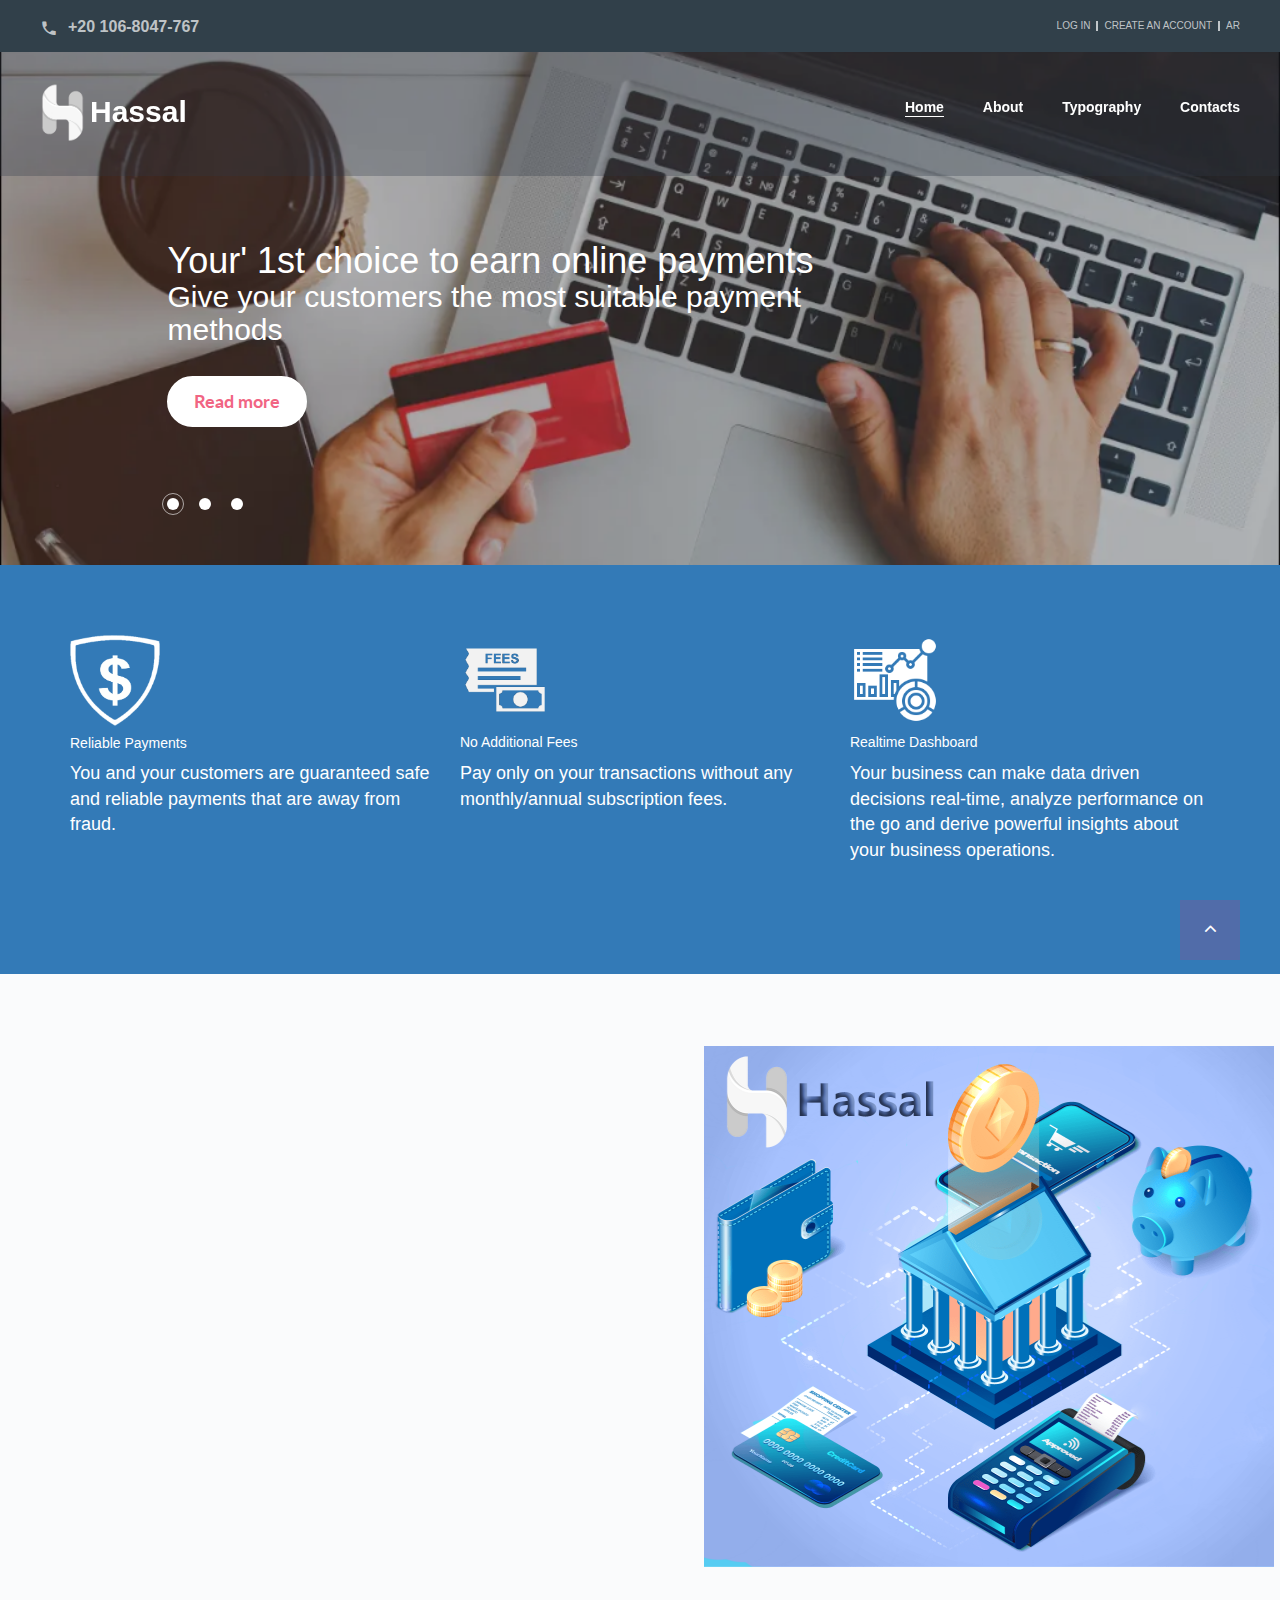
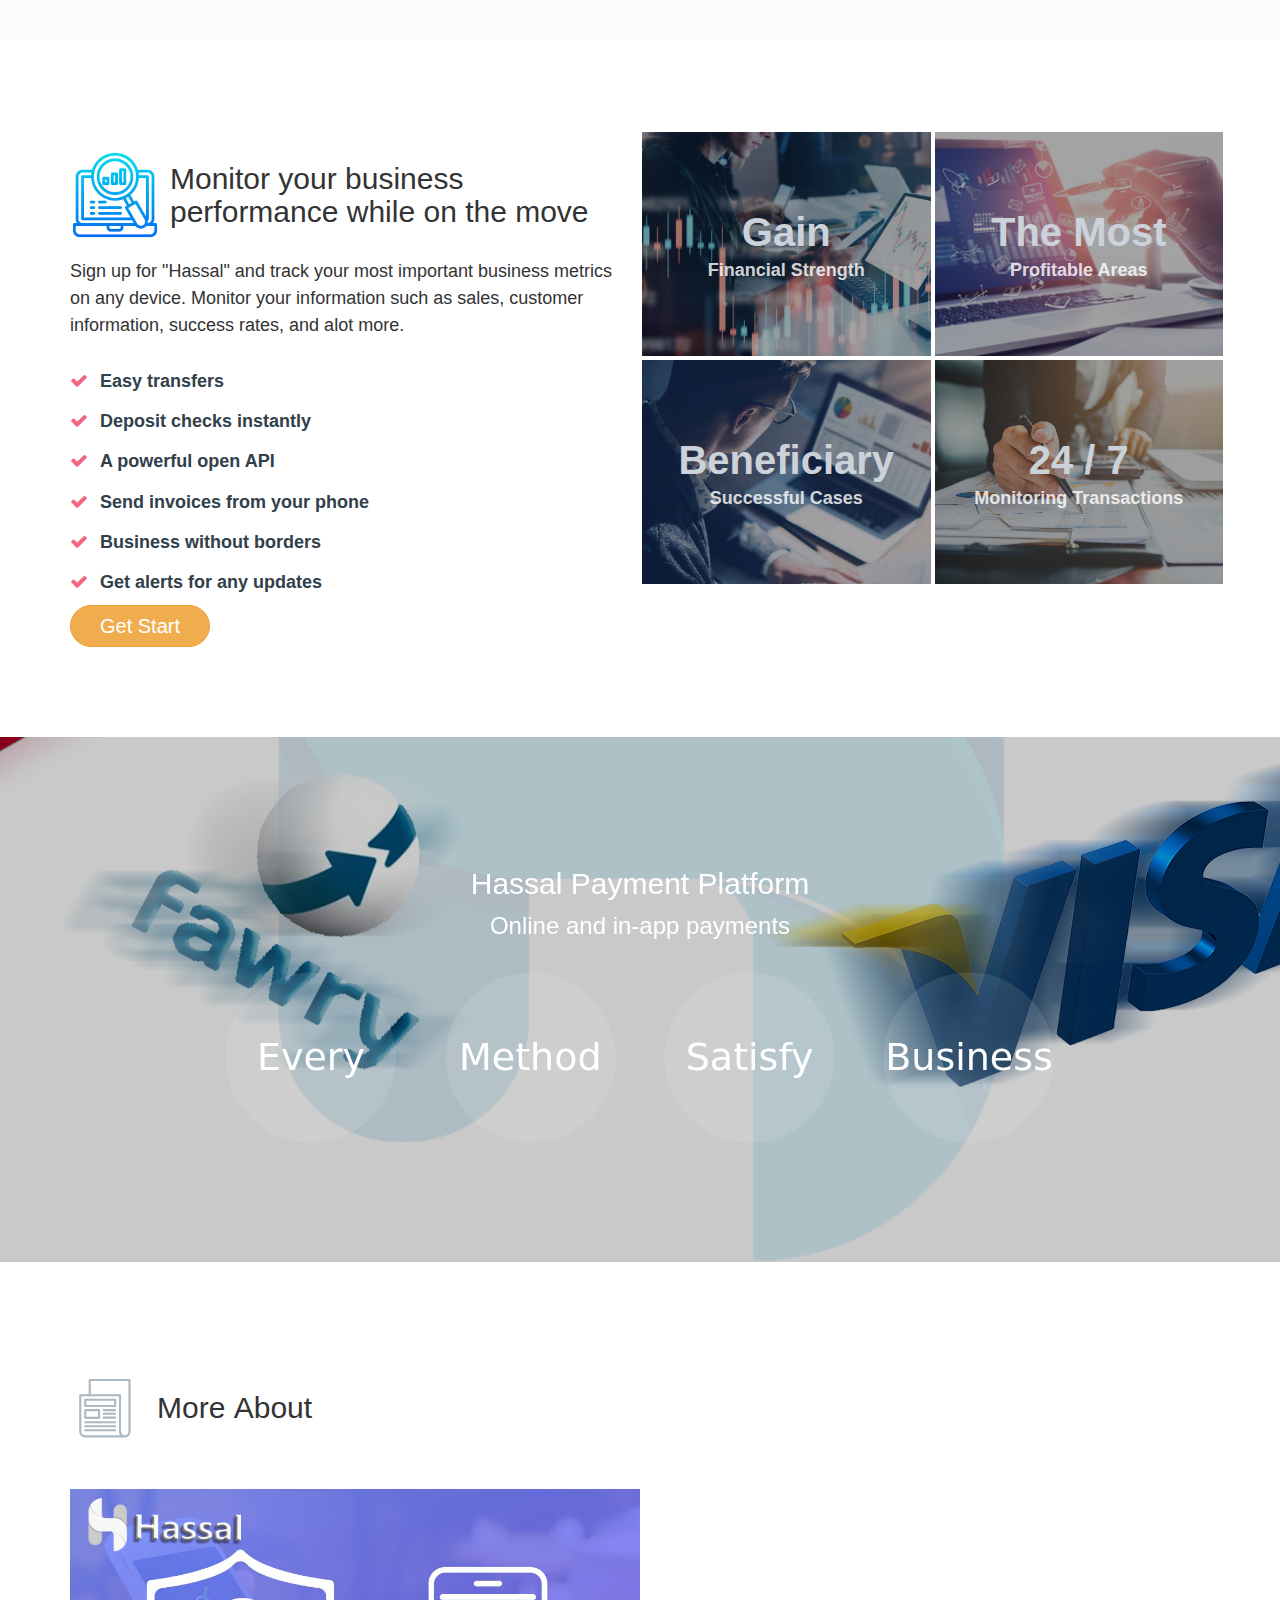
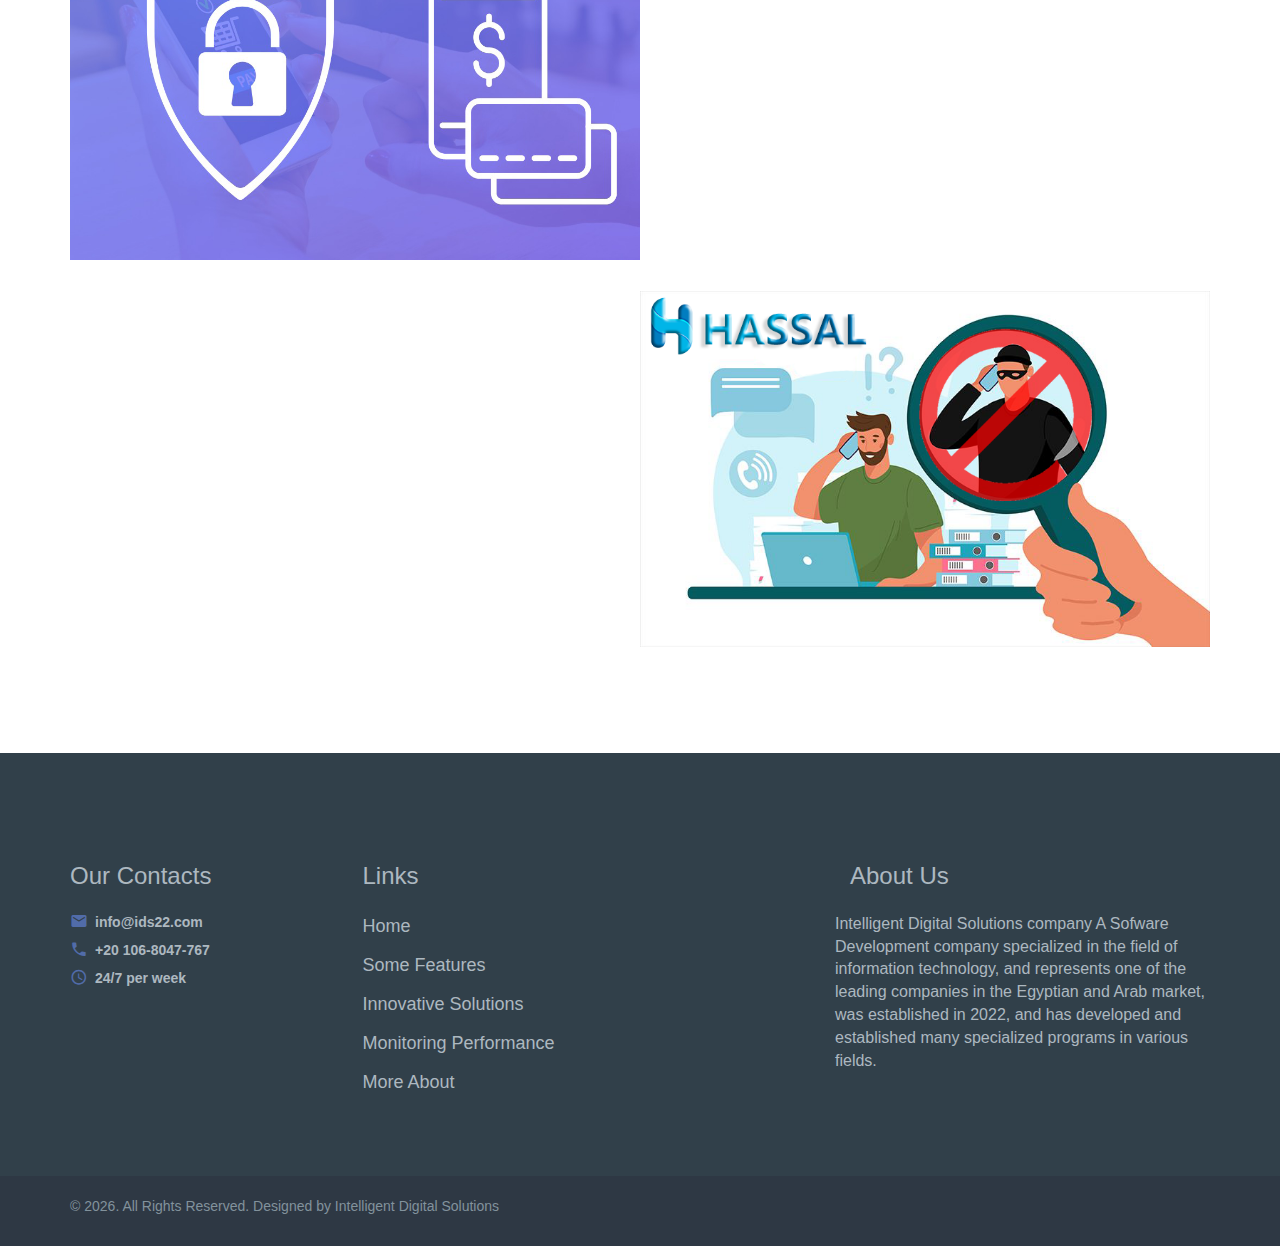
<file: index.html>
<!DOCTYPE html>
<html class="wide wow-animation" lang="en">

<head>
  <title>Hassal</title>
  <meta charset="utf-8">
  <meta name="viewport" content="width=device-width, height=device-height, initial-scale=1.0">
  <meta http-equiv="X-UA-Compatible" content="IE=edge">

  <link rel="icon" href="images/Logo Hassal.png" type="image/x-icon">

  <link rel="stylesheet" type="text/css" href="//fonts.googleapis.com/css?family=Lato:300,300i,400,400i,700,900">

  <link rel="stylesheet" href="css/bootstrap.css">

  <link rel="stylesheet" href="css/fonts.css">

  <link rel="stylesheet" href="css/style.css">

  <!-- Bootstrap -->
  <link rel="stylesheet" href="https://maxcdn.bootstrapcdn.com/bootstrap/3.4.1/css/bootstrap.min.css">

  <style>
    .ie-panel {
      display: none;
      background: #212121;
      padding: 10px 0;
      box-shadow: 3px 3px 5px 0 rgba(0, 0, 0, .3);
      clear: both;
      text-align: center;
      position: relative;
      z-index: 1;
    }

    html.ie-10 .ie-panel,
    html.lt-ie-10 .ie-panel {
      display: block;
    }
  </style>
</head>

<body>
  <!-- <div class="ie-panel"><a href="http://windows.microsoft.com/en-US/internet-explorer/"><img src="images/ie8-panel/warning_bar_0000_us.jpg" height="42" width="820" alt="You are using an outdated browser. For a faster, safer browsing experience, upgrade for free today."></a></div> -->
  <!-- <div class="preloader">
      <div class="preloader-body">
        <div class="loader">
          <div></div>
          <div></div>
          <div></div>
          <div></div>
          <div></div>
          <div></div>
          <div></div>
          <div></div>
          <div></div>
        </div>
        <p>Loading...</p>
      </div>
    </div> -->
  <!-- <div class="page"><a class="banner banner-top" href="https://www.templatemonster.com/website-templates/monstroid2.html" target="_blank"><img src="images/monstroid.jpg" alt="" height="0"></a> -->
  <header class="section rd-navbar-transparent-wrap">
    <!--RD Navbar-->
    <div class="rd-navbar-wrap">
      <nav class="rd-navbar rd-navbar-transparent" data-layout="rd-navbar-fixed" data-sm-layout="rd-navbar-fixed"
        data-md-layout="rd-navbar-fixed" data-md-device-layout="rd-navbar-fixed" data-lg-layout="rd-navbar-static"
        data-lg-device-layout="rd-navbar-static" data-xl-layout="rd-navbar-static"
        data-xl-device-layout="rd-navbar-static" data-lg-stick-up-offset="20px" data-xl-stick-up-offset="20px"
        data-xxl-stick-up-offset="20px" data-lg-stick-up="true" data-xl-stick-up="true" data-xxl-stick-up="true">
        <div class="rd-navbar-collapse-toggle rd-navbar-fixed-element-1" data-rd-navbar-toggle=".rd-navbar-collapse">
          <span></span>
        </div>
        <div class="rd-navbar-aside-outer rd-navbar-collapse">
          <div class="rd-navbar-aside">
            <div class="rd-navbar-info">
              <div class="icon novi-icon mdi mdi-phone"></div><a href="tel:+201068047767">+20 106-8047-767</a>
            </div>
            <ul class="list-lined">
              <li><a href="pages/ENGsign-in.html">Log in</a></li>
              <li><a href="pages/ENGsign-up.html">Create an account</a></li>
              <li><a href="AR index.html">AR</a></li>
            </ul>
          </div>
        </div>
        <div class="rd-navbar-main-outer">
          <div class="rd-navbar-main-inner">
            <div class="rd-navbar-main">
              <!--RD Navbar Panel-->
              <div class="rd-navbar-panel">
                <!--RD Navbar Toggle-->
                <button class="rd-navbar-toggle" data-rd-navbar-toggle=".rd-navbar-nav-wrap"><span></span></button>
                <!--RD Navbar Brand-->
                <div class="rd-navbar-brand"
                  style="display: flex; align-items: center; justify-content: center; gap: 5px;">
                  <!--Brand-->
                  <img class="brand-logo" src="images/Logo Hassal White.png" alt="Hassal Logo" style="width: 45px;" />
                  <a href="index.html" style="font-size: 30px; color: #fff; font-weight: bold;margin: 0;">Hassal</a>

                </div>
              </div>
              <div class="rd-navbar-main-element">
                <div class="rd-navbar-nav-wrap">
                  <ul class="rd-navbar-nav">
                    <li class="rd-nav-item active"><a class="rd-nav-link" href="index.html">Home</a>
                    </li>
                    <li class="rd-nav-item"><a class="rd-nav-link" href="about.html">About</a>
                    </li>
                    <li class="rd-nav-item"><a class="rd-nav-link" href="typography.html">Typography</a>
                    </li>
                    <li class="rd-nav-item"><a class="rd-nav-link" href="contacts.html">Contacts</a>
                    </li>
                  </ul>
                </div>
              </div>
            </div>
          </div>
        </div>
      </nav>
    </div>
  </header>
  <!--Swiper-->
  <section class="section swiper-container swiper-slider swiper-slider-1 context-dark" data-loop="true"
    data-autoplay="5000" data-simulate-touch="false" id="HomeSection">

    <div class="swiper-wrapper">
      <div class="swiper-slide" data-slide-bg="images/Online\ Payment1.png">
        <div class="swiper-slide-caption section-lg">
          <div class="container">
            <div class="row">
              <div class="col-md-9 col-lg-7 offset-md-1 offset-xxl-0">
                <h1><span class="d-block" data-caption-animate="fadeInUp" data-caption-delay="100">
                    Your' 1st choice to earn online payments
                  </span><span class="d-block text-light" data-caption-animate="fadeInUp" data-caption-delay="200">Give
                    your customers the most suitable payment methods</span></h1>
                <!-- <p class="lead" data-caption-animate="fadeInUp" data-caption-delay="350">Providing every client with the
                  attention they deserve.</p> -->
                <div class="button-wrap-default" data-caption-animate="fadeInUp" data-caption-delay="450"><a
                    class="button button-secondary-text" href="#SomeFeatures">Read more</a></div>
              </div>
            </div>
          </div>
        </div>
      </div>

      <div class="swiper-slide" data-slide-bg="images/Online\ Payment2.png">
        <div class="swiper-slide-caption section-lg">
          <div class="container">
            <div class="row">
              <div class="col-md-9 col-lg-7 offset-md-1 offset-xxl-0">
                <h1><span class="d-block" data-caption-animate="fadeInUp" data-caption-delay="100">Accept all kinds of
                    payments</span>
                  <span class="d-block text-light" data-caption-animate="fadeInUp" data-caption-delay="200">Using
                    HASSAL’s online payment</span>
                </h1>
                <!-- <p class="lead" data-caption-animate="fadeInUp" data-caption-delay="350">Get rid of any accounting
                  issues with our team’s assistance.</p> -->
                <div class="button-wrap-default" data-caption-animate="fadeInUp" data-caption-delay="450"><a
                    class="button button-secondary-text" href="#SomeFeatures">Read more</a></div>
              </div>
            </div>
          </div>
        </div>
      </div>

      <div class="swiper-slide" data-slide-bg="images/Online\ Payment3.png">
        <div class="swiper-slide-caption section-lg">
          <div class="container">
            <div class="row">
              <div class="col-md-9 col-lg-7 offset-md-1 offset-xxl-0">
                <h1><span class="d-block" data-caption-animate="fadeInUp" data-caption-delay="100">Easily integrated on
                    all online platforms</span>
                  <span class="d-block text-light" data-caption-animate="fadeInUp" data-caption-delay="200">Expand into
                    new markets with just a few clicks</span>
                </h1>
                <!-- <p class="lead" data-caption-animate="fadeInUp" data-caption-delay="350">We offer specialist tax
                  knowledge and full 24/7 support.</p> -->
                <div class="button-wrap-default" data-caption-animate="fadeInUp" data-caption-delay="450">
                  <a class="button button-secondary-text" href="#SomeFeatures">Read more</a>
                </div>
              </div>
            </div>
          </div>
        </div>
      </div>
    </div>

    <!--Swiper Pagination-->
    <div class="swiper-pagination-wrap">
      <div class="container">
        <div class="row">
          <div class="col-md-9 col-lg-7 offset-md-1 offset-xxl-0">
            <div class="swiper-pagination"></div>
          </div>
        </div>
      </div>
    </div>
  </section>


  <!--Icon List 2-->
  <section class="section section-sm section-sm-bottom-100 bg-primary" id="SomeFeatures">
    <div class="container">
      <div class="row row-30">
        <div class="col-md-4 wow fadeInUp">
          <div class="box-icon-2">

            <img src="images/mobile-payment-icon.png" style="width:90px;">

            <h5 class="title">Reliable Payments</h5>

            <p class="text">You and your customers are guaranteed safe and reliable payments that are away from fraud.
            </p>

          </div>
        </div>
        <div class="col-md-4 wow fadeInUp" data-wow-delay="0.2s">
          <div class="box-icon-2">

            <img src="images/Fees icon.png" style="width:90px;">

            <h5 class="title">No Additional Fees</h5>
            <p class="text">Pay only on your transactions without any monthly/annual subscription fees.</p>
          </div>
        </div>
        <div class="col-md-4 wow fadeInUp" data-wow-delay="0.4s">
          <div class="box-icon-2">
            <img src="images/dashboard icon.png" style="width:90px;">
            <h5 class="title">Realtime Dashboard</h5>
            <p class="text">Your business can make data driven decisions real-time, analyze performance on the go and
              derive powerful insights about your business operations.</p>
          </div>
        </div>
      </div>
    </div>
  </section>


  <!-- Download Our Tax Guide App-->
  <section class="section bg-gray-100 box-image-left" id="InnovativeSolutions">
    <div class="container">
      <div class="row">
        <div class="col-md-6 wow fadeInLeft">
          <div class="section-lg section-lg-top-100">
            <h2 class="title-icon title-icon-2"><span class="icon icon-default mercury-icon-touch"></span>
              <span>

                Full innovative solutions for all businesses
                <br>
                <span class="text-light">Customized payment solutions</span>

              </span>
            </h2>
            <p class="big">
              We have everything needed to send and receive payments to individuals,
              e-retailers, businesses, software platforms, marketplaces, and everything in between.
            </p>

            <div class="group-sm group-wrap-2">

              <p class="button button-primary">Various payment methods</p>

              <p class="button button-icon button-icon-right button-secondary">
                <span>Lowest fees on transactions</span>
              </p>

              <p class="button button-primary">Data protection systems</p>

              <p class="button button-icon button-icon-right button-secondary">
                <span>Advanced invoicing System</span>
              </p>

              <p class="button button-primary">Products/Services Link</p>

              <p class="button button-icon button-icon-right button-secondary">
                <span>Pay only for transactions</span>
              </p>

            </div>
            <div class="get-start">
              <a href="pages/ENGsign-in.html" class="btn btn-warning">Get Start</a>
            </div>
          </div>
        </div>
      </div>
    </div>
    <div class="box-image-item box-image-video novi-background bg-image"
      style="background-image: url(images/Payment\ Solutions.png); background-size: contain; background-repeat: no-repeat;">
      <!-- <a class="icon novi-icon fa fa-caret-right" href="//www.youtube.com/embed/KFVUxSynSXc" data-lightgallery="item"></a> -->
    </div>
  </section>
  <!-- Our Mission-->
  <section class="section bg-default section-md" id="MonitoringPerformance">
    <div class="container">
      <div class="row row-30">
        <div class="col-md-6">
          <h2 class="title-icon">
            <img src="images/monitor business.png" style="width: 90px; margin-right: 10px;">
            <!--<span class="icon icon-default mercury-icon-target-2"></span> -->
            <span class="text-light">
              Monitor your business performance while on the move
            </span>
          </h2>

          <p class="big">
            Sign up for "Hassal" and track your most important business metrics on any device. Monitor your information
            such as
            sales, customer information, success rates, and alot more.
          </p>

          <ul class="list-marked-2">
            <li>Easy transfers</li>
            <li>Deposit checks instantly</li>
            <li>A powerful open API</li>
            <li>Send invoices from your phone</li>
            <li>Business without borders</li>
            <li>Get alerts for any updates</li>
          </ul>
          <!-- <a class="button button-primary" href="#">Read more</a> -->
          <div class="get-start">
            <a href="pages/ENGsign-in.html" class="btn btn-warning">Get Start</a>
          </div>

        </div>

        <div class="col-md-6">
          <div class="row">

            <div class="col-6"
              style="background-image: url('images/MonitorBg1.png'); border: solid 2px #fff; background-size: cover;">
              <!--Box counter-->
              <div class="box-counter">
                <div class="box-counter-main">
                  <div class="counter">Gain</div>
                </div>
                <p class="box-counter-title">Financial Strength</p>
              </div>
            </div>

            <div class="col-6"
              style="background-image: url('images/MonitorBg2.png'); border: solid 2px #fff; background-size: cover;">
              <!--Box counter-->
              <div class="box-counter">
                <div class="box-counter-main">
                  <div class="counter">The Most</div>
                </div>
                <p class="box-counter-title">Profitable Areas</p>
              </div>
            </div>

            <div class="col-6"
              style="background-image: url('images/MonitorBg3.png'); border: solid 2px #fff; background-size: cover;">
              <!--Box counter-->
              <div class="box-counter">
                <div class="box-counter-main">
                  <div class="counter">Beneficiary</div>
                </div>
                <p class="box-counter-title">Successful Cases</p>
              </div>
            </div>

            <div class="col-6"
              style="background-image: url('images/MonitorBg4.png'); border: solid 2px #fff; background-size: cover;">
              <!--Box counter-->
              <div class="box-counter">
                <div class="box-counter-main">
                  <div class="counter">24 / 7</div>
                </div>
                <p class="box-counter-title">Monitoring Transactions</p>
              </div>
            </div>

          </div>
        </div>

      </div>
    </div>
  </section>
  <section class="parallax-container" data-parallax-img="images/3D Design.png">
    <div class="parallax-content section-xl context-dark text-center">
      <div class="container">
        <div class="row justify-content-center">
          <div class="col-md-10 col-xl-9">
            <h2>Hassal <span class="text-light">Payment Platform</span></h2>
            <div class="heading-5 font-weight-normal">Online and in-app payments​</div>
            <!--TimeCircles-->
            <div class="countdown" data-countdown data-to="2019-12-31">
              <div class="countdown-block countdown-block-days">
                <svg class="countdown-circle" x="0" y="0" width="200" height="200" viewbox="0 0 200 200"
                  data-progress-days="">
                  <circle class="countdown-circle-bg" cx="100" cy="100" r="90"></circle>
                  <circle class="countdown-circle-fg clipped" cx="100" cy="100" r="90"></circle>
                </svg>
                <div class="countdown-wrap">
                  <div class="countdown-counter">Every</div>
                  <!-- <div class="countdown-title">Every</div> -->
                </div>
              </div>
              <div class="countdown-block countdown-block-hours">
                <svg class="countdown-circle" x="0" y="0" width="200" height="200" viewbox="0 0 200 200"
                  data-progress-hours="">
                  <circle class="countdown-circle-bg" cx="100" cy="100" r="90"></circle>
                  <circle class="countdown-circle-fg clipped" cx="100" cy="100" r="90"></circle>
                </svg>
                <div class="countdown-wrap">
                  <div class="countdown-counter">Method</div>
                  <!-- <div class="countdown-title">Method</div> -->
                </div>
              </div>
              <div class="countdown-block countdown-block-minutes">
                <svg class="countdown-circle" x="0" y="0" width="200" height="200" viewbox="0 0 200 200"
                  data-progress-minutes="">
                  <circle class="countdown-circle-bg" cx="100" cy="100" r="90"></circle>
                  <circle class="countdown-circle-fg clipped" cx="100" cy="100" r="90"></circle>
                </svg>
                <div class="countdown-wrap">
                  <div class="countdown-counter">Satisfy</div>
                  <!-- <div class="countdown-title">Satisfy</div> -->
                </div>
              </div>
              <div class="countdown-block countdown-block-seconds">
                <svg class="countdown-circle" x="0" y="0" width="200" height="200" viewbox="0 0 200 200"
                  data-progress-seconds="">
                  <circle class="countdown-circle-bg" cx="100" cy="100" r="90"></circle>
                  <circle class="countdown-circle-fg clipped" cx="100" cy="100" r="90"></circle>
                </svg>
                <div class="countdown-wrap">
                  <div class="countdown-counter">Business</div>
                  <!-- <div class="countdown-title">Business</div> -->
                </div>
              </div>
            </div>
          </div>
        </div>
      </div>
    </div>
  </section>

  <!-- Latest Articles-->
  <section class="section bg-default section-md" id="MoreAbout">
    <div class="container">
      <h2 class="title-icon"><span class="icon icon-default mercury-icon-news"></span><span>More <span
            class="text-light">About</span></span></h2>
      <div class="box-image-small box-image-small-left">
        <div class="item-image bg-image novi-nackground" style="background-image: url(images/Safe\ Payment.png); background-size: contain;
        background-repeat:no-repeat;">
        </div>
        <div class="item-body wow fadeInRight">
          <!-- <p>July 12, 2019</p> -->
          <h1>Strong protection systems for secure payments</h1>
          <p class="big">
            Full security against fraudulent transactions, data theft, and refunds via our Advanced fraud detection
            systems.
            Save and migrate data securely with risk management tools in case any functions disruption...
          </p>
        </div>
      </div>
      <div class="box-image-small box-image-small-right">
        <div class="item-image bg-image novi-nackground" style="background-image: url(images/Fraud\ design.png); background-size: contain;
        background-repeat:no-repeat;">
        </div>
        <div class="item-body wow fadeInLeft">
          <h1>Fraud Management</h1>
          <p class="big">No more time-consuming manual reviews – with fraud detection on every interaction, we ensure your business is safe all the time.
            Every Paymob solution has built in risk mitigation and fraud management to ensure secure payments and prevent fraudulent activity.</p>
        </div>
      </div>
    </div>
  </section>

  <footer class="section footer-classic">
    <div class="footer-inner-1">
      <div class="container">
        <div class="row row-40">
          <div class="col-md-5 col-lg-3">
            <h3>Our Contacts</h3>
            <ul class="contact-list font-weight-bold">
              <li>
                <div class="unit unit-spacing-xs">
                  <div class="unit-left">
                    <div class="icon icon-sm icon-primary novi-icon mdi mdi-email"></div>
                  </div>
                  <div class="unit-body"><a href="mailto:info@ids22.com">info@ids22.com</a></div>
                </div>
              </li>
              <li>
                <div class="unit unit-spacing-xs">
                  <div class="unit-left">
                    <div class="icon icon-sm icon-primary novi-icon mdi mdi-phone"></div>
                  </div>
                  <div class="unit-body"><a href="tel:+201068047767">+20 106-8047-767</a></div>
                </div>
              </li>
              <li>
                <div class="unit unit-spacing-xs">
                  <div class="unit-left">
                    <div class="icon icon-sm icon-primary novi-icon mdi mdi-clock"></div>
                  </div>
                  <div class="unit-body">
                    <ul class="list-0">
                      <!-- <li>Weekdays: 8:00–17:00</li> -->
                      <li>24/7 per week</li>
                    </ul>
                  </div>
                </div>
              </li>
            </ul>
            <!-- <a class="d-inline-block big" href="mailto:info@ids22.com">info@ids22.com</a> -->
          </div>
          <div class="col-md-6 col-lg-5">
            <h3>Links</h3>
            <div class="row row-5 ">
              <div class="col-sm-6">
                <ul class="footer-list big">
                  <li><a id="Homelink" href="#HomeSection">Home</a></li>
                  <li><a id="SomeFeatureslink" href="#SomeFeatures">Some Features</a></li>
                  <li><a id="InnovativeSolutionslink" href="#InnovativeSolutions">Innovative Solutions</a></li>
                  <li><a id="MonitoringPerformancelink" href="#MonitoringPerformance">Monitoring Performance</a></li>
                  <li><a id="MoreAboutlink" href="#MoreAbout">More About</a></li>
                </ul>
              </div>
              <!-- <div class="col-sm-4 col-lg-6 col-xxl-5">
                <ul class="footer-list big">
                  <li><a href="#">Retirement</a></li>
                  <li><a href="#">Investment</a></li>
                  <li><a href="#">Real Estate</a></li>
                  <li><a href="#">Insurance</a></li>
                  <li><a href="#">Tax</a></li>
                  <li><a href="#">Money</a></li>
                  <li><a href="#">Other Resources</a></li>
                </ul>
              </div> -->
            </div>
          </div>
          <div class="col-md-12 col-lg-4">
            <h3>About Us</h3>
            <div class="row row-30 align-items-center text-center">
              <p style="font-size: 16px; text-align: left;">Intelligent Digital Solutions company A Sofware Development company specialized in the field of information technology,
                 and represents one of the leading companies in the Egyptian and Arab market, was established in 2022,
                  and has developed and established many specialized programs in various fields.</p>
            </div>
          </div>
        </div>
      </div>
    </div>
    <div class="footer-inner-2">
      <div class="container">
        <p class="rights"><span>&copy;&nbsp;</span><span class="copyright-year"></span>. All Rights Reserved. Designed by
          <a href="https://www.ids22.com/" target=”_blank”> Intelligent Digital Solutions</a>
        </p>
      </div>
    </div>
  </footer>
  </div>
  <div class="snackbars" id="form-output-global"></div>
  <script src="js/core.min.js"></script>
  <script src="js/script.js"></script>
  <!--coded by Starlight-->
</body>

</html>
</file>
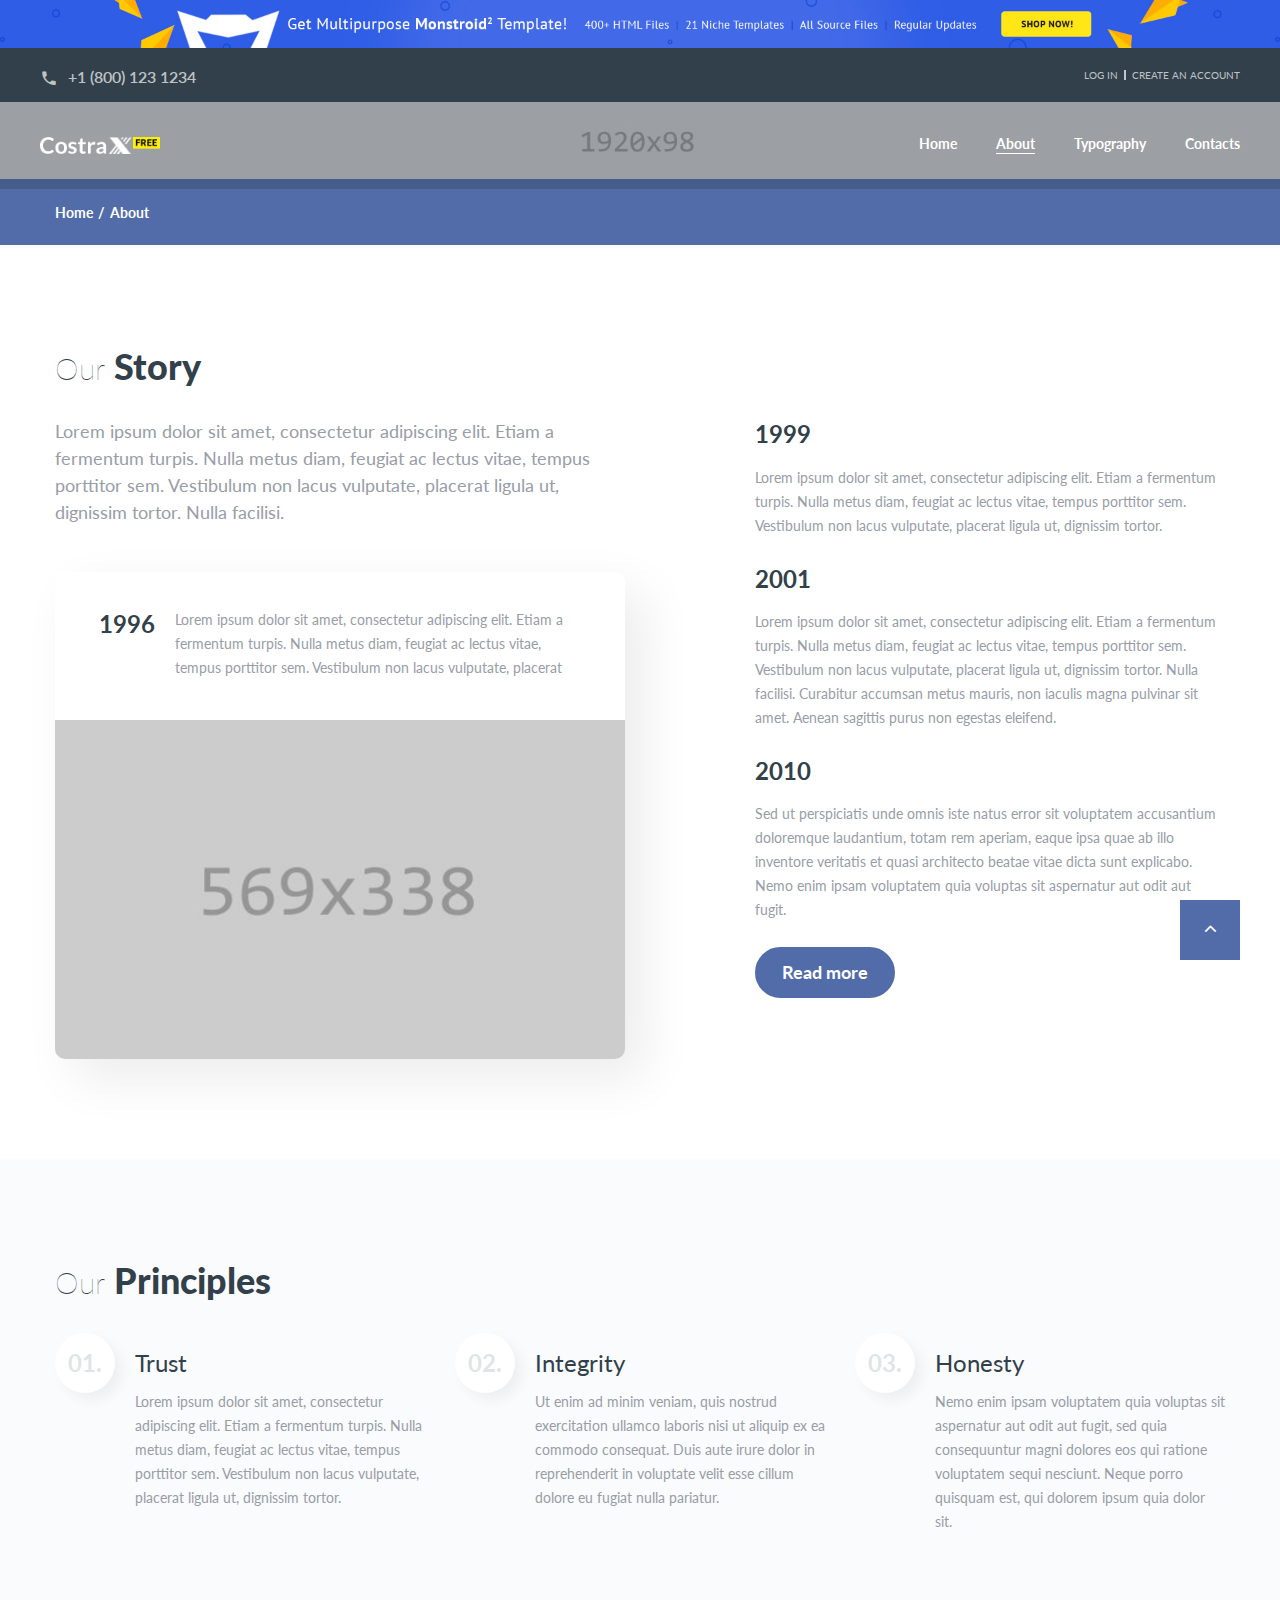
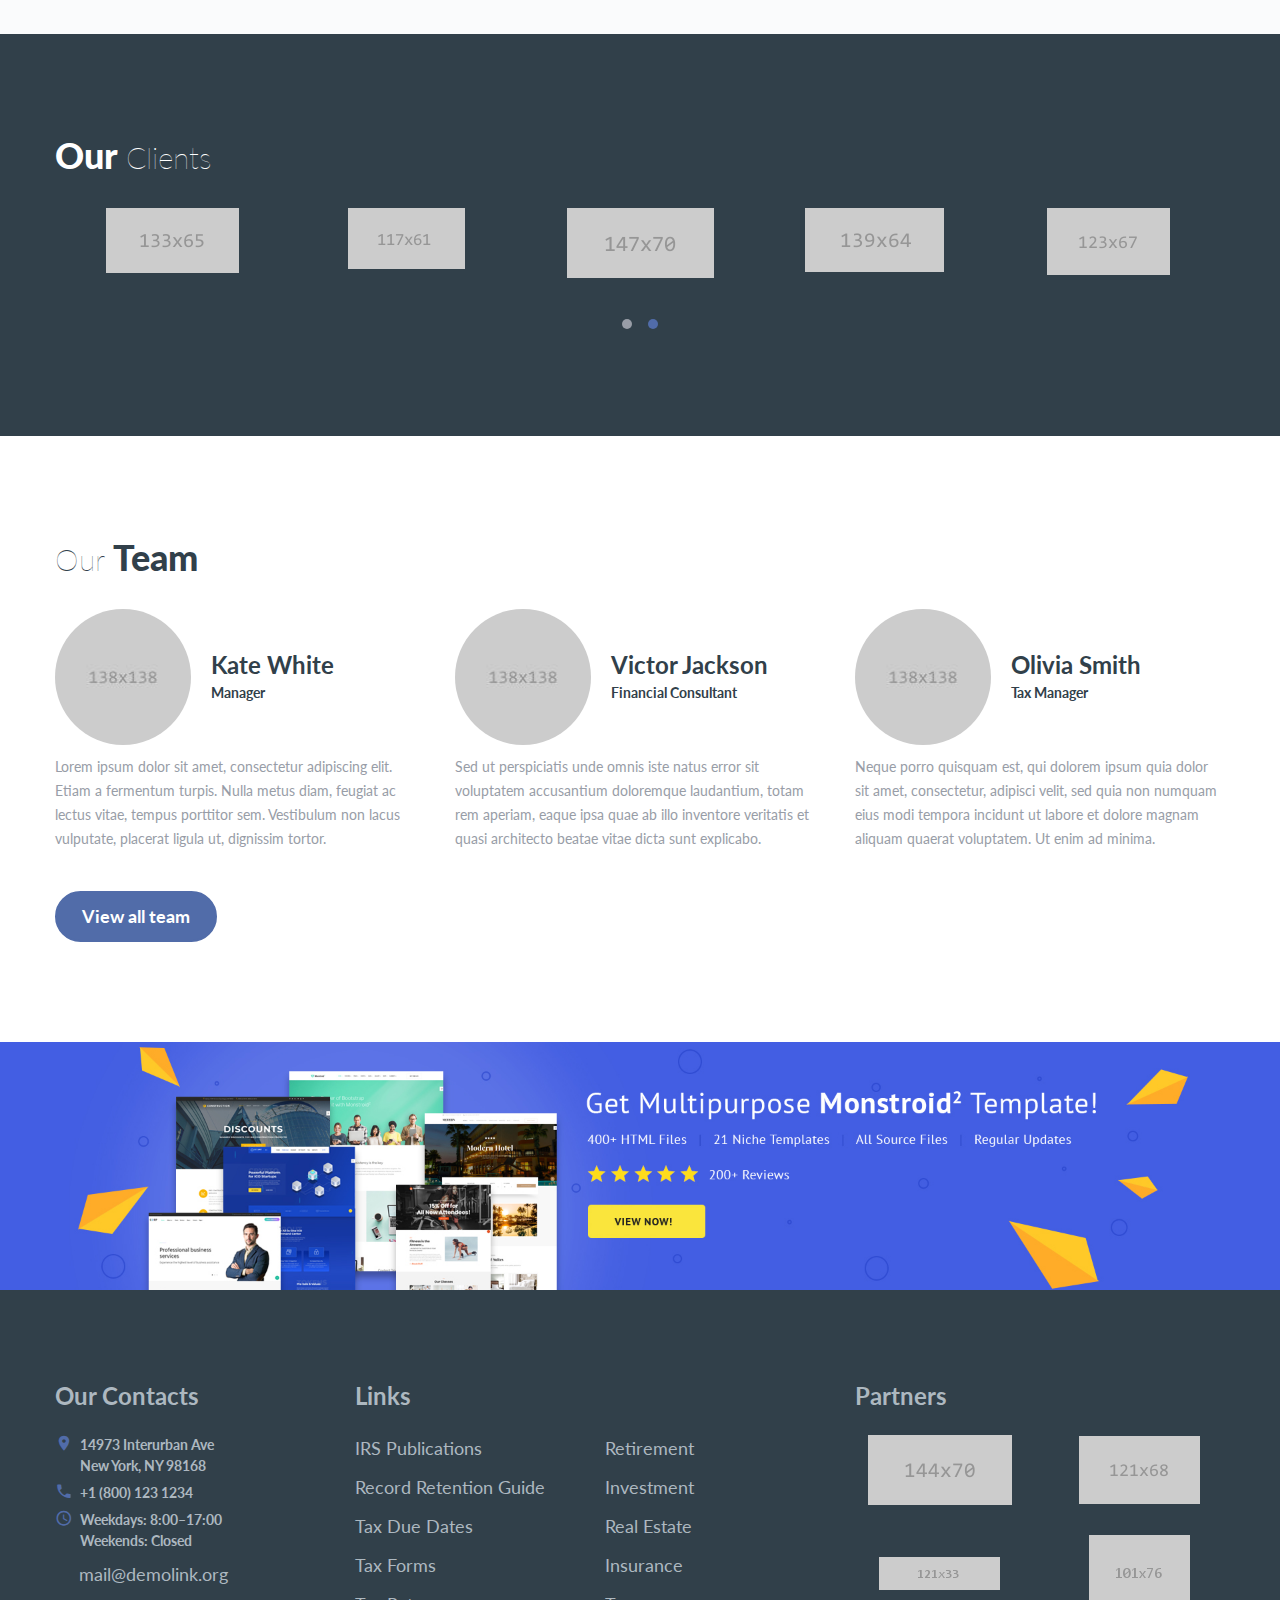
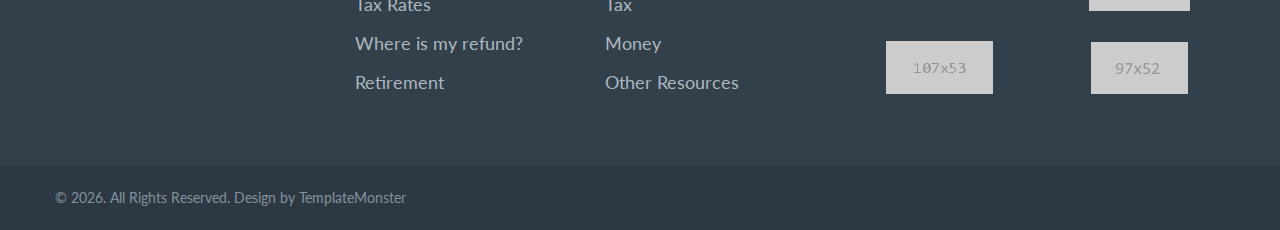
<file: about.html>
<!DOCTYPE html>
<html class="wide wow-animation" lang="en">
  <head>
    <title>About</title>
    <meta charset="utf-8">
    <meta name="viewport" content="width=device-width, height=device-height, initial-scale=1.0">
    <meta http-equiv="X-UA-Compatible" content="IE=edge">
    <link rel="icon" href="images/favicon.ico" type="image/x-icon">
    <link rel="stylesheet" type="text/css" href="//fonts.googleapis.com/css?family=Lato:300,300i,400,400i,700,900">
    <link rel="stylesheet" href="css/bootstrap.css">
    <link rel="stylesheet" href="css/fonts.css">
    <link rel="stylesheet" href="css/style.css">
    <style>.ie-panel{display: none;background: #212121;padding: 10px 0;box-shadow: 3px 3px 5px 0 rgba(0,0,0,.3);clear: both;text-align:center;position: relative;z-index: 1;} html.ie-10 .ie-panel, html.lt-ie-10 .ie-panel {display: block;}</style>
  </head>
  <body>
    <div class="ie-panel"><a href="http://windows.microsoft.com/en-US/internet-explorer/"><img src="images/ie8-panel/warning_bar_0000_us.jpg" height="42" width="820" alt="You are using an outdated browser. For a faster, safer browsing experience, upgrade for free today."></a></div>
    <div class="preloader">
      <div class="preloader-body">
        <div class="loader">
          <div></div>
          <div></div>
          <div></div>
          <div></div>
          <div></div>
          <div></div>
          <div></div>
          <div></div>
          <div></div>
        </div>
        <p>Loading...</p>
      </div>
    </div>
    <div class="page"><a class="banner banner-top" href="https://www.templatemonster.com/website-templates/monstroid2.html" target="_blank"><img src="images/monstroid.jpg" alt="" height="0"></a>
      <header class="section page-header rd-navbar-transparent-wrap">
        <!--RD Navbar-->
        <div class="rd-navbar-wrap">
          <nav class="rd-navbar rd-navbar-transparent" data-layout="rd-navbar-fixed" data-sm-layout="rd-navbar-fixed" data-md-layout="rd-navbar-fixed" data-md-device-layout="rd-navbar-fixed" data-lg-layout="rd-navbar-static" data-lg-device-layout="rd-navbar-static" data-xl-layout="rd-navbar-static" data-xl-device-layout="rd-navbar-static" data-lg-stick-up-offset="44px" data-xl-stick-up-offset="44px" data-xxl-stick-up-offset="44px" data-lg-stick-up="true" data-xl-stick-up="true" data-xxl-stick-up="true">
            <div class="rd-navbar-collapse-toggle rd-navbar-fixed-element-1" data-rd-navbar-toggle=".rd-navbar-collapse"><span></span></div>
            <div class="rd-navbar-aside-outer rd-navbar-collapse">
              <div class="rd-navbar-aside">
                <div class="rd-navbar-info">
                  <div class="icon novi-icon mdi mdi-phone"></div><a href="tel:#">+1 (800) 123 1234</a>
                </div>
                <ul class="list-lined">
                  <li><a href="#">Log in</a></li>
                  <li><a href="#">Create an account</a></li>
                </ul>
              </div>
            </div>
            <div class="rd-navbar-main-outer">
              <div class="rd-navbar-main-inner">
                <div class="rd-navbar-main">
                  <!--RD Navbar Panel-->
                  <div class="rd-navbar-panel">
                    <!--RD Navbar Toggle-->
                    <button class="rd-navbar-toggle" data-rd-navbar-toggle=".rd-navbar-nav-wrap"><span></span></button>
                    <!--RD Navbar Brand-->
                    <div class="rd-navbar-brand">
                      <!--Brand--><a class="brand" href="index.html"><img class="brand-logo-dark" src="images/logo-default-293x44.png" alt="" width="146" height="22"/><img class="brand-logo-light" src="images/logo-inverse-310x44.png" alt="" width="155" height="22"/></a>
                    </div>
                  </div>
                  <div class="rd-navbar-main-element">
                    <div class="rd-navbar-nav-wrap">
                      <ul class="rd-navbar-nav">
                        <li class="rd-nav-item"><a class="rd-nav-link" href="index.html">Home</a>
                        </li>
                        <li class="rd-nav-item active"><a class="rd-nav-link" href="about.html">About</a>
                        </li>
                        <li class="rd-nav-item"><a class="rd-nav-link" href="typography.html">Typography</a>
                        </li>
                        <li class="rd-nav-item"><a class="rd-nav-link" href="contacts.html">Contacts</a>
                        </li>
                      </ul>
                    </div>
                  </div>
                </div>
              </div>
            </div>
          </nav>
        </div>
        <div class="rd-navbar-bg novi-background bg-image" style="background-image: url(images/bg-navbar.jpg)"></div>
      </header>
      <!-- Breadcrumbs-->
      <section class="breadcrumbs-custom bg-image novi-background bg-primary">
        <div class="container">
          <ul class="breadcrumbs-custom-path">
            <li><a href="index.html">Home</a></li>
            <li class="active">About</li>
          </ul>
        </div>
      </section>
      <!-- Our Story-->
      <section class="section section-lg bg-default">
        <div class="container">
          <h2><span class="text-light">Our</span> Story</h2>
          <div class="row row-30 justify-content-xl-between">
            <div class="col-md-6 col-xl-6">
              <p class="big">Lorem ipsum dolor sit amet, consectetur adipiscing elit. Etiam a fermentum turpis. Nulla metus diam, feugiat ac lectus vitae, tempus porttitor sem. Vestibulum non lacus vulputate, placerat ligula ut, dignissim tortor. Nulla facilisi.</p>
              <div class="box-shadow-2">
                <div class="box-shadow-header">
                  <div class="unit flex-column flex-md-row">
                    <div class="unit-left">
                      <div class="heading-5">1996</div>
                    </div>
                    <div class="unit-body">
                      <p>Lorem ipsum dolor sit amet, consectetur adipiscing elit. Etiam a fermentum turpis. Nulla metus diam, feugiat ac lectus vitae, tempus porttitor sem. Vestibulum non lacus vulputate, placerat</p>
                    </div>
                  </div>
                </div><img class="img-responsive" src="images/about-1-569x338.jpg" alt="" width="569" height="169"/>
              </div>
            </div>
            <div class="col-md-6 col-xl-5">
              <ul class="list-lg">
                <li>
                  <div class="heading-5">1999</div>
                  <p class="p-offset-1">Lorem ipsum dolor sit amet, consectetur adipiscing elit. Etiam a fermentum turpis. Nulla metus diam, feugiat ac lectus vitae, tempus porttitor sem. Vestibulum non lacus vulputate, placerat ligula ut, dignissim tortor.</p>
                </li>
                <li>
                  <div class="heading-5">2001</div>
                  <p class="p-offset-1">Lorem ipsum dolor sit amet, consectetur adipiscing elit. Etiam a fermentum turpis. Nulla metus diam, feugiat ac lectus vitae, tempus porttitor sem. Vestibulum non lacus vulputate, placerat ligula ut, dignissim tortor. Nulla facilisi. Curabitur accumsan metus mauris, non iaculis magna pulvinar sit amet. Aenean sagittis purus non egestas eleifend.</p>
                </li>
                <li>
                  <div class="heading-5">2010</div>
                  <p class="p-offset-1">Sed ut perspiciatis unde omnis iste natus error sit voluptatem accusantium doloremque laudantium, totam rem aperiam, eaque ipsa quae ab illo inventore veritatis et quasi architecto beatae vitae dicta sunt explicabo. Nemo enim ipsam voluptatem quia voluptas sit aspernatur aut odit aut fugit.</p>
                </li>
                <li><a class="button button-primary" href="#">Read more</a></li>
              </ul>
            </div>
          </div>
        </div>
      </section>
      <!-- Our Principles-->
      <section class="section section-lg bg-gray-100">
        <div class="container text-center text-lg-left">
          <h2><span class="text-light">Our</span> Principles</h2>
          <div class="row row-30 number-counter-2">
            <div class="col-md-4">
              <div class="box-numbered-left unit">
                <div class="unit-left">
                  <div class="index-counter"></div>
                </div>
                <div class="unit-body">
                  <h5 class="title">Trust</h5>
                  <div class="content">Lorem ipsum dolor sit amet, consectetur adipiscing elit. Etiam a fermentum turpis. Nulla metus diam, feugiat ac lectus vitae, tempus porttitor sem. Vestibulum non lacus vulputate, placerat ligula ut, dignissim tortor.</div>
                </div>
              </div>
            </div>
            <div class="col-md-4">
              <div class="box-numbered-left unit">
                <div class="unit-left">
                  <div class="index-counter"></div>
                </div>
                <div class="unit-body">
                  <h5 class="title">Integrity</h5>
                  <div class="content">Ut enim ad minim veniam, quis nostrud exercitation ullamco laboris nisi ut aliquip ex ea commodo consequat. Duis aute irure dolor in reprehenderit in voluptate velit esse cillum dolore eu fugiat nulla pariatur.</div>
                </div>
              </div>
            </div>
            <div class="col-md-4">
              <div class="box-numbered-left unit">
                <div class="unit-left">
                  <div class="index-counter"></div>
                </div>
                <div class="unit-body">
                  <h5 class="title">Honesty</h5>
                  <div class="content">Nemo enim ipsam voluptatem quia voluptas sit aspernatur aut odit aut fugit, sed quia consequuntur magni dolores eos qui ratione voluptatem sequi nesciunt. Neque porro quisquam est, qui dolorem ipsum quia dolor sit.</div>
                </div>
              </div>
            </div>
          </div>
        </div>
      </section>
      <!-- Our Clients-->
      <section class="section section-lg bg-gray-800">
        <div class="container text-center text-xl-left">
          <h2>Our <span class="text-light">Clients</span></h2>
          <div class="owl-carousel owl-carousel-4 text-center" data-items="1" data-sm-items="3" data-md-items="4" data-lg-items="5" data-xl-items="6" data-dots="true" data-nav="false" data-stage-padding="15" data-loop="false" data-margin="30" data-mouse-drag="false">
            <div class="item"><a class="link-image" href="#"><img src="images/brand-light-1-133x65.png" alt="" width="133" height="32"/></a></div>
            <div class="item"><a class="link-image" href="#"><img src="images/brand-light-2-117x61.png" alt="" width="117" height="30"/></a></div>
            <div class="item"><a class="link-image" href="#"><img src="images/brand-light-3-147x70.png" alt="" width="147" height="35"/></a></div>
            <div class="item"><a class="link-image" href="#"><img src="images/brand-light-4-139x64.png" alt="" width="139" height="32"/></a></div>
            <div class="item"><a class="link-image" href="#"><img src="images/brand-light-5-123x67.png" alt="" width="123" height="33"/></a></div>
            <div class="item"><a class="link-image" href="#"><img src="images/brand-light-6-151x72.png" alt="" width="151" height="36"/></a></div>
          </div>
        </div>
      </section>
      <!-- Our Team-->
      <section class="section section-lg bg-default">
        <div class="container text-center text-lg-left">
          <h2><span class="text-light">Our</span> Team</h2>
          <div class="row row-40">
            <div class="col-md-4">
              <div class="team-box-left">
                <div class="team-meta unit align-items-center">
                  <div class="unit-left"><img class="img" src="images/testimonials-1-138x138.jpg" alt="" width="138" height="69"/>
                  </div>
                  <div class="unit-body">
                    <h5 class="title">Kate White</h5>
                    <div class="subtitle">Manager</div>
                  </div>
                </div>
                <div class="content">Lorem ipsum dolor sit amet, consectetur adipiscing elit. Etiam a fermentum turpis. Nulla metus diam, feugiat ac lectus vitae, tempus porttitor sem. Vestibulum non lacus vulputate, placerat ligula ut, dignissim tortor.</div>
              </div>
            </div>
            <div class="col-md-4">
              <div class="team-box-left">
                <div class="team-meta unit align-items-center">
                  <div class="unit-left"><img class="img" src="images/testimonials-2-138x138.jpg" alt="" width="138" height="69"/>
                  </div>
                  <div class="unit-body">
                    <h5 class="title">Victor Jackson</h5>
                    <div class="subtitle">Financial Consultant</div>
                  </div>
                </div>
                <div class="content">Sed ut perspiciatis unde omnis iste natus error sit voluptatem accusantium doloremque laudantium, totam rem aperiam, eaque ipsa quae ab illo inventore veritatis et quasi architecto beatae vitae dicta sunt explicabo.</div>
              </div>
            </div>
            <div class="col-md-4">
              <div class="team-box-left">
                <div class="team-meta unit align-items-center">
                  <div class="unit-left"><img class="img" src="images/testimonials-3-138x138.jpg" alt="" width="138" height="69"/>
                  </div>
                  <div class="unit-body">
                    <h5 class="title">Olivia Smith</h5>
                    <div class="subtitle">Tax Manager</div>
                  </div>
                </div>
                <div class="content">Neque porro quisquam est, qui dolorem ipsum quia dolor sit amet, consectetur, adipisci velit, sed quia non numquam eius modi tempora incidunt ut labore et dolore magnam aliquam quaerat voluptatem. Ut enim ad minima.</div>
              </div>
            </div>
          </div><a class="button button-primary" href="#">View all team</a>
        </div>
      </section><a class="banner" href="https://www.templatemonster.com/website-templates/monstroid2.html" target="_blank"><img src="images/monstroid-big.jpg" alt="" height="0"></a>
      <footer class="section footer-classic">
        <div class="footer-inner-1">
          <div class="container">
            <div class="row row-40">
              <div class="col-md-5 col-lg-3">
                <h5>Our Contacts</h5>
                <ul class="contact-list font-weight-bold">
                  <li>
                    <div class="unit unit-spacing-xs">
                      <div class="unit-left">
                        <div class="icon icon-sm icon-primary novi-icon mdi mdi-map-marker"></div>
                      </div>
                      <div class="unit-body"><a href="#">14973 Interurban Ave <br>New York, NY 98168</a></div>
                    </div>
                  </li>
                  <li>
                    <div class="unit unit-spacing-xs">
                      <div class="unit-left">
                        <div class="icon icon-sm icon-primary novi-icon mdi mdi-phone"></div>
                      </div>
                      <div class="unit-body"><a href="tel:#">+1 (800) 123 1234</a></div>
                    </div>
                  </li>
                  <li>
                    <div class="unit unit-spacing-xs">
                      <div class="unit-left">
                        <div class="icon icon-sm icon-primary novi-icon mdi mdi-clock"></div>
                      </div>
                      <div class="unit-body">
                        <ul class="list-0">
                          <li>Weekdays: 8:00–17:00</li>
                          <li>Weekends: Closed</li>
                        </ul>
                      </div>
                    </div>
                  </li>
                </ul><a class="d-inline-block big" href="mailto:#">mail@demolink.org</a>
              </div>
              <div class="col-md-6 col-lg-5">
                <h5>Links</h5>
                <div class="row row-5 justify-content-between">
                  <div class="col-sm-6">
                    <ul class="footer-list big">
                      <li><a href="#">IRS Publications</a></li>
                      <li><a href="#">Record Retention Guide</a></li>
                      <li><a href="#">Tax Due Dates</a></li>
                      <li><a href="#">Tax Forms</a></li>
                      <li><a href="#">Tax Rates</a></li>
                      <li><a href="#">Where is my refund?</a></li>
                      <li><a href="#">Retirement</a></li>
                    </ul>
                  </div>
                  <div class="col-sm-4 col-lg-6 col-xxl-5">
                    <ul class="footer-list big">
                      <li><a href="#">Retirement</a></li>
                      <li><a href="#">Investment</a></li>
                      <li><a href="#">Real Estate</a></li>
                      <li><a href="#">Insurance</a></li>
                      <li><a href="#">Tax</a></li>
                      <li><a href="#">Money</a></li>
                      <li><a href="#">Other Resources</a></li>
                    </ul>
                  </div>
                </div>
              </div>
              <div class="col-md-12 col-lg-4">
                <h5>Partners</h5>
                <div class="row row-30 align-items-center text-center">
                  <div class="col-6 col-md-4 col-lg-6"><a class="link-image" href="#"><img src="images/footer-1-brand-1-144x70.png" alt="" width="144" height="35"/></a></div>
                  <div class="col-6 col-md-4 col-lg-6"><a class="link-image" href="#"><img src="images/footer-1-brand-2-121x68.png" alt="" width="121" height="34"/></a></div>
                  <div class="col-6 col-md-4 col-lg-6"><a class="link-image" href="#"><img src="images/footer-1-brand-3-121x33.png" alt="" width="121" height="16"/></a></div>
                  <div class="col-6 col-md-4 col-lg-6"><a class="link-image" href="#"><img src="images/footer-1-brand-4-101x76.png" alt="" width="101" height="38"/></a></div>
                  <div class="col-6 col-md-4 col-lg-6"><a class="link-image" href="#"><img src="images/footer-1-brand-5-107x53.png" alt="" width="107" height="26"/></a></div>
                  <div class="col-6 col-md-4 col-lg-6"><a class="link-image" href="#"><img src="images/footer-1-brand-6-97x52.png" alt="" width="97" height="26"/></a></div>
                </div>
              </div>
            </div>
          </div>
        </div>
        <div class="footer-inner-2">
          <div class="container">
            <p class="rights"><span>&copy;&nbsp;</span><span class="copyright-year"></span>. All Rights Reserved. Design by <a href="https://www.templatemonster.com">TemplateMonster</a></p>
          </div>
        </div>
      </footer>
    </div>
    <div class="snackbars" id="form-output-global"></div>
    <script src="js/core.min.js"></script>
    <script src="js/script.js"></script>
  </body>
</html>
</file>
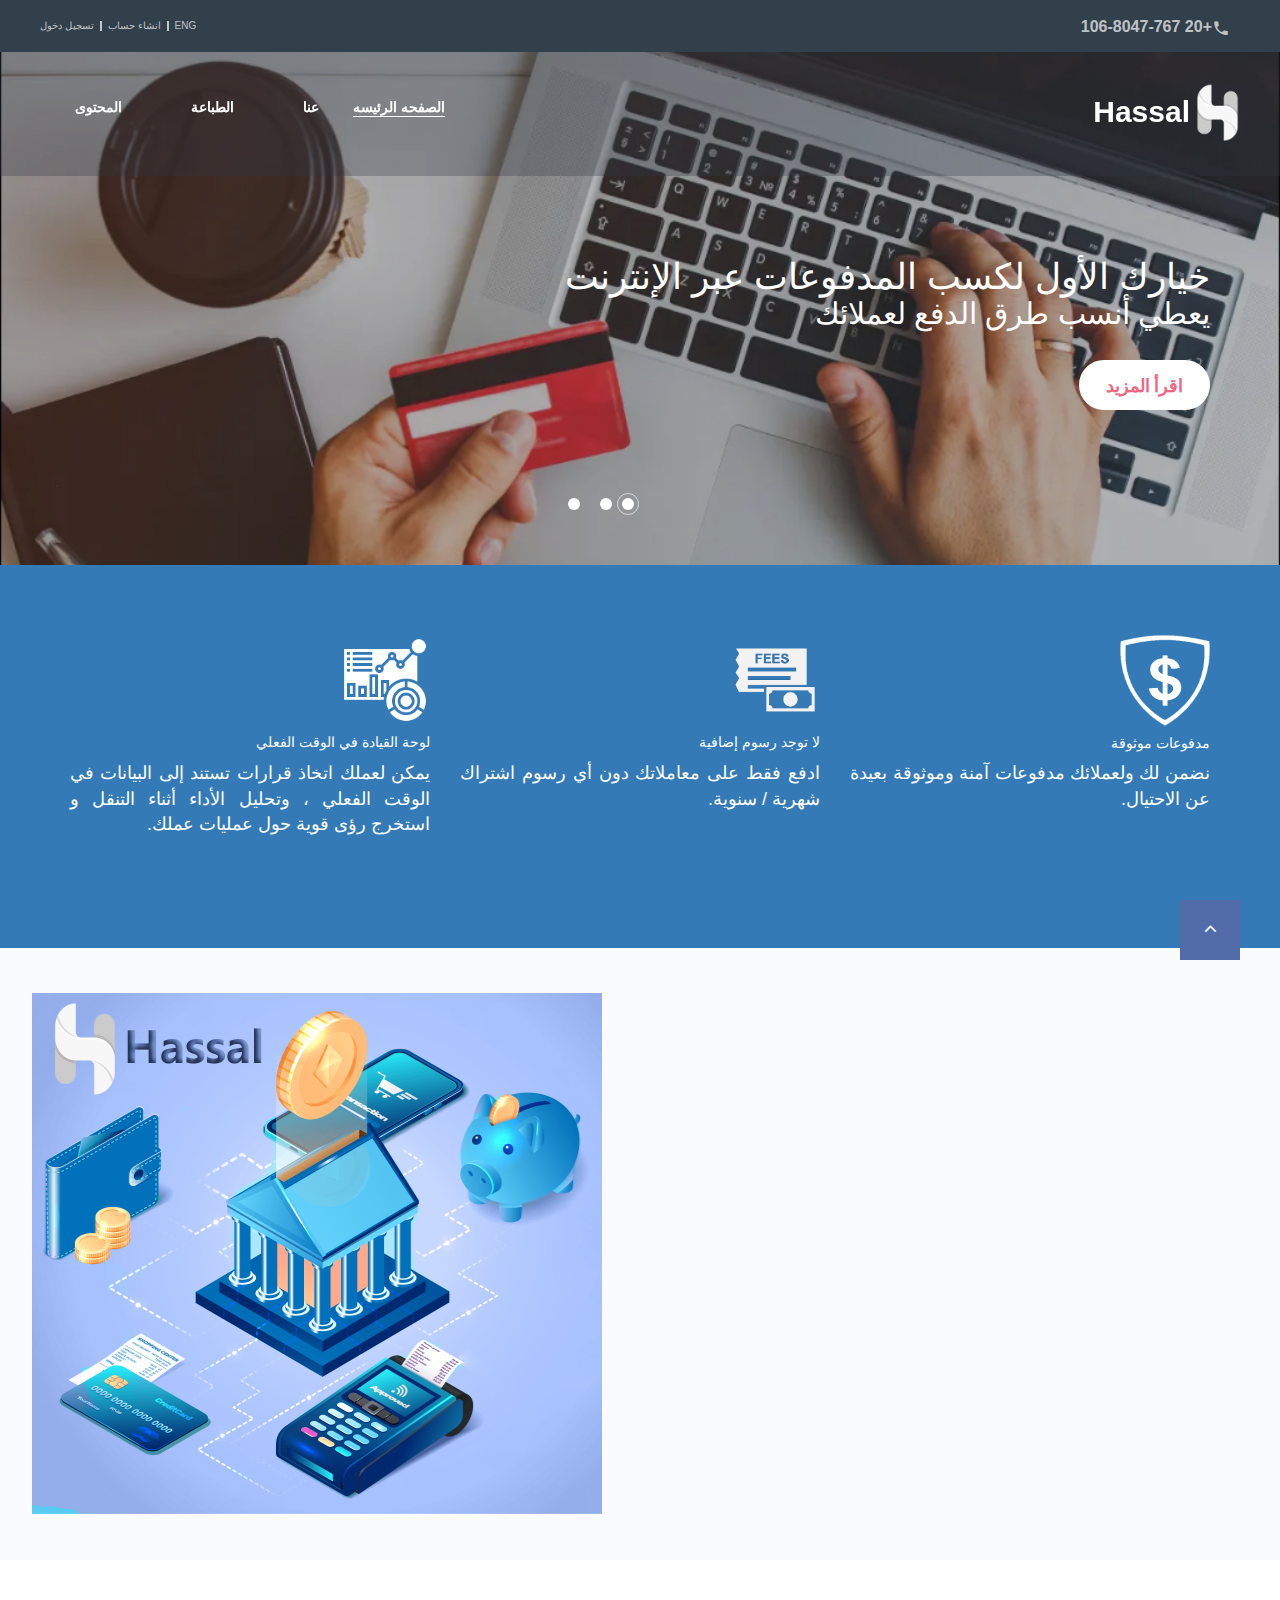
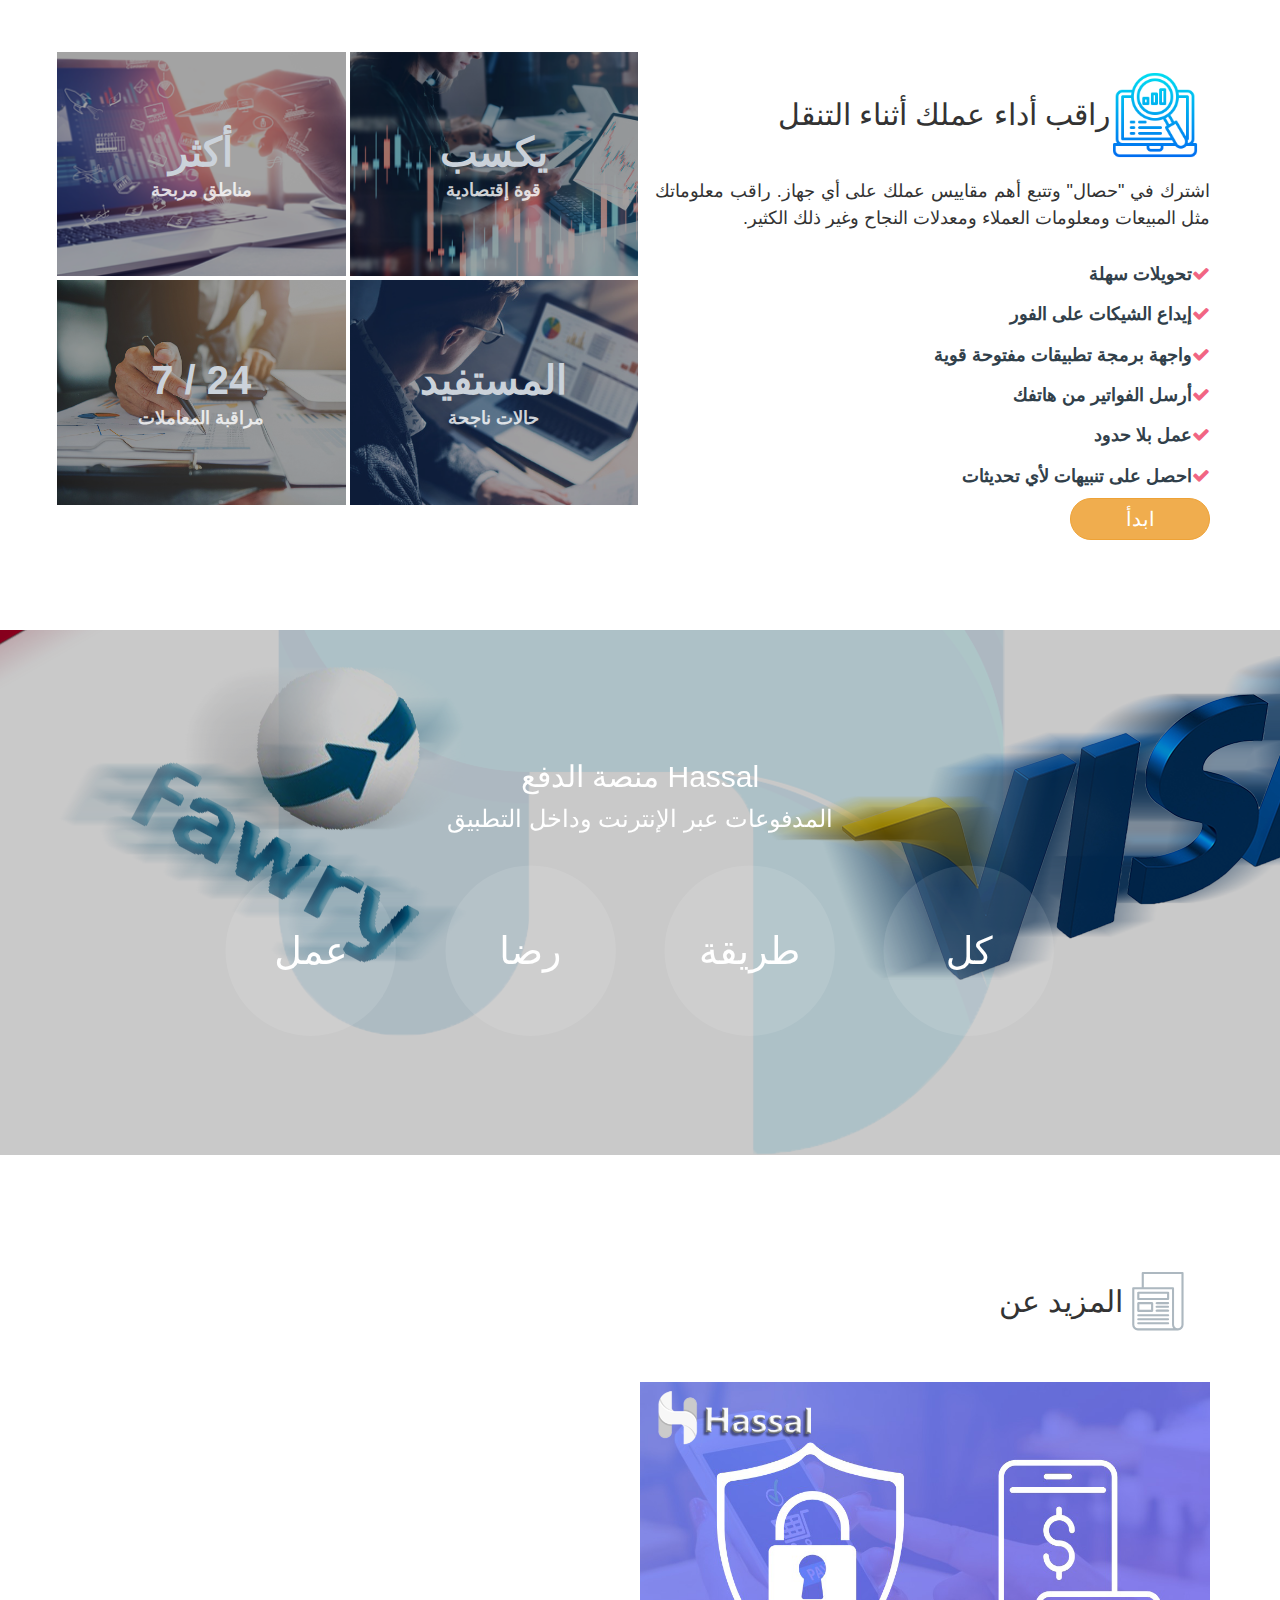
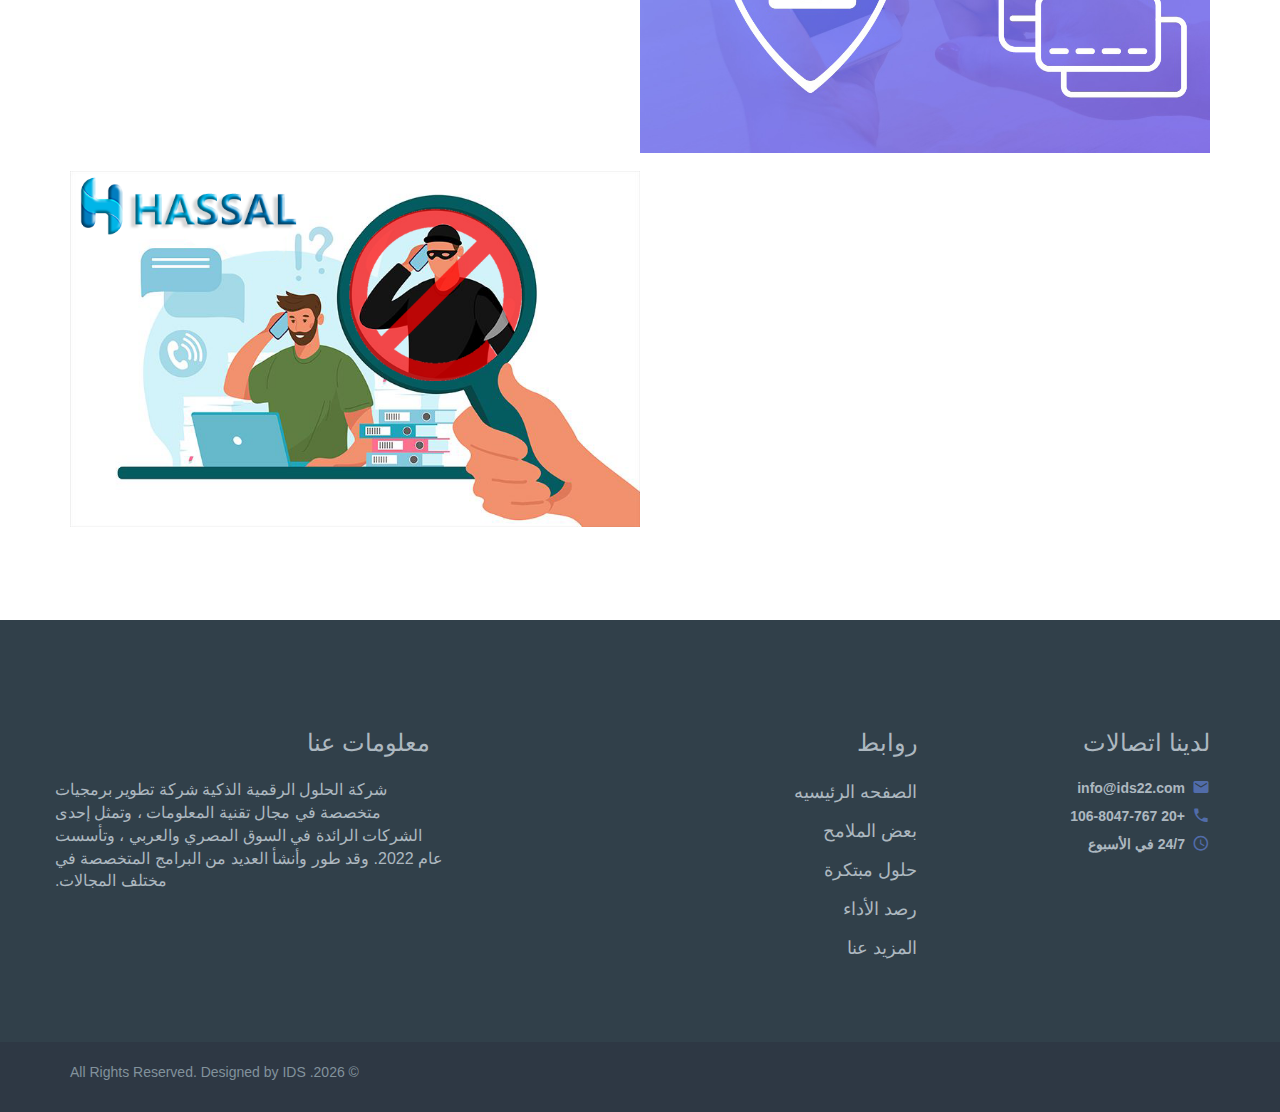
<file: AR index.html>
<!DOCTYPE html>
<html dir="rtl" class="wide wow-animation" lang="en">

<head>
  <title>Hassal</title>
  <meta charset="utf-8">
  <meta name="viewport" content="width=device-width, height=device-height, initial-scale=1.0">
  <meta http-equiv="X-UA-Compatible" content="IE=edge">
  

  <link rel="icon" href="images/Logo Hassal.png" type="image/x-icon">

  <link rel="stylesheet" type="text/css" href="//fonts.googleapis.com/css?family=Lato:300,300i,400,400i,700,900">

  <link rel="stylesheet" href="css/bootstrap.css">

  <link rel="stylesheet" href="css/fonts.css">

  <link rel="stylesheet" href="css/ARstyle.css">

  <!-- Bootstrap -->
  <link rel="stylesheet" href="https://maxcdn.bootstrapcdn.com/bootstrap/3.4.1/css/bootstrap.min.css">

  <style>
    .ie-panel {
      display: none;
      background: #212121;
      padding: 10px 0;
      box-shadow: 3px 3px 5px 0 rgba(0, 0, 0, .3);
      clear: both;
      text-align: center;
      position: relative;
      z-index: 1;
    }

    html.ie-10 .ie-panel,
    html.lt-ie-10 .ie-panel {
      display: block;
    }
  </style>
</head>

<body>
  <!-- <div class="ie-panel"><a href="http://windows.microsoft.com/en-US/internet-explorer/"><img src="images/ie8-panel/warning_bar_0000_us.jpg" height="42" width="820" alt="You are using an outdated browser. For a faster, safer browsing experience, upgrade for free today."></a></div> -->
  <!-- <div class="preloader">
      <div class="preloader-body">
        <div class="loader">
          <div></div>
          <div></div>
          <div></div>
          <div></div>
          <div></div>
          <div></div>
          <div></div>
          <div></div>
          <div></div>
        </div>
        <p>Loading...</p>
      </div>
    </div> -->
  <!-- <div class="page"><a class="banner banner-top" href="https://www.templatemonster.com/website-templates/monstroid2.html" target="_blank"><img src="images/monstroid.jpg" alt="" height="0"></a> -->
  <header class="section rd-navbar-transparent-wrap">
    <!--RD Navbar-->
    <div class="rd-navbar-wrap">
      <nav class="rd-navbar rd-navbar-transparent" data-layout="rd-navbar-fixed" data-sm-layout="rd-navbar-fixed"
        data-md-layout="rd-navbar-fixed" data-md-device-layout="rd-navbar-fixed" data-lg-layout="rd-navbar-static"
        data-lg-device-layout="rd-navbar-static" data-xl-layout="rd-navbar-static"
        data-xl-device-layout="rd-navbar-static" data-lg-stick-up-offset="20px" data-xl-stick-up-offset="20px"
        data-xxl-stick-up-offset="20px" data-lg-stick-up="true" data-xl-stick-up="true" data-xxl-stick-up="true">
        <div class="rd-navbar-collapse-toggle rd-navbar-fixed-element-1" data-rd-navbar-toggle=".rd-navbar-collapse">
          <span></span>
        </div>
        <div class="rd-navbar-aside-outer rd-navbar-collapse">
          <div class="rd-navbar-aside">
            <div class="rd-navbar-info">
              <div class="icon novi-icon mdi mdi-phone"></div><a href="tel:+201068047767">+20 106-8047-767</a>
            </div>
            <ul dir="ltr" class="list-lined">
                <li><a href="pages/ARsigh-in.html">تسجيل دخول</a></li>
                <li><a href="pages/ARsigh-up.html">انشاء حساب </a></li>
                <li><a href="index.html">ENG</a></li>
              
              
              
            </ul>
          </div>
        </div>
        <div class="rd-navbar-main-outer">
          <div class="rd-navbar-main-inner">
            <div class="rd-navbar-main">
              <!--RD Navbar Panel-->
              <div class="rd-navbar-panel">
                <!--RD Navbar Toggle-->
                <button class="rd-navbar-toggle" data-rd-navbar-toggle=".rd-navbar-nav-wrap"><span></span></button>
                <!--RD Navbar Brand-->
                <div class="rd-navbar-brand"
                  style="display: flex; align-items: center; justify-content: center; gap: 5px;">
                  <!--Brand-->
                  <img class="brand-logo" src="images/Logo Hassal White.png" alt="Hassal Logo" style="width: 45px;" />
                  <a href="index.html" style="font-size: 30px; color: #fff; font-weight: bold;margin: 0;">Hassal</a>

                </div>
              </div>
              <div class="rd-navbar-main-element">
                <div class="rd-navbar-nav-wrap">
                  <ul class="rd-navbar-nav">
                    <li class="rd-nav-item active"><a class="rd-nav-link" href="index.html">الصفحه الرئيسه</a>
                    </li>
                    <li class="rd-nav-item"><a class="rd-nav-link" href="about.html">عنا</a>
                    </li>
                    <li class="rd-nav-item"><a class="rd-nav-link" href="typography.html">الطباعة</a>
                    </li>
                    <li class="rd-nav-item"><a class="rd-nav-link" href="contacts.html">المحتوى</a>
                    </li>
                  </ul>
                </div>
              </div>
            </div>
          </div>
        </div>
      </nav>
    </div>
  </header>
  <!--Swiper-->
  <section class="section swiper-container swiper-slider swiper-slider-1 context-dark" data-loop="true"
    data-autoplay="5000" data-simulate-touch="false" id="HomeSection">

    <div class="swiper-wrapper">
      <div class="swiper-slide" data-slide-bg="images/Online\ Payment1.png">
        <div class="swiper-slide-caption section-lg">
          <div class="container">
            <div class="row">
              <div class="col-md-9 col-lg-7 offset-md-1 offset-xxl-0">
                <h1><span class="d-block" data-caption-animate="fadeInUp" data-caption-delay="100">
                    خيارك الأول لكسب المدفوعات عبر الإنترنت
                  </span><span class="d-block text-light" data-caption-animate="fadeInUp" data-caption-delay="200">يعطي
                    أنسب طرق الدفع لعملائك</span></h1>
                <!-- <p class="lead" data-caption-animate="fadeInUp" data-caption-delay="350">Providing every client with the
                  attention they deserve.</p> -->
                <div class="button-wrap-default" data-caption-animate="fadeInUp" data-caption-delay="450"><a
                    class="button button-secondary-text" href="#SomeFeatures">اقرأ المزيد</a></div>
              </div>
            </div>
          </div>
        </div>
      </div>

      <div class="swiper-slide" data-slide-bg="images/Online\ Payment2.png">
        <div class="swiper-slide-caption section-lg">
          <div class="container">
            <div class="row">
              <div class="col-md-9 col-lg-7 offset-md-1 offset-xxl-0">
                <h1><span class="d-block" data-caption-animate="fadeInUp" data-caption-delay="100">تقبل جميع أنواع
                    المدفوعات</span>
                  <span class="d-block text-light" data-caption-animate="fadeInUp" data-caption-delay="200">استخدام
                    دفع HASSAL عبر الإنترنت</span>
                </h1>
                <!-- <p class="lead" data-caption-animate="fadeInUp" data-caption-delay="350">Get rid of any accounting
                  issues with our team’s assistance.</p> -->
                <div class="button-wrap-default" data-caption-animate="fadeInUp" data-caption-delay="450"><a
                    class="button button-secondary-text" href="#SomeFeatures">اقرأ المزيد</a></div>
              </div>
            </div>
          </div>
        </div>
      </div>

      <div class="swiper-slide" data-slide-bg="images/Online\ Payment3.png">
        <div class="swiper-slide-caption section-lg">
          <div class="container">
            <div class="row">
              <div class="col-md-9 col-lg-7 offset-md-1 offset-xxl-0">
                <h1><span class="d-block" data-caption-animate="fadeInUp" data-caption-delay="100">سهل الاندماج في
                    جميع المنصات على الإنترنت</span>
                  <span class="d-block text-light" data-caption-animate="fadeInUp" data-caption-delay="200">توسع إلى
                    أسواق جديدة بنقرات قليلة</span>
                </h1>
                <!-- <p class="lead" data-caption-animate="fadeInUp" data-caption-delay="350">We offer specialist tax
                  knowledge and full 24/7 support.</p> -->
                <div class="button-wrap-default" data-caption-animate="fadeInUp" data-caption-delay="450">
                  <a class="button button-secondary-text" href="#SomeFeatures">اقرأ المزيد</a>
                </div>
              </div>
            </div>
          </div>
        </div>
      </div>
    </div>

    <!--Swiper Pagination-->
    <div class="swiper-pagination-wrap">
      <div class="container">
        <div class="row">
          <div class="col-md-9 col-lg-7 offset-md-1 offset-xxl-0">
            <div class="swiper-pagination"></div>
          </div>
        </div>
      </div>
    </div>
  </section>


  <!--Icon List 2-->
  <section class="section section-sm section-sm-bottom-100 bg-primary" id="SomeFeatures">
    <div class="container">
      <div class="row row-30">
        <div class="col-md-4 wow fadeInUp">
          <div class="box-icon-2">

            <img src="images/mobile-payment-icon.png" style="width:90px;">

            <h5 class="title">مدفوعات موثوقة</h5>

            <p class="text">نضمن لك ولعملائك مدفوعات آمنة وموثوقة بعيدة عن الاحتيال.
            </p>

          </div>
        </div>
        <div class="col-md-4 wow fadeInUp" data-wow-delay="0.2s">
          <div class="box-icon-2">

            <img src="images/Fees icon.png" style="width:90px;">

            <h5 class="title">لا توجد رسوم إضافية</h5>
            <p class="text">ادفع فقط على معاملاتك دون أي رسوم اشتراك شهرية / سنوية.</p>
          </div>
        </div>
        <div class="col-md-4 wow fadeInUp" data-wow-delay="0.4s">
          <div class="box-icon-2">
            <img src="images/dashboard icon.png" style="width:90px;">
            <h5 class="title">لوحة القيادة في الوقت الفعلي</h5>
            <p class="text">يمكن لعملك اتخاذ قرارات تستند إلى البيانات في الوقت الفعلي ، وتحليل الأداء أثناء التنقل و
                استخرج رؤى قوية حول عمليات عملك.</p>
          </div>
        </div>
      </div>
    </div>
  </section>


  <!-- Download Our Tax Guide App-->
  <section class="section bg-gray-100 box-image-left" id="InnovativeSolutions">
    <div class="container">
      <div class="row">
        <div class="col-md-6 wow fadeInLeft">
          <div class="section-lg section-lg-top-100">
            <h2 class="title-icon title-icon-2"><span class="icon icon-default mercury-icon-touch"></span>
              <span>

                حلول مبتكرة كاملة لجميع الأعمال
                <br>
                <span class="text-light">حلول دفع مخصصة</span>

              </span>
            </h2>
            <p class="big">
                لدينا كل ما يلزم لإرسال واستلام المدفوعات للأفراد ،
                تجار التجزئة الإلكترونية والشركات ومنصات البرامج والأسواق وكل شيء بينهما.
            </p>

            <div class="group-sm group-wrap-2">

              <p class="button button-primary">طرق دفع مختلفة</p>

              <p class="button button-icon button-icon-right button-secondary">
                <span>أقل رسوم على المعاملات</span>
              </p>

              <p class="button button-primary">أنظمة حماية البيانات</p>

              <p class="button button-icon button-icon-right button-secondary">
                <span>نظام الفواتير المتقدم</span>
              </p>

              <p class="button button-primary">رابط المنتجات / الخدمات</p>

              <p class="button button-icon button-icon-right button-secondary">
                <span>ادفع فقط للمعاملات</span>
              </p>

            </div>
            <div class="get-start">
              <a href="pages/ARsigh-in.html" class="btn btn-warning">ابدأ</a>
            </div>
          </div>
        </div>
      </div>
    </div>
    <div class="box-image-item box-image-video novi-background bg-image"
      style="background-image: url(images/Payment\ Solutions.png); background-size: contain; background-repeat: no-repeat; right:53% ;">
      <!-- <a class="icon novi-icon fa fa-caret-right" href="//www.youtube.com/embed/KFVUxSynSXc" data-lightgallery="item"></a> -->
    </div>
  </section>
  <!-- Our Mission-->
  <section class="section bg-default section-md" id="MonitoringPerformance">
    <div class="container">
      <div class="row row-30">
        <div class="col-md-6">
          <h2 class="title-icon">
            <img src="images/monitor business.png" style="width: 90px; margin-right: 10px;">
            <!--<span class="icon icon-default mercury-icon-target-2"></span> -->
            <span class="text-light">
                راقب أداء عملك أثناء التنقل
            </span>
          </h2>

          <p class="big">
            اشترك في "حصال" وتتبع أهم مقاييس عملك على أي جهاز. راقب معلوماتك
             مثل
             المبيعات ومعلومات العملاء ومعدلات النجاح وغير ذلك الكثير.
          </p>

          <ul class="list-marked-2">
            <li>تحويلات سهلة</li>
            <li>إيداع الشيكات على الفور</li>
            <li>واجهة برمجة تطبيقات مفتوحة قوية</li>
            <li>أرسل الفواتير من هاتفك</li>
            <li>عمل بلا حدود</li>
            <li>احصل على تنبيهات لأي تحديثات</li>
          </ul>
          <!-- <a class="button button-primary" href="#">Read more</a> -->
          <div class="get-start">
            <a href="pages/ARsigh-in.html" class="btn btn-warning">ابدأ</a>
          </div>

        </div>

        <div class="col-md-6">
          <div class="row">

            <div class="col-6"
              style="background-image: url('images/MonitorBg1.png'); border: solid 2px #fff; background-size: cover;">
              <!--Box counter-->
              <div class="box-counter">
                <div class="box-counter-main">
                  <div class="counter">يكسب</div>
                </div>
                <p class="box-counter-title">قوة إقتصادية</p>
              </div>
            </div>

            <div class="col-6"
              style="background-image: url('images/MonitorBg2.png'); border: solid 2px #fff; background-size: cover;">
              <!--Box counter-->
              <div class="box-counter">
                <div class="box-counter-main">
                  <div class="counter">أكثر</div>
                </div>
                <p class="box-counter-title">مناطق مربحة</p>
              </div>
            </div>

            <div class="col-6"
              style="background-image: url('images/MonitorBg3.png'); border: solid 2px #fff; background-size: cover;">
              <!--Box counter-->
              <div class="box-counter">
                <div class="box-counter-main">
                  <div class="counter">المستفيد</div>
                </div>
                <p class="box-counter-title">حالات ناجحة</p>
              </div>
            </div>

            <div class="col-6"
              style="background-image: url('images/MonitorBg4.png'); border: solid 2px #fff; background-size: cover;">
              <!--Box counter-->
              <div class="box-counter">
                <div class="box-counter-main">
                  <div class="counter">24 / 7</div>
                </div>
                <p class="box-counter-title">مراقبة المعاملات</p>
              </div>
            </div>

          </div>
        </div>

      </div>
    </div>
  </section>
  <section class="parallax-container" data-parallax-img="images/3D Design.png">
    <div class="parallax-content section-xl context-dark text-center">
      <div class="container">
        <div class="row justify-content-center">
          <div class="col-md-10 col-xl-9">
            <h2>Hassal <span class="text-light">منصة الدفع</span></h2>
            <div class="heading-5 font-weight-normal">المدفوعات عبر الإنترنت وداخل التطبيق​</div>
            <!--TimeCircles-->
            <div class="countdown" data-countdown data-to="2019-12-31">
              <div class="countdown-block countdown-block-days">
                <svg class="countdown-circle" x="0" y="0" width="200" height="200" viewbox="0 0 200 200"
                  data-progress-days="">
                  <circle class="countdown-circle-bg" cx="100" cy="100" r="90"></circle>
                  <circle class="countdown-circle-fg clipped" cx="100" cy="100" r="90"></circle>
                </svg>
                <div class="countdown-wrap">
                  <div class="countdown-counter">كل</div>
                  <!-- <div class="countdown-title">Every</div> -->
                </div>
              </div>
              <div class="countdown-block countdown-block-hours">
                <svg class="countdown-circle" x="0" y="0" width="200" height="200" viewbox="0 0 200 200"
                  data-progress-hours="">
                  <circle class="countdown-circle-bg" cx="100" cy="100" r="90"></circle>
                  <circle class="countdown-circle-fg clipped" cx="100" cy="100" r="90"></circle>
                </svg>
                <div class="countdown-wrap">
                  <div class="countdown-counter">طريقة</div>
                  <!-- <div class="countdown-title">Method</div> -->
                </div>
              </div>
              <div class="countdown-block countdown-block-minutes">
                <svg class="countdown-circle" x="0" y="0" width="200" height="200" viewbox="0 0 200 200"
                  data-progress-minutes="">
                  <circle class="countdown-circle-bg" cx="100" cy="100" r="90"></circle>
                  <circle class="countdown-circle-fg clipped" cx="100" cy="100" r="90"></circle>
                </svg>
                <div class="countdown-wrap">
                  <div class="countdown-counter">رضا</div>
                  <!-- <div class="countdown-title">Satisfy</div> -->
                </div>
              </div>
              <div class="countdown-block countdown-block-seconds">
                <svg class="countdown-circle" x="0" y="0" width="200" height="200" viewbox="0 0 200 200"
                  data-progress-seconds="">
                  <circle class="countdown-circle-bg" cx="100" cy="100" r="90"></circle>
                  <circle class="countdown-circle-fg clipped" cx="100" cy="100" r="90"></circle>
                </svg>
                <div class="countdown-wrap">
                  <div class="countdown-counter">عمل</div>
                  <!-- <div class="countdown-title">Business</div> -->
                </div>
              </div>
            </div>
          </div>
        </div>
      </div>
    </div>
  </section>

  <!-- Latest Articles-->
  <section class="section bg-default section-md" id="MoreAbout">
    <div class="container">
      <h2 class="title-icon"><span class="icon icon-default mercury-icon-news"></span><span>المزيد <span
            class="text-light">عن</span></span></h2>
      <div class="box-image-small box-image-small-left">
        <div class="item-image bg-image novi-nackground" style="background-image: url(images/Safe\ Payment.png); background-size: contain;
        background-repeat:no-repeat;">
        </div>
        <div class="item-body wow fadeInRight">  
          <!-- <p>July 12, 2019</p> -->
          <h1>أنظمة حماية قوية للمدفوعات الآمنة</h1>
          <p class="big">
            الأمان الكامل ضد المعاملات الاحتيالية وسرقة البيانات والمبالغ المستردة من خلال الكشف المتقدم عن الاحتيال
            الأنظمة.
            حفظ وترحيل البيانات بأمان باستخدام أدوات إدارة المخاطر في حالة حدوث أي تعطل في الوظائف ...
          </p>
        </div>
      </div>
      <div class="box-image-small box-image-small-right">
        <div class="item-image bg-image novi-nackground" style="background-image: url(images/Fraud\ design.png); background-size: contain;
        background-repeat:no-repeat;">
        </div>
        <div class="item-body wow fadeInLeft">
          <h1>إدارة الاحتيال</h1>
          <p class="big">لا مزيد من المراجعات اليدوية التي تستغرق وقتًا طويلاً - مع اكتشاف الاحتيال في كل تفاعل ، نضمن أن عملك آمن طوال الوقت.
            كل حل من حلول Paymob مدمج في التخفيف من المخاطر وإدارة الاحتيال لضمان المدفوعات الآمنة ومنع النشاط الاحتيالي.</p>
        </div>
      </div>
    </div>
  </section>

  <footer class="section footer-classic">
    <div class="footer-inner-1">
      <div class="container">
        <div class="row row-40">
          <div class="col-md-5 col-lg-3">
            <h3 class="FOOTER-TITALES">لدينا اتصالات</h3>
            <ul class="contact-list font-weight-bold">
              <li>
                <div class="unit unit-spacing-xs">
                  <div class="unit-left">
                    <div class="icon icon-sm icon-primary novi-icon mdi mdi-email"></div>
                  </div>
                  <div class="unit-body"><a href="mailto:info@ids22.com">info@ids22.com</a></div>
                </div>
              </li>
              <li>
                <div class="unit unit-spacing-xs">
                  <div class="unit-left">
                    <div class="icon icon-sm icon-primary novi-icon mdi mdi-phone"></div>
                  </div>
                  <div class="unit-body"><a href="tel:+201068047767">+20 106-8047-767</a></div>
                </div>
              </li>
              <li>
                <div class="unit unit-spacing-xs">
                  <div class="unit-left">
                    <div class="icon icon-sm icon-primary novi-icon mdi mdi-clock"></div>
                  </div>
                  <div class="unit-body">
                    <ul class="list-0">
                      <!-- <li>Weekdays: 8:00–17:00</li> -->
                      <li>24/7 في الأسبوع</li>
                    </ul>
                  </div>
                </div>
              </li>
            </ul>
            <!-- <a class="d-inline-block big" href="mailto:info@ids22.com">info@ids22.com</a> -->
          </div>
          <div class="col-md-6 col-lg-5">
            <h3 class="FOOTER-TITALES">روابط</h3>
            <div class="row row-5 ">
              <div class="col-sm-6">
                <ul class="footer-list big">
                  <li><a id="Homelink" href="#HomeSection">الصفحه الرئيسيه</a></li>
                  <li><a id="SomeFeatureslink" href="#SomeFeatures">بعض الملامح</a></li>
                  <li><a id="InnovativeSolutionslink" href="#InnovativeSolutions">حلول مبتكرة</a></li>
                  <li><a id="MonitoringPerformancelink" href="#MonitoringPerformance">رصد الأداء</a></li>
                  <li><a id="MoreAboutlink" href="#MoreAbout">المزيد عنا</a></li>
                </ul>
              </div>
              <!-- <div class="col-sm-4 col-lg-6 col-xxl-5">
                <ul class="footer-list big">
                  <li><a href="#">Retirement</a></li>
                  <li><a href="#">Investment</a></li>
                  <li><a href="#">Real Estate</a></li>
                  <li><a href="#">Insurance</a></li>
                  <li><a href="#">Tax</a></li>
                  <li><a href="#">Money</a></li>
                  <li><a href="#">Other Resources</a></li>
                </ul>
              </div> -->
            </div>
          </div>
          <div class="col-md-12 col-lg-4">
            <h3 class="FOOTER-TITALES">معلومات عنا</h3>
            <div class="row row-30 align-items-center text-center">
              <p style="font-size: 16px; text-align: left;">شركة الحلول الرقمية الذكية شركة تطوير برمجيات متخصصة في مجال تقنية المعلومات ،
                وتمثل إحدى الشركات الرائدة في السوق المصري والعربي ، وتأسست عام 2022.
                وقد طور وأنشأ العديد من البرامج المتخصصة في مختلف المجالات.</p>
            </div>
          </div>
        </div>
      </div>
    </div>
    <div class="footer-inner-2">
      <div class="container">
        <p class="rights"><span>&copy;&nbsp;</span><span class="copyright-year"></span>. All Rights Reserved. Designed by
          <a href="https://fadyids.github.io/intelligent_digital_solutions_website/" target=”_blank”>IDS</a>
        </p>
      </div>
    </div>
  </footer>
  </div>
  <div class="snackbars" id="form-output-global"></div>
  <script src="js/core.min.js"></script>
  <script src="js/script.js"></script>
  <!--coded by Starlight-->
</body>

</html>
</file>
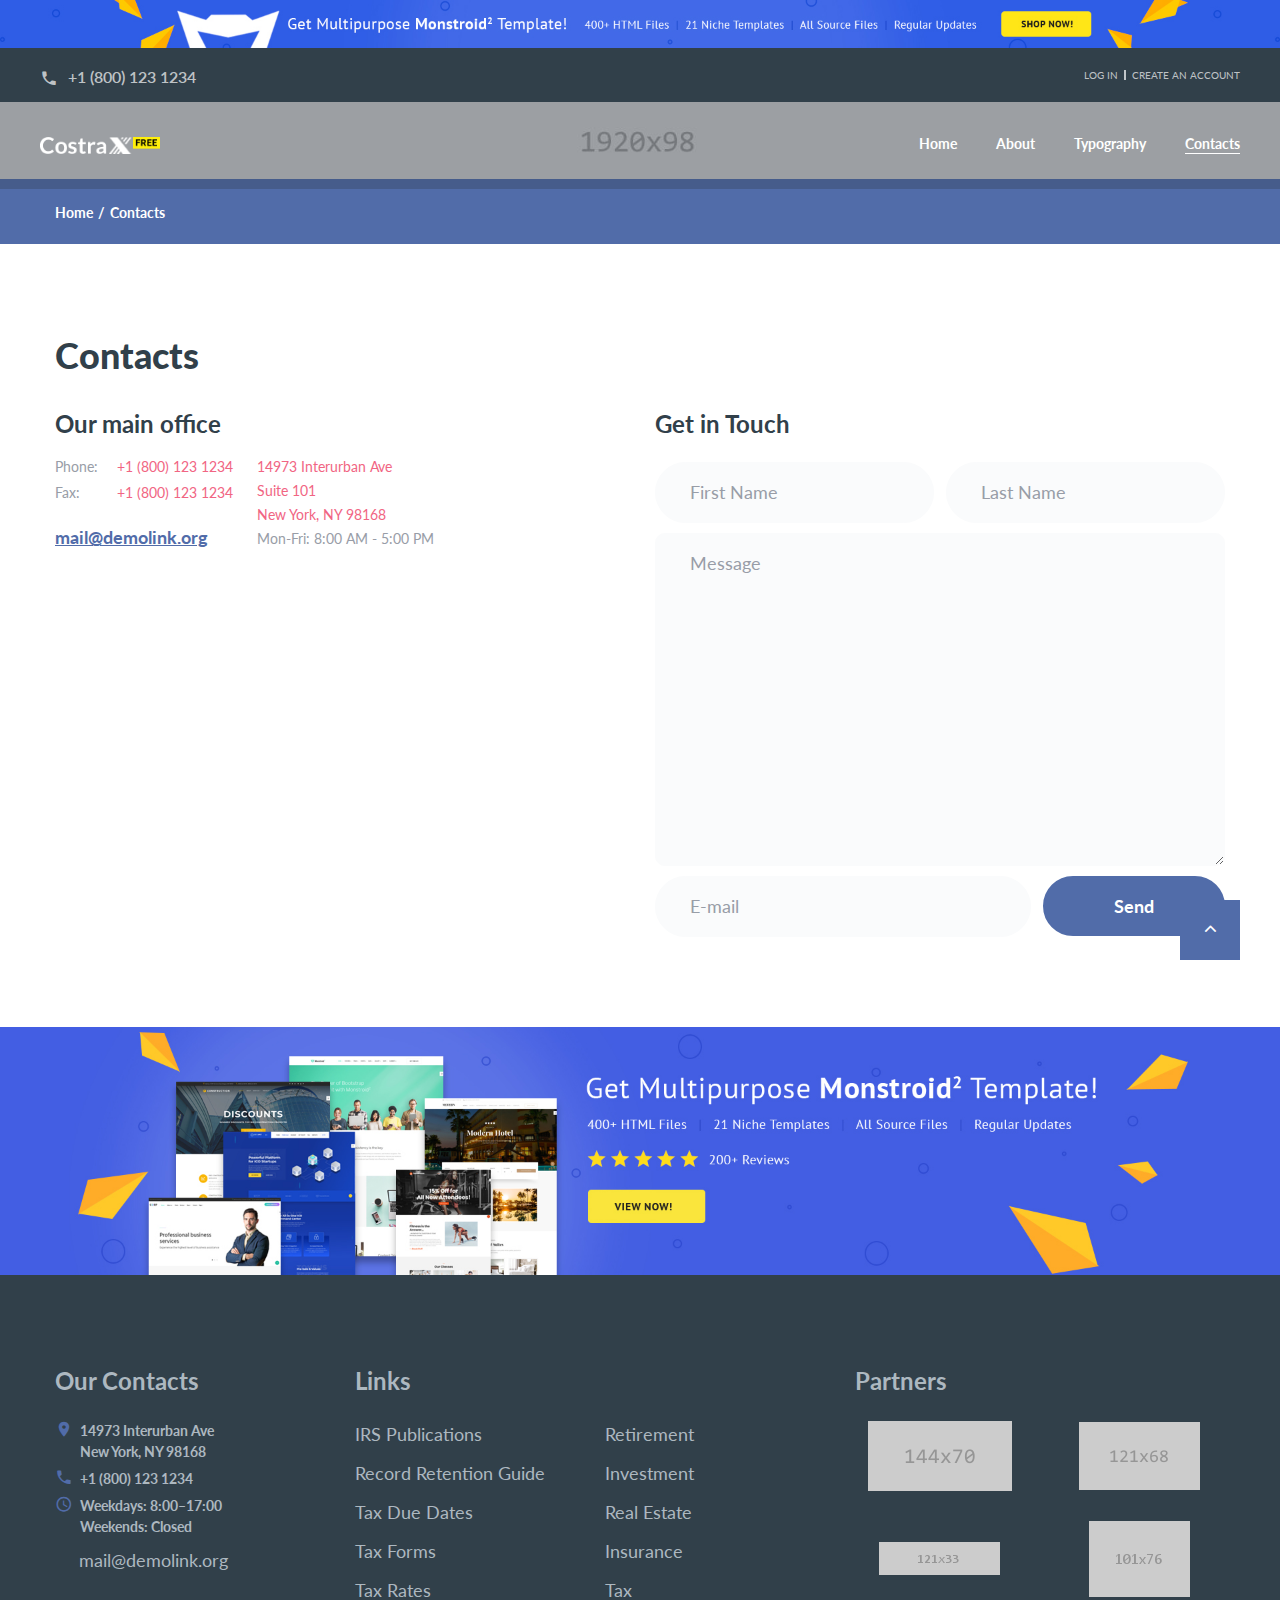
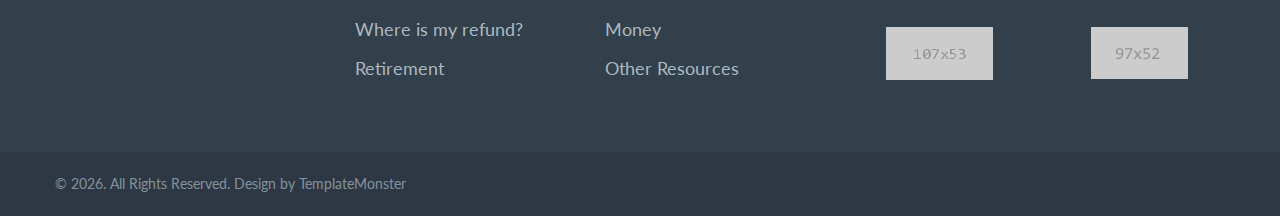
<file: contacts.html>
<!DOCTYPE html>
<html class="wide wow-animation" lang="en">
  <head>
    <title>Contacts</title>
    <meta charset="utf-8">
    <meta name="viewport" content="width=device-width, height=device-height, initial-scale=1.0">
    <meta http-equiv="X-UA-Compatible" content="IE=edge">
    <link rel="icon" href="images/favicon.ico" type="image/x-icon">
    <link rel="stylesheet" type="text/css" href="//fonts.googleapis.com/css?family=Lato:300,300i,400,400i,700,900">
    <link rel="stylesheet" href="css/bootstrap.css">
    <link rel="stylesheet" href="css/fonts.css">
    <link rel="stylesheet" href="css/style.css">
    <style>.ie-panel{display: none;background: #212121;padding: 10px 0;box-shadow: 3px 3px 5px 0 rgba(0,0,0,.3);clear: both;text-align:center;position: relative;z-index: 1;} html.ie-10 .ie-panel, html.lt-ie-10 .ie-panel {display: block;}</style>
  </head>
  <body>
    <div class="ie-panel"><a href="http://windows.microsoft.com/en-US/internet-explorer/"><img src="images/ie8-panel/warning_bar_0000_us.jpg" height="42" width="820" alt="You are using an outdated browser. For a faster, safer browsing experience, upgrade for free today."></a></div>
    <div class="preloader">
      <div class="preloader-body">
        <div class="loader">
          <div></div>
          <div></div>
          <div></div>
          <div></div>
          <div></div>
          <div></div>
          <div></div>
          <div></div>
          <div></div>
        </div>
        <p>Loading...</p>
      </div>
    </div>
    <div class="page"><a class="banner banner-top" href="https://www.templatemonster.com/website-templates/monstroid2.html" target="_blank"><img src="images/monstroid.jpg" alt="" height="0"></a>
      <header class="section page-header rd-navbar-transparent-wrap">
        <!--RD Navbar-->
        <div class="rd-navbar-wrap">
          <nav class="rd-navbar rd-navbar-transparent" data-layout="rd-navbar-fixed" data-sm-layout="rd-navbar-fixed" data-md-layout="rd-navbar-fixed" data-md-device-layout="rd-navbar-fixed" data-lg-layout="rd-navbar-static" data-lg-device-layout="rd-navbar-static" data-xl-layout="rd-navbar-static" data-xl-device-layout="rd-navbar-static" data-lg-stick-up-offset="44px" data-xl-stick-up-offset="44px" data-xxl-stick-up-offset="44px" data-lg-stick-up="true" data-xl-stick-up="true" data-xxl-stick-up="true">
            <div class="rd-navbar-collapse-toggle rd-navbar-fixed-element-1" data-rd-navbar-toggle=".rd-navbar-collapse"><span></span></div>
            <div class="rd-navbar-aside-outer rd-navbar-collapse">
              <div class="rd-navbar-aside">
                <div class="rd-navbar-info">
                  <div class="icon novi-icon mdi mdi-phone"></div><a href="tel:#">+1 (800) 123 1234</a>
                </div>
                <ul class="list-lined">
                  <li><a href="#">Log in</a></li>
                  <li><a href="#">Create an account</a></li>
                </ul>
              </div>
            </div>
            <div class="rd-navbar-main-outer">
              <div class="rd-navbar-main-inner">
                <div class="rd-navbar-main">
                  <!--RD Navbar Panel-->
                  <div class="rd-navbar-panel">
                    <!--RD Navbar Toggle-->
                    <button class="rd-navbar-toggle" data-rd-navbar-toggle=".rd-navbar-nav-wrap"><span></span></button>
                    <!--RD Navbar Brand-->
                    <div class="rd-navbar-brand">
                      <!--Brand--><a class="brand" href="index.html"><img class="brand-logo-dark" src="images/logo-default-293x44.png" alt="" width="146" height="22"/><img class="brand-logo-light" src="images/logo-inverse-310x44.png" alt="" width="155" height="22"/></a>
                    </div>
                  </div>
                  <div class="rd-navbar-main-element">
                    <div class="rd-navbar-nav-wrap">
                      <ul class="rd-navbar-nav">
                        <li class="rd-nav-item"><a class="rd-nav-link" href="index.html">Home</a>
                        </li>
                        <li class="rd-nav-item"><a class="rd-nav-link" href="about.html">About</a>
                        </li>
                        <li class="rd-nav-item"><a class="rd-nav-link" href="typography.html">Typography</a>
                        </li>
                        <li class="rd-nav-item active"><a class="rd-nav-link" href="contacts.html">Contacts</a>
                        </li>
                      </ul>
                    </div>
                  </div>
                </div>
              </div>
            </div>
          </nav>
        </div>
        <div class="rd-navbar-bg novi-background bg-image" style="background-image: url(images/bg-navbar.jpg)"></div>
      </header>
      <!-- Breadcrumbs-->
      <section class="breadcrumbs-custom bg-image novi-background bg-primary">
        <div class="container">
          <ul class="breadcrumbs-custom-path">
            <li><a href="index.html">Home</a></li>
            <li class="active">Contacts</li>
          </ul>
        </div>
      </section>
      <!-- Contacts-->
      <section class="section section-md">
        <div class="container">
          <h2>Contacts</h2>
          <div class="row row-40">
            <div class="col-md-10 col-lg-6">
              <h5>Our main office</h5>
              <div class="group-lg group-wrap-3">
                <div class="group-item">
                  <dl class="list-terms-2">
                    <dt>Phone:</dt>
                    <dd><a href="tel:#">+1 (800) 123 1234</a></dd>
                  </dl>
                  <dl class="list-terms-2">
                    <dt>Fax:</dt>
                    <dd><a href="tel:#">+1 (800) 123 1234</a></dd>
                  </dl><a class="d-inline-block font-weight-bold big link-underline" href="mailto:#">mail@demolink.org</a>
                </div>
                <div class="group-item">
                  <ul class="list list-0">
                    <li class="text-secondary">14973 Interurban Ave <br>Suite 101 <br>New York, NY 98168</li>
                    <li>Mon-Fri: 8:00 AM - 5:00 PM</li>
                  </ul>
                </div>
              </div>
              <!--Please, add the data attribute data-key="YOUR_API_KEY" in order to insert your own API key for the Google map.-->
              <!--Please note that YOUR_API_KEY should replaced with your key.-->
              <!--Example: <div class="google-map-container" data-key="YOUR_API_KEY">-->
              <div class="google-map-container google-map-container-2" data-center="9870 St Vincent Place, Glasgow, DC 45 Fr 45." data-zoom="5" data-icon="images/gmap_marker.png" data-icon-active="images/gmap_marker_active.png" data-styles="[{&quot;featureType&quot;:&quot;landscape&quot;,&quot;stylers&quot;:[{&quot;saturation&quot;:-100},{&quot;lightness&quot;:60}]},{&quot;featureType&quot;:&quot;road.local&quot;,&quot;stylers&quot;:[{&quot;saturation&quot;:-100},{&quot;lightness&quot;:40},{&quot;visibility&quot;:&quot;on&quot;}]},{&quot;featureType&quot;:&quot;transit&quot;,&quot;stylers&quot;:[{&quot;saturation&quot;:-100},{&quot;visibility&quot;:&quot;simplified&quot;}]},{&quot;featureType&quot;:&quot;administrative.province&quot;,&quot;stylers&quot;:[{&quot;visibility&quot;:&quot;off&quot;}]},{&quot;featureType&quot;:&quot;water&quot;,&quot;stylers&quot;:[{&quot;visibility&quot;:&quot;on&quot;},{&quot;lightness&quot;:30}]},{&quot;featureType&quot;:&quot;road.highway&quot;,&quot;elementType&quot;:&quot;geometry.fill&quot;,&quot;stylers&quot;:[{&quot;color&quot;:&quot;#ef8c25&quot;},{&quot;lightness&quot;:40}]},{&quot;featureType&quot;:&quot;road.highway&quot;,&quot;elementType&quot;:&quot;geometry.stroke&quot;,&quot;stylers&quot;:[{&quot;visibility&quot;:&quot;off&quot;}]},{&quot;featureType&quot;:&quot;poi.park&quot;,&quot;elementType&quot;:&quot;geometry.fill&quot;,&quot;stylers&quot;:[{&quot;color&quot;:&quot;#b6c54c&quot;},{&quot;lightness&quot;:40},{&quot;saturation&quot;:-40}]},{}]">
                <div class="google-map"></div>
                <ul class="google-map-markers">
                  <li data-location="9870 St Vincent Place, Glasgow, DC 45 Fr 45." data-description="9870 St Vincent Place, Glasgow"></li>
                </ul>
              </div>
            </div>
            <div class="col-md-10 col-lg-6">
              <h5>Get in Touch</h5>
              <!--RD Mailform-->
              <form class="rd-form rd-mailform" data-form-output="form-output-global" data-form-type="contact" method="post" action="bat/rd-mailform.php">
                <div class="row row-10">
                  <div class="col-md-6">
                    <div class="form-wrap">
                      <input class="form-input" id="contact-first-name" type="text" name="name" data-constraints="@Required">
                      <label class="form-label" for="contact-first-name">First Name</label>
                    </div>
                  </div>
                  <div class="col-md-6">
                    <div class="form-wrap">
                      <input class="form-input" id="contact-last-name" type="text" name="name" data-constraints="@Required">
                      <label class="form-label" for="contact-last-name">Last Name</label>
                    </div>
                  </div>
                  <div class="col-12">
                    <div class="form-wrap">
                      <label class="form-label" for="contact-message">Message</label>
                      <textarea class="form-input" id="contact-message" name="message" data-constraints="@Required"></textarea>
                    </div>
                  </div>
                  <div class="col-md-7 col-xl-8">
                    <div class="form-wrap">
                      <input class="form-input" id="contact-email" type="email" name="email" data-constraints="@Email @Required">
                      <label class="form-label" for="contact-email">E-mail</label>
                    </div>
                  </div>
                  <div class="col-md-5 col-xl-4">
                    <button class="button button-size-1 button-block button-primary" type="submit">Send</button>
                  </div>
                </div>
              </form>
            </div>
          </div>
        </div>
      </section><a class="banner" href="https://www.templatemonster.com/website-templates/monstroid2.html" target="_blank"><img src="images/monstroid-big.jpg" alt="" height="0"></a>
      <footer class="section footer-classic">
        <div class="footer-inner-1">
          <div class="container">
            <div class="row row-40">
              <div class="col-md-5 col-lg-3">
                <h5>Our Contacts</h5>
                <ul class="contact-list font-weight-bold">
                  <li>
                    <div class="unit unit-spacing-xs">
                      <div class="unit-left">
                        <div class="icon icon-sm icon-primary novi-icon mdi mdi-map-marker"></div>
                      </div>
                      <div class="unit-body"><a href="#">14973 Interurban Ave <br>New York, NY 98168</a></div>
                    </div>
                  </li>
                  <li>
                    <div class="unit unit-spacing-xs">
                      <div class="unit-left">
                        <div class="icon icon-sm icon-primary novi-icon mdi mdi-phone"></div>
                      </div>
                      <div class="unit-body"><a href="tel:#">+1 (800) 123 1234</a></div>
                    </div>
                  </li>
                  <li>
                    <div class="unit unit-spacing-xs">
                      <div class="unit-left">
                        <div class="icon icon-sm icon-primary novi-icon mdi mdi-clock"></div>
                      </div>
                      <div class="unit-body">
                        <ul class="list-0">
                          <li>Weekdays: 8:00–17:00</li>
                          <li>Weekends: Closed</li>
                        </ul>
                      </div>
                    </div>
                  </li>
                </ul><a class="d-inline-block big" href="mailto:#">mail@demolink.org</a>
              </div>
              <div class="col-md-6 col-lg-5">
                <h5>Links</h5>
                <div class="row row-5 justify-content-between">
                  <div class="col-sm-6">
                    <ul class="footer-list big">
                      <li><a href="#">IRS Publications</a></li>
                      <li><a href="#">Record Retention Guide</a></li>
                      <li><a href="#">Tax Due Dates</a></li>
                      <li><a href="#">Tax Forms</a></li>
                      <li><a href="#">Tax Rates</a></li>
                      <li><a href="#">Where is my refund?</a></li>
                      <li><a href="#">Retirement</a></li>
                    </ul>
                  </div>
                  <div class="col-sm-4 col-lg-6 col-xxl-5">
                    <ul class="footer-list big">
                      <li><a href="#">Retirement</a></li>
                      <li><a href="#">Investment</a></li>
                      <li><a href="#">Real Estate</a></li>
                      <li><a href="#">Insurance</a></li>
                      <li><a href="#">Tax</a></li>
                      <li><a href="#">Money</a></li>
                      <li><a href="#">Other Resources</a></li>
                    </ul>
                  </div>
                </div>
              </div>
              <div class="col-md-12 col-lg-4">
                <h5>Partners</h5>
                <div class="row row-30 align-items-center text-center">
                  <div class="col-6 col-md-4 col-lg-6"><a class="link-image" href="#"><img src="images/footer-1-brand-1-144x70.png" alt="" width="144" height="35"/></a></div>
                  <div class="col-6 col-md-4 col-lg-6"><a class="link-image" href="#"><img src="images/footer-1-brand-2-121x68.png" alt="" width="121" height="34"/></a></div>
                  <div class="col-6 col-md-4 col-lg-6"><a class="link-image" href="#"><img src="images/footer-1-brand-3-121x33.png" alt="" width="121" height="16"/></a></div>
                  <div class="col-6 col-md-4 col-lg-6"><a class="link-image" href="#"><img src="images/footer-1-brand-4-101x76.png" alt="" width="101" height="38"/></a></div>
                  <div class="col-6 col-md-4 col-lg-6"><a class="link-image" href="#"><img src="images/footer-1-brand-5-107x53.png" alt="" width="107" height="26"/></a></div>
                  <div class="col-6 col-md-4 col-lg-6"><a class="link-image" href="#"><img src="images/footer-1-brand-6-97x52.png" alt="" width="97" height="26"/></a></div>
                </div>
              </div>
            </div>
          </div>
        </div>
        <div class="footer-inner-2">
          <div class="container">
            <p class="rights"><span>&copy;&nbsp;</span><span class="copyright-year"></span>. All Rights Reserved. Design by <a href="https://www.templatemonster.com">TemplateMonster</a></p>
          </div>
        </div>
      </footer>
    </div>
    <div class="snackbars" id="form-output-global"></div>
    <script src="js/core.min.js"></script>
    <script src="js/script.js"></script>
  </body>
</html>
</file>
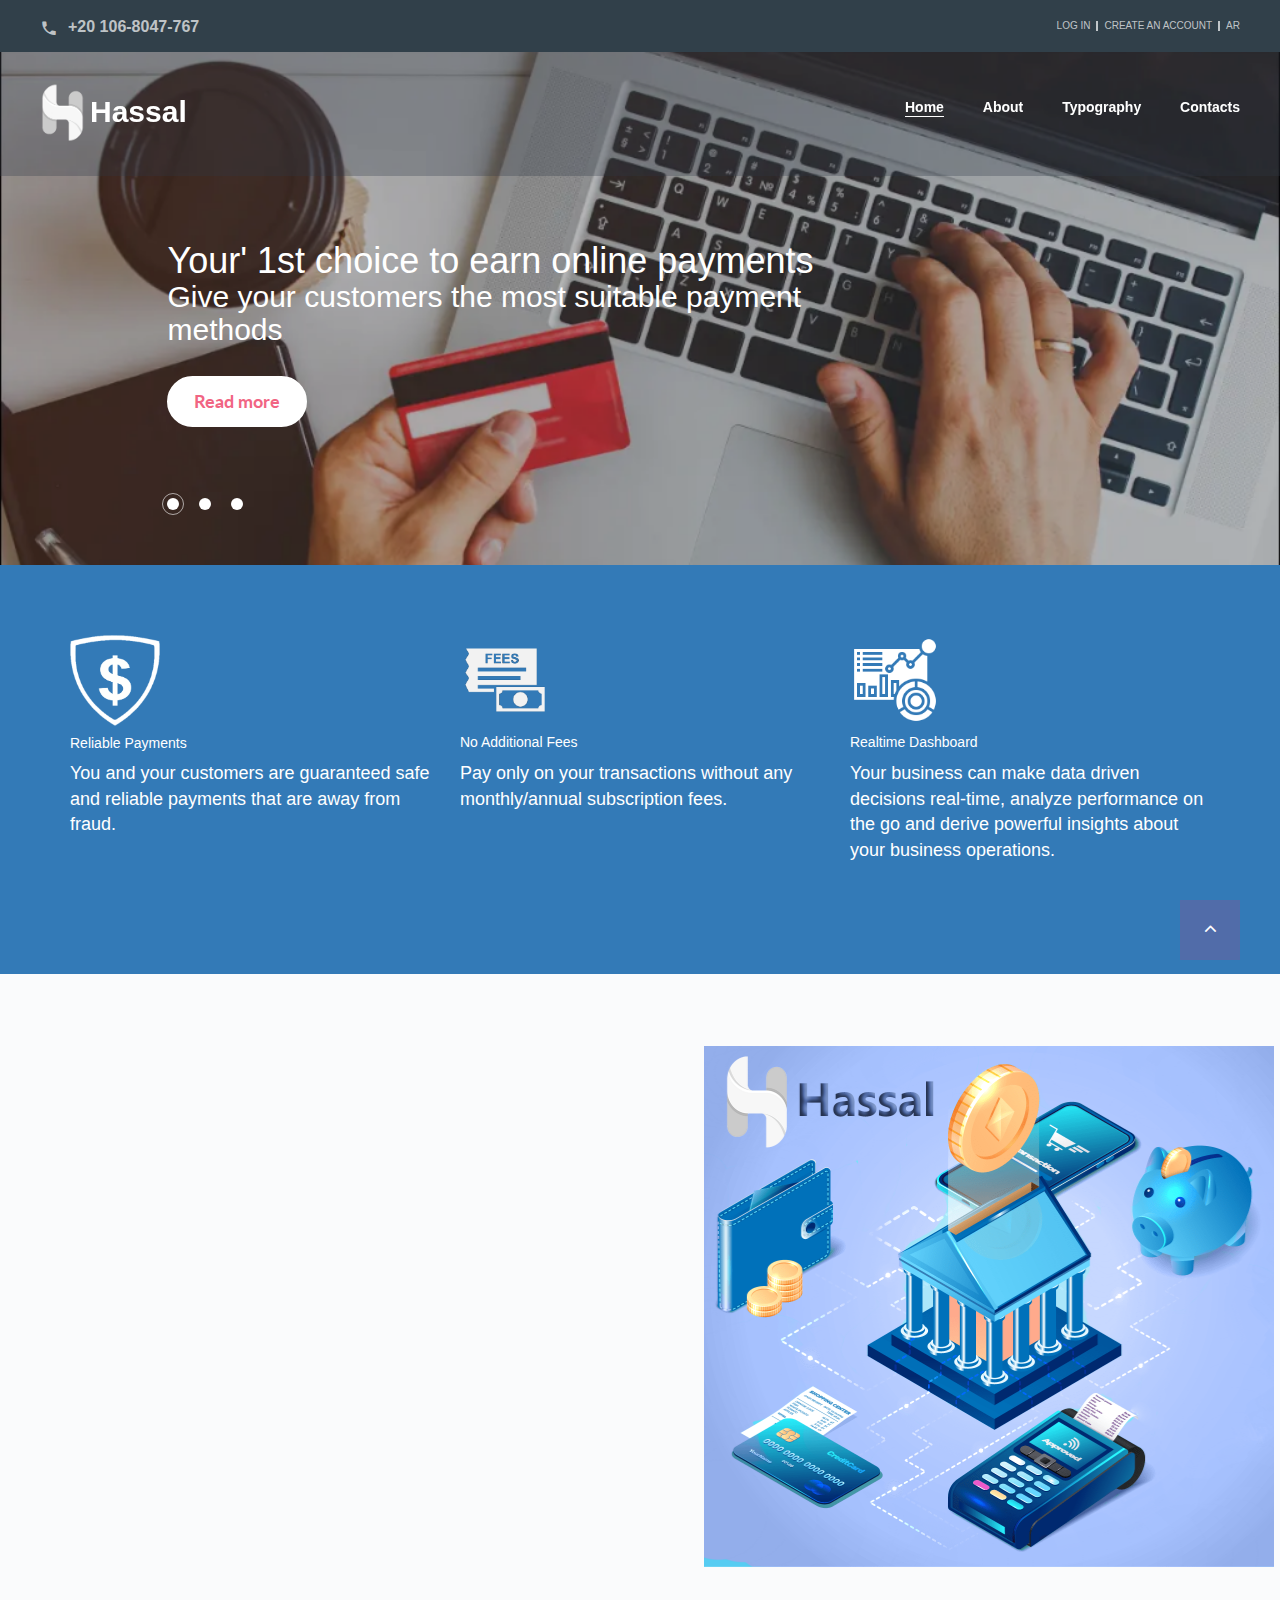
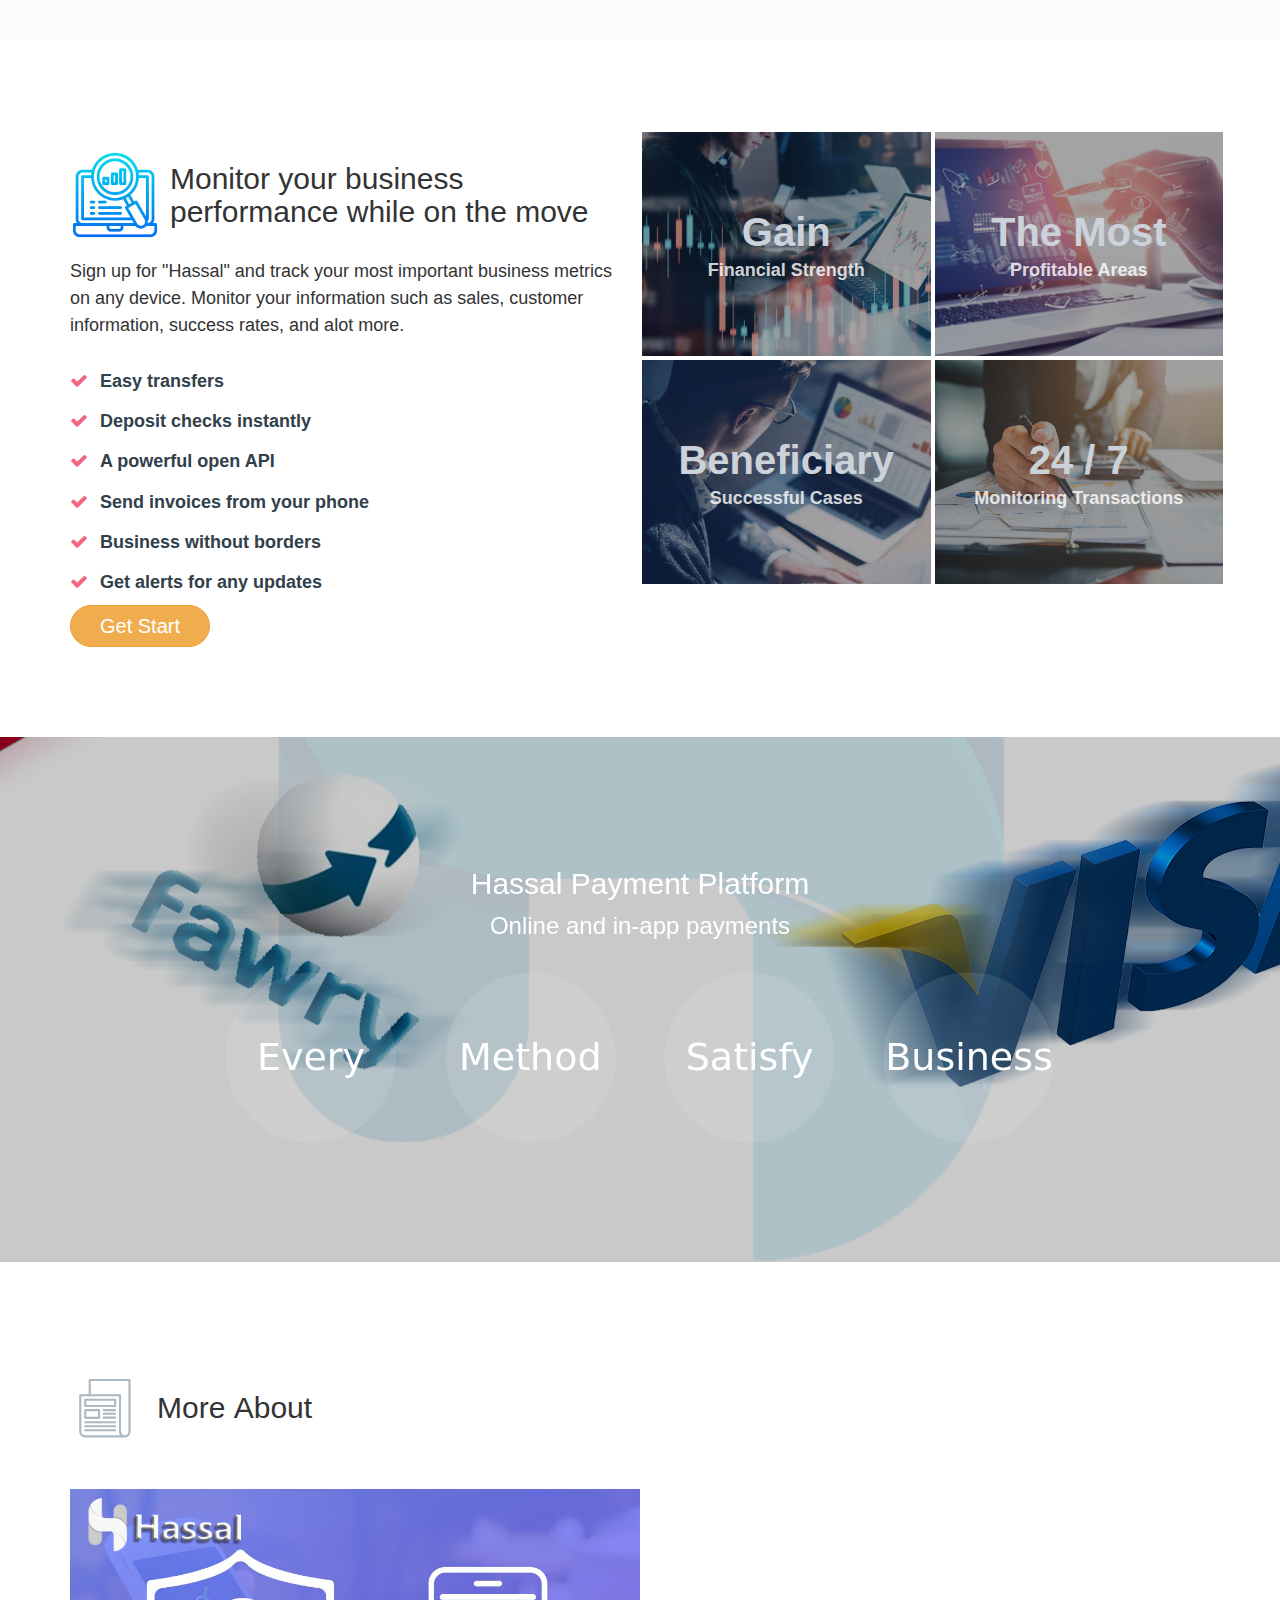
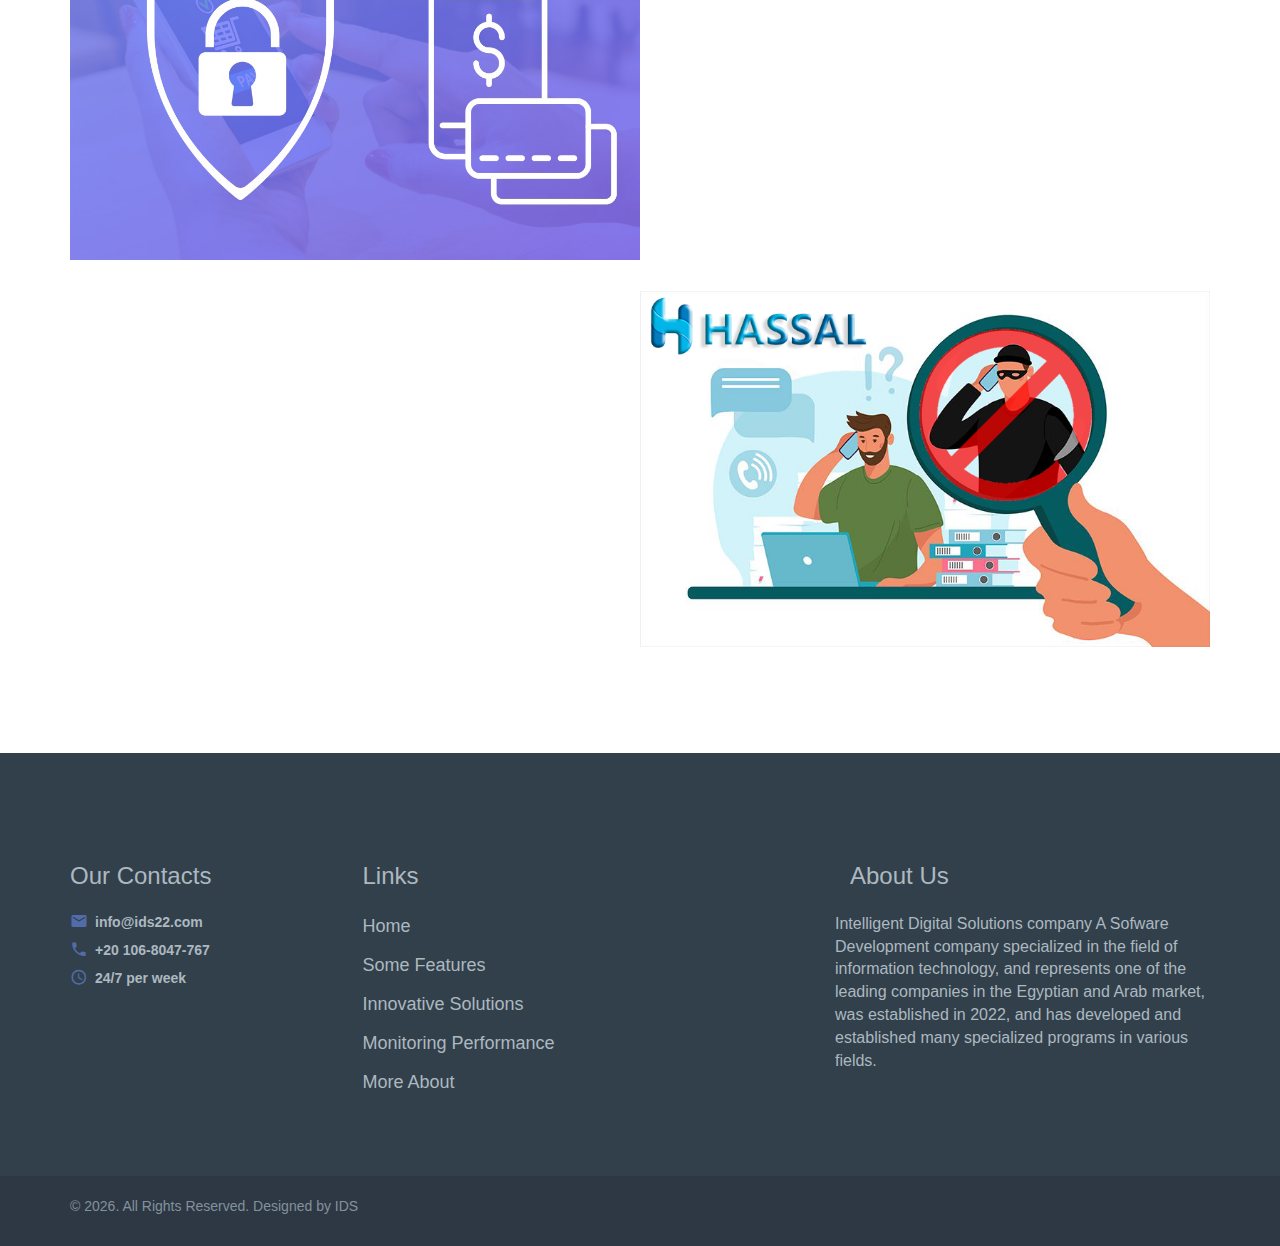
<file: EN index.html>
<!DOCTYPE html>
<html class="wide wow-animation" lang="en">

<head>
  <title>Hassal</title>
  <meta charset="utf-8">
  <meta name="viewport" content="width=device-width, height=device-height, initial-scale=1.0">
  <meta http-equiv="X-UA-Compatible" content="IE=edge">

  <link rel="icon" href="images/Logo Hassal.png" type="image/x-icon">

  <link rel="stylesheet" type="text/css" href="//fonts.googleapis.com/css?family=Lato:300,300i,400,400i,700,900">

  <link rel="stylesheet" href="css/bootstrap.css">

  <link rel="stylesheet" href="css/fonts.css">

  <link rel="stylesheet" href="css/style.css">

  <!-- Bootstrap -->
  <link rel="stylesheet" href="https://maxcdn.bootstrapcdn.com/bootstrap/3.4.1/css/bootstrap.min.css">

  <style>
    .ie-panel {
      display: none;
      background: #212121;
      padding: 10px 0;
      box-shadow: 3px 3px 5px 0 rgba(0, 0, 0, .3);
      clear: both;
      text-align: center;
      position: relative;
      z-index: 1;
    }

    html.ie-10 .ie-panel,
    html.lt-ie-10 .ie-panel {
      display: block;
    }
  </style>
</head>

<body>
  <!-- <div class="ie-panel"><a href="http://windows.microsoft.com/en-US/internet-explorer/"><img src="images/ie8-panel/warning_bar_0000_us.jpg" height="42" width="820" alt="You are using an outdated browser. For a faster, safer browsing experience, upgrade for free today."></a></div> -->
  <!-- <div class="preloader">
      <div class="preloader-body">
        <div class="loader">
          <div></div>
          <div></div>
          <div></div>
          <div></div>
          <div></div>
          <div></div>
          <div></div>
          <div></div>
          <div></div>
        </div>
        <p>Loading...</p>
      </div>
    </div> -->
  <!-- <div class="page"><a class="banner banner-top" href="https://www.templatemonster.com/website-templates/monstroid2.html" target="_blank"><img src="images/monstroid.jpg" alt="" height="0"></a> -->
  <header class="section rd-navbar-transparent-wrap">
    <!--RD Navbar-->
    <div class="rd-navbar-wrap">
      <nav class="rd-navbar rd-navbar-transparent" data-layout="rd-navbar-fixed" data-sm-layout="rd-navbar-fixed"
        data-md-layout="rd-navbar-fixed" data-md-device-layout="rd-navbar-fixed" data-lg-layout="rd-navbar-static"
        data-lg-device-layout="rd-navbar-static" data-xl-layout="rd-navbar-static"
        data-xl-device-layout="rd-navbar-static" data-lg-stick-up-offset="20px" data-xl-stick-up-offset="20px"
        data-xxl-stick-up-offset="20px" data-lg-stick-up="true" data-xl-stick-up="true" data-xxl-stick-up="true">
        <div class="rd-navbar-collapse-toggle rd-navbar-fixed-element-1" data-rd-navbar-toggle=".rd-navbar-collapse">
          <span></span>
        </div>
        <div class="rd-navbar-aside-outer rd-navbar-collapse">
          <div class="rd-navbar-aside">
            <div class="rd-navbar-info">
              <div class="icon novi-icon mdi mdi-phone"></div><a href="tel:+201068047767">+20 106-8047-767</a>
            </div>
            <ul class="list-lined">
              <li><a href="pages/sign-in.html">Log in</a></li>
              <li><a href="pages/sign-up.html">Create an account</a></li>
              <li><a href="AR index.html">AR</a></li>
            </ul>
          </div>
        </div>
        <div class="rd-navbar-main-outer">
          <div class="rd-navbar-main-inner">
            <div class="rd-navbar-main">
              <!--RD Navbar Panel-->
              <div class="rd-navbar-panel">
                <!--RD Navbar Toggle-->
                <button class="rd-navbar-toggle" data-rd-navbar-toggle=".rd-navbar-nav-wrap"><span></span></button>
                <!--RD Navbar Brand-->
                <div class="rd-navbar-brand"
                  style="display: flex; align-items: center; justify-content: center; gap: 5px;">
                  <!--Brand-->
                  <img class="brand-logo" src="images/Logo Hassal White.png" alt="Hassal Logo" style="width: 45px;" />
                  <a href="index.html" style="font-size: 30px; color: #fff; font-weight: bold;margin: 0;">Hassal</a>

                </div>
              </div>
              <div class="rd-navbar-main-element">
                <div class="rd-navbar-nav-wrap">
                  <ul class="rd-navbar-nav">
                    <li class="rd-nav-item active"><a class="rd-nav-link" href="index.html">Home</a>
                    </li>
                    <li class="rd-nav-item"><a class="rd-nav-link" href="about.html">About</a>
                    </li>
                    <li class="rd-nav-item"><a class="rd-nav-link" href="typography.html">Typography</a>
                    </li>
                    <li class="rd-nav-item"><a class="rd-nav-link" href="contacts.html">Contacts</a>
                    </li>
                  </ul>
                </div>
              </div>
            </div>
          </div>
        </div>
      </nav>
    </div>
  </header>
  <!--Swiper-->
  <section class="section swiper-container swiper-slider swiper-slider-1 context-dark" data-loop="true"
    data-autoplay="5000" data-simulate-touch="false" id="HomeSection">

    <div class="swiper-wrapper">
      <div class="swiper-slide" data-slide-bg="images/Online\ Payment1.png">
        <div class="swiper-slide-caption section-lg">
          <div class="container">
            <div class="row">
              <div class="col-md-9 col-lg-7 offset-md-1 offset-xxl-0">
                <h1><span class="d-block" data-caption-animate="fadeInUp" data-caption-delay="100">
                    Your' 1st choice to earn online payments
                  </span><span class="d-block text-light" data-caption-animate="fadeInUp" data-caption-delay="200">Give
                    your customers the most suitable payment methods</span></h1>
                <!-- <p class="lead" data-caption-animate="fadeInUp" data-caption-delay="350">Providing every client with the
                  attention they deserve.</p> -->
                <div class="button-wrap-default" data-caption-animate="fadeInUp" data-caption-delay="450"><a
                    class="button button-secondary-text" href="#SomeFeatures">Read more</a></div>
              </div>
            </div>
          </div>
        </div>
      </div>

      <div class="swiper-slide" data-slide-bg="images/Online\ Payment2.png">
        <div class="swiper-slide-caption section-lg">
          <div class="container">
            <div class="row">
              <div class="col-md-9 col-lg-7 offset-md-1 offset-xxl-0">
                <h1><span class="d-block" data-caption-animate="fadeInUp" data-caption-delay="100">Accept all kinds of
                    payments</span>
                  <span class="d-block text-light" data-caption-animate="fadeInUp" data-caption-delay="200">Using
                    HASSAL’s online payment</span>
                </h1>
                <!-- <p class="lead" data-caption-animate="fadeInUp" data-caption-delay="350">Get rid of any accounting
                  issues with our team’s assistance.</p> -->
                <div class="button-wrap-default" data-caption-animate="fadeInUp" data-caption-delay="450"><a
                    class="button button-secondary-text" href="#SomeFeatures">Read more</a></div>
              </div>
            </div>
          </div>
        </div>
      </div>

      <div class="swiper-slide" data-slide-bg="images/Online\ Payment3.png">
        <div class="swiper-slide-caption section-lg">
          <div class="container">
            <div class="row">
              <div class="col-md-9 col-lg-7 offset-md-1 offset-xxl-0">
                <h1><span class="d-block" data-caption-animate="fadeInUp" data-caption-delay="100">Easily integrated on
                    all online platforms</span>
                  <span class="d-block text-light" data-caption-animate="fadeInUp" data-caption-delay="200">Expand into
                    new markets with just a few clicks</span>
                </h1>
                <!-- <p class="lead" data-caption-animate="fadeInUp" data-caption-delay="350">We offer specialist tax
                  knowledge and full 24/7 support.</p> -->
                <div class="button-wrap-default" data-caption-animate="fadeInUp" data-caption-delay="450">
                  <a class="button button-secondary-text" href="#SomeFeatures">Read more</a>
                </div>
              </div>
            </div>
          </div>
        </div>
      </div>
    </div>

    <!--Swiper Pagination-->
    <div class="swiper-pagination-wrap">
      <div class="container">
        <div class="row">
          <div class="col-md-9 col-lg-7 offset-md-1 offset-xxl-0">
            <div class="swiper-pagination"></div>
          </div>
        </div>
      </div>
    </div>
  </section>


  <!--Icon List 2-->
  <section class="section section-sm section-sm-bottom-100 bg-primary" id="SomeFeatures">
    <div class="container">
      <div class="row row-30">
        <div class="col-md-4 wow fadeInUp">
          <div class="box-icon-2">

            <img src="images/mobile-payment-icon.png" style="width:90px;">

            <h5 class="title">Reliable Payments</h5>

            <p class="text">You and your customers are guaranteed safe and reliable payments that are away from fraud.
            </p>

          </div>
        </div>
        <div class="col-md-4 wow fadeInUp" data-wow-delay="0.2s">
          <div class="box-icon-2">

            <img src="images/Fees icon.png" style="width:90px;">

            <h5 class="title">No Additional Fees</h5>
            <p class="text">Pay only on your transactions without any monthly/annual subscription fees.</p>
          </div>
        </div>
        <div class="col-md-4 wow fadeInUp" data-wow-delay="0.4s">
          <div class="box-icon-2">
            <img src="images/dashboard icon.png" style="width:90px;">
            <h5 class="title">Realtime Dashboard</h5>
            <p class="text">Your business can make data driven decisions real-time, analyze performance on the go and
              derive powerful insights about your business operations.</p>
          </div>
        </div>
      </div>
    </div>
  </section>


  <!-- Download Our Tax Guide App-->
  <section class="section bg-gray-100 box-image-left" id="InnovativeSolutions">
    <div class="container">
      <div class="row">
        <div class="col-md-6 wow fadeInLeft">
          <div class="section-lg section-lg-top-100">
            <h2 class="title-icon title-icon-2"><span class="icon icon-default mercury-icon-touch"></span>
              <span>

                Full innovative solutions for all businesses
                <br>
                <span class="text-light">Customized payment solutions</span>

              </span>
            </h2>
            <p class="big">
              We have everything needed to send and receive payments to individuals,
              e-retailers, businesses, software platforms, marketplaces, and everything in between.
            </p>

            <div class="group-sm group-wrap-2">

              <p class="button button-primary">Various payment methods</p>

              <p class="button button-icon button-icon-right button-secondary">
                <span>Lowest fees on transactions</span>
              </p>

              <p class="button button-primary">Data protection systems</p>

              <p class="button button-icon button-icon-right button-secondary">
                <span>Advanced invoicing System</span>
              </p>

              <p class="button button-primary">Products/Services Link</p>

              <p class="button button-icon button-icon-right button-secondary">
                <span>Pay only for transactions</span>
              </p>

            </div>
            <div class="get-start">
              <a href="pages/sign-in.html" class="btn btn-warning">Get Start</a>
            </div>
          </div>
        </div>
      </div>
    </div>
    <div class="box-image-item box-image-video novi-background bg-image"
      style="background-image: url(images/Payment\ Solutions.png); background-size: contain; background-repeat: no-repeat;">
      <!-- <a class="icon novi-icon fa fa-caret-right" href="//www.youtube.com/embed/KFVUxSynSXc" data-lightgallery="item"></a> -->
    </div>
  </section>
  <!-- Our Mission-->
  <section class="section bg-default section-md" id="MonitoringPerformance">
    <div class="container">
      <div class="row row-30">
        <div class="col-md-6">
          <h2 class="title-icon">
            <img src="images/monitor business.png" style="width: 90px; margin-right: 10px;">
            <!--<span class="icon icon-default mercury-icon-target-2"></span> -->
            <span class="text-light">
              Monitor your business performance while on the move
            </span>
          </h2>

          <p class="big">
            Sign up for "Hassal" and track your most important business metrics on any device. Monitor your information
            such as
            sales, customer information, success rates, and alot more.
          </p>

          <ul class="list-marked-2">
            <li>Easy transfers</li>
            <li>Deposit checks instantly</li>
            <li>A powerful open API</li>
            <li>Send invoices from your phone</li>
            <li>Business without borders</li>
            <li>Get alerts for any updates</li>
          </ul>
          <!-- <a class="button button-primary" href="#">Read more</a> -->
          <div class="get-start">
            <a href="pages/sign-in.html" class="btn btn-warning">Get Start</a>
          </div>

        </div>

        <div class="col-md-6">
          <div class="row">

            <div class="col-6"
              style="background-image: url('images/MonitorBg1.png'); border: solid 2px #fff; background-size: cover;">
              <!--Box counter-->
              <div class="box-counter">
                <div class="box-counter-main">
                  <div class="counter">Gain</div>
                </div>
                <p class="box-counter-title">Financial Strength</p>
              </div>
            </div>

            <div class="col-6"
              style="background-image: url('images/MonitorBg2.png'); border: solid 2px #fff; background-size: cover;">
              <!--Box counter-->
              <div class="box-counter">
                <div class="box-counter-main">
                  <div class="counter">The Most</div>
                </div>
                <p class="box-counter-title">Profitable Areas</p>
              </div>
            </div>

            <div class="col-6"
              style="background-image: url('images/MonitorBg3.png'); border: solid 2px #fff; background-size: cover;">
              <!--Box counter-->
              <div class="box-counter">
                <div class="box-counter-main">
                  <div class="counter">Beneficiary</div>
                </div>
                <p class="box-counter-title">Successful Cases</p>
              </div>
            </div>

            <div class="col-6"
              style="background-image: url('images/MonitorBg4.png'); border: solid 2px #fff; background-size: cover;">
              <!--Box counter-->
              <div class="box-counter">
                <div class="box-counter-main">
                  <div class="counter">24 / 7</div>
                </div>
                <p class="box-counter-title">Monitoring Transactions</p>
              </div>
            </div>

          </div>
        </div>

      </div>
    </div>
  </section>
  <section class="parallax-container" data-parallax-img="images/3D Design.png">
    <div class="parallax-content section-xl context-dark text-center">
      <div class="container">
        <div class="row justify-content-center">
          <div class="col-md-10 col-xl-9">
            <h2>Hassal <span class="text-light">Payment Platform</span></h2>
            <div class="heading-5 font-weight-normal">Online and in-app payments​</div>
            <!--TimeCircles-->
            <div class="countdown" data-countdown data-to="2019-12-31">
              <div class="countdown-block countdown-block-days">
                <svg class="countdown-circle" x="0" y="0" width="200" height="200" viewbox="0 0 200 200"
                  data-progress-days="">
                  <circle class="countdown-circle-bg" cx="100" cy="100" r="90"></circle>
                  <circle class="countdown-circle-fg clipped" cx="100" cy="100" r="90"></circle>
                </svg>
                <div class="countdown-wrap">
                  <div class="countdown-counter">Every</div>
                  <!-- <div class="countdown-title">Every</div> -->
                </div>
              </div>
              <div class="countdown-block countdown-block-hours">
                <svg class="countdown-circle" x="0" y="0" width="200" height="200" viewbox="0 0 200 200"
                  data-progress-hours="">
                  <circle class="countdown-circle-bg" cx="100" cy="100" r="90"></circle>
                  <circle class="countdown-circle-fg clipped" cx="100" cy="100" r="90"></circle>
                </svg>
                <div class="countdown-wrap">
                  <div class="countdown-counter">Method</div>
                  <!-- <div class="countdown-title">Method</div> -->
                </div>
              </div>
              <div class="countdown-block countdown-block-minutes">
                <svg class="countdown-circle" x="0" y="0" width="200" height="200" viewbox="0 0 200 200"
                  data-progress-minutes="">
                  <circle class="countdown-circle-bg" cx="100" cy="100" r="90"></circle>
                  <circle class="countdown-circle-fg clipped" cx="100" cy="100" r="90"></circle>
                </svg>
                <div class="countdown-wrap">
                  <div class="countdown-counter">Satisfy</div>
                  <!-- <div class="countdown-title">Satisfy</div> -->
                </div>
              </div>
              <div class="countdown-block countdown-block-seconds">
                <svg class="countdown-circle" x="0" y="0" width="200" height="200" viewbox="0 0 200 200"
                  data-progress-seconds="">
                  <circle class="countdown-circle-bg" cx="100" cy="100" r="90"></circle>
                  <circle class="countdown-circle-fg clipped" cx="100" cy="100" r="90"></circle>
                </svg>
                <div class="countdown-wrap">
                  <div class="countdown-counter">Business</div>
                  <!-- <div class="countdown-title">Business</div> -->
                </div>
              </div>
            </div>
          </div>
        </div>
      </div>
    </div>
  </section>

  <!-- Latest Articles-->
  <section class="section bg-default section-md" id="MoreAbout">
    <div class="container">
      <h2 class="title-icon"><span class="icon icon-default mercury-icon-news"></span><span>More <span
            class="text-light">About</span></span></h2>
      <div class="box-image-small box-image-small-left">
        <div class="item-image bg-image novi-nackground" style="background-image: url(images/Safe\ Payment.png); background-size: contain;
        background-repeat:no-repeat;">
        </div>
        <div class="item-body wow fadeInRight">
          <!-- <p>July 12, 2019</p> -->
          <h1>Strong protection systems for secure payments</h1>
          <p class="big">
            Full security against fraudulent transactions, data theft, and refunds via our Advanced fraud detection
            systems.
            Save and migrate data securely with risk management tools in case any functions disruption...
          </p>
        </div>
      </div>
      <div class="box-image-small box-image-small-right">
        <div class="item-image bg-image novi-nackground" style="background-image: url(images/Fraud\ design.png); background-size: contain;
        background-repeat:no-repeat;">
        </div>
        <div class="item-body wow fadeInLeft">
          <h1>Fraud Management</h1>
          <p class="big">No more time-consuming manual reviews – with fraud detection on every interaction, we ensure your business is safe all the time.
            Every Paymob solution has built in risk mitigation and fraud management to ensure secure payments and prevent fraudulent activity.</p>
        </div>
      </div>
    </div>
  </section>

  <footer class="section footer-classic">
    <div class="footer-inner-1">
      <div class="container">
        <div class="row row-40">
          <div class="col-md-5 col-lg-3">
            <h3>Our Contacts</h3>
            <ul class="contact-list font-weight-bold">
              <li>
                <div class="unit unit-spacing-xs">
                  <div class="unit-left">
                    <div class="icon icon-sm icon-primary novi-icon mdi mdi-email"></div>
                  </div>
                  <div class="unit-body"><a href="mailto:info@ids22.com">info@ids22.com</a></div>
                </div>
              </li>
              <li>
                <div class="unit unit-spacing-xs">
                  <div class="unit-left">
                    <div class="icon icon-sm icon-primary novi-icon mdi mdi-phone"></div>
                  </div>
                  <div class="unit-body"><a href="tel:+201068047767">+20 106-8047-767</a></div>
                </div>
              </li>
              <li>
                <div class="unit unit-spacing-xs">
                  <div class="unit-left">
                    <div class="icon icon-sm icon-primary novi-icon mdi mdi-clock"></div>
                  </div>
                  <div class="unit-body">
                    <ul class="list-0">
                      <!-- <li>Weekdays: 8:00–17:00</li> -->
                      <li>24/7 per week</li>
                    </ul>
                  </div>
                </div>
              </li>
            </ul>
            <!-- <a class="d-inline-block big" href="mailto:info@ids22.com">info@ids22.com</a> -->
          </div>
          <div class="col-md-6 col-lg-5">
            <h3>Links</h3>
            <div class="row row-5 ">
              <div class="col-sm-6">
                <ul class="footer-list big">
                  <li><a id="Homelink" href="#HomeSection">Home</a></li>
                  <li><a id="SomeFeatureslink" href="#SomeFeatures">Some Features</a></li>
                  <li><a id="InnovativeSolutionslink" href="#InnovativeSolutions">Innovative Solutions</a></li>
                  <li><a id="MonitoringPerformancelink" href="#MonitoringPerformance">Monitoring Performance</a></li>
                  <li><a id="MoreAboutlink" href="#MoreAbout">More About</a></li>
                </ul>
              </div>
              <!-- <div class="col-sm-4 col-lg-6 col-xxl-5">
                <ul class="footer-list big">
                  <li><a href="#">Retirement</a></li>
                  <li><a href="#">Investment</a></li>
                  <li><a href="#">Real Estate</a></li>
                  <li><a href="#">Insurance</a></li>
                  <li><a href="#">Tax</a></li>
                  <li><a href="#">Money</a></li>
                  <li><a href="#">Other Resources</a></li>
                </ul>
              </div> -->
            </div>
          </div>
          <div class="col-md-12 col-lg-4">
            <h3>About Us</h3>
            <div class="row row-30 align-items-center text-center">
              <p style="font-size: 16px; text-align: left;">Intelligent Digital Solutions company A Sofware Development company specialized in the field of information technology,
                 and represents one of the leading companies in the Egyptian and Arab market, was established in 2022,
                  and has developed and established many specialized programs in various fields.</p>
            </div>
          </div>
        </div>
      </div>
    </div>
    <div class="footer-inner-2">
      <div class="container">
        <p class="rights"><span>&copy;&nbsp;</span><span class="copyright-year"></span>. All Rights Reserved. Designed by
          <a href="https://fadyids.github.io/intelligent_digital_solutions_website/" target=”_blank”>IDS</a>
        </p>
      </div>
    </div>
  </footer>
  </div>
  <div class="snackbars" id="form-output-global"></div>
  <script src="js/core.min.js"></script>
  <script src="js/script.js"></script>
  <!--coded by Starlight-->
</body>

</html>
</file>
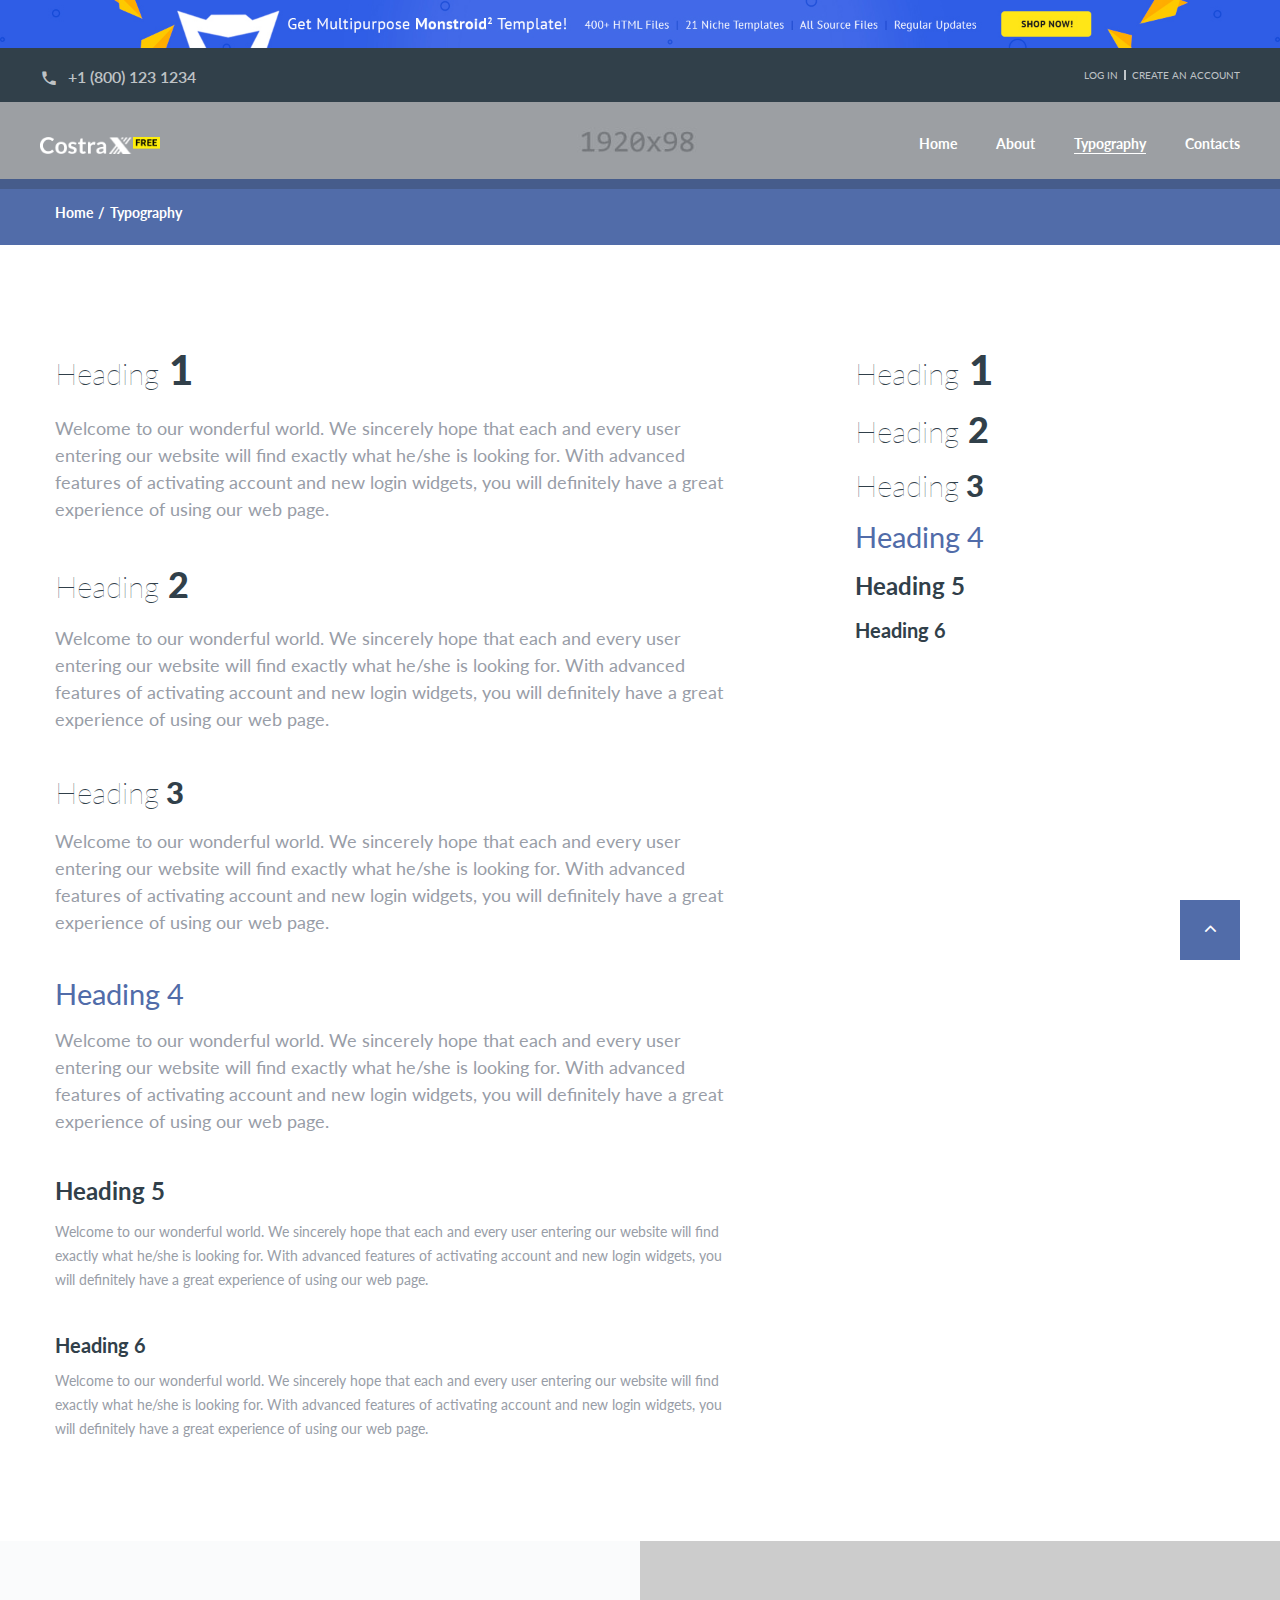
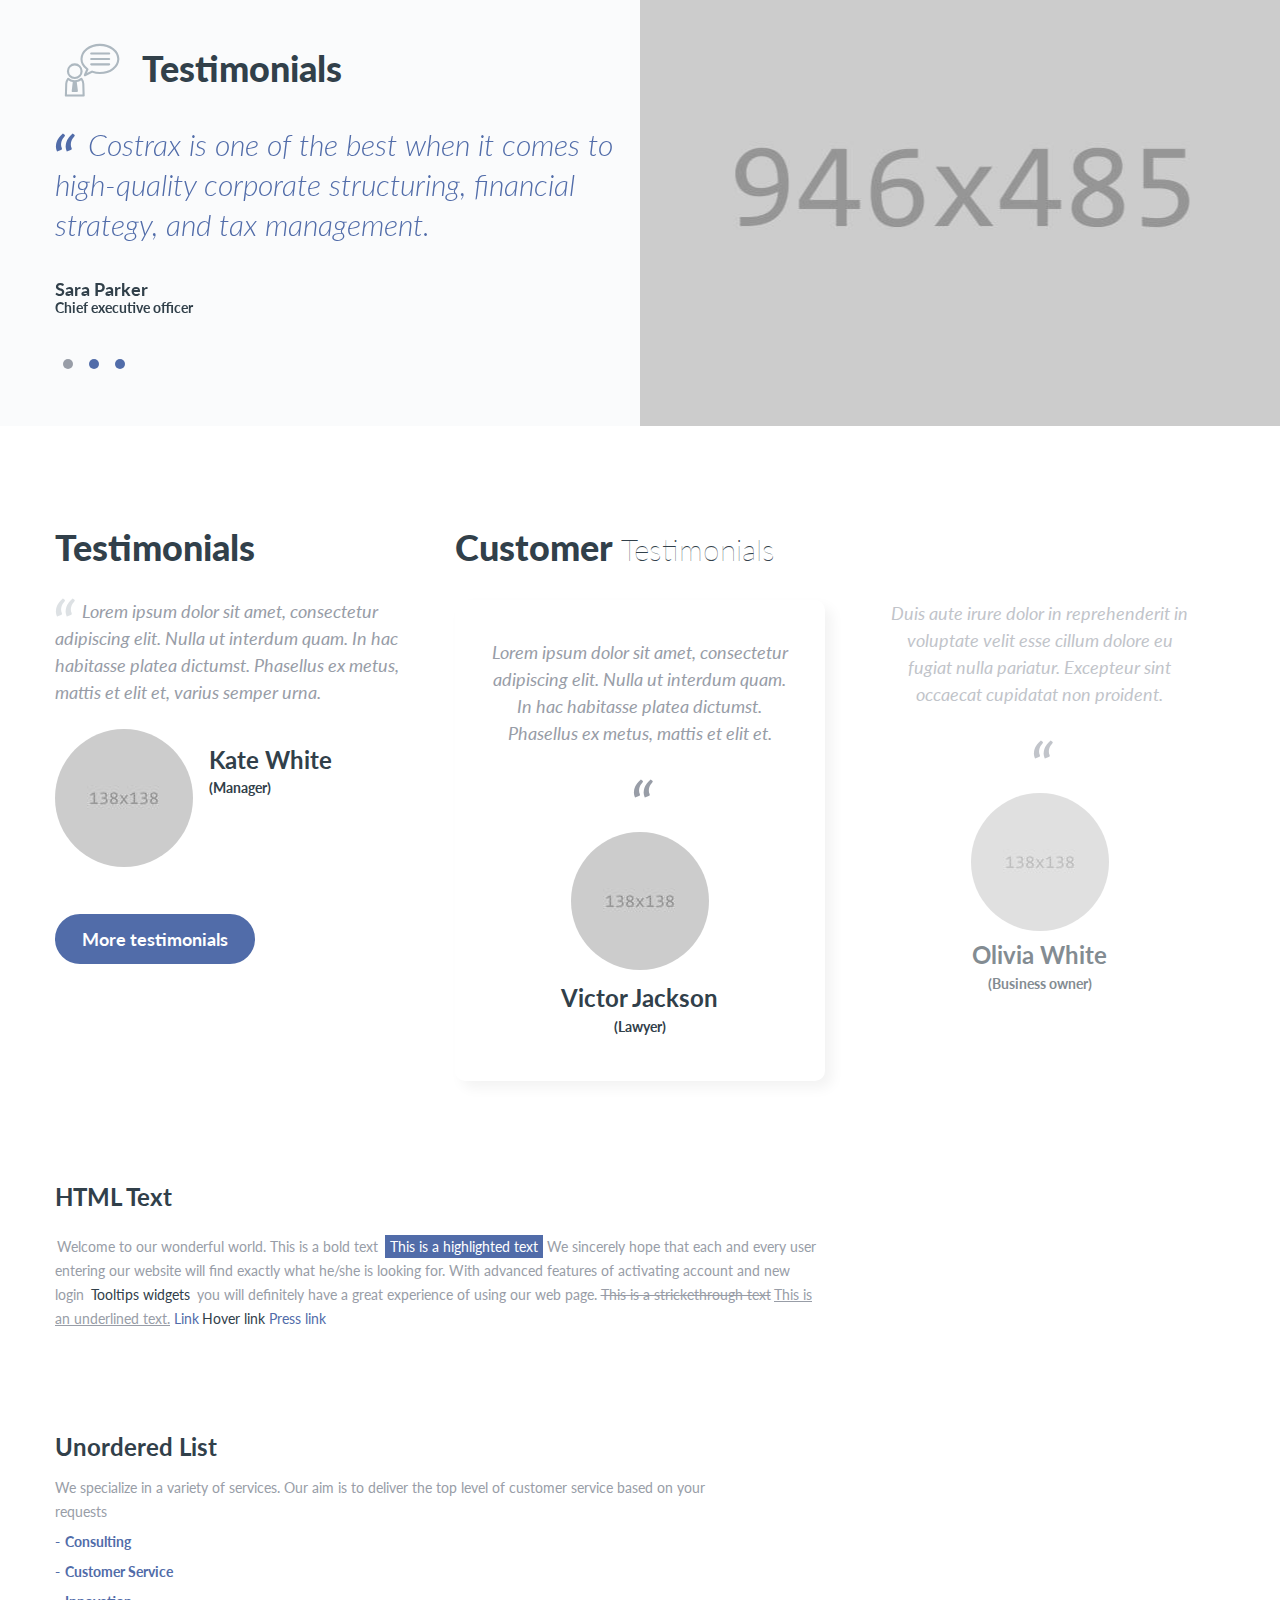
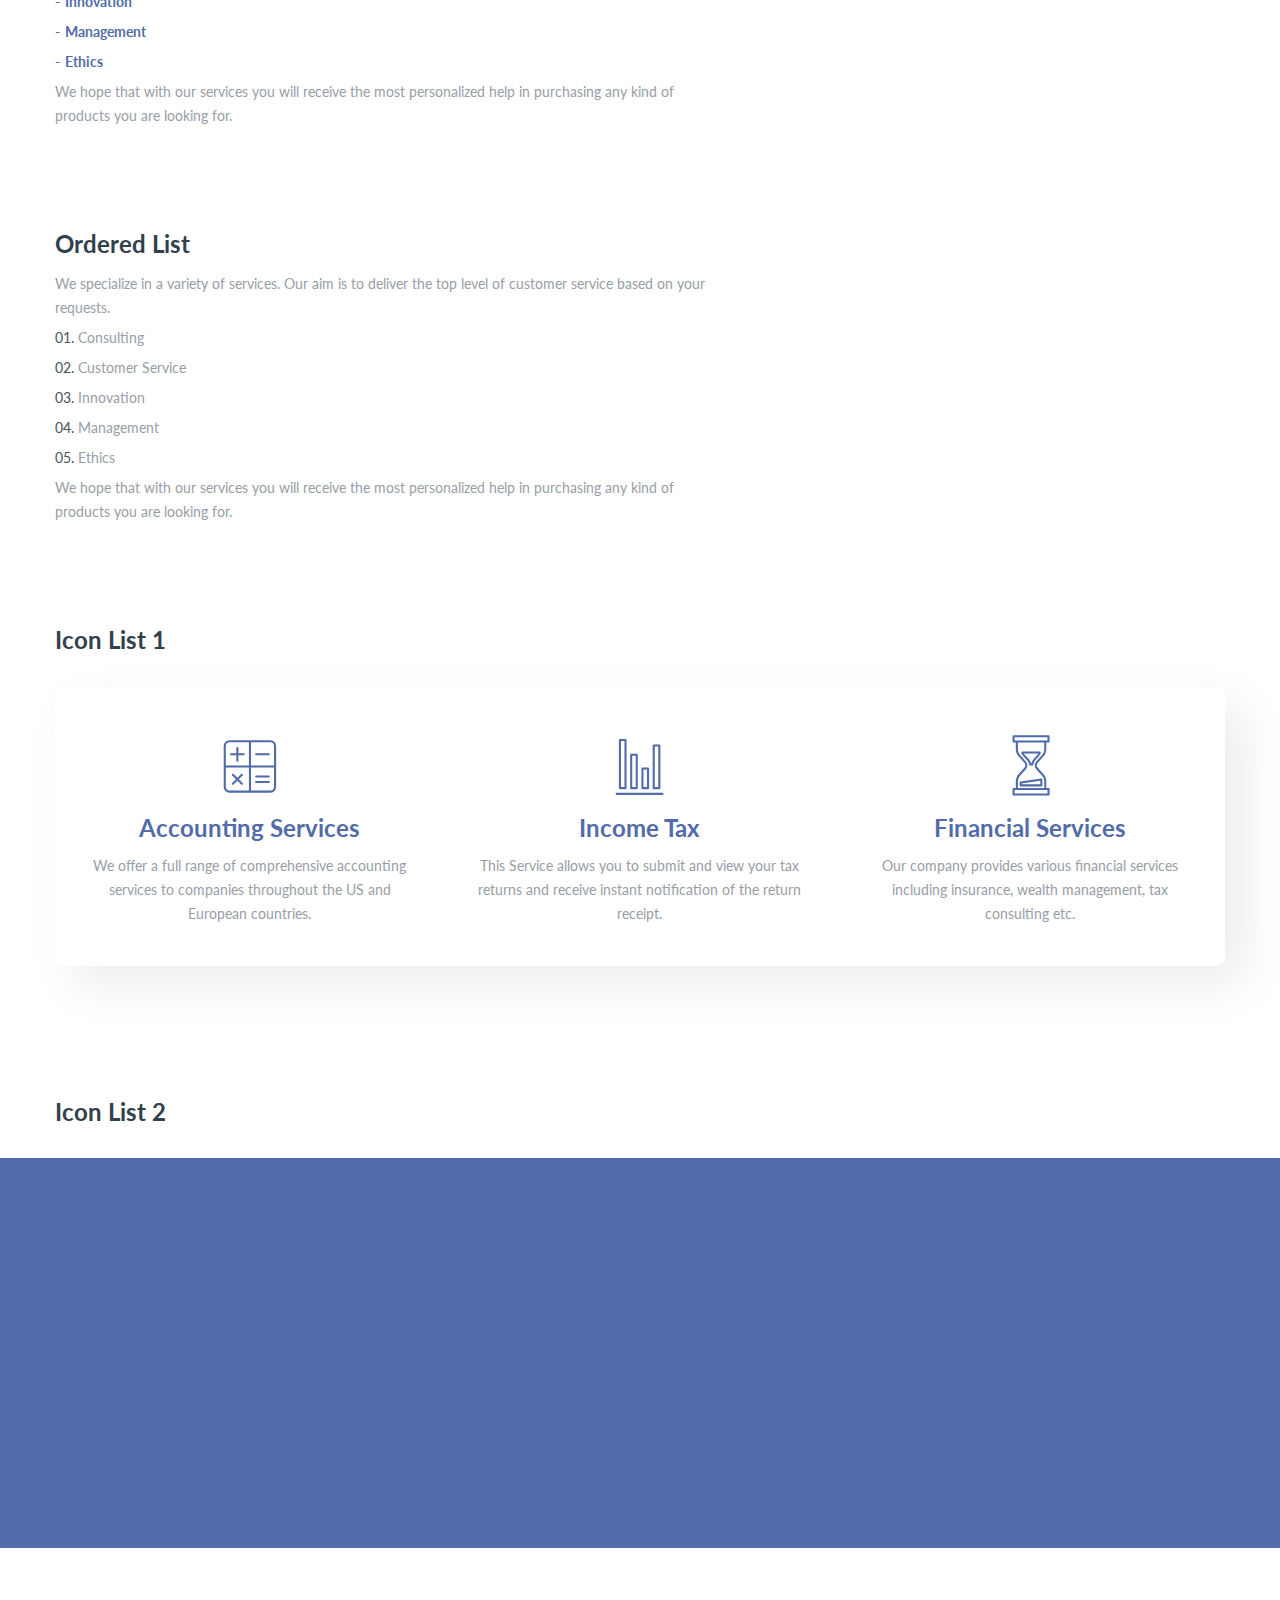
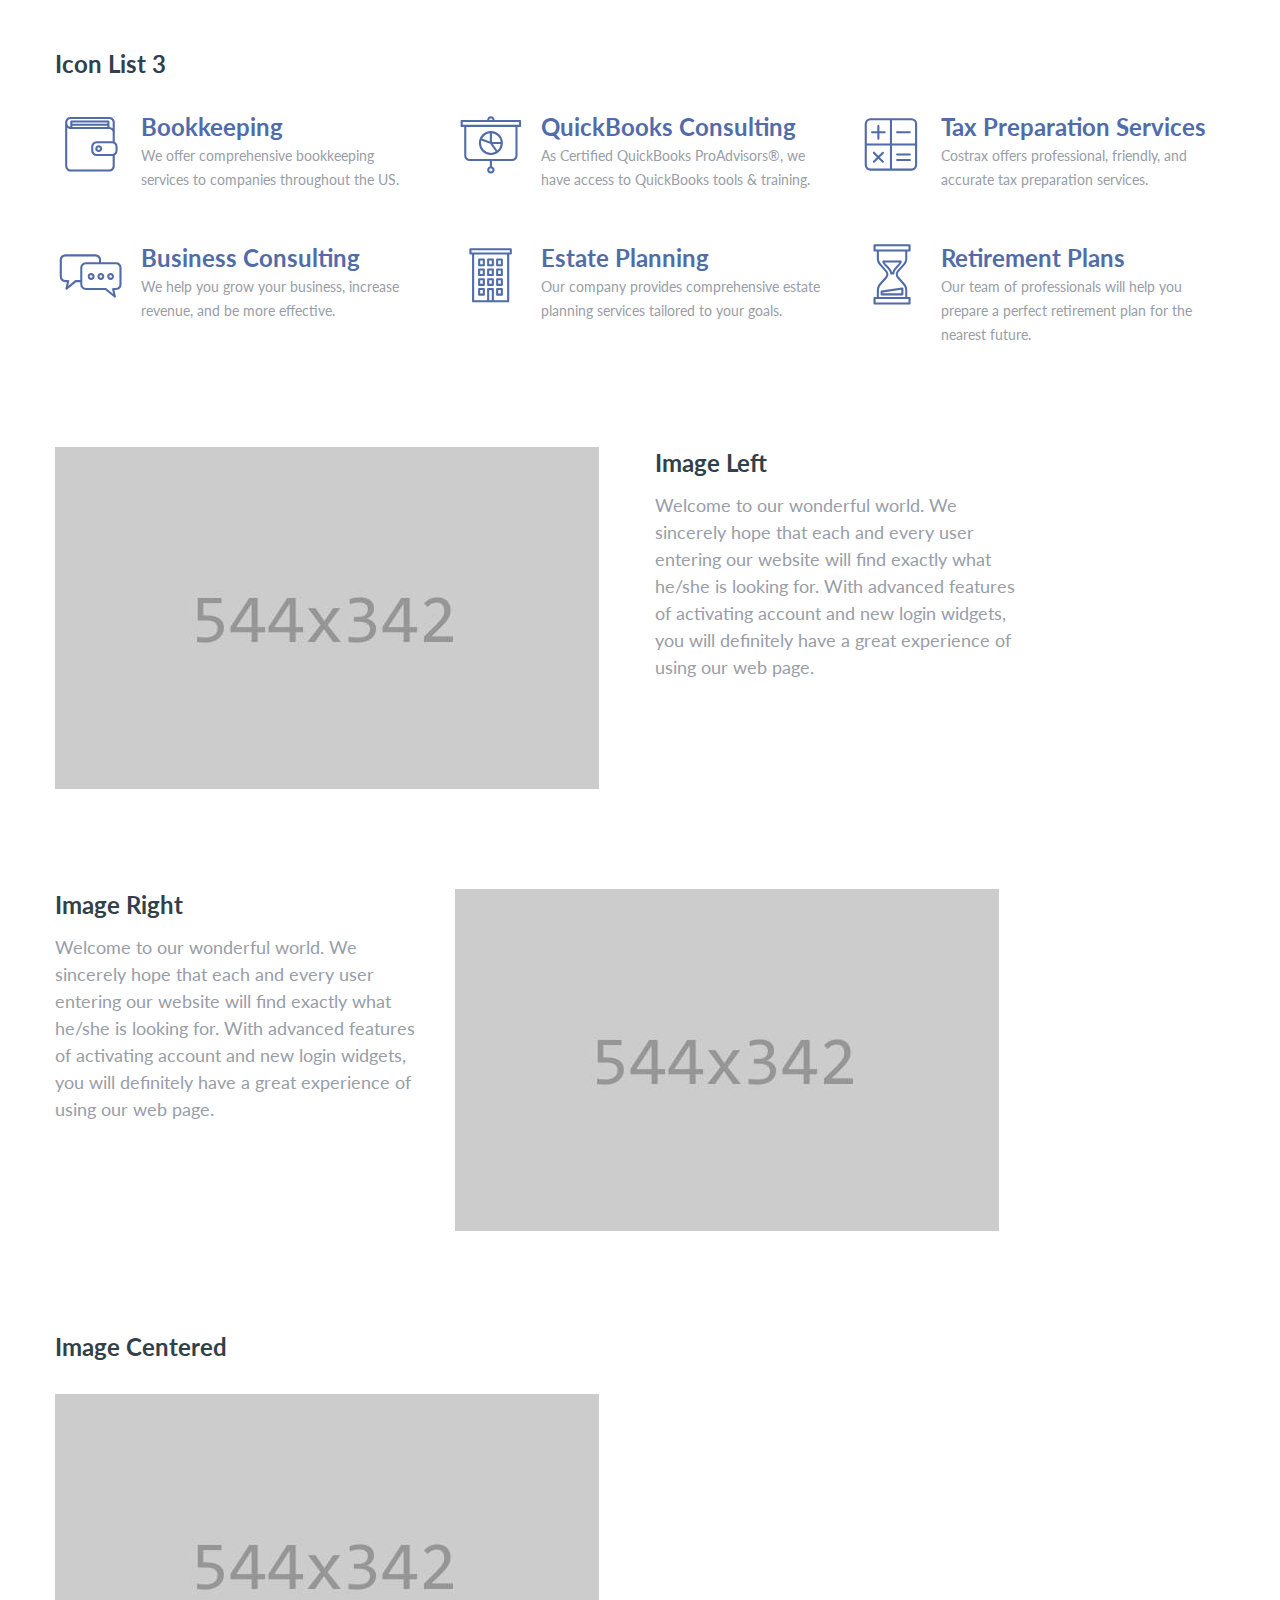
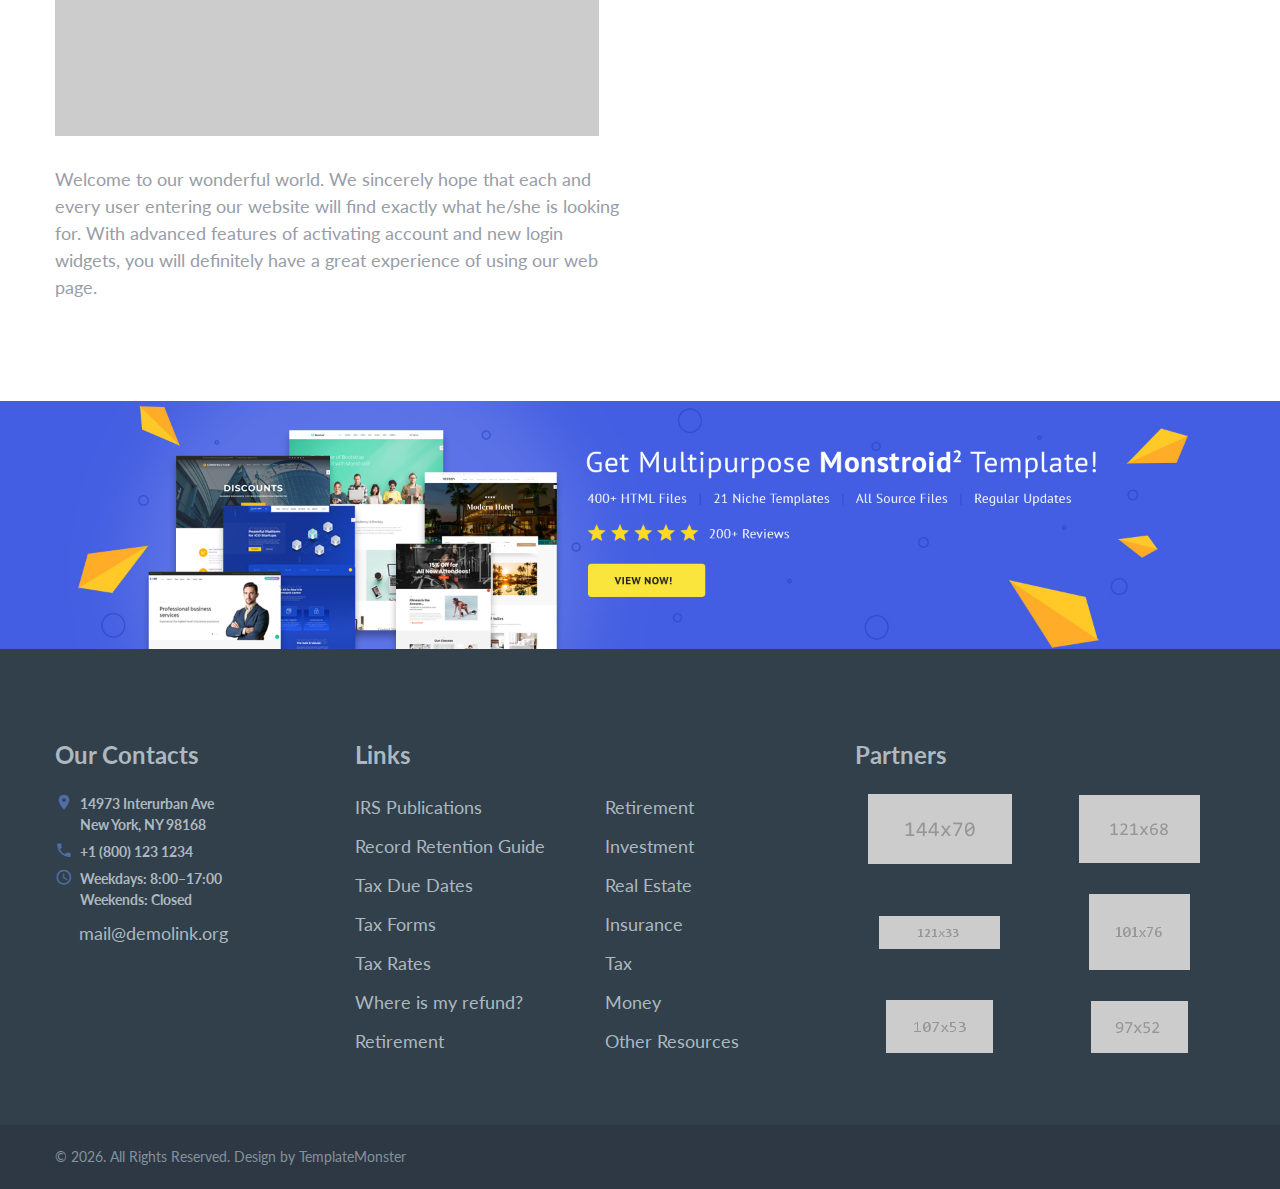
<file: typography.html>
<!DOCTYPE html>
<html class="wide wow-animation" lang="en">
  <head>
    <title>Typography</title>
    <meta charset="utf-8">
    <meta name="viewport" content="width=device-width, height=device-height, initial-scale=1.0">
    <meta http-equiv="X-UA-Compatible" content="IE=edge">
    <link rel="icon" href="images/favicon.ico" type="image/x-icon">
    <link rel="stylesheet" type="text/css" href="//fonts.googleapis.com/css?family=Lato:300,300i,400,400i,700,900">
    <link rel="stylesheet" href="css/bootstrap.css">
    <link rel="stylesheet" href="css/fonts.css">
    <link rel="stylesheet" href="css/style.css">
    <style>.ie-panel{display: none;background: #212121;padding: 10px 0;box-shadow: 3px 3px 5px 0 rgba(0,0,0,.3);clear: both;text-align:center;position: relative;z-index: 1;} html.ie-10 .ie-panel, html.lt-ie-10 .ie-panel {display: block;}</style>
  </head>
  <body>
    <div class="ie-panel"><a href="http://windows.microsoft.com/en-US/internet-explorer/"><img src="images/ie8-panel/warning_bar_0000_us.jpg" height="42" width="820" alt="You are using an outdated browser. For a faster, safer browsing experience, upgrade for free today."></a></div>
    <div class="preloader">
      <div class="preloader-body">
        <div class="loader">
          <div></div>
          <div></div>
          <div></div>
          <div></div>
          <div></div>
          <div></div>
          <div></div>
          <div></div>
          <div></div>
        </div>
        <p>Loading...</p>
      </div>
    </div>
    <div class="page"><a class="banner banner-top" href="https://www.templatemonster.com/website-templates/monstroid2.html" target="_blank"><img src="images/monstroid.jpg" alt="" height="0"></a>
      <header class="section page-header rd-navbar-transparent-wrap">
        <!--RD Navbar-->
        <div class="rd-navbar-wrap">
          <nav class="rd-navbar rd-navbar-transparent" data-layout="rd-navbar-fixed" data-sm-layout="rd-navbar-fixed" data-md-layout="rd-navbar-fixed" data-md-device-layout="rd-navbar-fixed" data-lg-layout="rd-navbar-static" data-lg-device-layout="rd-navbar-static" data-xl-layout="rd-navbar-static" data-xl-device-layout="rd-navbar-static" data-lg-stick-up-offset="44px" data-xl-stick-up-offset="44px" data-xxl-stick-up-offset="44px" data-lg-stick-up="true" data-xl-stick-up="true" data-xxl-stick-up="true">
            <div class="rd-navbar-collapse-toggle rd-navbar-fixed-element-1" data-rd-navbar-toggle=".rd-navbar-collapse"><span></span></div>
            <div class="rd-navbar-aside-outer rd-navbar-collapse">
              <div class="rd-navbar-aside">
                <div class="rd-navbar-info">
                  <div class="icon novi-icon mdi mdi-phone"></div><a href="tel:#">+1 (800) 123 1234</a>
                </div>
                <ul class="list-lined">
                  <li><a href="#">Log in</a></li>
                  <li><a href="#">Create an account</a></li>
                </ul>
              </div>
            </div>
            <div class="rd-navbar-main-outer">
              <div class="rd-navbar-main-inner">
                <div class="rd-navbar-main">
                  <!--RD Navbar Panel-->
                  <div class="rd-navbar-panel">
                    <!--RD Navbar Toggle-->
                    <button class="rd-navbar-toggle" data-rd-navbar-toggle=".rd-navbar-nav-wrap"><span></span></button>
                    <!--RD Navbar Brand-->
                    <div class="rd-navbar-brand">
                      <!--Brand--><a class="brand" href="index.html"><img class="brand-logo-dark" src="images/logo-default-293x44.png" alt="" width="146" height="22"/><img class="brand-logo-light" src="images/logo-inverse-310x44.png" alt="" width="155" height="22"/></a>
                    </div>
                  </div>
                  <div class="rd-navbar-main-element">
                    <div class="rd-navbar-nav-wrap">
                      <ul class="rd-navbar-nav">
                        <li class="rd-nav-item"><a class="rd-nav-link" href="index.html">Home</a>
                        </li>
                        <li class="rd-nav-item"><a class="rd-nav-link" href="about.html">About</a>
                        </li>
                        <li class="rd-nav-item active"><a class="rd-nav-link" href="typography.html">Typography</a>
                        </li>
                        <li class="rd-nav-item"><a class="rd-nav-link" href="contacts.html">Contacts</a>
                        </li>
                      </ul>
                    </div>
                  </div>
                </div>
              </div>
            </div>
          </nav>
        </div>
        <div class="rd-navbar-bg novi-background bg-image" style="background-image: url(images/bg-navbar.jpg)"></div>
      </header>
      <!-- Breadcrumbs-->
      <section class="breadcrumbs-custom bg-image novi-background bg-primary">
        <div class="container">
          <ul class="breadcrumbs-custom-path">
            <li><a href="index.html">Home</a></li>
            <li class="active">Typography</li>
          </ul>
        </div>
      </section>
      <!--Base typography -->
      <section class="section section-lg bg-default">
        <div class="container">
          <div class="row row-30 flex-lg-row-reverse justify-content-between">
            <div class="col-lg-4">
              <ul class="list-type-2">
                <li>
                  <h1><span class="text-light">Heading</span> 1</h1>
                </li>
                <li>
                  <h2><span class="text-light">Heading</span> 2</h2>
                </li>
                <li>
                  <h3><span class="text-light">Heading</span> 3</h3>
                </li>
                <li>
                  <h4>Heading 4</h4>
                </li>
                <li>
                  <h5>Heading 5</h5>
                </li>
                <li>
                  <h6>Heading 6</h6>
                </li>
              </ul>
            </div>
            <div class="col-lg-7">
              <ul class="list-type-1">
                <li>
                  <h1><span class="text-light">Heading</span> 1</h1>
                  <p class="big">Welcome to our wonderful world. We sincerely hope that each and every user entering our website will find exactly what he/she is looking for. With advanced features of activating account and new login widgets, you will definitely have a great experience of using our web page.</p>
                </li>
                <li>
                  <h2><span class="text-light">Heading</span> 2</h2>
                  <p class="big">Welcome to our wonderful world. We sincerely hope that each and every user entering our website will find exactly what he/she is looking for. With advanced features of activating account and new login widgets, you will definitely have a great experience of using our web page.</p>
                </li>
                <li>
                  <h3><span class="text-light">Heading</span> 3</h3>
                  <p class="big">Welcome to our wonderful world. We sincerely hope that each and every user entering our website will find exactly what he/she is looking for. With advanced features of activating account and new login widgets, you will definitely have a great experience of using our web page.</p>
                </li>
                <li>
                  <h4>Heading 4</h4>
                  <p class="big">Welcome to our wonderful world. We sincerely hope that each and every user entering our website will find exactly what he/she is looking for. With advanced features of activating account and new login widgets, you will definitely have a great experience of using our web page.</p>
                </li>
                <li>
                  <h5>Heading 5</h5>
                  <p>Welcome to our wonderful world. We sincerely hope that each and every user entering our website will find exactly what he/she is looking for. With advanced features of activating account and new login widgets, you will definitely have a great experience of using our web page.</p>
                </li>
                <li>
                  <h6>Heading 6</h6>
                  <p>Welcome to our wonderful world. We sincerely hope that each and every user entering our website will find exactly what he/she is looking for. With advanced features of activating account and new login widgets, you will definitely have a great experience of using our web page.</p>
                </li>
              </ul>
            </div>
          </div>
        </div>
      </section>
      <!--Blockquote-->
      <section class="section bg-gray-100 box-image-left">
        <div class="container">
          <div class="row">
            <div class="col-md-6">
              <div class="section-md section-md-bottom-50">
                <h2 class="title-icon"><span class="icon icon-default mercury-icon-speak"></span><span>Testimonials</span></h2>
                <!-- Owl Carousel-->
                <div class="owl-carousel owl-carousel-1" data-items="1" data-dots="true" data-nav="false" data-stage-padding="0" data-loop="true" data-margin="30" data-mouse-drag="false">
                  <blockquote class="quote quote-simple">
                    <q>Costrax is one of the best when it comes to high-quality corporate structuring, financial strategy, and tax management.</q>
                    <div class="quote-meta">
                      <div class="author">
                        <cite>Sara Parker</cite>
                      </div>
                      <div class="position">Chief executive officer</div>
                    </div>
                  </blockquote>
                  <blockquote class="quote quote-simple">
                    <q>I've had the pleasure of working with these guys for over 7 years. Over the time, they've been the best accountants to work with.</q>
                    <div class="quote-meta">
                      <div class="author">
                        <cite>Sam Jackson</cite>
                      </div>
                      <div class="position">Lawyer</div>
                    </div>
                  </blockquote>
                  <blockquote class="quote quote-simple">
                    <q>The staff members at Costrax are friendly, knowledgeable, and experienced. That’s what I like most about them.</q>
                    <div class="quote-meta">
                      <div class="author">
                        <cite>Ann White</cite>
                      </div>
                      <div class="position">Regional Manager</div>
                    </div>
                  </blockquote>
                </div>
              </div>
            </div>
          </div>
        </div>
        <div class="box-image-item novi-background bg-image" style="background-image: url(images/typography-1-946x485.jpg)"></div>
      </section>
      <!-- Testimonials-->
      <section class="section section-lg bg-default">
        <div class="container">
          <div class="row row-50">
            <div class="col-md-10 col-lg-4">
              <h2>Testimonials</h2>
              <blockquote class="quote quote-left-align">
                <q class="big">Lorem ipsum dolor sit amet, consectetur adipiscing elit. Nulla ut interdum quam. In hac habitasse platea dictumst. Phasellus ex metus, mattis et elit et, varius semper urna.</q>
                <div class="quote-meta unit">
                  <div class="unit-left"><img class="quote-img" src="images/testimonials-1-138x138.jpg" alt="" width="138" height="69"/>
                  </div>
                  <div class="unit-body">
                    <div class="author">
                      <cite>Kate White</cite>
                    </div>
                    <div class="position">Manager</div>
                  </div>
                </div>
              </blockquote><a class="button button-primary" href="#">More testimonials</a>
            </div>
            <div class="col-lg-8">
              <h2>Customer <span class="text-light">Testimonials</span></h2>
              <div class="row row-30">
                <div class="col-sm-6">
                  <blockquote class="quote quote-center quote-center-active">
                    <q class="big">Lorem ipsum dolor sit amet, consectetur adipiscing elit. Nulla ut interdum quam. In hac habitasse platea dictumst. Phasellus ex metus, mattis et elit et.</q>
                    <div class="quote-meta"><img class="quote-img" src="images/testimonials-2-138x138.jpg" alt="" width="138" height="69"/>
                      <div class="author">
                        <cite>Victor Jackson</cite>
                      </div>
                      <div class="position">Lawyer</div>
                    </div>
                  </blockquote>
                </div>
                <div class="col-sm-6">
                  <div class="owl-item-simulate">
                    <blockquote class="quote quote-center">
                      <q class="big">Duis aute irure dolor in reprehenderit in voluptate velit esse cillum dolore eu fugiat nulla pariatur. Excepteur sint occaecat cupidatat non proident.</q>
                      <div class="quote-meta"><img class="quote-img" src="images/testimonials-3-138x138.jpg" alt="" width="138" height="69"/>
                        <div class="author">
                          <cite>Olivia White</cite>
                        </div>
                        <div class="position">Business owner</div>
                      </div>
                    </blockquote>
                  </div>
                </div>
              </div>
            </div>
          </div>
        </div>
      </section>
      <!--HTML Text Elements-->
      <section class="section section-lg bg-default">
        <div class="container">
          <div class="row">
            <div class="col-lg-10 col-xl-8">
              <h5>HTML Text</h5>
              <p class="text-block"><span>Welcome to our wonderful world. This is a bold text</span>
                <mark>This is a highlighted text</mark><span>We sincerely hope that each and every user entering our website will find exactly what he/she is looking for. With advanced features of activating account and new login</span><span class="tooltip-custom" data-toggle="tooltip" data-placement="top" title="Default text">Tooltips widgets</span><span>you will definitely have a great experience of using our web page.</span><span class="text-strike">This is a strickethrough text</span><span class="text-underline">This is an underlined text.</span><a href="#">Link</a><a class="link-hover" href="#">Hover link</a><a class="link-active" href="#">Press link</a>
              </p>
            </div>
          </div>
        </div>
      </section>
      <!--Unordered List-->
      <section class="section section-lg bg-default">
        <div class="container">
          <div class="row row-50">
            <div class="col-xl-7">
              <h5>Unordered List</h5>
              <p>We specialize in a variety of services. Our aim is to deliver the top level of customer service based on your requests</p>
              <ul class="list-marked list-marked-primary">
                <li>Consulting</li>
                <li>Customer Service</li>
                <li>Innovation</li>
                <li>Management</li>
                <li>Ethics</li>
              </ul>
              <p>We hope that with our services you will receive the most personalized help in purchasing any kind of products you are looking for.</p>
            </div>
          </div>
        </div>
      </section>
      <!--Ordered List-->
      <section class="section section-lg bg-default">
        <div class="container">
          <div class="row row-50">
            <div class="col-xl-7">
              <h5>Ordered List</h5>
              <p>We specialize in a variety of services. Our aim is to deliver the top level of customer service based on your requests.</p>
              <ol class="list-ordered">
                <li>Consulting</li>
                <li>Customer Service</li>
                <li>Innovation</li>
                <li>Management</li>
                <li>Ethics</li>
              </ol>
              <p>We hope that with our services you will receive the most personalized help in purchasing any kind of products you are looking for.</p>
            </div>
          </div>
        </div>
      </section>
      <!--Icon List 1-->
      <section class="section section-lg bg-default">
        <div class="container">
          <h5>Icon List 1</h5>
          <div class="row box-icon-1-wrap">
            <div class="col-md-4 box-icon-1">
              <div class="icon novi-icon mercury-icon-calc"></div>
              <h5 class="title">Accounting Services</h5>
              <p class="text">We offer a full range of comprehensive accounting services to companies throughout the US and European countries.</p>
            </div>
            <div class="col-md-4 box-icon-1">
              <div class="icon novi-icon mercury-icon-chart"></div>
              <h5 class="title">Income Tax</h5>
              <p class="text">This Service allows you to submit and view your tax returns and receive instant notification of the return receipt.</p>
            </div>
            <div class="col-md-4 box-icon-1">
              <div class="icon novi-icon mercury-icon-time-sand"></div>
              <h5 class="title">Financial Services</h5>
              <p class="text">Our company provides various financial services including insurance, wealth management, tax consulting etc.</p>
            </div>
          </div>
        </div>
      </section>
      <section class="section section-title">
        <div class="container">
          <h5>Icon List 2</h5>
        </div>
      </section>
      <!--Icon List 2-->
      <section class="section section-sm section-sm-bottom-100 bg-primary">
        <div class="container">
          <div class="row row-30">
            <div class="col-md-4 wow fadeInUp">
              <div class="box-icon-2">
                <div class="icon novi-icon mercury-icon-calc"></div>
                <h5 class="title">Accounting Services</h5>
                <p class="text">We offer a full range of comprehensive accounting services to companies throughout the US and European countries.</p>
              </div>
            </div>
            <div class="col-md-4 wow fadeInUp" data-wow-delay="0.2s">
              <div class="box-icon-2">
                <div class="icon novi-icon mercury-icon-chart"></div>
                <h5 class="title">Income Tax</h5>
                <p class="text">This Service allows you to submit and view your tax returns and receive instant notification of the return receipt.</p>
              </div>
            </div>
            <div class="col-md-4 wow fadeInUp" data-wow-delay="0.4s">
              <div class="box-icon-2">
                <div class="icon novi-icon mercury-icon-time-sand"></div>
                <h5 class="title">Financial Services</h5>
                <p class="text">Our company provides various financial services including insurance, wealth management, tax consulting etc.</p>
              </div>
            </div>
          </div>
        </div>
      </section>
      <!--Icon List 3-->
      <section class="section section-lg bg-default">
        <div class="container text-center text-lg-left">
          <h5>Icon List 3</h5>
          <div class="row row-30 row-lg-50">
            <div class="col-sm-6 col-md-4">
              <div class="box-icon-3 unit flex-column flex-lg-row">
                <div class="unit-left">
                  <div class="icon novi-icon mercury-icon-wallet"></div>
                </div>
                <div class="unit-body">
                  <h5 class="title">Bookkeeping</h5>
                  <p class="text">We offer comprehensive bookkeeping services to companies throughout the US.</p>
                </div>
              </div>
            </div>
            <div class="col-sm-6 col-md-4">
              <div class="box-icon-3 unit flex-column flex-lg-row">
                <div class="unit-left">
                  <div class="icon novi-icon mercury-icon-presentation-2"></div>
                </div>
                <div class="unit-body">
                  <h5 class="title">QuickBooks Consulting</h5>
                  <p class="text">As Certified QuickBooks ProAdvisors®, we have access to QuickBooks tools &amp; training.</p>
                </div>
              </div>
            </div>
            <div class="col-sm-6 col-md-4">
              <div class="box-icon-3 unit flex-column flex-lg-row">
                <div class="unit-left">
                  <div class="icon novi-icon mercury-icon-calc"></div>
                </div>
                <div class="unit-body">
                  <h5 class="title">Tax Preparation Services</h5>
                  <p class="text">Costrax offers professional, friendly, and accurate tax preparation services.</p>
                </div>
              </div>
            </div>
            <div class="col-sm-6 col-md-4">
              <div class="box-icon-3 unit flex-column flex-lg-row">
                <div class="unit-left">
                  <div class="icon novi-icon mercury-icon-chat"></div>
                </div>
                <div class="unit-body">
                  <h5 class="title">Business Consulting</h5>
                  <p class="text">We help you grow your business, increase revenue, and be more effective.</p>
                </div>
              </div>
            </div>
            <div class="col-sm-6 col-md-4">
              <div class="box-icon-3 unit flex-column flex-lg-row">
                <div class="unit-left">
                  <div class="icon novi-icon mercury-icon-house"></div>
                </div>
                <div class="unit-body">
                  <h5 class="title">Estate Planning</h5>
                  <p class="text">Our company provides comprehensive estate planning services tailored to your goals.</p>
                </div>
              </div>
            </div>
            <div class="col-sm-6 col-md-4">
              <div class="box-icon-3 unit flex-column flex-lg-row">
                <div class="unit-left">
                  <div class="icon novi-icon mercury-icon-time-sand"></div>
                </div>
                <div class="unit-body">
                  <h5 class="title">Retirement Plans</h5>
                  <p class="text">Our team of professionals will help you prepare a perfect retirement plan for the nearest future.</p>
                </div>
              </div>
            </div>
          </div>
        </div>
      </section>
      <!--Image Left-->
      <section class="section section-lg bg-default">
        <div class="container">
          <div class="row row-30">
            <div class="col-md-6"><img src="images/typography-2-544x342.jpg" alt="" width="544" height="171"/>
            </div>
            <div class="col-md-6 col-xl-4">
              <h5>Image Left</h5>
              <p class="big">Welcome to our wonderful world. We sincerely hope that each and every user entering our website will find exactly what he/she is looking for. With advanced features of activating account and new login widgets, you will definitely have a great experience of using our web page.</p>
            </div>
          </div>
        </div>
      </section>
      <!--Image Right-->
      <section class="section section-lg bg-default">
        <div class="container">
          <div class="row row-30 flex-md-row-reverse justify-content-end">
            <div class="col-md-6"><img src="images/typography-2-544x342.jpg" alt="" width="544" height="171"/>
            </div>
            <div class="col-md-6 col-xl-4">
              <h5>Image Right</h5>
              <p class="big">Welcome to our wonderful world. We sincerely hope that each and every user entering our website will find exactly what he/she is looking for. With advanced features of activating account and new login widgets, you will definitely have a great experience of using our web page.</p>
            </div>
          </div>
        </div>
      </section>
      <!--Image Centered-->
      <section class="section section-lg bg-default">
        <div class="container">
          <div class="row">
            <div class="col-md-10 col-lg-8 col-xl-6">
              <h5>Image Centered</h5>
              <figure class="figure-light"><img class="img-centered" src="images/typography-2-544x342.jpg" alt="" width="544" height="171"/>
              </figure>
              <p class="big">Welcome to our wonderful world. We sincerely hope that each and every user entering our website will find exactly what he/she is looking for. With advanced features of activating account and new login widgets, you will definitely have a great experience of using our web page.</p>
            </div>
          </div>
        </div>
      </section><a class="banner" href="https://www.templatemonster.com/website-templates/monstroid2.html" target="_blank"><img src="images/monstroid-big.jpg" alt="" height="0"></a>
      <footer class="section footer-classic">
        <div class="footer-inner-1">
          <div class="container">
            <div class="row row-40">
              <div class="col-md-5 col-lg-3">
                <h5>Our Contacts</h5>
                <ul class="contact-list font-weight-bold">
                  <li>
                    <div class="unit unit-spacing-xs">
                      <div class="unit-left">
                        <div class="icon icon-sm icon-primary novi-icon mdi mdi-map-marker"></div>
                      </div>
                      <div class="unit-body"><a href="#">14973 Interurban Ave <br>New York, NY 98168</a></div>
                    </div>
                  </li>
                  <li>
                    <div class="unit unit-spacing-xs">
                      <div class="unit-left">
                        <div class="icon icon-sm icon-primary novi-icon mdi mdi-phone"></div>
                      </div>
                      <div class="unit-body"><a href="tel:#">+1 (800) 123 1234</a></div>
                    </div>
                  </li>
                  <li>
                    <div class="unit unit-spacing-xs">
                      <div class="unit-left">
                        <div class="icon icon-sm icon-primary novi-icon mdi mdi-clock"></div>
                      </div>
                      <div class="unit-body">
                        <ul class="list-0">
                          <li>Weekdays: 8:00–17:00</li>
                          <li>Weekends: Closed</li>
                        </ul>
                      </div>
                    </div>
                  </li>
                </ul><a class="d-inline-block big" href="mailto:#">mail@demolink.org</a>
              </div>
              <div class="col-md-6 col-lg-5">
                <h5>Links</h5>
                <div class="row row-5 justify-content-between">
                  <div class="col-sm-6">
                    <ul class="footer-list big">
                      <li><a href="#">IRS Publications</a></li>
                      <li><a href="#">Record Retention Guide</a></li>
                      <li><a href="#">Tax Due Dates</a></li>
                      <li><a href="#">Tax Forms</a></li>
                      <li><a href="#">Tax Rates</a></li>
                      <li><a href="#">Where is my refund?</a></li>
                      <li><a href="#">Retirement</a></li>
                    </ul>
                  </div>
                  <div class="col-sm-4 col-lg-6 col-xxl-5">
                    <ul class="footer-list big">
                      <li><a href="#">Retirement</a></li>
                      <li><a href="#">Investment</a></li>
                      <li><a href="#">Real Estate</a></li>
                      <li><a href="#">Insurance</a></li>
                      <li><a href="#">Tax</a></li>
                      <li><a href="#">Money</a></li>
                      <li><a href="#">Other Resources</a></li>
                    </ul>
                  </div>
                </div>
              </div>
              <div class="col-md-12 col-lg-4">
                <h5>Partners</h5>
                <div class="row row-30 align-items-center text-center">
                  <div class="col-6 col-md-4 col-lg-6"><a class="link-image" href="#"><img src="images/footer-1-brand-1-144x70.png" alt="" width="144" height="35"/></a></div>
                  <div class="col-6 col-md-4 col-lg-6"><a class="link-image" href="#"><img src="images/footer-1-brand-2-121x68.png" alt="" width="121" height="34"/></a></div>
                  <div class="col-6 col-md-4 col-lg-6"><a class="link-image" href="#"><img src="images/footer-1-brand-3-121x33.png" alt="" width="121" height="16"/></a></div>
                  <div class="col-6 col-md-4 col-lg-6"><a class="link-image" href="#"><img src="images/footer-1-brand-4-101x76.png" alt="" width="101" height="38"/></a></div>
                  <div class="col-6 col-md-4 col-lg-6"><a class="link-image" href="#"><img src="images/footer-1-brand-5-107x53.png" alt="" width="107" height="26"/></a></div>
                  <div class="col-6 col-md-4 col-lg-6"><a class="link-image" href="#"><img src="images/footer-1-brand-6-97x52.png" alt="" width="97" height="26"/></a></div>
                </div>
              </div>
            </div>
          </div>
        </div>
        <div class="footer-inner-2">
          <div class="container">
            <p class="rights"><span>&copy;&nbsp;</span><span class="copyright-year"></span>. All Rights Reserved. Design by <a href="https://www.templatemonster.com">TemplateMonster</a></p>
          </div>
        </div>
      </footer>
    </div>
    <div class="snackbars" id="form-output-global"></div>
    <script src="js/core.min.js"></script>
    <script src="js/script.js"></script>
  </body>
</html>
</file>
<file: css/fonts.css>
/*
* Fonts
*//*
* Font Awesome Icons 4.7.0
*/@font-face {	font-family: 'FontAwesome';	src: url("../fonts/fontawesome-webfont.eot?v=4.7.0");	src: url("../fonts/fontawesome-webfont.eot?#iefix&v=4.7.0") format("embedded-opentype"), url("../fonts/fontawesome-webfont.woff2?v=4.7.0") format("woff2"), url("../fonts/fontawesome-webfont.woff?v=4.7.0") format("woff"), url("../fonts/fontawesome-webfont.ttf?v=4.7.0") format("truetype"), url("../fonts/fontawesome-webfont.svg?v=4.7.0#fontawesomeregular") format("svg");	font-weight: normal;	font-style: normal;}.fa {	display: inline-block;	font-family: 'FontAwesome';	font-size: inherit;	text-rendering: auto;	-webkit-font-smoothing: antialiased;	-moz-osx-font-smoothing: grayscale;}[class*='fa-']:before {	font-weight: 400;	font-family: 'FontAwesome';}/* makes the font 33% larger relative to the icon container */.fa-lg {	font-size: 1.33333333em;	line-height: 0.75em;	vertical-align: -15%;}.fa-2x {	font-size: 2em;}.fa-3x {	font-size: 3em;}.fa-4x {	font-size: 4em;}.fa-5x {	font-size: 5em;}.fa-fw {	width: 1.28571429em;	text-align: center;}.fa-ul {	padding-left: 0;	margin-left: 2.14285714em;	list-style-type: none;}.fa-ul > li {	position: relative;}.fa-li {	position: absolute;	left: -2.14285714em;	width: 2.14285714em;	top: 0.14285714em;	text-align: center;}.fa-li.fa-lg {	left: -1.85714286em;}.fa-border {	padding: .2em .25em .15em;	border: solid 0.08em #eeeeee;	border-radius: .1em;}.fa-pull-left {	float: left;}.fa-pull-right {	float: right;}.fa.fa-pull-left {	margin-right: .3em;}.fa.fa-pull-right {	margin-left: .3em;}/* Deprecated as of 4.4.0 */.pull-right {	float: right;}.pull-left {	float: left;}.fa.pull-left {	margin-right: .3em;}.fa.pull-right {	margin-left: .3em;}.fa-spin {	-webkit-animation: fa-spin 2s infinite linear;	animation: fa-spin 2s infinite linear;}.fa-pulse {	-webkit-animation: fa-spin 1s infinite steps(8);	animation: fa-spin 1s infinite steps(8);}@-webkit-keyframes fa-spin {	0% {		-webkit-transform: rotate(0deg);		transform: rotate(0deg);	}	100% {		-webkit-transform: rotate(359deg);		transform: rotate(359deg);	}}@keyframes fa-spin {	0% {		-webkit-transform: rotate(0deg);		transform: rotate(0deg);	}	100% {		-webkit-transform: rotate(359deg);		transform: rotate(359deg);	}}.fa-rotate-90 {	-ms-filter: "progid:DXImageTransform.Microsoft.BasicImage(rotation=1)";	-webkit-transform: rotate(90deg);	-ms-transform: rotate(90deg);	transform: rotate(90deg);}.fa-rotate-180 {	-ms-filter: "progid:DXImageTransform.Microsoft.BasicImage(rotation=2)";	-webkit-transform: rotate(180deg);	-ms-transform: rotate(180deg);	transform: rotate(180deg);}.fa-rotate-270 {	-ms-filter: "progid:DXImageTransform.Microsoft.BasicImage(rotation=3)";	-webkit-transform: rotate(270deg);	-ms-transform: rotate(270deg);	transform: rotate(270deg);}.fa-flip-horizontal {	-ms-filter: "progid:DXImageTransform.Microsoft.BasicImage(rotation=0, mirror=1)";	-webkit-transform: scale(-1, 1);	-ms-transform: scale(-1, 1);	transform: scale(-1, 1);}.fa-flip-vertical {	-ms-filter: "progid:DXImageTransform.Microsoft.BasicImage(rotation=2, mirror=1)";	-webkit-transform: scale(1, -1);	-ms-transform: scale(1, -1);	transform: scale(1, -1);}:root .fa-rotate-90,:root .fa-rotate-180,:root .fa-rotate-270,:root .fa-flip-horizontal,:root .fa-flip-vertical {	filter: none;}.fa-stack {	position: relative;	display: inline-block;	width: 2em;	height: 2em;	line-height: 2em;	vertical-align: middle;}.fa-stack-1x,.fa-stack-2x {	position: absolute;	left: 0;	width: 100%;	text-align: center;}.fa-stack-1x {	line-height: inherit;}.fa-stack-2x {	font-size: 2em;}.fa-inverse {	color: #ffffff;}/* Font Awesome uses the Unicode Private Use Area (PUA) to ensure screen
   readers do not read off random characters that represent icons */.fa-glass:before {	content: "\f000";}.fa-music:before {	content: "\f001";}.fa-search:before {	content: "\f002";}.fa-envelope-o:before {	content: "\f003";}.fa-heart:before {	content: "\f004";}.fa-star:before {	content: "\f005";}.fa-star-o:before {	content: "\f006";}.fa-user:before {	content: "\f007";}.fa-film:before {	content: "\f008";}.fa-th-large:before {	content: "\f009";}.fa-th:before {	content: "\f00a";}.fa-th-list:before {	content: "\f00b";}.fa-check:before {	content: "\f00c";}.fa-remove:before,.fa-close:before,.fa-times:before {	content: "\f00d";}.fa-search-plus:before {	content: "\f00e";}.fa-search-minus:before {	content: "\f010";}.fa-power-off:before {	content: "\f011";}.fa-signal:before {	content: "\f012";}.fa-gear:before,.fa-cog:before {	content: "\f013";}.fa-trash-o:before {	content: "\f014";}.fa-home:before {	content: "\f015";}.fa-file-o:before {	content: "\f016";}.fa-clock-o:before {	content: "\f017";}.fa-road:before {	content: "\f018";}.fa-download:before {	content: "\f019";}.fa-arrow-circle-o-down:before {	content: "\f01a";}.fa-arrow-circle-o-up:before {	content: "\f01b";}.fa-inbox:before {	content: "\f01c";}.fa-play-circle-o:before {	content: "\f01d";}.fa-rotate-right:before,.fa-repeat:before {	content: "\f01e";}.fa-refresh:before {	content: "\f021";}.fa-list-alt:before {	content: "\f022";}.fa-lock:before {	content: "\f023";}.fa-flag:before {	content: "\f024";}.fa-headphones:before {	content: "\f025";}.fa-volume-off:before {	content: "\f026";}.fa-volume-down:before {	content: "\f027";}.fa-volume-up:before {	content: "\f028";}.fa-qrcode:before {	content: "\f029";}.fa-barcode:before {	content: "\f02a";}.fa-tag:before {	content: "\f02b";}.fa-tags:before {	content: "\f02c";}.fa-book:before {	content: "\f02d";}.fa-bookmark:before {	content: "\f02e";}.fa-print:before {	content: "\f02f";}.fa-camera:before {	content: "\f030";}.fa-font:before {	content: "\f031";}.fa-bold:before {	content: "\f032";}.fa-italic:before {	content: "\f033";}.fa-text-height:before {	content: "\f034";}.fa-text-width:before {	content: "\f035";}.fa-align-left:before {	content: "\f036";}.fa-align-center:before {	content: "\f037";}.fa-align-right:before {	content: "\f038";}.fa-align-justify:before {	content: "\f039";}.fa-list:before {	content: "\f03a";}.fa-dedent:before,.fa-outdent:before {	content: "\f03b";}.fa-indent:before {	content: "\f03c";}.fa-video-camera:before {	content: "\f03d";}.fa-photo:before,.fa-image:before,.fa-picture-o:before {	content: "\f03e";}.fa-pencil:before {	content: "\f040";}.fa-map-marker:before {	content: "\f041";}.fa-adjust:before {	content: "\f042";}.fa-tint:before {	content: "\f043";}.fa-edit:before,.fa-pencil-square-o:before {	content: "\f044";}.fa-share-square-o:before {	content: "\f045";}.fa-check-square-o:before {	content: "\f046";}.fa-arrows:before {	content: "\f047";}.fa-step-backward:before {	content: "\f048";}.fa-fast-backward:before {	content: "\f049";}.fa-backward:before {	content: "\f04a";}.fa-play:before {	content: "\f04b";}.fa-pause:before {	content: "\f04c";}.fa-stop:before {	content: "\f04d";}.fa-forward:before {	content: "\f04e";}.fa-fast-forward:before {	content: "\f050";}.fa-step-forward:before {	content: "\f051";}.fa-eject:before {	content: "\f052";}.fa-chevron-left:before {	content: "\f053";}.fa-chevron-right:before {	content: "\f054";}.fa-plus-circle:before {	content: "\f055";}.fa-minus-circle:before {	content: "\f056";}.fa-times-circle:before {	content: "\f057";}.fa-check-circle:before {	content: "\f058";}.fa-question-circle:before {	content: "\f059";}.fa-info-circle:before {	content: "\f05a";}.fa-crosshairs:before {	content: "\f05b";}.fa-times-circle-o:before {	content: "\f05c";}.fa-check-circle-o:before {	content: "\f05d";}.fa-ban:before {	content: "\f05e";}.fa-arrow-left:before {	content: "\f060";}.fa-arrow-right:before {	content: "\f061";}.fa-arrow-up:before {	content: "\f062";}.fa-arrow-down:before {	content: "\f063";}.fa-mail-forward:before,.fa-share:before {	content: "\f064";}.fa-expand:before {	content: "\f065";}.fa-compress:before {	content: "\f066";}.fa-plus:before {	content: "\f067";}.fa-minus:before {	content: "\f068";}.fa-asterisk:before {	content: "\f069";}.fa-exclamation-circle:before {	content: "\f06a";}.fa-gift:before {	content: "\f06b";}.fa-leaf:before {	content: "\f06c";}.fa-fire:before {	content: "\f06d";}.fa-eye:before {	content: "\f06e";}.fa-eye-slash:before {	content: "\f070";}.fa-warning:before,.fa-exclamation-triangle:before {	content: "\f071";}.fa-plane:before {	content: "\f072";}.fa-calendar:before {	content: "\f073";}.fa-random:before {	content: "\f074";}.fa-comment:before {	content: "\f075";}.fa-magnet:before {	content: "\f076";}.fa-chevron-up:before {	content: "\f077";}.fa-chevron-down:before {	content: "\f078";}.fa-retweet:before {	content: "\f079";}.fa-shopping-cart:before {	content: "\f07a";}.fa-folder:before {	content: "\f07b";}.fa-folder-open:before {	content: "\f07c";}.fa-arrows-v:before {	content: "\f07d";}.fa-arrows-h:before {	content: "\f07e";}.fa-bar-chart-o:before,.fa-bar-chart:before {	content: "\f080";}.fa-twitter-square:before {	content: "\f081";}.fa-facebook-square:before {	content: "\f082";}.fa-camera-retro:before {	content: "\f083";}.fa-key:before {	content: "\f084";}.fa-gears:before,.fa-cogs:before {	content: "\f085";}.fa-comments:before {	content: "\f086";}.fa-thumbs-o-up:before {	content: "\f087";}.fa-thumbs-o-down:before {	content: "\f088";}.fa-star-half:before {	content: "\f089";}.fa-heart-o:before {	content: "\f08a";}.fa-sign-out:before {	content: "\f08b";}.fa-linkedin-square:before {	content: "\f08c";}.fa-thumb-tack:before {	content: "\f08d";}.fa-external-link:before {	content: "\f08e";}.fa-sign-in:before {	content: "\f090";}.fa-trophy:before {	content: "\f091";}.fa-github-square:before {	content: "\f092";}.fa-upload:before {	content: "\f093";}.fa-lemon-o:before {	content: "\f094";}.fa-phone:before {	content: "\f095";}.fa-square-o:before {	content: "\f096";}.fa-bookmark-o:before {	content: "\f097";}.fa-phone-square:before {	content: "\f098";}.fa-twitter:before {	content: "\f099";}.fa-facebook-f:before,.fa-facebook:before {	content: "\f09a";}.fa-github:before {	content: "\f09b";}.fa-unlock:before {	content: "\f09c";}.fa-credit-card:before {	content: "\f09d";}.fa-feed:before,.fa-rss:before {	content: "\f09e";}.fa-hdd-o:before {	content: "\f0a0";}.fa-bullhorn:before {	content: "\f0a1";}.fa-bell:before {	content: "\f0f3";}.fa-certificate:before {	content: "\f0a3";}.fa-hand-o-right:before {	content: "\f0a4";}.fa-hand-o-left:before {	content: "\f0a5";}.fa-hand-o-up:before {	content: "\f0a6";}.fa-hand-o-down:before {	content: "\f0a7";}.fa-arrow-circle-left:before {	content: "\f0a8";}.fa-arrow-circle-right:before {	content: "\f0a9";}.fa-arrow-circle-up:before {	content: "\f0aa";}.fa-arrow-circle-down:before {	content: "\f0ab";}.fa-globe:before {	content: "\f0ac";}.fa-wrench:before {	content: "\f0ad";}.fa-tasks:before {	content: "\f0ae";}.fa-filter:before {	content: "\f0b0";}.fa-briefcase:before {	content: "\f0b1";}.fa-arrows-alt:before {	content: "\f0b2";}.fa-group:before,.fa-users:before {	content: "\f0c0";}.fa-chain:before,.fa-link:before {	content: "\f0c1";}.fa-cloud:before {	content: "\f0c2";}.fa-flask:before {	content: "\f0c3";}.fa-cut:before,.fa-scissors:before {	content: "\f0c4";}.fa-copy:before,.fa-files-o:before {	content: "\f0c5";}.fa-paperclip:before {	content: "\f0c6";}.fa-save:before,.fa-floppy-o:before {	content: "\f0c7";}.fa-square:before {	content: "\f0c8";}.fa-navicon:before,.fa-reorder:before,.fa-bars:before {	content: "\f0c9";}.fa-list-ul:before {	content: "\f0ca";}.fa-list-ol:before {	content: "\f0cb";}.fa-strikethrough:before {	content: "\f0cc";}.fa-underline:before {	content: "\f0cd";}.fa-table:before {	content: "\f0ce";}.fa-magic:before {	content: "\f0d0";}.fa-truck:before {	content: "\f0d1";}.fa-pinterest:before {	content: "\f0d2";}.fa-pinterest-square:before {	content: "\f0d3";}.fa-google-plus-square:before {	content: "\f0d4";}.fa-google-plus:before {	content: "\f0d5";}.fa-money:before {	content: "\f0d6";}.fa-caret-down:before {	content: "\f0d7";}.fa-caret-up:before {	content: "\f0d8";}.fa-caret-left:before {	content: "\f0d9";}.fa-caret-right:before {	content: "\f0da";}.fa-columns:before {	content: "\f0db";}.fa-unsorted:before,.fa-sort:before {	content: "\f0dc";}.fa-sort-down:before,.fa-sort-desc:before {	content: "\f0dd";}.fa-sort-up:before,.fa-sort-asc:before {	content: "\f0de";}.fa-envelope:before {	content: "\f0e0";}.fa-linkedin:before {	content: "\f0e1";}.fa-rotate-left:before,.fa-undo:before {	content: "\f0e2";}.fa-legal:before,.fa-gavel:before {	content: "\f0e3";}.fa-dashboard:before,.fa-tachometer:before {	content: "\f0e4";}.fa-comment-o:before {	content: "\f0e5";}.fa-comments-o:before {	content: "\f0e6";}.fa-flash:before,.fa-bolt:before {	content: "\f0e7";}.fa-sitemap:before {	content: "\f0e8";}.fa-umbrella:before {	content: "\f0e9";}.fa-paste:before,.fa-clipboard:before {	content: "\f0ea";}.fa-lightbulb-o:before {	content: "\f0eb";}.fa-exchange:before {	content: "\f0ec";}.fa-cloud-download:before {	content: "\f0ed";}.fa-cloud-upload:before {	content: "\f0ee";}.fa-user-md:before {	content: "\f0f0";}.fa-stethoscope:before {	content: "\f0f1";}.fa-suitcase:before {	content: "\f0f2";}.fa-bell-o:before {	content: "\f0a2";}.fa-coffee:before {	content: "\f0f4";}.fa-cutlery:before {	content: "\f0f5";}.fa-file-text-o:before {	content: "\f0f6";}.fa-building-o:before {	content: "\f0f7";}.fa-hospital-o:before {	content: "\f0f8";}.fa-ambulance:before {	content: "\f0f9";}.fa-medkit:before {	content: "\f0fa";}.fa-fighter-jet:before {	content: "\f0fb";}.fa-beer:before {	content: "\f0fc";}.fa-h-square:before {	content: "\f0fd";}.fa-plus-square:before {	content: "\f0fe";}.fa-angle-double-left:before {	content: "\f100";}.fa-angle-double-right:before {	content: "\f101";}.fa-angle-double-up:before {	content: "\f102";}.fa-angle-double-down:before {	content: "\f103";}.fa-angle-left:before {	content: "\f104";}.fa-angle-right:before {	content: "\f105";}.fa-angle-up:before {	content: "\f106";}.fa-angle-down:before {	content: "\f107";}.fa-desktop:before {	content: "\f108";}.fa-laptop:before {	content: "\f109";}.fa-tablet:before {	content: "\f10a";}.fa-mobile-phone:before,.fa-mobile:before {	content: "\f10b";}.fa-circle-o:before {	content: "\f10c";}.fa-quote-left:before {	content: "\f10d";}.fa-quote-right:before {	content: "\f10e";}.fa-spinner:before {	content: "\f110";}.fa-circle:before {	content: "\f111";}.fa-mail-reply:before,.fa-reply:before {	content: "\f112";}.fa-github-alt:before {	content: "\f113";}.fa-folder-o:before {	content: "\f114";}.fa-folder-open-o:before {	content: "\f115";}.fa-smile-o:before {	content: "\f118";}.fa-frown-o:before {	content: "\f119";}.fa-meh-o:before {	content: "\f11a";}.fa-gamepad:before {	content: "\f11b";}.fa-keyboard-o:before {	content: "\f11c";}.fa-flag-o:before {	content: "\f11d";}.fa-flag-checkered:before {	content: "\f11e";}.fa-terminal:before {	content: "\f120";}.fa-code:before {	content: "\f121";}.fa-mail-reply-all:before,.fa-reply-all:before {	content: "\f122";}.fa-star-half-empty:before,.fa-star-half-full:before,.fa-star-half-o:before {	content: "\f123";}.fa-location-arrow:before {	content: "\f124";}.fa-crop:before {	content: "\f125";}.fa-code-fork:before {	content: "\f126";}.fa-unlink:before,.fa-chain-broken:before {	content: "\f127";}.fa-question:before {	content: "\f128";}.fa-info:before {	content: "\f129";}.fa-exclamation:before {	content: "\f12a";}.fa-superscript:before {	content: "\f12b";}.fa-subscript:before {	content: "\f12c";}.fa-eraser:before {	content: "\f12d";}.fa-puzzle-piece:before {	content: "\f12e";}.fa-microphone:before {	content: "\f130";}.fa-microphone-slash:before {	content: "\f131";}.fa-shield:before {	content: "\f132";}.fa-calendar-o:before {	content: "\f133";}.fa-fire-extinguisher:before {	content: "\f134";}.fa-rocket:before {	content: "\f135";}.fa-maxcdn:before {	content: "\f136";}.fa-chevron-circle-left:before {	content: "\f137";}.fa-chevron-circle-right:before {	content: "\f138";}.fa-chevron-circle-up:before {	content: "\f139";}.fa-chevron-circle-down:before {	content: "\f13a";}.fa-html5:before {	content: "\f13b";}.fa-css3:before {	content: "\f13c";}.fa-anchor:before {	content: "\f13d";}.fa-unlock-alt:before {	content: "\f13e";}.fa-bullseye:before {	content: "\f140";}.fa-ellipsis-h:before {	content: "\f141";}.fa-ellipsis-v:before {	content: "\f142";}.fa-rss-square:before {	content: "\f143";}.fa-play-circle:before {	content: "\f144";}.fa-ticket:before {	content: "\f145";}.fa-minus-square:before {	content: "\f146";}.fa-minus-square-o:before {	content: "\f147";}.fa-level-up:before {	content: "\f148";}.fa-level-down:before {	content: "\f149";}.fa-check-square:before {	content: "\f14a";}.fa-pencil-square:before {	content: "\f14b";}.fa-external-link-square:before {	content: "\f14c";}.fa-share-square:before {	content: "\f14d";}.fa-compass:before {	content: "\f14e";}.fa-toggle-down:before,.fa-caret-square-o-down:before {	content: "\f150";}.fa-toggle-up:before,.fa-caret-square-o-up:before {	content: "\f151";}.fa-toggle-right:before,.fa-caret-square-o-right:before {	content: "\f152";}.fa-euro:before,.fa-eur:before {	content: "\f153";}.fa-gbp:before {	content: "\f154";}.fa-dollar:before,.fa-usd:before {	content: "\f155";}.fa-rupee:before,.fa-inr:before {	content: "\f156";}.fa-cny:before,.fa-rmb:before,.fa-yen:before,.fa-jpy:before {	content: "\f157";}.fa-ruble:before,.fa-rouble:before,.fa-rub:before {	content: "\f158";}.fa-won:before,.fa-krw:before {	content: "\f159";}.fa-bitcoin:before,.fa-btc:before {	content: "\f15a";}.fa-file:before {	content: "\f15b";}.fa-file-text:before {	content: "\f15c";}.fa-sort-alpha-asc:before {	content: "\f15d";}.fa-sort-alpha-desc:before {	content: "\f15e";}.fa-sort-amount-asc:before {	content: "\f160";}.fa-sort-amount-desc:before {	content: "\f161";}.fa-sort-numeric-asc:before {	content: "\f162";}.fa-sort-numeric-desc:before {	content: "\f163";}.fa-thumbs-up:before {	content: "\f164";}.fa-thumbs-down:before {	content: "\f165";}.fa-youtube-square:before {	content: "\f166";}.fa-youtube:before {	content: "\f167";}.fa-xing:before {	content: "\f168";}.fa-xing-square:before {	content: "\f169";}.fa-youtube-play:before {	content: "\f16a";}.fa-dropbox:before {	content: "\f16b";}.fa-stack-overflow:before {	content: "\f16c";}.fa-instagram:before {	content: "\f16d";}.fa-flickr:before {	content: "\f16e";}.fa-adn:before {	content: "\f170";}.fa-bitbucket:before {	content: "\f171";}.fa-bitbucket-square:before {	content: "\f172";}.fa-tumblr:before {	content: "\f173";}.fa-tumblr-square:before {	content: "\f174";}.fa-long-arrow-down:before {	content: "\f175";}.fa-long-arrow-up:before {	content: "\f176";}.fa-long-arrow-left:before {	content: "\f177";}.fa-long-arrow-right:before {	content: "\f178";}.fa-apple:before {	content: "\f179";}.fa-windows:before {	content: "\f17a";}.fa-android:before {	content: "\f17b";}.fa-linux:before {	content: "\f17c";}.fa-dribbble:before {	content: "\f17d";}.fa-skype:before {	content: "\f17e";}.fa-foursquare:before {	content: "\f180";}.fa-trello:before {	content: "\f181";}.fa-female:before {	content: "\f182";}.fa-male:before {	content: "\f183";}.fa-gittip:before,.fa-gratipay:before {	content: "\f184";}.fa-sun-o:before {	content: "\f185";}.fa-moon-o:before {	content: "\f186";}.fa-archive:before {	content: "\f187";}.fa-bug:before {	content: "\f188";}.fa-vk:before {	content: "\f189";}.fa-weibo:before {	content: "\f18a";}.fa-renren:before {	content: "\f18b";}.fa-pagelines:before {	content: "\f18c";}.fa-stack-exchange:before {	content: "\f18d";}.fa-arrow-circle-o-right:before {	content: "\f18e";}.fa-arrow-circle-o-left:before {	content: "\f190";}.fa-toggle-left:before,.fa-caret-square-o-left:before {	content: "\f191";}.fa-dot-circle-o:before {	content: "\f192";}.fa-wheelchair:before {	content: "\f193";}.fa-vimeo-square:before {	content: "\f194";}.fa-turkish-lira:before,.fa-try:before {	content: "\f195";}.fa-plus-square-o:before {	content: "\f196";}.fa-space-shuttle:before {	content: "\f197";}.fa-slack:before {	content: "\f198";}.fa-envelope-square:before {	content: "\f199";}.fa-wordpress:before {	content: "\f19a";}.fa-openid:before {	content: "\f19b";}.fa-institution:before,.fa-bank:before,.fa-university:before {	content: "\f19c";}.fa-mortar-board:before,.fa-graduation-cap:before {	content: "\f19d";}.fa-yahoo:before {	content: "\f19e";}.fa-google:before {	content: "\f1a0";}.fa-reddit:before {	content: "\f1a1";}.fa-reddit-square:before {	content: "\f1a2";}.fa-stumbleupon-circle:before {	content: "\f1a3";}.fa-stumbleupon:before {	content: "\f1a4";}.fa-delicious:before {	content: "\f1a5";}.fa-digg:before {	content: "\f1a6";}.fa-pied-piper-pp:before {	content: "\f1a7";}.fa-pied-piper-alt:before {	content: "\f1a8";}.fa-drupal:before {	content: "\f1a9";}.fa-joomla:before {	content: "\f1aa";}.fa-language:before {	content: "\f1ab";}.fa-fax:before {	content: "\f1ac";}.fa-building:before {	content: "\f1ad";}.fa-child:before {	content: "\f1ae";}.fa-paw:before {	content: "\f1b0";}.fa-spoon:before {	content: "\f1b1";}.fa-cube:before {	content: "\f1b2";}.fa-cubes:before {	content: "\f1b3";}.fa-behance:before {	content: "\f1b4";}.fa-behance-square:before {	content: "\f1b5";}.fa-steam:before {	content: "\f1b6";}.fa-steam-square:before {	content: "\f1b7";}.fa-recycle:before {	content: "\f1b8";}.fa-automobile:before,.fa-car:before {	content: "\f1b9";}.fa-cab:before,.fa-taxi:before {	content: "\f1ba";}.fa-tree:before {	content: "\f1bb";}.fa-spotify:before {	content: "\f1bc";}.fa-deviantart:before {	content: "\f1bd";}.fa-soundcloud:before {	content: "\f1be";}.fa-database:before {	content: "\f1c0";}.fa-file-pdf-o:before {	content: "\f1c1";}.fa-file-word-o:before {	content: "\f1c2";}.fa-file-excel-o:before {	content: "\f1c3";}.fa-file-powerpoint-o:before {	content: "\f1c4";}.fa-file-photo-o:before,.fa-file-picture-o:before,.fa-file-image-o:before {	content: "\f1c5";}.fa-file-zip-o:before,.fa-file-archive-o:before {	content: "\f1c6";}.fa-file-sound-o:before,.fa-file-audio-o:before {	content: "\f1c7";}.fa-file-movie-o:before,.fa-file-video-o:before {	content: "\f1c8";}.fa-file-code-o:before {	content: "\f1c9";}.fa-vine:before {	content: "\f1ca";}.fa-codepen:before {	content: "\f1cb";}.fa-jsfiddle:before {	content: "\f1cc";}.fa-life-bouy:before,.fa-life-buoy:before,.fa-life-saver:before,.fa-support:before,.fa-life-ring:before {	content: "\f1cd";}.fa-circle-o-notch:before {	content: "\f1ce";}.fa-ra:before,.fa-resistance:before,.fa-rebel:before {	content: "\f1d0";}.fa-ge:before,.fa-empire:before {	content: "\f1d1";}.fa-git-square:before {	content: "\f1d2";}.fa-git:before {	content: "\f1d3";}.fa-y-combinator-square:before,.fa-yc-square:before,.fa-hacker-news:before {	content: "\f1d4";}.fa-tencent-weibo:before {	content: "\f1d5";}.fa-qq:before {	content: "\f1d6";}.fa-wechat:before,.fa-weixin:before {	content: "\f1d7";}.fa-send:before,.fa-paper-plane:before {	content: "\f1d8";}.fa-send-o:before,.fa-paper-plane-o:before {	content: "\f1d9";}.fa-history:before {	content: "\f1da";}.fa-circle-thin:before {	content: "\f1db";}.fa-header:before {	content: "\f1dc";}.fa-paragraph:before {	content: "\f1dd";}.fa-sliders:before {	content: "\f1de";}.fa-share-alt:before {	content: "\f1e0";}.fa-share-alt-square:before {	content: "\f1e1";}.fa-bomb:before {	content: "\f1e2";}.fa-soccer-ball-o:before,.fa-futbol-o:before {	content: "\f1e3";}.fa-tty:before {	content: "\f1e4";}.fa-binoculars:before {	content: "\f1e5";}.fa-plug:before {	content: "\f1e6";}.fa-slideshare:before {	content: "\f1e7";}.fa-twitch:before {	content: "\f1e8";}.fa-yelp:before {	content: "\f1e9";}.fa-newspaper-o:before {	content: "\f1ea";}.fa-wifi:before {	content: "\f1eb";}.fa-calculator:before {	content: "\f1ec";}.fa-paypal:before {	content: "\f1ed";}.fa-google-wallet:before {	content: "\f1ee";}.fa-cc-visa:before {	content: "\f1f0";}.fa-cc-mastercard:before {	content: "\f1f1";}.fa-cc-discover:before {	content: "\f1f2";}.fa-cc-amex:before {	content: "\f1f3";}.fa-cc-paypal:before {	content: "\f1f4";}.fa-cc-stripe:before {	content: "\f1f5";}.fa-bell-slash:before {	content: "\f1f6";}.fa-bell-slash-o:before {	content: "\f1f7";}.fa-trash:before {	content: "\f1f8";}.fa-copyright:before {	content: "\f1f9";}.fa-at:before {	content: "\f1fa";}.fa-eyedropper:before {	content: "\f1fb";}.fa-paint-brush:before {	content: "\f1fc";}.fa-birthday-cake:before {	content: "\f1fd";}.fa-area-chart:before {	content: "\f1fe";}.fa-pie-chart:before {	content: "\f200";}.fa-line-chart:before {	content: "\f201";}.fa-lastfm:before {	content: "\f202";}.fa-lastfm-square:before {	content: "\f203";}.fa-toggle-off:before {	content: "\f204";}.fa-toggle-on:before {	content: "\f205";}.fa-bicycle:before {	content: "\f206";}.fa-bus:before {	content: "\f207";}.fa-ioxhost:before {	content: "\f208";}.fa-angellist:before {	content: "\f209";}.fa-cc:before {	content: "\f20a";}.fa-shekel:before,.fa-sheqel:before,.fa-ils:before {	content: "\f20b";}.fa-meanpath:before {	content: "\f20c";}.fa-buysellads:before {	content: "\f20d";}.fa-connectdevelop:before {	content: "\f20e";}.fa-dashcube:before {	content: "\f210";}.fa-forumbee:before {	content: "\f211";}.fa-leanpub:before {	content: "\f212";}.fa-sellsy:before {	content: "\f213";}.fa-shirtsinbulk:before {	content: "\f214";}.fa-simplybuilt:before {	content: "\f215";}.fa-skyatlas:before {	content: "\f216";}.fa-cart-plus:before {	content: "\f217";}.fa-cart-arrow-down:before {	content: "\f218";}.fa-diamond:before {	content: "\f219";}.fa-ship:before {	content: "\f21a";}.fa-user-secret:before {	content: "\f21b";}.fa-motorcycle:before {	content: "\f21c";}.fa-street-view:before {	content: "\f21d";}.fa-heartbeat:before {	content: "\f21e";}.fa-venus:before {	content: "\f221";}.fa-mars:before {	content: "\f222";}.fa-mercury:before {	content: "\f223";}.fa-intersex:before,.fa-transgender:before {	content: "\f224";}.fa-transgender-alt:before {	content: "\f225";}.fa-venus-double:before {	content: "\f226";}.fa-mars-double:before {	content: "\f227";}.fa-venus-mars:before {	content: "\f228";}.fa-mars-stroke:before {	content: "\f229";}.fa-mars-stroke-v:before {	content: "\f22a";}.fa-mars-stroke-h:before {	content: "\f22b";}.fa-neuter:before {	content: "\f22c";}.fa-genderless:before {	content: "\f22d";}.fa-facebook-official:before {	content: "\f230";}.fa-pinterest-p:before {	content: "\f231";}.fa-whatsapp:before {	content: "\f232";}.fa-server:before {	content: "\f233";}.fa-user-plus:before {	content: "\f234";}.fa-user-times:before {	content: "\f235";}.fa-hotel:before,.fa-bed:before {	content: "\f236";}.fa-viacoin:before {	content: "\f237";}.fa-train:before {	content: "\f238";}.fa-subway:before {	content: "\f239";}.fa-medium:before {	content: "\f23a";}.fa-yc:before,.fa-y-combinator:before {	content: "\f23b";}.fa-optin-monster:before {	content: "\f23c";}.fa-opencart:before {	content: "\f23d";}.fa-expeditedssl:before {	content: "\f23e";}.fa-battery-4:before,.fa-battery:before,.fa-battery-full:before {	content: "\f240";}.fa-battery-3:before,.fa-battery-three-quarters:before {	content: "\f241";}.fa-battery-2:before,.fa-battery-half:before {	content: "\f242";}.fa-battery-1:before,.fa-battery-quarter:before {	content: "\f243";}.fa-battery-0:before,.fa-battery-empty:before {	content: "\f244";}.fa-mouse-pointer:before {	content: "\f245";}.fa-i-cursor:before {	content: "\f246";}.fa-object-group:before {	content: "\f247";}.fa-object-ungroup:before {	content: "\f248";}.fa-sticky-note:before {	content: "\f249";}.fa-sticky-note-o:before {	content: "\f24a";}.fa-cc-jcb:before {	content: "\f24b";}.fa-cc-diners-club:before {	content: "\f24c";}.fa-clone:before {	content: "\f24d";}.fa-balance-scale:before {	content: "\f24e";}.fa-hourglass-o:before {	content: "\f250";}.fa-hourglass-1:before,.fa-hourglass-start:before {	content: "\f251";}.fa-hourglass-2:before,.fa-hourglass-half:before {	content: "\f252";}.fa-hourglass-3:before,.fa-hourglass-end:before {	content: "\f253";}.fa-hourglass:before {	content: "\f254";}.fa-hand-grab-o:before,.fa-hand-rock-o:before {	content: "\f255";}.fa-hand-stop-o:before,.fa-hand-paper-o:before {	content: "\f256";}.fa-hand-scissors-o:before {	content: "\f257";}.fa-hand-lizard-o:before {	content: "\f258";}.fa-hand-spock-o:before {	content: "\f259";}.fa-hand-pointer-o:before {	content: "\f25a";}.fa-hand-peace-o:before {	content: "\f25b";}.fa-trademark:before {	content: "\f25c";}.fa-registered:before {	content: "\f25d";}.fa-creative-commons:before {	content: "\f25e";}.fa-gg:before {	content: "\f260";}.fa-gg-circle:before {	content: "\f261";}.fa-tripadvisor:before {	content: "\f262";}.fa-odnoklassniki:before {	content: "\f263";}.fa-odnoklassniki-square:before {	content: "\f264";}.fa-get-pocket:before {	content: "\f265";}.fa-wikipedia-w:before {	content: "\f266";}.fa-safari:before {	content: "\f267";}.fa-chrome:before {	content: "\f268";}.fa-firefox:before {	content: "\f269";}.fa-opera:before {	content: "\f26a";}.fa-internet-explorer:before {	content: "\f26b";}.fa-tv:before,.fa-television:before {	content: "\f26c";}.fa-contao:before {	content: "\f26d";}.fa-500px:before {	content: "\f26e";}.fa-amazon:before {	content: "\f270";}.fa-calendar-plus-o:before {	content: "\f271";}.fa-calendar-minus-o:before {	content: "\f272";}.fa-calendar-times-o:before {	content: "\f273";}.fa-calendar-check-o:before {	content: "\f274";}.fa-industry:before {	content: "\f275";}.fa-map-pin:before {	content: "\f276";}.fa-map-signs:before {	content: "\f277";}.fa-map-o:before {	content: "\f278";}.fa-map:before {	content: "\f279";}.fa-commenting:before {	content: "\f27a";}.fa-commenting-o:before {	content: "\f27b";}.fa-houzz:before {	content: "\f27c";}.fa-vimeo:before {	content: "\f27d";}.fa-black-tie:before {	content: "\f27e";}.fa-fonticons:before {	content: "\f280";}.fa-reddit-alien:before {	content: "\f281";}.fa-edge:before {	content: "\f282";}.fa-credit-card-alt:before {	content: "\f283";}.fa-codiepie:before {	content: "\f284";}.fa-modx:before {	content: "\f285";}.fa-fort-awesome:before {	content: "\f286";}.fa-usb:before {	content: "\f287";}.fa-product-hunt:before {	content: "\f288";}.fa-mixcloud:before {	content: "\f289";}.fa-scribd:before {	content: "\f28a";}.fa-pause-circle:before {	content: "\f28b";}.fa-pause-circle-o:before {	content: "\f28c";}.fa-stop-circle:before {	content: "\f28d";}.fa-stop-circle-o:before {	content: "\f28e";}.fa-shopping-bag:before {	content: "\f290";}.fa-shopping-basket:before {	content: "\f291";}.fa-hashtag:before {	content: "\f292";}.fa-bluetooth:before {	content: "\f293";}.fa-bluetooth-b:before {	content: "\f294";}.fa-percent:before {	content: "\f295";}.fa-gitlab:before {	content: "\f296";}.fa-wpbeginner:before {	content: "\f297";}.fa-wpforms:before {	content: "\f298";}.fa-envira:before {	content: "\f299";}.fa-universal-access:before {	content: "\f29a";}.fa-wheelchair-alt:before {	content: "\f29b";}.fa-question-circle-o:before {	content: "\f29c";}.fa-blind:before {	content: "\f29d";}.fa-audio-description:before {	content: "\f29e";}.fa-volume-control-phone:before {	content: "\f2a0";}.fa-braille:before {	content: "\f2a1";}.fa-assistive-listening-systems:before {	content: "\f2a2";}.fa-asl-interpreting:before,.fa-american-sign-language-interpreting:before {	content: "\f2a3";}.fa-deafness:before,.fa-hard-of-hearing:before,.fa-deaf:before {	content: "\f2a4";}.fa-glide:before {	content: "\f2a5";}.fa-glide-g:before {	content: "\f2a6";}.fa-signing:before,.fa-sign-language:before {	content: "\f2a7";}.fa-low-vision:before {	content: "\f2a8";}.fa-viadeo:before {	content: "\f2a9";}.fa-viadeo-square:before {	content: "\f2aa";}.fa-snapchat:before {	content: "\f2ab";}.fa-snapchat-ghost:before {	content: "\f2ac";}.fa-snapchat-square:before {	content: "\f2ad";}.fa-pied-piper:before {	content: "\f2ae";}.fa-first-order:before {	content: "\f2b0";}.fa-yoast:before {	content: "\f2b1";}.fa-themeisle:before {	content: "\f2b2";}.fa-google-plus-circle:before,.fa-google-plus-official:before {	content: "\f2b3";}.fa-fa:before,.fa-font-awesome:before {	content: "\f2b4";}.fa-handshake-o:before {	content: "\f2b5";}.fa-envelope-open:before {	content: "\f2b6";}.fa-envelope-open-o:before {	content: "\f2b7";}.fa-linode:before {	content: "\f2b8";}.fa-address-book:before {	content: "\f2b9";}.fa-address-book-o:before {	content: "\f2ba";}.fa-vcard:before,.fa-address-card:before {	content: "\f2bb";}.fa-vcard-o:before,.fa-address-card-o:before {	content: "\f2bc";}.fa-user-circle:before {	content: "\f2bd";}.fa-user-circle-o:before {	content: "\f2be";}.fa-user-o:before {	content: "\f2c0";}.fa-id-badge:before {	content: "\f2c1";}.fa-drivers-license:before,.fa-id-card:before {	content: "\f2c2";}.fa-drivers-license-o:before,.fa-id-card-o:before {	content: "\f2c3";}.fa-quora:before {	content: "\f2c4";}.fa-free-code-camp:before {	content: "\f2c5";}.fa-telegram:before {	content: "\f2c6";}.fa-thermometer-4:before,.fa-thermometer:before,.fa-thermometer-full:before {	content: "\f2c7";}.fa-thermometer-3:before,.fa-thermometer-three-quarters:before {	content: "\f2c8";}.fa-thermometer-2:before,.fa-thermometer-half:before {	content: "\f2c9";}.fa-thermometer-1:before,.fa-thermometer-quarter:before {	content: "\f2ca";}.fa-thermometer-0:before,.fa-thermometer-empty:before {	content: "\f2cb";}.fa-shower:before {	content: "\f2cc";}.fa-bathtub:before,.fa-s15:before,.fa-bath:before {	content: "\f2cd";}.fa-podcast:before {	content: "\f2ce";}.fa-window-maximize:before {	content: "\f2d0";}.fa-window-minimize:before {	content: "\f2d1";}.fa-window-restore:before {	content: "\f2d2";}.fa-times-rectangle:before,.fa-window-close:before {	content: "\f2d3";}.fa-times-rectangle-o:before,.fa-window-close-o:before {	content: "\f2d4";}.fa-bandcamp:before {	content: "\f2d5";}.fa-grav:before {	content: "\f2d6";}.fa-etsy:before {	content: "\f2d7";}.fa-imdb:before {	content: "\f2d8";}.fa-ravelry:before {	content: "\f2d9";}.fa-eercast:before {	content: "\f2da";}.fa-microchip:before {	content: "\f2db";}.fa-snowflake-o:before {	content: "\f2dc";}.fa-superpowers:before {	content: "\f2dd";}.fa-wpexplorer:before {	content: "\f2de";}.fa-meetup:before {	content: "\f2e0";}.sr-only {	position: absolute;	width: 1px;	height: 1px;	padding: 0;	margin: -1px;	overflow: hidden;	clip: rect(0, 0, 0, 0);	border: 0;}.sr-only-focusable:active,.sr-only-focusable:focus {	position: static;	width: auto;	height: auto;	margin: 0;	overflow: visible;	clip: auto;}/*
* Material Design Icons
*/@font-face {	font-family: "Material Design Icons";	src: url("../fonts/materialdesignicons-webfont.eot?v=1.4.57");	src: url("../fonts/materialdesignicons-webfont.eot?#iefix&v=1.4.57") format("embedded-opentype"), url("../fonts/materialdesignicons-webfont.woff2?v=1.4.57") format("woff2"), url("../fonts/materialdesignicons-webfont.woff?v=1.4.57") format("woff"), url("../fonts/materialdesignicons-webfont.ttf?v=1.4.57") format("truetype"), url("../fonts/materialdesignicons-webfont.svg?v=1.4.57#materialdesigniconsregular") format("svg");	font-weight: normal;	font-style: normal;}.mdi {	display: inline-block;	font: normal normal normal 24px/1 "Material Design Icons";	font-size: inherit;	text-rendering: auto;	-webkit-font-smoothing: antialiased;	-moz-osx-font-smoothing: grayscale;	transform: translate(0, 0);}.mdi-access-point:before {	content: "\f101";}.mdi-access-point-network:before {	content: "\f102";}.mdi-account:before {	content: "\f103";}.mdi-account-alert:before {	content: "\f104";}.mdi-account-box:before {	content: "\f105";}.mdi-account-box-outline:before {	content: "\f106";}.mdi-account-check:before {	content: "\f107";}.mdi-account-circle:before {	content: "\f108";}.mdi-account-convert:before {	content: "\f109";}.mdi-account-key:before {	content: "\f10a";}.mdi-account-location:before {	content: "\f10b";}.mdi-account-minus:before {	content: "\f10c";}.mdi-account-multiple:before {	content: "\f10d";}.mdi-account-multiple-outline:before {	content: "\f10e";}.mdi-account-multiple-plus:before {	content: "\f10f";}.mdi-account-network:before {	content: "\f110";}.mdi-account-off:before {	content: "\f111";}.mdi-account-outline:before {	content: "\f112";}.mdi-account-plus:before {	content: "\f113";}.mdi-account-remove:before {	content: "\f114";}.mdi-account-search:before {	content: "\f115";}.mdi-account-star:before {	content: "\f116";}.mdi-account-star-variant:before {	content: "\f117";}.mdi-account-switch:before {	content: "\f118";}.mdi-adjust:before {	content: "\f119";}.mdi-air-conditioner:before {	content: "\f11a";}.mdi-airballoon:before {	content: "\f11b";}.mdi-airplane:before {	content: "\f11c";}.mdi-airplane-off:before {	content: "\f11d";}.mdi-airplay:before {	content: "\f11e";}.mdi-alarm:before {	content: "\f11f";}.mdi-alarm-check:before {	content: "\f120";}.mdi-alarm-multiple:before {	content: "\f121";}.mdi-alarm-off:before {	content: "\f122";}.mdi-alarm-plus:before {	content: "\f123";}.mdi-album:before {	content: "\f124";}.mdi-alert:before {	content: "\f125";}.mdi-alert-box:before {	content: "\f126";}.mdi-alert-circle:before {	content: "\f127";}.mdi-alert-octagon:before {	content: "\f128";}.mdi-alert-outline:before {	content: "\f129";}.mdi-alpha:before {	content: "\f12a";}.mdi-alphabetical:before {	content: "\f12b";}.mdi-amazon:before {	content: "\f12c";}.mdi-amazon-clouddrive:before {	content: "\f12d";}.mdi-ambulance:before {	content: "\f12e";}.mdi-anchor:before {	content: "\f12f";}.mdi-android:before {	content: "\f130";}.mdi-android-debug-bridge:before {	content: "\f131";}.mdi-android-studio:before {	content: "\f132";}.mdi-apple:before {	content: "\f133";}.mdi-apple-finder:before {	content: "\f134";}.mdi-apple-ios:before {	content: "\f135";}.mdi-apple-mobileme:before {	content: "\f136";}.mdi-apple-safari:before {	content: "\f137";}.mdi-appnet:before {	content: "\f138";}.mdi-apps:before {	content: "\f139";}.mdi-archive:before {	content: "\f13a";}.mdi-arrange-bring-forward:before {	content: "\f13b";}.mdi-arrange-bring-to-front:before {	content: "\f13c";}.mdi-arrange-send-backward:before {	content: "\f13d";}.mdi-arrange-send-to-back:before {	content: "\f13e";}.mdi-arrow-all:before {	content: "\f13f";}.mdi-arrow-bottom-drop-circle:before {	content: "\f140";}.mdi-arrow-bottom-left:before {	content: "\f141";}.mdi-arrow-bottom-right:before {	content: "\f142";}.mdi-arrow-collapse:before {	content: "\f143";}.mdi-arrow-down:before {	content: "\f144";}.mdi-arrow-down-bold:before {	content: "\f145";}.mdi-arrow-down-bold-circle:before {	content: "\f146";}.mdi-arrow-down-bold-circle-outline:before {	content: "\f147";}.mdi-arrow-down-bold-hexagon-outline:before {	content: "\f148";}.mdi-arrow-expand:before {	content: "\f149";}.mdi-arrow-left:before {	content: "\f14a";}.mdi-arrow-left-bold:before {	content: "\f14b";}.mdi-arrow-left-bold-circle:before {	content: "\f14c";}.mdi-arrow-left-bold-circle-outline:before {	content: "\f14d";}.mdi-arrow-left-bold-hexagon-outline:before {	content: "\f14e";}.mdi-arrow-right:before {	content: "\f14f";}.mdi-arrow-right-bold:before {	content: "\f150";}.mdi-arrow-right-bold-circle:before {	content: "\f151";}.mdi-arrow-right-bold-circle-outline:before {	content: "\f152";}.mdi-arrow-right-bold-hexagon-outline:before {	content: "\f153";}.mdi-arrow-top-left:before {	content: "\f154";}.mdi-arrow-top-right:before {	content: "\f155";}.mdi-arrow-up:before {	content: "\f156";}.mdi-arrow-up-bold:before {	content: "\f157";}.mdi-arrow-up-bold-circle:before {	content: "\f158";}.mdi-arrow-up-bold-circle-outline:before {	content: "\f159";}.mdi-arrow-up-bold-hexagon-outline:before {	content: "\f15a";}.mdi-assistant:before {	content: "\f15b";}.mdi-at:before {	content: "\f15c";}.mdi-attachment:before {	content: "\f15d";}.mdi-audiobook:before {	content: "\f15e";}.mdi-auto-fix:before {	content: "\f15f";}.mdi-auto-upload:before {	content: "\f160";}.mdi-autorenew:before {	content: "\f161";}.mdi-av-timer:before {	content: "\f162";}.mdi-baby:before {	content: "\f163";}.mdi-backburger:before {	content: "\f164";}.mdi-backspace:before {	content: "\f165";}.mdi-backup-restore:before {	content: "\f166";}.mdi-bank:before {	content: "\f167";}.mdi-barcode:before {	content: "\f168";}.mdi-barcode-scan:before {	content: "\f169";}.mdi-barley:before {	content: "\f16a";}.mdi-barrel:before {	content: "\f16b";}.mdi-basecamp:before {	content: "\f16c";}.mdi-basket:before {	content: "\f16d";}.mdi-basket-fill:before {	content: "\f16e";}.mdi-basket-unfill:before {	content: "\f16f";}.mdi-battery:before {	content: "\f170";}.mdi-battery-10:before {	content: "\f171";}.mdi-battery-20:before {	content: "\f172";}.mdi-battery-30:before {	content: "\f173";}.mdi-battery-40:before {	content: "\f174";}.mdi-battery-50:before {	content: "\f175";}.mdi-battery-60:before {	content: "\f176";}.mdi-battery-70:before {	content: "\f177";}.mdi-battery-80:before {	content: "\f178";}.mdi-battery-90:before {	content: "\f179";}.mdi-battery-alert:before {	content: "\f17a";}.mdi-battery-charging:before {	content: "\f17b";}.mdi-battery-charging-100:before {	content: "\f17c";}.mdi-battery-charging-20:before {	content: "\f17d";}.mdi-battery-charging-30:before {	content: "\f17e";}.mdi-battery-charging-40:before {	content: "\f17f";}.mdi-battery-charging-60:before {	content: "\f180";}.mdi-battery-charging-80:before {	content: "\f181";}.mdi-battery-charging-90:before {	content: "\f182";}.mdi-battery-minus:before {	content: "\f183";}.mdi-battery-negative:before {	content: "\f184";}.mdi-battery-outline:before {	content: "\f185";}.mdi-battery-plus:before {	content: "\f186";}.mdi-battery-positive:before {	content: "\f187";}.mdi-battery-unknown:before {	content: "\f188";}.mdi-beach:before {	content: "\f189";}.mdi-beaker:before {	content: "\f18a";}.mdi-beaker-empty:before {	content: "\f18b";}.mdi-beaker-empty-outline:before {	content: "\f18c";}.mdi-beaker-outline:before {	content: "\f18d";}.mdi-beats:before {	content: "\f18e";}.mdi-beer:before {	content: "\f18f";}.mdi-behance:before {	content: "\f190";}.mdi-bell:before {	content: "\f191";}.mdi-bell-off:before {	content: "\f192";}.mdi-bell-outline:before {	content: "\f193";}.mdi-bell-plus:before {	content: "\f194";}.mdi-bell-ring:before {	content: "\f195";}.mdi-bell-ring-outline:before {	content: "\f196";}.mdi-bell-sleep:before {	content: "\f197";}.mdi-beta:before {	content: "\f198";}.mdi-bike:before {	content: "\f199";}.mdi-bing:before {	content: "\f19a";}.mdi-binoculars:before {	content: "\f19b";}.mdi-bio:before {	content: "\f19c";}.mdi-biohazard:before {	content: "\f19d";}.mdi-bitbucket:before {	content: "\f19e";}.mdi-black-mesa:before {	content: "\f19f";}.mdi-blackberry:before {	content: "\f1a0";}.mdi-blender:before {	content: "\f1a1";}.mdi-blinds:before {	content: "\f1a2";}.mdi-block-helper:before {	content: "\f1a3";}.mdi-blogger:before {	content: "\f1a4";}.mdi-bluetooth:before {	content: "\f1a5";}.mdi-bluetooth-audio:before {	content: "\f1a6";}.mdi-bluetooth-connect:before {	content: "\f1a7";}.mdi-bluetooth-off:before {	content: "\f1a8";}.mdi-bluetooth-settings:before {	content: "\f1a9";}.mdi-bluetooth-transfer:before {	content: "\f1aa";}.mdi-blur:before {	content: "\f1ab";}.mdi-blur-linear:before {	content: "\f1ac";}.mdi-blur-off:before {	content: "\f1ad";}.mdi-blur-radial:before {	content: "\f1ae";}.mdi-bone:before {	content: "\f1af";}.mdi-book:before {	content: "\f1b0";}.mdi-book-multiple:before {	content: "\f1b1";}.mdi-book-multiple-variant:before {	content: "\f1b2";}.mdi-book-open:before {	content: "\f1b3";}.mdi-book-open-variant:before {	content: "\f1b4";}.mdi-book-variant:before {	content: "\f1b5";}.mdi-bookmark:before {	content: "\f1b6";}.mdi-bookmark-check:before {	content: "\f1b7";}.mdi-bookmark-music:before {	content: "\f1b8";}.mdi-bookmark-outline:before {	content: "\f1b9";}.mdi-bookmark-outline-plus:before {	content: "\f1ba";}.mdi-bookmark-plus:before {	content: "\f1bb";}.mdi-bookmark-remove:before {	content: "\f1bc";}.mdi-border-all:before {	content: "\f1bd";}.mdi-border-bottom:before {	content: "\f1be";}.mdi-border-color:before {	content: "\f1bf";}.mdi-border-horizontal:before {	content: "\f1c0";}.mdi-border-inside:before {	content: "\f1c1";}.mdi-border-left:before {	content: "\f1c2";}.mdi-border-none:before {	content: "\f1c3";}.mdi-border-outside:before {	content: "\f1c4";}.mdi-border-right:before {	content: "\f1c5";}.mdi-border-style:before {	content: "\f1c6";}.mdi-border-top:before {	content: "\f1c7";}.mdi-border-vertical:before {	content: "\f1c8";}.mdi-bowling:before {	content: "\f1c9";}.mdi-box:before {	content: "\f1ca";}.mdi-box-cutter:before {	content: "\f1cb";}.mdi-briefcase:before {	content: "\f1cc";}.mdi-briefcase-check:before {	content: "\f1cd";}.mdi-briefcase-download:before {	content: "\f1ce";}.mdi-briefcase-upload:before {	content: "\f1cf";}.mdi-brightness-1:before {	content: "\f1d0";}.mdi-brightness-2:before {	content: "\f1d1";}.mdi-brightness-3:before {	content: "\f1d2";}.mdi-brightness-4:before {	content: "\f1d3";}.mdi-brightness-5:before {	content: "\f1d4";}.mdi-brightness-6:before {	content: "\f1d5";}.mdi-brightness-7:before {	content: "\f1d6";}.mdi-brightness-auto:before {	content: "\f1d7";}.mdi-broom:before {	content: "\f1d8";}.mdi-brush:before {	content: "\f1d9";}.mdi-bug:before {	content: "\f1da";}.mdi-bulletin-board:before {	content: "\f1db";}.mdi-bullhorn:before {	content: "\f1dc";}.mdi-bus:before {	content: "\f1dd";}.mdi-cached:before {	content: "\f1de";}.mdi-cake:before {	content: "\f1df";}.mdi-cake-layered:before {	content: "\f1e0";}.mdi-cake-variant:before {	content: "\f1e1";}.mdi-calculator:before {	content: "\f1e2";}.mdi-calendar:before {	content: "\f1e3";}.mdi-calendar-blank:before {	content: "\f1e4";}.mdi-calendar-check:before {	content: "\f1e5";}.mdi-calendar-clock:before {	content: "\f1e6";}.mdi-calendar-multiple:before {	content: "\f1e7";}.mdi-calendar-multiple-check:before {	content: "\f1e8";}.mdi-calendar-plus:before {	content: "\f1e9";}.mdi-calendar-remove:before {	content: "\f1ea";}.mdi-calendar-text:before {	content: "\f1eb";}.mdi-calendar-today:before {	content: "\f1ec";}.mdi-call-made:before {	content: "\f1ed";}.mdi-call-merge:before {	content: "\f1ee";}.mdi-call-missed:before {	content: "\f1ef";}.mdi-call-received:before {	content: "\f1f0";}.mdi-call-split:before {	content: "\f1f1";}.mdi-camcorder:before {	content: "\f1f2";}.mdi-camcorder-box:before {	content: "\f1f3";}.mdi-camcorder-box-off:before {	content: "\f1f4";}.mdi-camcorder-off:before {	content: "\f1f5";}.mdi-camera:before {	content: "\f1f6";}.mdi-camera-enhance:before {	content: "\f1f7";}.mdi-camera-front:before {	content: "\f1f8";}.mdi-camera-front-variant:before {	content: "\f1f9";}.mdi-camera-iris:before {	content: "\f1fa";}.mdi-camera-party-mode:before {	content: "\f1fb";}.mdi-camera-rear:before {	content: "\f1fc";}.mdi-camera-rear-variant:before {	content: "\f1fd";}.mdi-camera-switch:before {	content: "\f1fe";}.mdi-camera-timer:before {	content: "\f1ff";}.mdi-candycane:before {	content: "\f200";}.mdi-car:before {	content: "\f201";}.mdi-car-battery:before {	content: "\f202";}.mdi-car-connected:before {	content: "\f203";}.mdi-car-wash:before {	content: "\f204";}.mdi-carrot:before {	content: "\f205";}.mdi-cart:before {	content: "\f206";}.mdi-cart-outline:before {	content: "\f207";}.mdi-cart-plus:before {	content: "\f208";}.mdi-case-sensitive-alt:before {	content: "\f209";}.mdi-cash:before {	content: "\f20a";}.mdi-cash-100:before {	content: "\f20b";}.mdi-cash-multiple:before {	content: "\f20c";}.mdi-cash-usd:before {	content: "\f20d";}.mdi-cast:before {	content: "\f20e";}.mdi-cast-connected:before {	content: "\f20f";}.mdi-castle:before {	content: "\f210";}.mdi-cat:before {	content: "\f211";}.mdi-cellphone:before {	content: "\f212";}.mdi-cellphone-android:before {	content: "\f213";}.mdi-cellphone-basic:before {	content: "\f214";}.mdi-cellphone-dock:before {	content: "\f215";}.mdi-cellphone-iphone:before {	content: "\f216";}.mdi-cellphone-link:before {	content: "\f217";}.mdi-cellphone-link-off:before {	content: "\f218";}.mdi-cellphone-settings:before {	content: "\f219";}.mdi-certificate:before {	content: "\f21a";}.mdi-chair-school:before {	content: "\f21b";}.mdi-chart-arc:before {	content: "\f21c";}.mdi-chart-areaspline:before {	content: "\f21d";}.mdi-chart-bar:before {	content: "\f21e";}.mdi-chart-histogram:before {	content: "\f21f";}.mdi-chart-line:before {	content: "\f220";}.mdi-chart-pie:before {	content: "\f221";}.mdi-check:before {	content: "\f222";}.mdi-check-all:before {	content: "\f223";}.mdi-checkbox-blank:before {	content: "\f224";}.mdi-checkbox-blank-circle:before {	content: "\f225";}.mdi-checkbox-blank-circle-outline:before {	content: "\f226";}.mdi-checkbox-blank-outline:before {	content: "\f227";}.mdi-checkbox-marked:before {	content: "\f228";}.mdi-checkbox-marked-circle:before {	content: "\f229";}.mdi-checkbox-marked-circle-outline:before {	content: "\f22a";}.mdi-checkbox-marked-outline:before {	content: "\f22b";}.mdi-checkbox-multiple-blank:before {	content: "\f22c";}.mdi-checkbox-multiple-blank-outline:before {	content: "\f22d";}.mdi-checkbox-multiple-marked:before {	content: "\f22e";}.mdi-checkbox-multiple-marked-outline:before {	content: "\f22f";}.mdi-checkerboard:before {	content: "\f230";}.mdi-chemical-weapon:before {	content: "\f231";}.mdi-chevron-double-down:before {	content: "\f232";}.mdi-chevron-double-left:before {	content: "\f233";}.mdi-chevron-double-right:before {	content: "\f234";}.mdi-chevron-double-up:before {	content: "\f235";}.mdi-chevron-down:before {	content: "\f236";}.mdi-chevron-left:before {	content: "\f237";}.mdi-chevron-right:before {	content: "\f238";}.mdi-chevron-up:before {	content: "\f239";}.mdi-church:before {	content: "\f23a";}.mdi-cisco-webex:before {	content: "\f23b";}.mdi-city:before {	content: "\f23c";}.mdi-clipboard:before {	content: "\f23d";}.mdi-clipboard-account:before {	content: "\f23e";}.mdi-clipboard-alert:before {	content: "\f23f";}.mdi-clipboard-arrow-down:before {	content: "\f240";}.mdi-clipboard-arrow-left:before {	content: "\f241";}.mdi-clipboard-check:before {	content: "\f242";}.mdi-clipboard-outline:before {	content: "\f243";}.mdi-clipboard-text:before {	content: "\f244";}.mdi-clippy:before {	content: "\f245";}.mdi-clock:before {	content: "\f246";}.mdi-clock-end:before {	content: "\f247";}.mdi-clock-fast:before {	content: "\f248";}.mdi-clock-in:before {	content: "\f249";}.mdi-clock-out:before {	content: "\f24a";}.mdi-clock-start:before {	content: "\f24b";}.mdi-close:before {	content: "\f24c";}.mdi-close-box:before {	content: "\f24d";}.mdi-close-box-outline:before {	content: "\f24e";}.mdi-close-circle:before {	content: "\f24f";}.mdi-close-circle-outline:before {	content: "\f250";}.mdi-close-network:before {	content: "\f251";}.mdi-close-octagon:before {	content: "\f252";}.mdi-close-octagon-outline:before {	content: "\f253";}.mdi-closed-caption:before {	content: "\f254";}.mdi-cloud:before {	content: "\f255";}.mdi-cloud-check:before {	content: "\f256";}.mdi-cloud-circle:before {	content: "\f257";}.mdi-cloud-download:before {	content: "\f258";}.mdi-cloud-outline:before {	content: "\f259";}.mdi-cloud-outline-off:before {	content: "\f25a";}.mdi-cloud-print:before {	content: "\f25b";}.mdi-cloud-print-outline:before {	content: "\f25c";}.mdi-cloud-upload:before {	content: "\f25d";}.mdi-code-array:before {	content: "\f25e";}.mdi-code-braces:before {	content: "\f25f";}.mdi-code-brackets:before {	content: "\f260";}.mdi-code-equal:before {	content: "\f261";}.mdi-code-greater-than:before {	content: "\f262";}.mdi-code-greater-than-or-equal:before {	content: "\f263";}.mdi-code-less-than:before {	content: "\f264";}.mdi-code-less-than-or-equal:before {	content: "\f265";}.mdi-code-not-equal:before {	content: "\f266";}.mdi-code-not-equal-variant:before {	content: "\f267";}.mdi-code-parentheses:before {	content: "\f268";}.mdi-code-string:before {	content: "\f269";}.mdi-code-tags:before {	content: "\f26a";}.mdi-codepen:before {	content: "\f26b";}.mdi-coffee:before {	content: "\f26c";}.mdi-coffee-to-go:before {	content: "\f26d";}.mdi-coin:before {	content: "\f26e";}.mdi-color-helper:before {	content: "\f26f";}.mdi-comment:before {	content: "\f270";}.mdi-comment-account:before {	content: "\f271";}.mdi-comment-account-outline:before {	content: "\f272";}.mdi-comment-alert:before {	content: "\f273";}.mdi-comment-alert-outline:before {	content: "\f274";}.mdi-comment-check:before {	content: "\f275";}.mdi-comment-check-outline:before {	content: "\f276";}.mdi-comment-multiple-outline:before {	content: "\f277";}.mdi-comment-outline:before {	content: "\f278";}.mdi-comment-plus-outline:before {	content: "\f279";}.mdi-comment-processing:before {	content: "\f27a";}.mdi-comment-processing-outline:before {	content: "\f27b";}.mdi-comment-question-outline:before {	content: "\f27c";}.mdi-comment-remove-outline:before {	content: "\f27d";}.mdi-comment-text:before {	content: "\f27e";}.mdi-comment-text-outline:before {	content: "\f27f";}.mdi-compare:before {	content: "\f280";}.mdi-compass:before {	content: "\f281";}.mdi-compass-outline:before {	content: "\f282";}.mdi-console:before {	content: "\f283";}.mdi-contact-mail:before {	content: "\f284";}.mdi-content-copy:before {	content: "\f285";}.mdi-content-cut:before {	content: "\f286";}.mdi-content-duplicate:before {	content: "\f287";}.mdi-content-paste:before {	content: "\f288";}.mdi-content-save:before {	content: "\f289";}.mdi-content-save-all:before {	content: "\f28a";}.mdi-contrast:before {	content: "\f28b";}.mdi-contrast-box:before {	content: "\f28c";}.mdi-contrast-circle:before {	content: "\f28d";}.mdi-cookie:before {	content: "\f28e";}.mdi-cow:before {	content: "\f28f";}.mdi-credit-card:before {	content: "\f290";}.mdi-credit-card-multiple:before {	content: "\f291";}.mdi-credit-card-scan:before {	content: "\f292";}.mdi-crop:before {	content: "\f293";}.mdi-crop-free:before {	content: "\f294";}.mdi-crop-landscape:before {	content: "\f295";}.mdi-crop-portrait:before {	content: "\f296";}.mdi-crop-square:before {	content: "\f297";}.mdi-crosshairs:before {	content: "\f298";}.mdi-crosshairs-gps:before {	content: "\f299";}.mdi-crown:before {	content: "\f29a";}.mdi-cube:before {	content: "\f29b";}.mdi-cube-outline:before {	content: "\f29c";}.mdi-cube-send:before {	content: "\f29d";}.mdi-cube-unfolded:before {	content: "\f29e";}.mdi-cup:before {	content: "\f29f";}.mdi-cup-water:before {	content: "\f2a0";}.mdi-currency-btc:before {	content: "\f2a1";}.mdi-currency-eur:before {	content: "\f2a2";}.mdi-currency-gbp:before {	content: "\f2a3";}.mdi-currency-inr:before {	content: "\f2a4";}.mdi-currency-ngn:before {	content: "\f2a5";}.mdi-currency-rub:before {	content: "\f2a6";}.mdi-currency-try:before {	content: "\f2a7";}.mdi-currency-usd:before {	content: "\f2a8";}.mdi-cursor-default:before {	content: "\f2a9";}.mdi-cursor-default-outline:before {	content: "\f2aa";}.mdi-cursor-move:before {	content: "\f2ab";}.mdi-cursor-pointer:before {	content: "\f2ac";}.mdi-database:before {	content: "\f2ad";}.mdi-database-minus:before {	content: "\f2ae";}.mdi-database-plus:before {	content: "\f2af";}.mdi-debug-step-into:before {	content: "\f2b0";}.mdi-debug-step-out:before {	content: "\f2b1";}.mdi-debug-step-over:before {	content: "\f2b2";}.mdi-decimal-decrease:before {	content: "\f2b3";}.mdi-decimal-increase:before {	content: "\f2b4";}.mdi-delete:before {	content: "\f2b5";}.mdi-delete-variant:before {	content: "\f2b6";}.mdi-delta:before {	content: "\f2b7";}.mdi-deskphone:before {	content: "\f2b8";}.mdi-desktop-mac:before {	content: "\f2b9";}.mdi-desktop-tower:before {	content: "\f2ba";}.mdi-details:before {	content: "\f2bb";}.mdi-deviantart:before {	content: "\f2bc";}.mdi-diamond:before {	content: "\f2bd";}.mdi-dice:before {	content: "\f2be";}.mdi-dice-1:before {	content: "\f2bf";}.mdi-dice-2:before {	content: "\f2c0";}.mdi-dice-3:before {	content: "\f2c1";}.mdi-dice-4:before {	content: "\f2c2";}.mdi-dice-5:before {	content: "\f2c3";}.mdi-dice-6:before {	content: "\f2c4";}.mdi-directions:before {	content: "\f2c5";}.mdi-disk-alert:before {	content: "\f2c6";}.mdi-disqus:before {	content: "\f2c7";}.mdi-disqus-outline:before {	content: "\f2c8";}.mdi-division:before {	content: "\f2c9";}.mdi-division-box:before {	content: "\f2ca";}.mdi-dns:before {	content: "\f2cb";}.mdi-domain:before {	content: "\f2cc";}.mdi-dots-horizontal:before {	content: "\f2cd";}.mdi-dots-vertical:before {	content: "\f2ce";}.mdi-download:before {	content: "\f2cf";}.mdi-drag:before {	content: "\f2d0";}.mdi-drag-horizontal:before {	content: "\f2d1";}.mdi-drag-vertical:before {	content: "\f2d2";}.mdi-drawing:before {	content: "\f2d3";}.mdi-drawing-box:before {	content: "\f2d4";}.mdi-dribbble:before {	content: "\f2d5";}.mdi-dribbble-box:before {	content: "\f2d6";}.mdi-drone:before {	content: "\f2d7";}.mdi-dropbox:before {	content: "\f2d8";}.mdi-drupal:before {	content: "\f2d9";}.mdi-duck:before {	content: "\f2da";}.mdi-dumbbell:before {	content: "\f2db";}.mdi-earth:before {	content: "\f2dc";}.mdi-earth-off:before {	content: "\f2dd";}.mdi-edge:before {	content: "\f2de";}.mdi-eject:before {	content: "\f2df";}.mdi-elevation-decline:before {	content: "\f2e0";}.mdi-elevation-rise:before {	content: "\f2e1";}.mdi-elevator:before {	content: "\f2e2";}.mdi-email:before {	content: "\f2e3";}.mdi-email-open:before {	content: "\f2e4";}.mdi-email-outline:before {	content: "\f2e5";}.mdi-email-secure:before {	content: "\f2e6";}.mdi-emoticon:before {	content: "\f2e7";}.mdi-emoticon-cool:before {	content: "\f2e8";}.mdi-emoticon-devil:before {	content: "\f2e9";}.mdi-emoticon-happy:before {	content: "\f2ea";}.mdi-emoticon-neutral:before {	content: "\f2eb";}.mdi-emoticon-poop:before {	content: "\f2ec";}.mdi-emoticon-sad:before {	content: "\f2ed";}.mdi-emoticon-tongue:before {	content: "\f2ee";}.mdi-engine:before {	content: "\f2ef";}.mdi-engine-outline:before {	content: "\f2f0";}.mdi-equal:before {	content: "\f2f1";}.mdi-equal-box:before {	content: "\f2f2";}.mdi-eraser:before {	content: "\f2f3";}.mdi-escalator:before {	content: "\f2f4";}.mdi-ethernet:before {	content: "\f2f5";}.mdi-ethernet-cable:before {	content: "\f2f6";}.mdi-ethernet-cable-off:before {	content: "\f2f7";}.mdi-etsy:before {	content: "\f2f8";}.mdi-evernote:before {	content: "\f2f9";}.mdi-exclamation:before {	content: "\f2fa";}.mdi-exit-to-app:before {	content: "\f2fb";}.mdi-export:before {	content: "\f2fc";}.mdi-eye:before {	content: "\f2fd";}.mdi-eye-off:before {	content: "\f2fe";}.mdi-eyedropper:before {	content: "\f2ff";}.mdi-eyedropper-variant:before {	content: "\f300";}.mdi-facebook:before {	content: "\f301";}.mdi-facebook-box:before {	content: "\f302";}.mdi-facebook-messenger:before {	content: "\f303";}.mdi-factory:before {	content: "\f304";}.mdi-fan:before {	content: "\f305";}.mdi-fast-forward:before {	content: "\f306";}.mdi-fax:before {	content: "\f307";}.mdi-ferry:before {	content: "\f308";}.mdi-file:before {	content: "\f309";}.mdi-file-chart:before {	content: "\f30a";}.mdi-file-check:before {	content: "\f30b";}.mdi-file-cloud:before {	content: "\f30c";}.mdi-file-delimited:before {	content: "\f30d";}.mdi-file-document:before {	content: "\f30e";}.mdi-file-document-box:before {	content: "\f30f";}.mdi-file-excel:before {	content: "\f310";}.mdi-file-excel-box:before {	content: "\f311";}.mdi-file-export:before {	content: "\f312";}.mdi-file-find:before {	content: "\f313";}.mdi-file-image:before {	content: "\f314";}.mdi-file-import:before {	content: "\f315";}.mdi-file-lock:before {	content: "\f316";}.mdi-file-multiple:before {	content: "\f317";}.mdi-file-music:before {	content: "\f318";}.mdi-file-outline:before {	content: "\f319";}.mdi-file-pdf:before {	content: "\f31a";}.mdi-file-pdf-box:before {	content: "\f31b";}.mdi-file-powerpoint:before {	content: "\f31c";}.mdi-file-powerpoint-box:before {	content: "\f31d";}.mdi-file-presentation-box:before {	content: "\f31e";}.mdi-file-send:before {	content: "\f31f";}.mdi-file-video:before {	content: "\f320";}.mdi-file-word:before {	content: "\f321";}.mdi-file-word-box:before {	content: "\f322";}.mdi-file-xml:before {	content: "\f323";}.mdi-film:before {	content: "\f324";}.mdi-filmstrip:before {	content: "\f325";}.mdi-filmstrip-off:before {	content: "\f326";}.mdi-filter:before {	content: "\f327";}.mdi-filter-outline:before {	content: "\f328";}.mdi-filter-remove:before {	content: "\f329";}.mdi-filter-remove-outline:before {	content: "\f32a";}.mdi-filter-variant:before {	content: "\f32b";}.mdi-fingerprint:before {	content: "\f32c";}.mdi-fire:before {	content: "\f32d";}.mdi-firefox:before {	content: "\f32e";}.mdi-fish:before {	content: "\f32f";}.mdi-flag:before {	content: "\f330";}.mdi-flag-checkered:before {	content: "\f331";}.mdi-flag-outline:before {	content: "\f332";}.mdi-flag-outline-variant:before {	content: "\f333";}.mdi-flag-triangle:before {	content: "\f334";}.mdi-flag-variant:before {	content: "\f335";}.mdi-flash:before {	content: "\f336";}.mdi-flash-auto:before {	content: "\f337";}.mdi-flash-off:before {	content: "\f338";}.mdi-flashlight:before {	content: "\f339";}.mdi-flashlight-off:before {	content: "\f33a";}.mdi-flattr:before {	content: "\f33b";}.mdi-flip-to-back:before {	content: "\f33c";}.mdi-flip-to-front:before {	content: "\f33d";}.mdi-floppy:before {	content: "\f33e";}.mdi-flower:before {	content: "\f33f";}.mdi-folder:before {	content: "\f340";}.mdi-folder-account:before {	content: "\f341";}.mdi-folder-download:before {	content: "\f342";}.mdi-folder-google-drive:before {	content: "\f343";}.mdi-folder-image:before {	content: "\f344";}.mdi-folder-lock:before {	content: "\f345";}.mdi-folder-lock-open:before {	content: "\f346";}.mdi-folder-move:before {	content: "\f347";}.mdi-folder-multiple:before {	content: "\f348";}.mdi-folder-multiple-image:before {	content: "\f349";}.mdi-folder-multiple-outline:before {	content: "\f34a";}.mdi-folder-outline:before {	content: "\f34b";}.mdi-folder-plus:before {	content: "\f34c";}.mdi-folder-remove:before {	content: "\f34d";}.mdi-folder-upload:before {	content: "\f34e";}.mdi-food:before {	content: "\f34f";}.mdi-food-apple:before {	content: "\f350";}.mdi-food-variant:before {	content: "\f351";}.mdi-football:before {	content: "\f352";}.mdi-football-australian:before {	content: "\f353";}.mdi-football-helmet:before {	content: "\f354";}.mdi-format-align-center:before {	content: "\f355";}.mdi-format-align-justify:before {	content: "\f356";}.mdi-format-align-left:before {	content: "\f357";}.mdi-format-align-right:before {	content: "\f358";}.mdi-format-bold:before {	content: "\f359";}.mdi-format-clear:before {	content: "\f35a";}.mdi-format-color-fill:before {	content: "\f35b";}.mdi-format-float-center:before {	content: "\f35c";}.mdi-format-float-left:before {	content: "\f35d";}.mdi-format-float-none:before {	content: "\f35e";}.mdi-format-float-right:before {	content: "\f35f";}.mdi-format-header-1:before {	content: "\f360";}.mdi-format-header-2:before {	content: "\f361";}.mdi-format-header-3:before {	content: "\f362";}.mdi-format-header-4:before {	content: "\f363";}.mdi-format-header-5:before {	content: "\f364";}.mdi-format-header-6:before {	content: "\f365";}.mdi-format-header-decrease:before {	content: "\f366";}.mdi-format-header-equal:before {	content: "\f367";}.mdi-format-header-increase:before {	content: "\f368";}.mdi-format-header-pound:before {	content: "\f369";}.mdi-format-indent-decrease:before {	content: "\f36a";}.mdi-format-indent-increase:before {	content: "\f36b";}.mdi-format-italic:before {	content: "\f36c";}.mdi-format-line-spacing:before {	content: "\f36d";}.mdi-format-list-bulleted:before {	content: "\f36e";}.mdi-format-list-bulleted-type:before {	content: "\f36f";}.mdi-format-list-numbers:before {	content: "\f370";}.mdi-format-paint:before {	content: "\f371";}.mdi-format-paragraph:before {	content: "\f372";}.mdi-format-quote:before {	content: "\f373";}.mdi-format-size:before {	content: "\f374";}.mdi-format-strikethrough:before {	content: "\f375";}.mdi-format-strikethrough-variant:before {	content: "\f376";}.mdi-format-subscript:before {	content: "\f377";}.mdi-format-superscript:before {	content: "\f378";}.mdi-format-text:before {	content: "\f379";}.mdi-format-textdirection-l-to-r:before {	content: "\f37a";}.mdi-format-textdirection-r-to-l:before {	content: "\f37b";}.mdi-format-underline:before {	content: "\f37c";}.mdi-format-wrap-inline:before {	content: "\f37d";}.mdi-format-wrap-square:before {	content: "\f37e";}.mdi-format-wrap-tight:before {	content: "\f37f";}.mdi-format-wrap-top-bottom:before {	content: "\f380";}.mdi-forum:before {	content: "\f381";}.mdi-forward:before {	content: "\f382";}.mdi-foursquare:before {	content: "\f383";}.mdi-fridge:before {	content: "\f384";}.mdi-fridge-filled:before {	content: "\f385";}.mdi-fridge-filled-bottom:before {	content: "\f386";}.mdi-fridge-filled-top:before {	content: "\f387";}.mdi-fullscreen:before {	content: "\f388";}.mdi-fullscreen-exit:before {	content: "\f389";}.mdi-function:before {	content: "\f38a";}.mdi-gamepad:before {	content: "\f38b";}.mdi-gamepad-variant:before {	content: "\f38c";}.mdi-gas-station:before {	content: "\f38d";}.mdi-gate:before {	content: "\f38e";}.mdi-gauge:before {	content: "\f38f";}.mdi-gavel:before {	content: "\f390";}.mdi-gender-female:before {	content: "\f391";}.mdi-gender-male:before {	content: "\f392";}.mdi-gender-male-female:before {	content: "\f393";}.mdi-gender-transgender:before {	content: "\f394";}.mdi-ghost:before {	content: "\f395";}.mdi-gift:before {	content: "\f396";}.mdi-git:before {	content: "\f397";}.mdi-github-box:before {	content: "\f398";}.mdi-github-circle:before {	content: "\f399";}.mdi-glass-flute:before {	content: "\f39a";}.mdi-glass-mug:before {	content: "\f39b";}.mdi-glass-stange:before {	content: "\f39c";}.mdi-glass-tulip:before {	content: "\f39d";}.mdi-glasses:before {	content: "\f39e";}.mdi-gmail:before {	content: "\f39f";}.mdi-google:before {	content: "\f3a0";}.mdi-google-cardboard:before {	content: "\f3a1";}.mdi-google-chrome:before {	content: "\f3a2";}.mdi-google-circles:before {	content: "\f3a3";}.mdi-google-circles-communities:before {	content: "\f3a4";}.mdi-google-circles-extended:before {	content: "\f3a5";}.mdi-google-circles-group:before {	content: "\f3a6";}.mdi-google-controller:before {	content: "\f3a7";}.mdi-google-controller-off:before {	content: "\f3a8";}.mdi-google-drive:before {	content: "\f3a9";}.mdi-google-earth:before {	content: "\f3aa";}.mdi-google-glass:before {	content: "\f3ab";}.mdi-google-nearby:before {	content: "\f3ac";}.mdi-google-pages:before {	content: "\f3ad";}.mdi-google-physical-web:before {	content: "\f3ae";}.mdi-google-play:before {	content: "\f3af";}.mdi-google-plus:before {	content: "\f3b0";}.mdi-google-plus-box:before {	content: "\f3b1";}.mdi-google-translate:before {	content: "\f3b2";}.mdi-google-wallet:before {	content: "\f3b3";}.mdi-grid:before {	content: "\f3b4";}.mdi-grid-off:before {	content: "\f3b5";}.mdi-group:before {	content: "\f3b6";}.mdi-guitar:before {	content: "\f3b7";}.mdi-guitar-pick:before {	content: "\f3b8";}.mdi-guitar-pick-outline:before {	content: "\f3b9";}.mdi-hand-pointing-right:before {	content: "\f3ba";}.mdi-hanger:before {	content: "\f3bb";}.mdi-hangouts:before {	content: "\f3bc";}.mdi-harddisk:before {	content: "\f3bd";}.mdi-headphones:before {	content: "\f3be";}.mdi-headphones-box:before {	content: "\f3bf";}.mdi-headphones-settings:before {	content: "\f3c0";}.mdi-headset:before {	content: "\f3c1";}.mdi-headset-dock:before {	content: "\f3c2";}.mdi-headset-off:before {	content: "\f3c3";}.mdi-heart:before {	content: "\f3c4";}.mdi-heart-box:before {	content: "\f3c5";}.mdi-heart-box-outline:before {	content: "\f3c6";}.mdi-heart-broken:before {	content: "\f3c7";}.mdi-heart-outline:before {	content: "\f3c8";}.mdi-help:before {	content: "\f3c9";}.mdi-help-circle:before {	content: "\f3ca";}.mdi-hexagon:before {	content: "\f3cb";}.mdi-hexagon-outline:before {	content: "\f3cc";}.mdi-history:before {	content: "\f3cd";}.mdi-hololens:before {	content: "\f3ce";}.mdi-home:before {	content: "\f3cf";}.mdi-home-modern:before {	content: "\f3d0";}.mdi-home-variant:before {	content: "\f3d1";}.mdi-hops:before {	content: "\f3d2";}.mdi-hospital:before {	content: "\f3d3";}.mdi-hospital-building:before {	content: "\f3d4";}.mdi-hospital-marker:before {	content: "\f3d5";}.mdi-hotel:before {	content: "\f3d6";}.mdi-houzz:before {	content: "\f3d7";}.mdi-houzz-box:before {	content: "\f3d8";}.mdi-human:before {	content: "\f3d9";}.mdi-human-child:before {	content: "\f3da";}.mdi-human-male-female:before {	content: "\f3db";}.mdi-image:before {	content: "\f3dc";}.mdi-image-album:before {	content: "\f3dd";}.mdi-image-area:before {	content: "\f3de";}.mdi-image-area-close:before {	content: "\f3df";}.mdi-image-broken:before {	content: "\f3e0";}.mdi-image-broken-variant:before {	content: "\f3e1";}.mdi-image-filter:before {	content: "\f3e2";}.mdi-image-filter-black-white:before {	content: "\f3e3";}.mdi-image-filter-center-focus:before {	content: "\f3e4";}.mdi-image-filter-center-focus-weak:before {	content: "\f3e5";}.mdi-image-filter-drama:before {	content: "\f3e6";}.mdi-image-filter-frames:before {	content: "\f3e7";}.mdi-image-filter-hdr:before {	content: "\f3e8";}.mdi-image-filter-none:before {	content: "\f3e9";}.mdi-image-filter-tilt-shift:before {	content: "\f3ea";}.mdi-image-filter-vintage:before {	content: "\f3eb";}.mdi-image-multiple:before {	content: "\f3ec";}.mdi-import:before {	content: "\f3ed";}.mdi-inbox:before {	content: "\f3ee";}.mdi-information:before {	content: "\f3ef";}.mdi-information-outline:before {	content: "\f3f0";}.mdi-instagram:before {	content: "\f3f1";}.mdi-instapaper:before {	content: "\f3f2";}.mdi-internet-explorer:before {	content: "\f3f3";}.mdi-invert-colors:before {	content: "\f3f4";}.mdi-jeepney:before {	content: "\f3f5";}.mdi-jira:before {	content: "\f3f6";}.mdi-jsfiddle:before {	content: "\f3f7";}.mdi-keg:before {	content: "\f3f8";}.mdi-key:before {	content: "\f3f9";}.mdi-key-change:before {	content: "\f3fa";}.mdi-key-minus:before {	content: "\f3fb";}.mdi-key-plus:before {	content: "\f3fc";}.mdi-key-remove:before {	content: "\f3fd";}.mdi-key-variant:before {	content: "\f3fe";}.mdi-keyboard:before {	content: "\f3ff";}.mdi-keyboard-backspace:before {	content: "\f400";}.mdi-keyboard-caps:before {	content: "\f401";}.mdi-keyboard-close:before {	content: "\f402";}.mdi-keyboard-off:before {	content: "\f403";}.mdi-keyboard-return:before {	content: "\f404";}.mdi-keyboard-tab:before {	content: "\f405";}.mdi-keyboard-variant:before {	content: "\f406";}.mdi-label:before {	content: "\f407";}.mdi-label-outline:before {	content: "\f408";}.mdi-lan:before {	content: "\f409";}.mdi-lan-connect:before {	content: "\f40a";}.mdi-lan-disconnect:before {	content: "\f40b";}.mdi-lan-pending:before {	content: "\f40c";}.mdi-language-csharp:before {	content: "\f40d";}.mdi-language-css3:before {	content: "\f40e";}.mdi-language-html5:before {	content: "\f40f";}.mdi-language-javascript:before {	content: "\f410";}.mdi-language-php:before {	content: "\f411";}.mdi-language-python:before {	content: "\f412";}.mdi-language-python-text:before {	content: "\f413";}.mdi-laptop:before {	content: "\f414";}.mdi-laptop-chromebook:before {	content: "\f415";}.mdi-laptop-mac:before {	content: "\f416";}.mdi-laptop-windows:before {	content: "\f417";}.mdi-lastfm:before {	content: "\f418";}.mdi-launch:before {	content: "\f419";}.mdi-layers:before {	content: "\f41a";}.mdi-layers-off:before {	content: "\f41b";}.mdi-leaf:before {	content: "\f41c";}.mdi-led-off:before {	content: "\f41d";}.mdi-led-on:before {	content: "\f41e";}.mdi-led-outline:before {	content: "\f41f";}.mdi-led-variant-off:before {	content: "\f420";}.mdi-led-variant-on:before {	content: "\f421";}.mdi-led-variant-outline:before {	content: "\f422";}.mdi-library:before {	content: "\f423";}.mdi-library-books:before {	content: "\f424";}.mdi-library-music:before {	content: "\f425";}.mdi-library-plus:before {	content: "\f426";}.mdi-lightbulb:before {	content: "\f427";}.mdi-lightbulb-outline:before {	content: "\f428";}.mdi-link:before {	content: "\f429";}.mdi-link-off:before {	content: "\f42a";}.mdi-link-variant:before {	content: "\f42b";}.mdi-link-variant-off:before {	content: "\f42c";}.mdi-linkedin:before {	content: "\f42d";}.mdi-linkedin-box:before {	content: "\f42e";}.mdi-linux:before {	content: "\f42f";}.mdi-lock:before {	content: "\f430";}.mdi-lock-open:before {	content: "\f431";}.mdi-lock-open-outline:before {	content: "\f432";}.mdi-lock-outline:before {	content: "\f433";}.mdi-login:before {	content: "\f434";}.mdi-logout:before {	content: "\f435";}.mdi-looks:before {	content: "\f436";}.mdi-loupe:before {	content: "\f437";}.mdi-lumx:before {	content: "\f438";}.mdi-magnet:before {	content: "\f439";}.mdi-magnet-on:before {	content: "\f43a";}.mdi-magnify:before {	content: "\f43b";}.mdi-magnify-minus:before {	content: "\f43c";}.mdi-magnify-plus:before {	content: "\f43d";}.mdi-mail-ru:before {	content: "\f43e";}.mdi-map:before {	content: "\f43f";}.mdi-map-marker:before {	content: "\f440";}.mdi-map-marker-circle:before {	content: "\f441";}.mdi-map-marker-multiple:before {	content: "\f442";}.mdi-map-marker-off:before {	content: "\f443";}.mdi-map-marker-radius:before {	content: "\f444";}.mdi-margin:before {	content: "\f445";}.mdi-markdown:before {	content: "\f446";}.mdi-marker-check:before {	content: "\f447";}.mdi-martini:before {	content: "\f448";}.mdi-material-ui:before {	content: "\f449";}.mdi-math-compass:before {	content: "\f44a";}.mdi-maxcdn:before {	content: "\f44b";}.mdi-medium:before {	content: "\f44c";}.mdi-memory:before {	content: "\f44d";}.mdi-menu:before {	content: "\f44e";}.mdi-menu-down:before {	content: "\f44f";}.mdi-menu-left:before {	content: "\f450";}.mdi-menu-right:before {	content: "\f451";}.mdi-menu-up:before {	content: "\f452";}.mdi-message:before {	content: "\f453";}.mdi-message-alert:before {	content: "\f454";}.mdi-message-draw:before {	content: "\f455";}.mdi-message-image:before {	content: "\f456";}.mdi-message-outline:before {	content: "\f457";}.mdi-message-processing:before {	content: "\f458";}.mdi-message-reply:before {	content: "\f459";}.mdi-message-reply-text:before {	content: "\f45a";}.mdi-message-text:before {	content: "\f45b";}.mdi-message-text-outline:before {	content: "\f45c";}.mdi-message-video:before {	content: "\f45d";}.mdi-microphone:before {	content: "\f45e";}.mdi-microphone-off:before {	content: "\f45f";}.mdi-microphone-outline:before {	content: "\f460";}.mdi-microphone-settings:before {	content: "\f461";}.mdi-microphone-variant:before {	content: "\f462";}.mdi-microphone-variant-off:before {	content: "\f463";}.mdi-microsoft:before {	content: "\f464";}.mdi-minus:before {	content: "\f465";}.mdi-minus-box:before {	content: "\f466";}.mdi-minus-circle:before {	content: "\f467";}.mdi-minus-circle-outline:before {	content: "\f468";}.mdi-minus-network:before {	content: "\f469";}.mdi-monitor:before {	content: "\f46a";}.mdi-monitor-multiple:before {	content: "\f46b";}.mdi-more:before {	content: "\f46c";}.mdi-motorbike:before {	content: "\f46d";}.mdi-mouse:before {	content: "\f46e";}.mdi-mouse-off:before {	content: "\f46f";}.mdi-mouse-variant:before {	content: "\f470";}.mdi-mouse-variant-off:before {	content: "\f471";}.mdi-movie:before {	content: "\f472";}.mdi-multiplication:before {	content: "\f473";}.mdi-multiplication-box:before {	content: "\f474";}.mdi-music-box:before {	content: "\f475";}.mdi-music-box-outline:before {	content: "\f476";}.mdi-music-circle:before {	content: "\f477";}.mdi-music-note:before {	content: "\f478";}.mdi-music-note-eighth:before {	content: "\f479";}.mdi-music-note-half:before {	content: "\f47a";}.mdi-music-note-off:before {	content: "\f47b";}.mdi-music-note-quarter:before {	content: "\f47c";}.mdi-music-note-sixteenth:before {	content: "\f47d";}.mdi-music-note-whole:before {	content: "\f47e";}.mdi-nature:before {	content: "\f47f";}.mdi-nature-people:before {	content: "\f480";}.mdi-navigation:before {	content: "\f481";}.mdi-needle:before {	content: "\f482";}.mdi-nest-protect:before {	content: "\f483";}.mdi-nest-thermostat:before {	content: "\f484";}.mdi-newspaper:before {	content: "\f485";}.mdi-nfc:before {	content: "\f486";}.mdi-nfc-tap:before {	content: "\f487";}.mdi-nfc-variant:before {	content: "\f488";}.mdi-nodejs:before {	content: "\f489";}.mdi-note:before {	content: "\f48a";}.mdi-note-outline:before {	content: "\f48b";}.mdi-note-plus:before {	content: "\f48c";}.mdi-note-plus-outline:before {	content: "\f48d";}.mdi-note-text:before {	content: "\f48e";}.mdi-notification-clear-all:before {	content: "\f48f";}.mdi-numeric:before {	content: "\f490";}.mdi-numeric-0-box:before {	content: "\f491";}.mdi-numeric-0-box-multiple-outline:before {	content: "\f492";}.mdi-numeric-0-box-outline:before {	content: "\f493";}.mdi-numeric-1-box:before {	content: "\f494";}.mdi-numeric-1-box-multiple-outline:before {	content: "\f495";}.mdi-numeric-1-box-outline:before {	content: "\f496";}.mdi-numeric-2-box:before {	content: "\f497";}.mdi-numeric-2-box-multiple-outline:before {	content: "\f498";}.mdi-numeric-2-box-outline:before {	content: "\f499";}.mdi-numeric-3-box:before {	content: "\f49a";}.mdi-numeric-3-box-multiple-outline:before {	content: "\f49b";}.mdi-numeric-3-box-outline:before {	content: "\f49c";}.mdi-numeric-4-box:before {	content: "\f49d";}.mdi-numeric-4-box-multiple-outline:before {	content: "\f49e";}.mdi-numeric-4-box-outline:before {	content: "\f49f";}.mdi-numeric-5-box:before {	content: "\f4a0";}.mdi-numeric-5-box-multiple-outline:before {	content: "\f4a1";}.mdi-numeric-5-box-outline:before {	content: "\f4a2";}.mdi-numeric-6-box:before {	content: "\f4a3";}.mdi-numeric-6-box-multiple-outline:before {	content: "\f4a4";}.mdi-numeric-6-box-outline:before {	content: "\f4a5";}.mdi-numeric-7-box:before {	content: "\f4a6";}.mdi-numeric-7-box-multiple-outline:before {	content: "\f4a7";}.mdi-numeric-7-box-outline:before {	content: "\f4a8";}.mdi-numeric-8-box:before {	content: "\f4a9";}.mdi-numeric-8-box-multiple-outline:before {	content: "\f4aa";}.mdi-numeric-8-box-outline:before {	content: "\f4ab";}.mdi-numeric-9-box:before {	content: "\f4ac";}.mdi-numeric-9-box-multiple-outline:before {	content: "\f4ad";}.mdi-numeric-9-box-outline:before {	content: "\f4ae";}.mdi-numeric-9-plus-box:before {	content: "\f4af";}.mdi-numeric-9-plus-box-multiple-outline:before {	content: "\f4b0";}.mdi-numeric-9-plus-box-outline:before {	content: "\f4b1";}.mdi-nutrition:before {	content: "\f4b2";}.mdi-octagon:before {	content: "\f4b3";}.mdi-octagon-outline:before {	content: "\f4b4";}.mdi-odnoklassniki:before {	content: "\f4b5";}.mdi-office:before {	content: "\f4b6";}.mdi-oil:before {	content: "\f4b7";}.mdi-oil-temperature:before {	content: "\f4b8";}.mdi-omega:before {	content: "\f4b9";}.mdi-onedrive:before {	content: "\f4ba";}.mdi-open-in-app:before {	content: "\f4bb";}.mdi-open-in-new:before {	content: "\f4bc";}.mdi-opera:before {	content: "\f4bd";}.mdi-ornament:before {	content: "\f4be";}.mdi-ornament-variant:before {	content: "\f4bf";}.mdi-outbox:before {	content: "\f4c0";}.mdi-owl:before {	content: "\f4c1";}.mdi-package:before {	content: "\f4c2";}.mdi-package-down:before {	content: "\f4c3";}.mdi-package-up:before {	content: "\f4c4";}.mdi-package-variant:before {	content: "\f4c5";}.mdi-package-variant-closed:before {	content: "\f4c6";}.mdi-palette:before {	content: "\f4c7";}.mdi-palette-advanced:before {	content: "\f4c8";}.mdi-panda:before {	content: "\f4c9";}.mdi-pandora:before {	content: "\f4ca";}.mdi-panorama:before {	content: "\f4cb";}.mdi-panorama-fisheye:before {	content: "\f4cc";}.mdi-panorama-horizontal:before {	content: "\f4cd";}.mdi-panorama-vertical:before {	content: "\f4ce";}.mdi-panorama-wide-angle:before {	content: "\f4cf";}.mdi-paper-cut-vertical:before {	content: "\f4d0";}.mdi-paperclip:before {	content: "\f4d1";}.mdi-parking:before {	content: "\f4d2";}.mdi-pause:before {	content: "\f4d3";}.mdi-pause-circle:before {	content: "\f4d4";}.mdi-pause-circle-outline:before {	content: "\f4d5";}.mdi-pause-octagon:before {	content: "\f4d6";}.mdi-pause-octagon-outline:before {	content: "\f4d7";}.mdi-paw:before {	content: "\f4d8";}.mdi-pen:before {	content: "\f4d9";}.mdi-pencil:before {	content: "\f4da";}.mdi-pencil-box:before {	content: "\f4db";}.mdi-pencil-box-outline:before {	content: "\f4dc";}.mdi-pencil-lock:before {	content: "\f4dd";}.mdi-pencil-off:before {	content: "\f4de";}.mdi-percent:before {	content: "\f4df";}.mdi-pharmacy:before {	content: "\f4e0";}.mdi-phone:before {	content: "\f4e1";}.mdi-phone-bluetooth:before {	content: "\f4e2";}.mdi-phone-forward:before {	content: "\f4e3";}.mdi-phone-hangup:before {	content: "\f4e4";}.mdi-phone-in-talk:before {	content: "\f4e5";}.mdi-phone-incoming:before {	content: "\f4e6";}.mdi-phone-locked:before {	content: "\f4e7";}.mdi-phone-log:before {	content: "\f4e8";}.mdi-phone-missed:before {	content: "\f4e9";}.mdi-phone-outgoing:before {	content: "\f4ea";}.mdi-phone-paused:before {	content: "\f4eb";}.mdi-phone-settings:before {	content: "\f4ec";}.mdi-phone-voip:before {	content: "\f4ed";}.mdi-pi:before {	content: "\f4ee";}.mdi-pi-box:before {	content: "\f4ef";}.mdi-pig:before {	content: "\f4f0";}.mdi-pill:before {	content: "\f4f1";}.mdi-pin:before {	content: "\f4f2";}.mdi-pin-off:before {	content: "\f4f3";}.mdi-pine-tree:before {	content: "\f4f4";}.mdi-pine-tree-box:before {	content: "\f4f5";}.mdi-pinterest:before {	content: "\f4f6";}.mdi-pinterest-box:before {	content: "\f4f7";}.mdi-pizza:before {	content: "\f4f8";}.mdi-play:before {	content: "\f4f9";}.mdi-play-box-outline:before {	content: "\f4fa";}.mdi-play-circle:before {	content: "\f4fb";}.mdi-play-circle-outline:before {	content: "\f4fc";}.mdi-play-pause:before {	content: "\f4fd";}.mdi-play-protected-content:before {	content: "\f4fe";}.mdi-playlist-minus:before {	content: "\f4ff";}.mdi-playlist-play:before {	content: "\f500";}.mdi-playlist-plus:before {	content: "\f501";}.mdi-playlist-remove:before {	content: "\f502";}.mdi-playstation:before {	content: "\f503";}.mdi-plus:before {	content: "\f504";}.mdi-plus-box:before {	content: "\f505";}.mdi-plus-circle:before {	content: "\f506";}.mdi-plus-circle-multiple-outline:before {	content: "\f507";}.mdi-plus-circle-outline:before {	content: "\f508";}.mdi-plus-network:before {	content: "\f509";}.mdi-plus-one:before {	content: "\f50a";}.mdi-pocket:before {	content: "\f50b";}.mdi-pokeball:before {	content: "\f50c";}.mdi-polaroid:before {	content: "\f50d";}.mdi-poll:before {	content: "\f50e";}.mdi-poll-box:before {	content: "\f50f";}.mdi-polymer:before {	content: "\f510";}.mdi-popcorn:before {	content: "\f511";}.mdi-pound:before {	content: "\f512";}.mdi-pound-box:before {	content: "\f513";}.mdi-power:before {	content: "\f514";}.mdi-power-settings:before {	content: "\f515";}.mdi-power-socket:before {	content: "\f516";}.mdi-presentation:before {	content: "\f517";}.mdi-presentation-play:before {	content: "\f518";}.mdi-printer:before {	content: "\f519";}.mdi-printer-3d:before {	content: "\f51a";}.mdi-printer-alert:before {	content: "\f51b";}.mdi-professional-hexagon:before {	content: "\f51c";}.mdi-projector:before {	content: "\f51d";}.mdi-projector-screen:before {	content: "\f51e";}.mdi-pulse:before {	content: "\f51f";}.mdi-puzzle:before {	content: "\f520";}.mdi-qrcode:before {	content: "\f521";}.mdi-qrcode-scan:before {	content: "\f522";}.mdi-quadcopter:before {	content: "\f523";}.mdi-quality-high:before {	content: "\f524";}.mdi-quicktime:before {	content: "\f525";}.mdi-radar:before {	content: "\f526";}.mdi-radiator:before {	content: "\f527";}.mdi-radio:before {	content: "\f528";}.mdi-radio-handheld:before {	content: "\f529";}.mdi-radio-tower:before {	content: "\f52a";}.mdi-radioactive:before {	content: "\f52b";}.mdi-radiobox-blank:before {	content: "\f52c";}.mdi-radiobox-marked:before {	content: "\f52d";}.mdi-raspberrypi:before {	content: "\f52e";}.mdi-ray-end:before {	content: "\f52f";}.mdi-ray-end-arrow:before {	content: "\f530";}.mdi-ray-start:before {	content: "\f531";}.mdi-ray-start-arrow:before {	content: "\f532";}.mdi-ray-start-end:before {	content: "\f533";}.mdi-ray-vertex:before {	content: "\f534";}.mdi-rdio:before {	content: "\f535";}.mdi-read:before {	content: "\f536";}.mdi-readability:before {	content: "\f537";}.mdi-receipt:before {	content: "\f538";}.mdi-record:before {	content: "\f539";}.mdi-record-rec:before {	content: "\f53a";}.mdi-recycle:before {	content: "\f53b";}.mdi-reddit:before {	content: "\f53c";}.mdi-redo:before {	content: "\f53d";}.mdi-redo-variant:before {	content: "\f53e";}.mdi-refresh:before {	content: "\f53f";}.mdi-regex:before {	content: "\f540";}.mdi-relative-scale:before {	content: "\f541";}.mdi-reload:before {	content: "\f542";}.mdi-remote:before {	content: "\f543";}.mdi-rename-box:before {	content: "\f544";}.mdi-repeat:before {	content: "\f545";}.mdi-repeat-off:before {	content: "\f546";}.mdi-repeat-once:before {	content: "\f547";}.mdi-replay:before {	content: "\f548";}.mdi-reply:before {	content: "\f549";}.mdi-reply-all:before {	content: "\f54a";}.mdi-reproduction:before {	content: "\f54b";}.mdi-resize-bottom-right:before {	content: "\f54c";}.mdi-responsive:before {	content: "\f54d";}.mdi-rewind:before {	content: "\f54e";}.mdi-ribbon:before {	content: "\f54f";}.mdi-road:before {	content: "\f550";}.mdi-road-variant:before {	content: "\f551";}.mdi-rocket:before {	content: "\f552";}.mdi-rotate-3d:before {	content: "\f553";}.mdi-rotate-left:before {	content: "\f554";}.mdi-rotate-left-variant:before {	content: "\f555";}.mdi-rotate-right:before {	content: "\f556";}.mdi-rotate-right-variant:before {	content: "\f557";}.mdi-router-wireless:before {	content: "\f558";}.mdi-routes:before {	content: "\f559";}.mdi-rss:before {	content: "\f55a";}.mdi-rss-box:before {	content: "\f55b";}.mdi-ruler:before {	content: "\f55c";}.mdi-run:before {	content: "\f55d";}.mdi-sale:before {	content: "\f55e";}.mdi-satellite:before {	content: "\f55f";}.mdi-satellite-variant:before {	content: "\f560";}.mdi-scale:before {	content: "\f561";}.mdi-scale-bathroom:before {	content: "\f562";}.mdi-school:before {	content: "\f563";}.mdi-screen-rotation:before {	content: "\f564";}.mdi-screen-rotation-lock:before {	content: "\f565";}.mdi-screwdriver:before {	content: "\f566";}.mdi-script:before {	content: "\f567";}.mdi-sd:before {	content: "\f568";}.mdi-seal:before {	content: "\f569";}.mdi-seat-flat:before {	content: "\f56a";}.mdi-seat-flat-angled:before {	content: "\f56b";}.mdi-seat-individual-suite:before {	content: "\f56c";}.mdi-seat-legroom-extra:before {	content: "\f56d";}.mdi-seat-legroom-normal:before {	content: "\f56e";}.mdi-seat-legroom-reduced:before {	content: "\f56f";}.mdi-seat-recline-extra:before {	content: "\f570";}.mdi-seat-recline-normal:before {	content: "\f571";}.mdi-security:before {	content: "\f572";}.mdi-security-network:before {	content: "\f573";}.mdi-select:before {	content: "\f574";}.mdi-select-all:before {	content: "\f575";}.mdi-select-inverse:before {	content: "\f576";}.mdi-select-off:before {	content: "\f577";}.mdi-selection:before {	content: "\f578";}.mdi-send:before {	content: "\f579";}.mdi-server:before {	content: "\f57a";}.mdi-server-minus:before {	content: "\f57b";}.mdi-server-network:before {	content: "\f57c";}.mdi-server-network-off:before {	content: "\f57d";}.mdi-server-off:before {	content: "\f57e";}.mdi-server-plus:before {	content: "\f57f";}.mdi-server-remove:before {	content: "\f580";}.mdi-server-security:before {	content: "\f581";}.mdi-settings:before {	content: "\f582";}.mdi-settings-box:before {	content: "\f583";}.mdi-shape-plus:before {	content: "\f584";}.mdi-share:before {	content: "\f585";}.mdi-share-variant:before {	content: "\f586";}.mdi-shield:before {	content: "\f587";}.mdi-shield-outline:before {	content: "\f588";}.mdi-shopping:before {	content: "\f589";}.mdi-shopping-music:before {	content: "\f58a";}.mdi-shredder:before {	content: "\f58b";}.mdi-shuffle:before {	content: "\f58c";}.mdi-shuffle-disabled:before {	content: "\f58d";}.mdi-shuffle-variant:before {	content: "\f58e";}.mdi-sigma:before {	content: "\f58f";}.mdi-sign-caution:before {	content: "\f590";}.mdi-signal:before {	content: "\f591";}.mdi-silverware:before {	content: "\f592";}.mdi-silverware-fork:before {	content: "\f593";}.mdi-silverware-spoon:before {	content: "\f594";}.mdi-silverware-variant:before {	content: "\f595";}.mdi-sim:before {	content: "\f596";}.mdi-sim-alert:before {	content: "\f597";}.mdi-sim-off:before {	content: "\f598";}.mdi-sitemap:before {	content: "\f599";}.mdi-skip-backward:before {	content: "\f59a";}.mdi-skip-forward:before {	content: "\f59b";}.mdi-skip-next:before {	content: "\f59c";}.mdi-skip-previous:before {	content: "\f59d";}.mdi-skype:before {	content: "\f59e";}.mdi-skype-business:before {	content: "\f59f";}.mdi-slack:before {	content: "\f5a0";}.mdi-sleep:before {	content: "\f5a1";}.mdi-sleep-off:before {	content: "\f5a2";}.mdi-smoking:before {	content: "\f5a3";}.mdi-smoking-off:before {	content: "\f5a4";}.mdi-snapchat:before {	content: "\f5a5";}.mdi-snowman:before {	content: "\f5a6";}.mdi-sofa:before {	content: "\f5a7";}.mdi-sort:before {	content: "\f5a8";}.mdi-sort-alphabetical:before {	content: "\f5a9";}.mdi-sort-ascending:before {	content: "\f5aa";}.mdi-sort-descending:before {	content: "\f5ab";}.mdi-sort-numeric:before {	content: "\f5ac";}.mdi-sort-variant:before {	content: "\f5ad";}.mdi-soundcloud:before {	content: "\f5ae";}.mdi-source-fork:before {	content: "\f5af";}.mdi-source-pull:before {	content: "\f5b0";}.mdi-speaker:before {	content: "\f5b1";}.mdi-speaker-off:before {	content: "\f5b2";}.mdi-speedometer:before {	content: "\f5b3";}.mdi-spellcheck:before {	content: "\f5b4";}.mdi-spotify:before {	content: "\f5b5";}.mdi-spotlight:before {	content: "\f5b6";}.mdi-spotlight-beam:before {	content: "\f5b7";}.mdi-square-inc:before {	content: "\f5b8";}.mdi-square-inc-cash:before {	content: "\f5b9";}.mdi-stackoverflow:before {	content: "\f5ba";}.mdi-stairs:before {	content: "\f5bb";}.mdi-star:before {	content: "\f5bc";}.mdi-star-circle:before {	content: "\f5bd";}.mdi-star-half:before {	content: "\f5be";}.mdi-star-off:before {	content: "\f5bf";}.mdi-star-outline:before {	content: "\f5c0";}.mdi-steam:before {	content: "\f5c1";}.mdi-steering:before {	content: "\f5c2";}.mdi-step-backward:before {	content: "\f5c3";}.mdi-step-backward-2:before {	content: "\f5c4";}.mdi-step-forward:before {	content: "\f5c5";}.mdi-step-forward-2:before {	content: "\f5c6";}.mdi-stethoscope:before {	content: "\f5c7";}.mdi-stocking:before {	content: "\f5c8";}.mdi-stop:before {	content: "\f5c9";}.mdi-store:before {	content: "\f5ca";}.mdi-store-24-hour:before {	content: "\f5cb";}.mdi-stove:before {	content: "\f5cc";}.mdi-subway:before {	content: "\f5cd";}.mdi-sunglasses:before {	content: "\f5ce";}.mdi-swap-horizontal:before {	content: "\f5cf";}.mdi-swap-vertical:before {	content: "\f5d0";}.mdi-swim:before {	content: "\f5d1";}.mdi-switch:before {	content: "\f5d2";}.mdi-sword:before {	content: "\f5d3";}.mdi-sync:before {	content: "\f5d4";}.mdi-sync-alert:before {	content: "\f5d5";}.mdi-sync-off:before {	content: "\f5d6";}.mdi-tab:before {	content: "\f5d7";}.mdi-tab-unselected:before {	content: "\f5d8";}.mdi-table:before {	content: "\f5d9";}.mdi-table-column-plus-after:before {	content: "\f5da";}.mdi-table-column-plus-before:before {	content: "\f5db";}.mdi-table-column-remove:before {	content: "\f5dc";}.mdi-table-column-width:before {	content: "\f5dd";}.mdi-table-edit:before {	content: "\f5de";}.mdi-table-large:before {	content: "\f5df";}.mdi-table-row-height:before {	content: "\f5e0";}.mdi-table-row-plus-after:before {	content: "\f5e1";}.mdi-table-row-plus-before:before {	content: "\f5e2";}.mdi-table-row-remove:before {	content: "\f5e3";}.mdi-tablet:before {	content: "\f5e4";}.mdi-tablet-android:before {	content: "\f5e5";}.mdi-tablet-ipad:before {	content: "\f5e6";}.mdi-tag:before {	content: "\f5e7";}.mdi-tag-faces:before {	content: "\f5e8";}.mdi-tag-multiple:before {	content: "\f5e9";}.mdi-tag-outline:before {	content: "\f5ea";}.mdi-tag-text-outline:before {	content: "\f5eb";}.mdi-target:before {	content: "\f5ec";}.mdi-taxi:before {	content: "\f5ed";}.mdi-teamviewer:before {	content: "\f5ee";}.mdi-telegram:before {	content: "\f5ef";}.mdi-television:before {	content: "\f5f0";}.mdi-television-guide:before {	content: "\f5f1";}.mdi-temperature-celsius:before {	content: "\f5f2";}.mdi-temperature-fahrenheit:before {	content: "\f5f3";}.mdi-temperature-kelvin:before {	content: "\f5f4";}.mdi-tennis:before {	content: "\f5f5";}.mdi-tent:before {	content: "\f5f6";}.mdi-terrain:before {	content: "\f5f7";}.mdi-text-to-speech:before {	content: "\f5f8";}.mdi-text-to-speech-off:before {	content: "\f5f9";}.mdi-texture:before {	content: "\f5fa";}.mdi-theater:before {	content: "\f5fb";}.mdi-theme-light-dark:before {	content: "\f5fc";}.mdi-thermometer:before {	content: "\f5fd";}.mdi-thermometer-lines:before {	content: "\f5fe";}.mdi-thumb-down:before {	content: "\f5ff";}.mdi-thumb-down-outline:before {	content: "\f600";}.mdi-thumb-up:before {	content: "\f601";}.mdi-thumb-up-outline:before {	content: "\f602";}.mdi-thumbs-up-down:before {	content: "\f603";}.mdi-ticket:before {	content: "\f604";}.mdi-ticket-account:before {	content: "\f605";}.mdi-ticket-confirmation:before {	content: "\f606";}.mdi-tie:before {	content: "\f607";}.mdi-timelapse:before {	content: "\f608";}.mdi-timer:before {	content: "\f609";}.mdi-timer-10:before {	content: "\f60a";}.mdi-timer-3:before {	content: "\f60b";}.mdi-timer-off:before {	content: "\f60c";}.mdi-timer-sand:before {	content: "\f60d";}.mdi-timetable:before {	content: "\f60e";}.mdi-toggle-switch:before {	content: "\f60f";}.mdi-toggle-switch-off:before {	content: "\f610";}.mdi-tooltip:before {	content: "\f611";}.mdi-tooltip-edit:before {	content: "\f612";}.mdi-tooltip-image:before {	content: "\f613";}.mdi-tooltip-outline:before {	content: "\f614";}.mdi-tooltip-outline-plus:before {	content: "\f615";}.mdi-tooltip-text:before {	content: "\f616";}.mdi-tor:before {	content: "\f617";}.mdi-traffic-light:before {	content: "\f618";}.mdi-train:before {	content: "\f619";}.mdi-tram:before {	content: "\f61a";}.mdi-transcribe:before {	content: "\f61b";}.mdi-transcribe-close:before {	content: "\f61c";}.mdi-transfer:before {	content: "\f61d";}.mdi-tree:before {	content: "\f61e";}.mdi-trello:before {	content: "\f61f";}.mdi-trending-down:before {	content: "\f620";}.mdi-trending-neutral:before {	content: "\f621";}.mdi-trending-up:before {	content: "\f622";}.mdi-triangle:before {	content: "\f623";}.mdi-triangle-outline:before {	content: "\f624";}.mdi-trophy:before {	content: "\f625";}.mdi-trophy-award:before {	content: "\f626";}.mdi-trophy-outline:before {	content: "\f627";}.mdi-trophy-variant:before {	content: "\f628";}.mdi-trophy-variant-outline:before {	content: "\f629";}.mdi-truck:before {	content: "\f62a";}.mdi-truck-delivery:before {	content: "\f62b";}.mdi-tshirt-crew:before {	content: "\f62c";}.mdi-tshirt-v:before {	content: "\f62d";}.mdi-tumblr:before {	content: "\f62e";}.mdi-tumblr-reblog:before {	content: "\f62f";}.mdi-twitch:before {	content: "\f630";}.mdi-twitter:before {	content: "\f631";}.mdi-twitter-box:before {	content: "\f632";}.mdi-twitter-circle:before {	content: "\f633";}.mdi-twitter-retweet:before {	content: "\f634";}.mdi-ubuntu:before {	content: "\f635";}.mdi-umbraco:before {	content: "\f636";}.mdi-umbrella:before {	content: "\f637";}.mdi-umbrella-outline:before {	content: "\f638";}.mdi-undo:before {	content: "\f639";}.mdi-undo-variant:before {	content: "\f63a";}.mdi-unfold-less:before {	content: "\f63b";}.mdi-unfold-more:before {	content: "\f63c";}.mdi-ungroup:before {	content: "\f63d";}.mdi-untappd:before {	content: "\f63e";}.mdi-upload:before {	content: "\f63f";}.mdi-usb:before {	content: "\f640";}.mdi-vector-arrange-above:before {	content: "\f641";}.mdi-vector-arrange-below:before {	content: "\f642";}.mdi-vector-circle:before {	content: "\f643";}.mdi-vector-circle-variant:before {	content: "\f644";}.mdi-vector-combine:before {	content: "\f645";}.mdi-vector-curve:before {	content: "\f646";}.mdi-vector-difference:before {	content: "\f647";}.mdi-vector-difference-ab:before {	content: "\f648";}.mdi-vector-difference-ba:before {	content: "\f649";}.mdi-vector-intersection:before {	content: "\f64a";}.mdi-vector-line:before {	content: "\f64b";}.mdi-vector-point:before {	content: "\f64c";}.mdi-vector-polygon:before {	content: "\f64d";}.mdi-vector-polyline:before {	content: "\f64e";}.mdi-vector-selection:before {	content: "\f64f";}.mdi-vector-square:before {	content: "\f650";}.mdi-vector-triangle:before {	content: "\f651";}.mdi-vector-union:before {	content: "\f652";}.mdi-verified:before {	content: "\f653";}.mdi-vibrate:before {	content: "\f654";}.mdi-video:before {	content: "\f655";}.mdi-video-off:before {	content: "\f656";}.mdi-video-switch:before {	content: "\f657";}.mdi-view-agenda:before {	content: "\f658";}.mdi-view-array:before {	content: "\f659";}.mdi-view-carousel:before {	content: "\f65a";}.mdi-view-column:before {	content: "\f65b";}.mdi-view-dashboard:before {	content: "\f65c";}.mdi-view-day:before {	content: "\f65d";}.mdi-view-grid:before {	content: "\f65e";}.mdi-view-headline:before {	content: "\f65f";}.mdi-view-list:before {	content: "\f660";}.mdi-view-module:before {	content: "\f661";}.mdi-view-quilt:before {	content: "\f662";}.mdi-view-stream:before {	content: "\f663";}.mdi-view-week:before {	content: "\f664";}.mdi-vimeo:before {	content: "\f665";}.mdi-vine:before {	content: "\f666";}.mdi-vk:before {	content: "\f667";}.mdi-vk-box:before {	content: "\f668";}.mdi-vk-circle:before {	content: "\f669";}.mdi-voicemail:before {	content: "\f66a";}.mdi-volume-high:before {	content: "\f66b";}.mdi-volume-low:before {	content: "\f66c";}.mdi-volume-medium:before {	content: "\f66d";}.mdi-volume-off:before {	content: "\f66e";}.mdi-vpn:before {	content: "\f66f";}.mdi-walk:before {	content: "\f670";}.mdi-wallet:before {	content: "\f671";}.mdi-wallet-giftcard:before {	content: "\f672";}.mdi-wallet-membership:before {	content: "\f673";}.mdi-wallet-travel:before {	content: "\f674";}.mdi-wan:before {	content: "\f675";}.mdi-watch:before {	content: "\f676";}.mdi-watch-export:before {	content: "\f677";}.mdi-watch-import:before {	content: "\f678";}.mdi-water:before {	content: "\f679";}.mdi-water-off:before {	content: "\f67a";}.mdi-water-percent:before {	content: "\f67b";}.mdi-water-pump:before {	content: "\f67c";}.mdi-weather-cloudy:before {	content: "\f67d";}.mdi-weather-fog:before {	content: "\f67e";}.mdi-weather-hail:before {	content: "\f67f";}.mdi-weather-lightning:before {	content: "\f680";}.mdi-weather-night:before {	content: "\f681";}.mdi-weather-partlycloudy:before {	content: "\f682";}.mdi-weather-pouring:before {	content: "\f683";}.mdi-weather-rainy:before {	content: "\f684";}.mdi-weather-snowy:before {	content: "\f685";}.mdi-weather-sunny:before {	content: "\f686";}.mdi-weather-sunset:before {	content: "\f687";}.mdi-weather-sunset-down:before {	content: "\f688";}.mdi-weather-sunset-up:before {	content: "\f689";}.mdi-weather-windy:before {	content: "\f68a";}.mdi-weather-windy-variant:before {	content: "\f68b";}.mdi-web:before {	content: "\f68c";}.mdi-webcam:before {	content: "\f68d";}.mdi-weight:before {	content: "\f68e";}.mdi-weight-kilogram:before {	content: "\f68f";}.mdi-whatsapp:before {	content: "\f690";}.mdi-wheelchair-accessibility:before {	content: "\f691";}.mdi-white-balance-auto:before {	content: "\f692";}.mdi-white-balance-incandescent:before {	content: "\f693";}.mdi-white-balance-irradescent:before {	content: "\f694";}.mdi-white-balance-sunny:before {	content: "\f695";}.mdi-wifi:before {	content: "\f696";}.mdi-wifi-off:before {	content: "\f697";}.mdi-wii:before {	content: "\f698";}.mdi-wikipedia:before {	content: "\f699";}.mdi-window-close:before {	content: "\f69a";}.mdi-window-closed:before {	content: "\f69b";}.mdi-window-maximize:before {	content: "\f69c";}.mdi-window-minimize:before {	content: "\f69d";}.mdi-window-open:before {	content: "\f69e";}.mdi-window-restore:before {	content: "\f69f";}.mdi-windows:before {	content: "\f6a0";}.mdi-wordpress:before {	content: "\f6a1";}.mdi-worker:before {	content: "\f6a2";}.mdi-wrap:before {	content: "\f6a3";}.mdi-wrench:before {	content: "\f6a4";}.mdi-wunderlist:before {	content: "\f6a5";}.mdi-xbox:before {	content: "\f6a6";}.mdi-xbox-controller:before {	content: "\f6a7";}.mdi-xbox-controller-off:before {	content: "\f6a8";}.mdi-xda:before {	content: "\f6a9";}.mdi-xing:before {	content: "\f6aa";}.mdi-xing-box:before {	content: "\f6ab";}.mdi-xing-circle:before {	content: "\f6ac";}.mdi-xml:before {	content: "\f6ad";}.mdi-yeast:before {	content: "\f6ae";}.mdi-yelp:before {	content: "\f6af";}.mdi-youtube-play:before {	content: "\f6b0";}.mdi-zip-box:before {	content: "\f6b1";}.mdi-18px {	font-size: 18px;}.mdi-24px {	font-size: 24px;}.mdi-36px {	font-size: 36px;}.mdi-48px {	font-size: 48px;}.mdi-dark {	color: rgba(0, 0, 0, 0.54);}.mdi-dark.mdi-inactive {	color: rgba(0, 0, 0, 0.26);}.mdi-light {	color: white;}.mdi-light.mdi-inactive {	color: rgba(255, 255, 255, 0.3);}@font-face {	font-family: 'Mercury';	src: url("../fonts/mercury-regular.eot?62418065");	src: url("../fonts/mercury-regular.eot?62418065#iefix") format("embedded-opentype"), url("../fonts/mercury-regular.woff?62418065") format("woff"), url("../fonts/mercury-regular.ttf?62418065") format("truetype"), url("../fonts/mercury-regular.svg?62418065#mercury") format("svg");	font-weight: 400;	font-style: normal;}[class^="mercury-icon-"]:before, [class*="mercury-icon-"]:before,.mercury-ico {	font-family: 'Mercury';	font-weight: 400;	font-style: normal;	font-size: inherit;	text-transform: none;	-webkit-font-smoothing: antialiased;	-moz-osx-font-smoothing: grayscale;}.mercury-icon-time:before {	content: '\e800';}.mercury-icon-angle-up:before {	content: '\e801';}.mercury-icon-angle-left:before {	content: '\e802';}.mercury-icon-angle-bottom:before {	content: '\e803';}.mercury-icon-angle-right:before {	content: '\e804';}.mercury-icon-bars:before {	content: '\e805';}.mercury-icon-satellite:before {	content: '\e806';}.mercury-icon-group:before {	content: '\e807';}.mercury-icon-social:before {	content: '\e808';}.mercury-icon-pin:before {	content: '\e809';}.mercury-icon-target:before {	content: '\e80a';}.mercury-icon-chart-up:before {	content: '\e80b';}.mercury-icon-key:before {	content: '\e80c';}.mercury-icon-search:before {	content: '\e80d';}.mercury-icon-card:before {	content: '\e80e';}.mercury-icon-gears:before {	content: '\e80f';}.mercury-icon-touch:before {	content: '\e810';}.mercury-icon-partners:before {	content: '\e811';}.mercury-icon-money:before {	content: '\e812';}.mercury-icon-chart:before {	content: '\e813';}.mercury-icon-note:before {	content: '\e814';}.mercury-icon-books:before {	content: '\e815';}.mercury-icon-pie-chart:before {	content: '\e816';}.mercury-icon-phone:before {	content: '\e817';}.mercury-icon-phone-24:before {	content: '\e818';}.mercury-icon-pencil:before {	content: '\e819';}.mercury-icon-mobile:before {	content: '\e81a';}.mercury-icon-presentation:before {	content: '\e81b';}.mercury-icon-note-2:before {	content: '\e81c';}.mercury-icon-time-back:before {	content: '\e81d';}.mercury-icon-presentation-2:before {	content: '\e81e';}.mercury-icon-tools:before {	content: '\e81f';}.mercury-icon-news:before {	content: '\e820';}.mercury-icon-cup:before {	content: '\e821';}.mercury-icon-search-font:before {	content: '\e822';}.mercury-icon-clock:before {	content: '\e823';}.mercury-icon-users:before {	content: '\e824';}.mercury-icon-user:before {	content: '\e825';}.mercury-icon-chart-seacrh:before {	content: '\e826';}.mercury-icon-screen:before {	content: '\e827';}.mercury-icon-lightbulb:before {	content: '\e828';}.mercury-icon-tag:before {	content: '\e829';}.mercury-icon-chat:before {	content: '\e82a';}.mercury-icon-window:before {	content: '\e82b';}.mercury-icon-tablet:before {	content: '\e82c';}.mercury-icon-lib:before {	content: '\e82d';}.mercury-icon-wallet:before {	content: '\e82e';}.mercury-icon-pointer:before {	content: '\e82f';}.mercury-icon-speak:before {	content: '\e830';}.mercury-icon-globe:before {	content: '\e831';}.mercury-icon-calc:before {	content: '\e832';}.mercury-icon-desktop:before {	content: '\e833';}.mercury-icon-pointer-left:before {	content: '\e834';}.mercury-icon-chart-up-2:before {	content: '\e835';}.mercury-icon-scales:before {	content: '\e836';}.mercury-icon-cloud:before {	content: '\e837';}.mercury-icon-desktop-chart:before {	content: '\e838';}.mercury-icon-calendar:before {	content: '\e839';}.mercury-icon-e-mail-o:before {	content: '\e83a';}.mercury-icon-gear:before {	content: '\e83b';}.mercury-icon-lightbulb-gears:before {	content: '\e83c';}.mercury-icon-presentation-3:before {	content: '\e83d';}.mercury-icon-money-2:before {	content: '\e83e';}.mercury-icon-print:before {	content: '\e83f';}.mercury-icon-time-sand:before {	content: '\e840';}.mercury-icon-e-mail:before {	content: '\e841';}.mercury-icon-paper:before {	content: '\e842';}.mercury-icon-lock:before {	content: '\e843';}.mercury-icon-case:before {	content: '\e844';}.mercury-icon-money-3:before {	content: '\e845';}.mercury-icon-jobs:before {	content: '\e846';}.mercury-icon-document-search:before {	content: '\e847';}.mercury-icon-globe-marker:before {	content: '\e848';}.mercury-icon-folder:before {	content: '\e849';}.mercury-icon-briefcase:before {	content: '\e84a';}.mercury-icon-target-2:before {	content: '\e84b';}.mercury-icon-cloud-2:before {	content: '\e84c';}.mercury-icon-house:before {	content: '\e84d';}
</file>
<file: css/style.css>
@charset "UTF-8";
/**
 * [Table of contents]
 *   1 Reset Styles
 *   2 Context Styles
 *   3 Components
 *     3.1 Typography
 *     3.2 Brand
 *     3.3 Links
 *     3.4 Blocks
 *     3.5 Boxes
 *     3.6 Groups
 *     3.7 Responsive units
 *     3.8 Lists
 *     3.9 Images
 *     3.10 Icons
 *     3.11 Tables custom
 *     3.12 Dividers
 *     3.13 Buttons
 *     3.14 Forms
 *     3.15 Posts
 *     3.16 Quotes
 *     3.17 Thumbnails
 *     3.18 Breadcrumbs
 *     3.19 Pagination custom
 *     3.20 Snackbars
 *     3.21 Footers
 *     3.22 Gallery
 *   4 Helpers
 *     4.1 Page layout
 *     4.2 Text styling
 *     4.3 Offsets
 *     4.4 Sections
 *     4.5 Grid modules
 *     4.6 Backgrounds
 *     4.7 Utilities custom
 *   5 Plugins
 *     5.1 Animate
 *     5.2 Preloader
 *     5.3 ToTop
 *     5.4 RD Navbar
 *     5.5 Swiper
 *     5.6 Google Map
 *     5.7 Search Results
 *     5.8 Isotope
 *     5.9 Nav custom
 *     5.10 Panel custom
 *     5.11 Tooltop Custom
 *     5.12 Counter
 *     5.13 Progress Bars
 *     5.14 Circle Progress Bars
 *     5.15 Owl Carousel
 *     5.16 Lightgallery
 *     5.17 Material Parallax
 *     5.18 Select 2
 *     5.19 RD Twitterfeed
 *     5.20 Countdown
 */
/** @section Reset Styles*/
a:focus,
button:focus {
	outline: none !important;
}

button::-moz-focus-inner {
	border: 0;
}

*:focus {
	outline: none;
}

blockquote {
	padding: 0;
	margin: 0;
}

input,
button,
select,
textarea {
	outline: none;
}

label {
	margin-bottom: 0;
}

p {
	margin: 0;
}

ul,
ol {
	list-style: none;
	padding: 0;
	margin: 0;
}

ul li,
ol li {
	display: block;
}

dl {
	margin: 0;
}

dt,
dd {
	line-height: inherit;
}

dt {
	font-weight: inherit;
}

dd {
	margin-bottom: 0;
}

cite {
	font-style: normal;
}

form {
	margin-bottom: 0;
}

blockquote {
	padding-left: 0;
	border-left: 0;
}

address {
	margin-top: 0;
	margin-bottom: 0;
}

figure {
	margin-bottom: 0;
}

html p a:hover {
	text-decoration: none;
}

/** @section Context Styles */
.context-dark, .bg-gray-800, .bg-primary,
.context-dark h1,
.bg-gray-800 h1,
.bg-primary h1, .context-dark h2, .bg-gray-800 h2, .bg-primary h2, .context-dark h3, .bg-gray-800 h3, .bg-primary h3, .context-dark h4, .bg-gray-800 h4, .bg-primary h4, .context-dark h5, .bg-gray-800 h5, .bg-primary h5, .context-dark h6, .bg-gray-800 h6, .bg-primary h6, .context-dark [class^='heading-'], .bg-gray-800 [class^='heading-'], .bg-primary [class^='heading-'] {
	color: #ffffff;
}

/** @group Components */
/** @section Typography */
body {
	font-family: "Lato", -apple-system, BlinkMacSystemFont, "Segoe UI", Roboto, "Helvetica Neue", Arial, sans-serif;
	font-size: 14px;
	line-height: 1.71429;
	font-weight: 400;
	color: #989da7;
	background-color: #ffffff;
	-webkit-text-size-adjust: none;
	-webkit-font-smoothing: subpixel-antialiased;
}

h1, h2, h3, h4, h5, h6, [class^='heading-'] {
	margin-top: 0;
	margin-bottom: 0;
	font-weight: 700;
	color: #31404a;
}

h1 a, h2 a, h3 a, h4 a, h5 a, h6 a, [class^='heading-'] a {
	color: inherit;
}

h1 a:hover, h2 a:hover, h3 a:hover, h4 a:hover, h5 a:hover, h6 a:hover, [class^='heading-'] a:hover {
	color: #516ca9;
}

h1,
h2,
h3,
.heading-1,
.heading-2,
.heading-3 {
	font-weight: 900;
}

h1,
.heading-1 {
	font-size: 32px;
	line-height: 1.25;
}

@media (min-width: 992px) {
	h1,
	.heading-1 {
		font-size: 41.6px;
		line-height: 1.2;
	}
}

@media (min-width: 1600px) {
	h1,
	.heading-1 {
		font-size: 60px;
		line-height: 1.03333;
	}
}

h2,
.heading-2 {
	font-size: 28px;
	line-height: 1.3;
}

@media (min-width: 992px) {
	h2,
	.heading-2 {
		font-size: 36.4px;
		line-height: 1.2;
	}
}

@media (min-width: 1600px) {
	h2,
	.heading-2 {
		font-size: 48px;
		line-height: 1.25;
	}
}

h3,
.heading-3 {
	font-size: 24px;
	line-height: 1.35;
}

@media (min-width: 992px) {
	h3,
	.heading-3 {
		font-size: 31.2px;
		line-height: 1.25;
	}
}

@media (min-width: 1600px) {
	h3,
	.heading-3 {
		font-size: 36px;
		line-height: 1.27778;
	}
}

h4,
.heading-4 {
	font-size: 22px;
	font-weight: 400;
	line-height: 1.45;
	color: #516ca9;
}

h4 a,
.heading-4 a {
	color: inherit;
}

h4 a:hover,
.heading-4 a:hover {
	color: #31404a;
}

@media (min-width: 992px) {
	h4,
	.heading-4 {
		font-size: 28.6px;
		line-height: 1.3;
	}
}

@media (min-width: 1600px) {
	h4,
	.heading-4 {
		font-size: 36px;
		line-height: 1.27778;
	}
}

h5,
.heading-5 {
	font-size: 20px;
	line-height: 1.35;
}

@media (min-width: 992px) {
	h5,
	.heading-5 {
		font-size: 24px;
		line-height: 1.35;
	}
}

@media (min-width: 1600px) {
	h5,
	.heading-5 {
		font-size: 24px;
		line-height: 1.375;
	}
}

h6,
.heading-6 {
	font-size: 18px;
	line-height: 1.5;
}

@media (min-width: 992px) {
	h6,
	.heading-6 {
		font-size: 19.8px;
		line-height: 1.4;
	}
}

@media (min-width: 1600px) {
	h6,
	.heading-6 {
		font-size: 18px;
		line-height: 1.5;
	}
}

small,
.small {
	display: block;
	font-size: 12px;
	line-height: 1.5;
}

mark,
.mark {
	padding: 3px 5px;
	color: #ffffff;
	background: #516ca9;
}

.big {
	font-size: 18px;
	line-height: 1.5;
}

@media (min-width: 1600px) {
	.big {
		line-height: 1.35;
	}
}

.lead {
	font-size: 18px;
	line-height: 1.4;
	font-weight: 700;
}

@media (min-width: 992px) {
	.lead {
		font-size: 24px;
		line-height: 34px;
	}
}

code {
	padding: 3px 5px;
	border-radius: 10px;
	font-size: 90%;
	color: #2e3844;
	background: #fafbfc;
}

p [data-toggle='tooltip'] {
	padding-left: .25em;
	padding-right: .25em;
	color: #31404a;
}

p [style*='max-width'] {
	display: inline-block;
}

::selection {
	background: #516ca9;
	color: #ffffff;
}

::-moz-selection {
	background: #516ca9;
	color: #ffffff;
}

.text-light {
	font-weight: 100;
	font-size: 30px;

}

.text-secondary {
	color: #f16583;
}

.text-gray-800 {
	color: #31404a;
}

.text-accent-1 {
	color: #f61212;
}

.text-accent-2 {
	color: #2caf09;
}

.text-accent-3 {
	color: #f9ff9a;
}

.text-body-color {
	color: #989da7;
}

* + .subtext {
	margin-top: 10px;
}

@media (min-width: 992px) {
	* + .subtext {
		margin-top: 16px;
	}
}

@media (min-width: 1600px) {
	* + .subtext {
		margin-top: 26px;
	}
}

.title-icon {
	display: flex;
	align-items: center;
}

.title-icon .icon {
	margin-right: 5px;
	font-size: 55px;
}

.title-icon-2 {
	align-items: flex-start;
}

@media (min-width: 1200px) {
	.title-icon .icon {
		margin-right: 15px;
		font-size: 72px;
	}
}

.title-numbered .index-counter {
	padding-right: 3px;
	font-weight: 400;
	color: #989da7;
}

/** @section Brand */
.brand {
	display: inline-block;
}

.brand .brand-logo-light {
	display: none;
}

.brand .brand-logo-dark {
	display: block;
}

/** @section Links */
a {
	transition: all 0.3s ease-in-out;
}

a, a:focus, a:active, a:hover {
	text-decoration: none;
}

a, a:focus, a:active {
	color: #516ca9;
}

a:hover {
	color: #31404a;
}

a[href*='tel'], a[href*='mailto'] {
	white-space: nowrap;
}

.link-hover {
	color: #31404a;
}

.link-press {
	color: #384b75;
}

.link-underline {
	text-decoration: underline;
}

.list-terms-2 + .link-underline {
	margin-top: 12px;
}

.list-marked + .link-underline {
	margin-top: 20px;
}

@media (min-width: 992px) {
	.list-terms-2 + .link-underline {
		margin-top: 19px;
	}
	.list-marked + .link-underline {
		margin-top: 37px;
	}
}

.privacy-link {
	display: inline-block;
	font-size: 18px;
}

* + .privacy-link {
	margin-top: 35px;
}

.link-image {
	display: inline-block;
}

.link-image:hover {
	opacity: 0.6;
}

/** @section Blocks */
.block-center, .block-sm {
	margin-left: auto;
	margin-right: auto;
}

.block-sm {
	max-width: 560px;
}

.block-subtext {
	max-width: 760px;
}

* + .content-wrapper {
	margin-top: 40px;
}

* + .content-wrapper-2 {
	margin-top: 40px;
}

@media (min-width: 1200px) {
	* + .content-wrapper-2 {
		margin-top: 88px;
	}
}

/** @section Boxes */
.box-image-left {
	position: relative;
}

.box-image-left .box-image-item {
	position: relative;
	min-height: 250px;
}

.box-image-left .box-image-video .icon {
	position: absolute;
	top: 50%;
	left: 50%;
	width: 90px;
	height: 90px;
	font-size: 40px;
	line-height: 90px;
	text-align: center;
	background: #ffffff;
	border-radius: 50%;
	transform: translate(-50%, -50%);
}

.box-image-left .box-image-video .icon:hover {
	color: #ffffff;
	background: #516ca9;
}

@media (min-width: 768px) {
	.box-image-left .box-image-item {
		position: absolute;
		top: 0;
		bottom: 0;
		left: 50%;
		width: 51vw;
	}
	.box-image-left .box-image-video {
		left: 55%;
		width: 44.5vw;
	}
	.box-image-left .box-image-video .icon {
		width: 112px;
		height: 112px;
		font-size: 55px;
		line-height: 112px;
	}
}

.box-image-simple {
	text-align: center;
}

.box-image-simple.unit {
	margin-bottom: -10px;
	margin-left: -24px;
}

.box-image-simple.unit > * {
	margin-bottom: 10px;
	margin-left: 24px;
}

.box-image-simple .unit-left {
	min-width: 152px;
	text-align: center;
}

@media (min-width: 992px) {
	.box-image-simple {
		text-align: left;
	}
}

.box-image {
	min-height: 180px;
}

.section-icon-list {
	position: relative;
	z-index: 1;
}

.section-icon-list + .bg-default,
.bg-default + .section-icon-list {
	padding-top: 0;
}

@media (min-width: 768px) {
	.swiper-slider-3 + .section-icon-list {
		margin-top: -50px;
		padding-top: 0;
	}
}

@media (min-width: 992px) {
	.swiper-slider-3 + .section-icon-list {
		margin-top: -100px;
	}
}

@media (min-width: 1600px) {
	.swiper-slider-3 + .section-icon-list {
		margin-top: -170px;
	}
}

.box-icon-1-wrap {
	margin-left: 0;
	margin-right: 0;
	overflow: hidden;
	box-shadow: 9px 9px 51px 0 rgba(0, 0, 0, 0.08);
	border-radius: 10px;
}

@media (min-width: 992px) {
	.box-icon-1-wrap {
		box-shadow: 19px 19px 51px 0 rgba(0, 0, 0, 0.08);
	}
}

.box-icon-1 {
	padding: 25px 15px;
	color: #516ca9;
	text-align: center;
	transition: .25s;
}

.box-icon-1 .icon {
	font-size: 72px;
}

.box-icon-1 .title {
	color: inherit;
}

.box-icon-1 .text {
	color: #989da7;
}

.box-icon-1 * + .title {
	margin-top: 7px;
}

.box-icon-1 * + .text {
	margin-top: 5px;
}

@media (max-width: 767.98px) {
	.box-icon-1:nth-child(even) {
		color: #ffffff;
		background: #516ca9;
	}
	.box-icon-1:nth-child(even) .text {
		color: inherit;
	}
}

@media (min-width: 768px) {
	.box-icon-1 {
		color: #516ca9;
		background: #ffffff;
	}
	.box-icon-1:hover {
		color: #ffffff;
		background: #516ca9;
	}
	.box-icon-1:hover .text {
		color: inherit;
	}
}

@media (min-width: 1200px) {
	.box-icon-1 {
		padding: 40px 30px;
	}
	.box-icon-1 * + .title {
		margin-top: 10px;
	}
	.box-icon-1 * + .text {
		margin-top: 10px;
	}
}

@media (min-width: 1600px) {
	.box-icon-1 {
		padding: 58px 30px 81px;
	}
	.box-icon-1 * + .title {
		margin-top: 18px;
	}
	.box-icon-1 * + .text {
		margin-top: 20px;
	}
}

.box-icon-2 .icon {
	font-size: 72px;
}

.box-icon-2 .icon.mercury-icon-calc {
	margin-left: -0.08em;
}

.box-icon-2 .icon.mercury-icon-chart {
	margin-left: -0.12em;
}

.box-icon-2 .icon.mercury-icon-time-sand {
	margin-left: -0.24em;
}

.box-icon-2 .text {
	font-size: 18px;
}

.box-icon-2 * + .title {
	margin-top: 7px;
}

.box-icon-2 * + .text {
	margin-top: 5px;
}

@media (min-width: 1200px) {
	.box-icon-2 * + .title {
		margin-top: 10px;
	}
	.box-icon-2 * + .text {
		margin-top: 10px;
	}
}

@media (min-width: 1600px) {
	.box-icon-2 * + .title {
		margin-top: 18px;
	}
	.box-icon-2 * + .text {
		margin-top: 20px;
	}
}

.box-icon-3.unit {
	margin-bottom: -5px;
	margin-left: -14px;
}

.box-icon-3.unit > * {
	margin-bottom: 5px;
	margin-left: 14px;
}

.box-icon-3 .icon {
	margin-top: -0.08em;
	font-size: 72px;
}

.box-icon-3 .icon,
.box-icon-3 .title {
	color: #516ca9;
}

.box-icon-3 * + .text {
	margin-top: 5px;
}

@media (min-width: 1200px) {
	.box-icon-3 * + .text {
		margin-top: 1px;
	}
}

@media (min-width: 1600px) {
	.box-icon-3 * + .text {
		margin-top: 1px;
	}
}

.team-box {
	text-align: left;
	box-shadow: 3px 3px 13px 0 rgba(0, 0, 0, 0.07);
	border-radius: 10px;
}

.team-box .team-box-header {
	padding: 25px 15px 20px;
}

.team-box .team-box-footer {
	padding: 15px 15px 25px;
}

.team-box .team-box-header {
	font-weight: 700;
	color: #31404a;
}

.team-box .subtitle {
	line-height: 1.3;
}

.team-box .img {
	display: block;
	width: 100%;
}

.team-box .list-inline {
	transform: translate3d(0, -8px, 0);
	margin-bottom: -8px;
	margin-left: -4px;
	margin-right: -4px;
}

.team-box .list-inline > * {
	margin-top: 8px;
	padding-left: 4px;
	padding-right: 4px;
}

.team-box .list-inline .icon {
	font-size: 16px;
}

.team-box .unit {
	margin-bottom: -10px;
	margin-left: -10px;
}

.team-box .unit > * {
	margin-bottom: 10px;
	margin-left: 10px;
}

.team-box .unit .icon {
	font-size: 17px;
}

.team-box .unit a {
	font-weight: 700;
	color: #f16583;
}

.team-box .unit a:hover {
	color: #31404a;
}

.team-box * + .list-inline {
	margin-top: 10px;
}

.team-box * + .unit {
	margin-top: 4px;
}

.team-box * + .subtitle {
	margin-top: 2px;
}

@media (min-width: 1200px) {
	.team-box {
		box-shadow: 7px 7px 13px 0 rgba(0, 0, 0, 0.05);
	}
	.team-box .team-box-header {
		padding: 40px 50px 30px;
	}
	.team-box .team-box-footer {
		padding: 28px 50px 40px;
	}
	.team-box * + .list-inline {
		margin-top: 25px;
	}
	.team-box * + .unit {
		margin-top: 7px;
	}
}

.team-box-2 {
	overflow: hidden;
	text-align: left;
	box-shadow: 3px 3px 13px 0 rgba(0, 0, 0, 0.07);
	border-radius: 10px;
}

.team-box-2-footer {
	padding: 15px 15px 25px;
	font-weight: 700;
	color: #31404a;
}

.team-box-2 .group-wrap {
	display: flex;
	justify-content: space-between;
	margin-bottom: -15px;
	margin-left: -15px;
}

.team-box-2 .group-wrap:empty {
	margin-bottom: 0;
	margin-left: 0;
}

.team-box-2 .group-wrap > * {
	display: inline-block;
	margin-top: 0;
	margin-bottom: 15px;
	margin-left: 15px;
}

.team-box-2 .subtitle {
	line-height: 1.3;
}

.team-box-2 .list-inline {
	margin-top: 8px;
	transform: translate3d(0, -8px, 0);
	margin-bottom: -8px;
	margin-left: -4px;
	margin-right: -4px;
}

.team-box-2 .list-inline > * {
	margin-top: 8px;
	padding-left: 4px;
	padding-right: 4px;
}

.team-box-2 .list-inline .icon {
	font-size: 18px;
}

.team-box-2 * + .subtitle {
	margin-top: 2px;
}

@media (min-width: 1200px) {
	.team-box-2 {
		max-width: 430px;
		box-shadow: 19px 19px 51px 0 rgba(0, 0, 0, 0.08);
	}
	.team-box-2-footer {
		padding: 28px 44px 34px;
	}
}

.box-shadow {
	padding: 30px 15px 40px;
	box-shadow: 3px 3px 13px 0 rgba(0, 0, 0, 0.07);
	border-radius: 10px;
}

.box-shadow .dark-content {
	color: #31404a;
}

.box-shadow * + .dark-content {
	margin-top: 14px;
}

@media (min-width: 1200px) {
	.box-shadow {
		padding: 42px 55px;
		box-shadow: 19px 19px 51px 0 rgba(0, 0, 0, 0.08);
	}
	.box-shadow .button {
		min-width: 228px;
	}
	.box-shadow * + p {
		margin-top: 22px;
	}
	.box-shadow * + .dark-content {
		margin-top: 24px;
	}
}

* + .box-shadow {
	margin-top: 30px;
}

@media (min-width: 1600px) {
	* + .box-shadow {
		margin-top: 40px;
	}
}

.box-shadow-2 {
	box-shadow: 3px 3px 13px 0 rgba(0, 0, 0, 0.07);
	border-radius: 10px;
	overflow: hidden;
}

.box-shadow-2 .box-shadow-header {
	padding: 30px 15px;
}

.box-shadow-2 .unit {
	margin-bottom: -5px;
	margin-left: -20px;
}

.box-shadow-2 .unit > * {
	margin-bottom: 5px;
	margin-left: 20px;
}

@media (min-width: 1200px) {
	.box-shadow-2 {
		box-shadow: 19px 19px 51px 0 rgba(0, 0, 0, 0.08);
	}
	.box-shadow-2 .box-shadow-header {
		padding: 36px 44px 40px;
	}
}

* + .box-shadow-2 {
	margin-top: 26px;
}

.box-shadow-3 {
	padding: 30px 15px;
	background: #ffffff;
	box-shadow: 3px 3px 13px 0 rgba(0, 0, 0, 0.07);
	border-radius: 10px;
	overflow: hidden;
}

.box-shadow-3 * + .subtitle {
	margin-top: 8px;
}

.box-shadow-3 * + p {
	margin-top: 15px;
}

@media (min-width: 1200px) {
	.box-shadow-3 {
		padding: 36px 44px 40px;
		box-shadow: 19px 19px 51px 0 rgba(0, 0, 0, 0.08);
	}
	.box-shadow-3 * + p {
		margin-top: 30px;
	}
	.box-shadow-3 * + .button {
		margin-top: 40px;
	}
}

* + .box-shadow-3 {
	margin-top: 26px;
}

@media (min-width: 1200px) {
	* + .box-shadow-2 {
		margin-top: 46px;
	}
}

.box-sharts {
	padding: 30px 15px 40px;
	box-shadow: 3px 3px 13px 0 rgba(0, 0, 0, 0.07);
	border-radius: 10px;
}

.box-sharts .subtitle {
	font-weight: 400;
	color: #f16583;
}

.box-sharts * + img {
	margin-top: 43px;
}

@media (min-width: 1200px) {
	.box-sharts {
		padding: 40px 76px 73px;
		box-shadow: 19px 19px 51px 0 rgba(0, 0, 0, 0.08);
	}
}

.box-numbered {
	text-align: center;
	flex-direction: column;
}

.box-numbered.unit {
	margin-bottom: -15px;
	margin-left: -20px;
}

.box-numbered.unit > * {
	margin-bottom: 15px;
	margin-left: 20px;
}

.box-numbered .index-counter {
	display: inline-block;
	width: 60px;
	height: 60px;
	font-size: 24px;
	font-weight: 700;
	line-height: 60px;
	text-align: center;
	color: #dde1e4;
	background: #ffffff;
	border-radius: 50%;
	box-shadow: 7px 7px 13px 0 rgba(0, 0, 0, 0.05);
}

.box-numbered * + .content {
	margin-top: 4px;
}

@media (min-width: 992px) {
	.box-numbered {
		flex-direction: row;
		text-align: left;
	}
}

.box-numbered-primary .title {
	color: #516ca9;
}

.box-numbered-right {
	flex-direction: column-reverse;
}

@media (min-width: 992px) {
	.box-numbered-right {
		flex-direction: row;
		text-align: right;
	}
}

* + .box-numbered {
	margin-top: 25px;
}

@media (min-width: 1600px) {
	* + .box-numbered {
		margin-top: 35px;
	}
}

.box-numbered-left {
	flex-direction: column;
}

.box-numbered-left.unit {
	margin-bottom: -8px;
	margin-left: -20px;
}

.box-numbered-left.unit > * {
	margin-bottom: 8px;
	margin-left: 20px;
}

.box-numbered-left .index-counter {
	display: inline-block;
	width: 60px;
	height: 60px;
	font-size: 24px;
	font-weight: 700;
	line-height: 60px;
	text-align: center;
	color: rgba(173, 184, 192, 0.4);
	background: #ffffff;
	border-radius: 50%;
	box-shadow: 7px 7px 13px 0 rgba(0, 0, 0, 0.05);
}

.box-numbered-left .title {
	font-weight: 400;
}

.box-numbered-left * + .content {
	margin-top: 5px;
}

@media (min-width: 992px) {
	.box-numbered-left {
		flex-direction: row;
	}
	.box-numbered-left .unit-body {
		padding-top: 14px;
	}
	.box-numbered-left * + .content {
		margin-top: 11px;
	}
}

.box-numbered-left-2 {
	flex-direction: column;
}

.box-numbered-left-2.unit {
	margin-bottom: -8px;
	margin-left: -20px;
}

.box-numbered-left-2.unit > * {
	margin-bottom: 8px;
	margin-left: 20px;
}

.box-numbered-left-2 .index-counter {
	display: inline-block;
	font-size: 48px;
	font-weight: 700;
	line-height: 0.8;
	color: rgba(173, 184, 192, 0.4);
}

.box-numbered-left-2 .title {
	color: #516ca9;
}

.box-numbered-left-2 * + .content {
	margin-top: 5px;
}

@media (min-width: 992px) {
	.box-numbered-left-2 {
		flex-direction: row;
	}
	.box-numbered-left-2 * + .content {
		margin-top: 11px;
	}
}

.team-box-left {
	text-align: center;
}

.team-box-left .unit {
	flex-direction: column;
	margin-bottom: -15px;
	margin-left: -20px;
}

.team-box-left .unit > * {
	margin-bottom: 15px;
	margin-left: 20px;
}

.team-box-left .img {
	border-radius: 50%;
	max-width: 100px;
}

.team-box-left .team-meta {
	font-weight: 700;
	color: #31404a;
}

.team-box-left * + .content {
	margin-top: 5px;
}

@media (min-width: 992px) {
	.team-box-left {
		text-align: left;
	}
	.team-box-left .unit {
		flex-direction: row;
	}
	.team-box-left * + .content {
		margin-top: 10px;
	}
}

@media (min-width: 1200px) {
	.team-box-left .img {
		max-width: 136px;
	}
}

.box-image-small {
	display: flex;
	flex-direction: column;
}

.box-image-small .item-image {
	width: 100%;
	flex-shrink: 0;
	min-height: 180px;
}

.box-image-small .item-body {
	padding-top: 17px;
}

.box-image-small * + .list-marked {
	margin-top: 12px;
}

.box-image-small * + h6,
.box-image-small * + .heading-6 {
	margin-top: 12px;
}

.box-image-small h6 + .list-marked,
.box-image-small .heading-6 + .list-marked {
	margin-top: 8px;
}

@media (min-width: 768px) {
	.box-image-small {
		flex-direction: row;
	}
	.box-image-small .item-image,
	.box-image-small .item-body {
		width: 50%;
	}
	.box-image-small .item-body {
		padding: 25px 0;
	}
	.box-image-small h3 + p {
		margin-top: 21px;
	}
	.box-image-small-left .item-body {
		padding-left: 20px;
	}
	.box-image-small-right {
		flex-direction: row-reverse;
	}
	.box-image-small-right .item-body {
		padding-right: 20px;
	}
}

@media (min-width: 992px) {
	.box-image-small .item-body {
		padding: 45px 0;
	}
	.box-image-small-left .item-body {
		padding-left: 30px;
	}
	.box-image-small-right .item-body {
		padding-right: 30px;
	}
}

@media (min-width: 1200px) {
	.box-image-small .item-body {
		padding: 66px 0 97px;
	}
	.box-image-small * + .list-marked {
		margin-top: 24px;
	}
	.box-image-small * + h6,
	.box-image-small * + .heading-6 {
		margin-top: 25px;
	}
	.box-image-small h6 + .list-marked,
	.box-image-small .heading-6 + .list-marked {
		margin-top: 5px;
	}
	.box-image-small-left .item-body {
		padding-left: 50px;
	}
	.box-image-small-right .item-body {
		padding-right: 50px;
	}
	.box-image-small-1.box-image-small-left .item-body {
		padding-left: 110px;
	}
}

* + .box-image-small {
	margin-top: 30px;
}

.box-image-small + .box-image-small {
	margin-top: 35px;
}

@media (min-width: 768px) {
	* + .box-image-small {
		margin-top: 30px;
	}
	.box-image-small + .box-image-small {
		margin-top: 0;
	}
}

@media (min-width: 1600px) {
	* + .box-image-small {
		margin-top: 40px;
	}
}

.box-counter {
	padding: 20px 15px;
	position: relative;
	text-align: center;
	font-weight: 700;
	color: #2e3844;
	transition: .3s;
}

.box-counter:hover {
	box-shadow: 19px 19px 51px 0 rgba(0, 0, 0, 0.2);
}

.box-counter:hover .box-counter-main {
	color: #f16583;
}

@media (min-width: 1200px) {
	.box-counter {
		padding: 64px 15px;
	}
}

.box-counter-title {
	display: inline-block;
	font-size: 16px;
	line-height: 1.3;
}

.box-counter-main {
	font-size: 45px;
	line-height: 1.2;
	color: #cbd2da;
	transition: inherit;
}

.box-counter-main > * {
	display: inline;
	font: inherit;
}
.row .box-counter .box-counter-main .counter {
	font-size: 40px;
}
* + .box-counter-title {
	margin-top: 3px;
	color: #fff;
	opacity: 0.8;
}

* + .box-counter-main {
	margin-top: 20px;
}

@media (min-width: 768px) {
	.box-counter-title {
		font-size: 18px;
	}
}

@media (min-width: 1200px) {
	.box-counter-main {
		font-size: 60px;
		line-height: 1;
	}
	* + .box-counter-main {
		margin-top: 30px;
	}
}

.context-dark .box-counter, .bg-gray-800 .box-counter, .bg-primary .box-counter {
	color: #ffffff;
}

.box-counter-round {
	display: flex;
	flex-direction: column;
	align-items: center;
	justify-content: center;
	width: 130px;
	height: 130px;
	max-width: 100%;
	margin-left: auto;
	margin-right: auto;
	padding: 15px;
	text-align: center;
	color: #989da7;
	background: #fafbfc;
	border-radius: 50%;
	transition: .3s;
}

.box-counter-round .title {
	max-width: 100px;
	margin-left: auto;
	margin-right: auto;
	font-size: 16px;
	font-weight: 400;
	line-height: 1.3;
}

.box-counter-round .box-counter-item {
	font-size: 35px;
	font-weight: 700;
	line-height: 1.2;
	color: #adb8c0;
	transition: inherit;
}

.box-counter-round .box-counter-item > * {
	display: inline;
	font: inherit;
}

.box-counter-round:hover {
	background: #ffffff;
	box-shadow: 7px 7px 13px 0 rgba(0, 0, 0, 0.05);
}

.box-counter-round:hover .box-counter-item {
	color: #f16583;
}

.box-counter-round * + .title {
	margin-top: 0;
}

@media (min-width: 1600px) {
	.box-counter-round {
		width: 170px;
		height: 170px;
	}
}

@media (min-width: 1600px) {
	.box-counter-round .box-counter-item {
		font-size: 48px;
	}
	.box-counter-round * + .title {
		margin-top: 3px;
	}
}

.box-counter-round-2 .title {
	font-size: 18px;
}

.box-counter-round-2:hover .box-counter-item {
	color: #31404a;
}

@media (min-width: 1200px) {
	.box-counter-round-2 .box-counter-item {
		font-size: 36px;
	}
	.box-counter-round-2 * + .title {
		margin-top: 1px;
	}
}

/** @section Groups */
html .group {
	margin-bottom: -20px;
	margin-left: -15px;
}

html .group:empty {
	margin-bottom: 0;
	margin-left: 0;
}

html .group > * {
	display: inline-block;
	margin-top: 0;
	margin-bottom: 20px;
	margin-left: 15px;
}

html .group-xs {
	margin-bottom: -6px;
	margin-left: -6px;
}

html .group-xs:empty {
	margin-bottom: 0;
	margin-left: 0;
}

html .group-xs > * {
	display: inline-block;
	margin-top: 0;
	margin-bottom: 6px;
	margin-left: 6px;
}

html .group-sm {
	/* margin-bottom: 10px; */
	margin-left: -10px;
}

html .group-sm:empty {
	margin-bottom: 0;
	margin-left: 0;
}


html .group-sm > * {
	display: inline-block;
	margin-top: 0;
	margin-bottom: 10px;
	margin-left: 10px;
	cursor: auto;
	font-size: 15px;
}

.get-start {
	width: fit-content;
	margin-top: 10px;
}
.get-start a {
	width: 140px;
	font-size: 20px;
	border-radius: 40px;
}
html .group-lg {
	margin-bottom: -10px;
	margin-left: -20px;
}

html .group-lg:empty {
	margin-bottom: 0;
	margin-left: 0;
}

html .group-lg > * {
	display: inline-block;
	margin-top: 0;
	margin-bottom: 10px;
	margin-left: 20px;
}

html .group-xl {
	margin-bottom: -20px;
	margin-left: -30px;
}

html .group-xl:empty {
	margin-bottom: 0;
	margin-left: 0;
}

html .group-xl > * {
	display: inline-block;
	margin-top: 0;
	margin-bottom: 20px;
	margin-left: 30px;
}

@media (min-width: 992px) {
	html .group-xl {
		margin-bottom: -20px;
		margin-left: -45px;
	}
	html .group-xl > * {
		margin-bottom: 20px;
		margin-left: 45px;
	}
}

html .group-middle {
	display: inline-flex;
	flex-wrap: wrap;
	align-items: center;
}

html .group-bottom {
	display: inline-flex;
	flex-wrap: wrap;
	align-items: flex-end;
}

html .group-custom {
	display: flex;
	align-items: center;
	justify-content: center;
	flex-wrap: wrap;
	max-width: 100%;
}

html .group-custom > * {
	flex: 0 1 100%;
	padding-left: 20px;
	padding-right: 20px;
}

@media (min-width: 576px) {
	html .group-custom {
		flex-wrap: nowrap;
	}
	html .group-custom > * {
		flex: 1 1 auto;
	}
}

html .group-wrap-3 .group-item {
	vertical-align: top;
	max-width: 200px;
}

@media (min-width: 992px) {
	html .group-wrap-3 .group-item {
		max-width: 180px;
	}
}

html .group-wrap-4 {
	display: flex;
	flex-wrap: wrap;
	flex-direction: column;
	margin-bottom: -25px;
	margin-left: -30px;
}

html .group-wrap-4:empty {
	margin-bottom: 0;
	margin-left: 0;
}

html .group-wrap-4 > * {
	display: inline-block;
	margin-top: 0;
	margin-bottom: 25px;
	margin-left: 30px;
}

html .group-wrap-4 .group-item {
	max-width: 620px;
}

@media (min-width: 1200px) {
	html .group-wrap-4 {
		flex-direction: row;
		align-items: flex-end;
	}
}

* + .group-sm {
	margin-top: 30px;
}

* + .group-xl {
	margin-top: 20px;
}

* + .group-wrap-1 {
	margin-top: 30px;
}

* + .group-wrap-2 {
	margin-top: 25px;
}

* + .group-wrap-3 {
	margin-top: 15px;
}

@media (min-width: 1600px) {
	* + .group-wrap-2 {
		margin-top: 40px;
	}
}

.content-wrapper * + .group-xs {
	margin-top: 30px;
}

/** @section Responsive units */
.unit {
	display: flex;
	flex: 0 1 100%;
	margin-bottom: -30px;
	margin-left: -20px;
}

.unit > * {
	margin-bottom: 30px;
	margin-left: 20px;
}

.unit:empty {
	margin-bottom: 0;
	margin-left: 0;
}

.unit-body {
	flex: 0 1 auto;
}

.unit-left,
.unit-right {
	flex: 0 0 auto;
	max-width: 100%;
}

.unit-spacing-xs {
	margin-bottom: -15px;
	margin-left: -7px;
}

.unit-spacing-xs > * {
	margin-bottom: 15px;
	margin-left: 7px;
}

/** @section Lists */
.list > li + li {
	margin-top: 10px;
}

.list-0 > li + li {
	margin-top: 0;
}

.list-lg > li + li {
	margin-top: 25px;
}

.list-type-1 > li + li {
	margin-top: 30px;
}

.list-type-2 > li + li {
	margin-top: 14px;
}

.list-type-3 > li + li {
	margin-top: 20px;
}

.list-type-4 h6 + p {
	margin-top: 1px;
}

.list-type-4 > li + li {
	margin-top: 12px;
}

* + .list-type-4 {
	margin-top: 16px;
}

@media (min-width: 992px) {
	.list-type-1 > li + li {
		margin-top: 40px;
	}
	.list-type-3 > li + li {
		margin-top: 33px;
	}
	.list-type-4 > li + li {
		margin-top: 24px;
	}
	* + .list-type-4 {
		margin-top: 22px;
	}
}

@media (min-width: 1600px) {
	.list-type-1 > li + li {
		margin-top: 100px;
	}
}

.list-inline > li {
	display: inline-block;
}

.list-terms dt + dd {
	margin-top: 5px;
}

.list-terms dd + dt {
	margin-top: 25px;
}

@media (min-width: 992px) {
	.list-terms dt + dd {
		margin-top: 23px;
	}
	.list-terms dd + dt {
		margin-top: 36px;
	}
}

* + .list-terms {
	margin-top: 20px;
}

.list-terms-2 {
	display: flex;
}

.list-terms-2 dt {
	min-width: 62px;
}

.list-terms-2 dd a {
	color: #f16583;
}

.list-terms-2 dd a:hover {
	color: #516ca9;
}

.list-terms-2 + .list-terms-2 {
	margin-top: 2px;
}

.list-terms-3 dt,
.list-terms-3 dd {
	display: inline;
}

.list-terms-3 dt {
	color: #31404a;
}

h5 + .list-terms-3 {
	margin-top: 10px;
}

.list-terms-3 + .list-terms-3 {
	margin-top: 10px;
}

@media (min-width: 992px) {
	h5 + .list-terms-3 {
		margin-top: 20px;
	}
	.list-terms-3 + .list-terms-3 {
		margin-top: 24px;
	}
}

.index-list {
	counter-reset: li;
}

.index-list > li .list-index-counter:before {
	content: counter(li, decimal-leading-zero);
	counter-increment: li;
}

.list-marked {
	text-align: left;
	font-weight: 700;
}

.list-marked > li {
	position: relative;
	padding-left: 10px;
}

.list-marked > li::before {
	position: absolute;
	display: inline-block;
	left: 0;
	top: 0;
	content: '-';
}

.list-marked > li + li {
	margin-top: 3px;
}

@media (min-width: 1200px) {
	.list-marked > li + li {
		margin-top: 6px;
	}
}

.list-marked-primary {
	color: #516ca9;
}

.list-marked-big {
	font-size: 18px;
	line-height: 1.35;
}

.list-marked-big > li {
	padding-left: 13px;
}

.list-marked-big > li ul {
	margin-top: 13px;
}

.list-marked-big > li ul > li {
	font-size: 14px;
	line-height: 1.71429;
}

.list-marked-big > li + li {
	margin-top: 12px;
}

.list-marked-base {
	font-size: 18px;
	line-height: 1.35;
}

* + .list-marked {
	margin-top: 15px;
}

.title-numbered + .list-marked {
	margin-top: 12px;
}

p + .list-marked,
.list-marked + p {
	margin-top: 6px;
}

p + .list-marked-big {
	margin-top: 20px;
}

h5 + .list-marked-big {
	margin-top: 12px;
}

@media (min-width: 1200px) {
	p + .list-marked-big {
		margin-top: 39px;
	}
}

@media (min-width: 1600px) {
	h5 + .list-marked-big {
		margin-top: 25px;
	}
	.title-numbered + .list-marked {
		margin-top: 22px;
	}
}

.table-custom .list-marked > li {
	font-weight: 400;
}

.list-marked-2 {
	text-align: left;
	font-size: 18px;
	font-weight: 700;
	line-height: 1.35;
	color: #31404a;
}

.list-marked-2 > li {
	position: relative;
	padding-left: 25px;
}

.list-marked-2 > li::before {
	content: '\f00c';
	position: absolute;
	left: 0;
	top: 0;
	display: inline-block;
	font-family: "FontAwesome";
	font-weight: 400;
	color: #f16583;
}

.list-marked-2 > li + li {
	margin-top: 10px;
}

@media (min-width: 1200px) {
	.list-marked-2 > li {
		padding-left: 30px;
	}
	.list-marked-2 > li + li {
		margin-top: 16px;
	}
}

* + .list-marked-2 {
	margin-top: 16px;
}

@media (min-width: 1200px) {
	* + .list-marked-2 {
		margin-top: 30px;
	}
}

@media (min-width: 1600px) {
	* + .list-marked-2 {
		margin-top: 43px;
	}
}

.list-ordered {
	counter-reset: li;
	text-align: left;
}

.list-ordered > li {
	position: relative;
	padding-left: 23px;
}

.list-ordered > li:before {
	position: absolute;
	content: counter(li, decimal-leading-zero) ".";
	counter-increment: li;
	top: 0;
	left: 0;
	display: inline-block;
	width: 15px;
	color: #48545c;
}

.list-ordered > li + li {
	margin-top: 6px;
}

.list-ordered-big > li {
	font-size: 18px;
	line-height: 1.35;
	padding-left: 29px;
}

.list-ordered-big > li:before {
	width: 29px;
}

.list-ordered-big > li + li {
	margin-top: 12px;
}

.list-ordered-big ul {
	margin-top: 8px;
}

.list-ordered-big ul > li {
	font-size: 14px;
	line-height: 1.71429;
}

p + .list-ordered,
.list-ordered + p {
	margin-top: 6px;
}

h5 + .list-ordered {
	margin-top: 12px;
}

@media (min-width: 1600px) {
	h5 + .list-ordered {
		margin-top: 25px;
	}
}

.list-custom > li + li {
	margin-top: 36px;
}

.list-custom * + .big {
	margin-top: 22px;
}

* + .list-custom {
	margin-top: 30px;
}

.number-counter {
	counter-reset: counter;
}

.number-counter .index-counter:before {
	content: counter(counter, decimal-leading-zero);
	counter-increment: counter;
}

.number-counter-2 {
	counter-reset: counter;
}

.number-counter-2 .index-counter:before {
	content: counter(counter, decimal-leading-zero) ".";
	counter-increment: counter;
}

.list-2-col {
	display: flex;
	flex-wrap: wrap;
	max-width: 220px;
	margin-bottom: -6px;
}

.list-2-col > li {
	width: 50%;
	padding-right: 15px;
	padding-bottom: 6px;
	flex-basis: 50%;
}

.list-2-col > li + li {
	margin-top: 0;
}

.list-lined {
	display: flex;
	flex-wrap: wrap;
}

.list-lined > li {
	position: relative;
	padding: 3px 0;
	vertical-align: middle;
}

.list-lined > li:not(:last-child) {
	padding-right: 18px;
}

.list-lined > li:not(:last-child):after {
	content: "";
	position: absolute;
	top: 50%;
	right: 9px;
	height: 1em;
	border-right: 2px solid;
	transform: translate(50%, -50%);
}

@media (min-width: 768px) {
	.list-lined > li:not(:last-child) {
		padding-right: 24px;
	}
	.list-lined > li:not(:last-child):after {
		right: 12px;
	}
}

* + .list-lined {
	margin-top: 20px;
}

.list-menu > li ul {
	margin-top: 10px;
	padding-left: 16px;
}

.list-menu > li ul > li + li {
	margin-top: 10px;
}

.list-menu > li + li {
	margin-top: 25px;
}

/** @section Images */
img {
	display: inline-block;
	max-width: 100%;
	height: auto;
}

.img-responsive {
	width: 100%;
}

/** @section Icons */
html .icon {
	display: inline-block;
	line-height: 1;
}

html .icon::before {
	position: relative;
	display: inline-block;
	font-weight: 400;
	font-style: normal;
	speak: none;
	text-transform: none;
}

html .icon-default {
	color: #adb8c0;
}

html .icon-primary {
	color: #516ca9;
}

html .icon-video {
	width: 90px;
	height: 90px;
	font-size: 50px;
	line-height: 90px;
	text-align: center;
	background: #ffffff;
	border-radius: 50%;
	box-shadow: 7px 7px 13px 0 rgba(0, 0, 0, 0.05);
}

html .icon-video:hover {
	color: #ffffff;
	background: #516ca9;
}

@media (min-width: 1600px) {
	html .icon-video {
		width: 110px;
		height: 110px;
		font-size: 60px;
		line-height: 110px;
	}
}

html * + .icon-video {
	margin-top: 20px;
}

html .icon-video + .heading-5 {
	margin-top: 20px;
}

@media (min-width: 1600px) {
	html * + .icon-video {
		margin-top: 40px;
	}
}

html .icon-circle {
	border-radius: 50%;
}

html .icon-sm {
	font-size: 18px;
}

/** @section Tables custom */
.table-custom-wrap {
	overflow: hidden;
	border-radius: 10px;
}

.table-custom-wrap-2 .table-custom th {
	padding: 20px 15px;
}

@media (min-width: 1200px) {
	.table-custom-wrap-2 .table-custom th {
		padding: 29px 28px 29px 15px;
	}
}

.table-custom-wrap-2 .table-custom td {
	padding: 10px;
}

@media (min-width: 1200px) {
	.table-custom-wrap-2 .table-custom td {
		padding: 11px 28px 11px 15px;
	}
}

.table-custom {
	width: 100%;
	max-width: 100%;
	text-align: left;
	background: #ffffff;
	border-collapse: collapse;
}

.table-custom th,
.table-custom td {
	background: #ffffff;
	vertical-align: top;
}

.table-custom th {
	padding: 20px 15px;
	color: #31404a;
	background: #fafbfc;
}

@media (min-width: 1200px) {
	.table-custom th {
		padding: 21px 46px 25px;
	}
}

.table-custom td {
	padding: 20px 15px;
}

@media (min-width: 1200px) {
	.table-custom td {
		padding: 17px 46px;
	}
}

.table-custom tbody tr:first-child td {
	border-top: 0;
}

.table-custom tr td {
	border-bottom: 1px solid #fafbfc;
}

.table-custom tr:last-child td {
	border-bottom: none;
}

.table-custom .index-counter {
	display: flex;
}

.table-custom .index-counter:before {
	padding-right: 0.2em;
	color: #989da7;
}

* + .table-custom-wrap {
	margin-top: 30px;
}

@media (min-width: 768px) {
	* + .table-custom-wrap {
		margin-top: 45px;
	}
	h5 + .table-custom-wrap {
		margin-top: 31px;
	}
	.table-custom-wrap + .table-custom-wrap {
		margin-top: 62px;
	}
}

.table-custom-primary {
	box-shadow: 7px 7px 13px 0 rgba(0, 0, 0, 0.05);
}

.table-custom-primary th {
	font-weight: 400;
	color: #ffffff;
	background: #516ca9;
	border: 0;
}

@media (min-width: 992px) {
	.table-custom-primary {
		box-shadow: 19px 19px 51px 0 rgba(0, 0, 0, 0.08);
	}
}

.table-custom-bordered {
	border: 1px solid #fafbfc;
}

.table-custom-bordered tr td:first-child {
	border-left: 0;
}

.table-custom-bordered tr td:last-child {
	border-right: 0;
}

.table-custom-bordered td {
	border: 1px solid #fafbfc;
}

.table-custom-bordered tbody > tr:first-of-type > td {
	border-top: 0;
}

.table-custom-striped {
	box-shadow: 7px 7px 13px 0 rgba(0, 0, 0, 0.05);
	border-bottom: 1px solid #fafbfc;
}

.table-custom-striped th {
	font-weight: 400;
	color: #ffffff;
	background: #31404a;
}

.table-custom-striped tbody tr:nth-of-type(odd) td {
	background: transparent;
}

.table-custom-striped tbody tr:nth-of-type(even) td {
	background: #fafbfc;
}

.table-custom-striped tbody td {
	border: 0;
}

.table-custom-striped tfoot td:not(:first-child) {
	border-left: 0;
}

@media (min-width: 992px) {
	.table-custom-striped {
		box-shadow: 19px 19px 51px 0 rgba(0, 0, 0, 0.08);
	}
}

@media (max-width: 767.98px) {
	.table-custom-responsive .table-custom {
		min-width: 500px;
	}
}

@media (max-width: 991.98px) {
	.table-custom-responsive {
		display: block;
		width: 100%;
		overflow-x: auto;
		-ms-overflow-style: -ms-autohiding-scrollbar;
	}
	.table-custom-responsive.table-bordered {
		border: 0;
	}
}

.table-chart {
	width: 100%;
	max-width: 100%;
}

.table-chart td {
	padding: 10px 10px 0 0;
	vertical-align: top;
}

.table-chart td:last-child {
	padding-right: 0;
}

.table-chart tr:first-child td {
	padding-top: 0;
}

@media (max-width: 991.98px) {
	.table-chart {
		width: 100%;
		overflow-x: auto;
		-ms-overflow-style: -ms-autohiding-scrollbar;
	}
}

@media (min-width: 992px) {
	.table-chart td {
		padding: 16px 10px 0 0;
	}
}

* + .table-chart {
	margin-top: 20px;
}

@media (min-width: 992px) {
	* + .table-chart {
		margin-top: 25px;
	}
}

@media (min-width: 1600px) {
	* + .table-chart {
		margin-top: 42px;
	}
}

/** @section Dividers */
hr {
	margin-top: 0;
	margin-bottom: 0;
	border-top: 1px solid #dde1e4;
}

.divider {
	font-size: 0;
	line-height: 0;
}

.divider::after {
	content: '';
	display: inline-block;
	width: 60px;
	height: 2px;
	background-color: #516ca9;
}

/** @section Buttons */
.button {
	position: relative;
	max-width: 100%;
	overflow: hidden;
	display: inline-block;
	padding: 10px 15px;
	font-size: 18px;
	line-height: 1.25;
	border: 2px solid;
	font-family: "Lato", -apple-system, BlinkMacSystemFont, "Segoe UI", Roboto, "Helvetica Neue", Arial, sans-serif;
	font-weight: 700;
	white-space: nowrap;
	text-overflow: ellipsis;
	text-align: center;
	border-radius: 40px;
	cursor: pointer;
	vertical-align: middle;
	user-select: none;
	transition: 250ms all ease-in-out;
}

@media (min-width: 1200px) {
	.button {
		padding: 12px 25px;
	}
}

@media (min-width: 1600px) {
	.button {
		padding: 16px 35px;
	}
	.button-size-1 {
		padding: 12px 25px;
	}
}

.button-block {
	display: block;
	width: 100%;
}

.button-default, .button-default:focus {
	color: #989da7;
	background-color: #fafbfc;
	border-color: #fafbfc;
}

.button-default:hover, .button-default:active, .button-default.active {
	color: #ffffff;
	background-color: #516ca9;
	border-color: #516ca9;
}

.button-default.button-ujarak::before {
	background: #516ca9;
}

.button-gray-100, .button-gray-100:focus {
	color: #31404a;
	background-color: #fafbfc;
	border-color: #fafbfc;
}

.button-gray-100:hover, .button-gray-100:active, .button-gray-100.active {
	color: #31404a;
	background-color: #eaeef2;
	border-color: #eaeef2;
}

.button-gray-100.button-ujarak::before {
	background: #eaeef2;
}

.button-primary, .button-primary:focus {
	color: #ffffff;
	background-color: #516ca9;
	border-color: #516ca9;
}

.button-primary:hover, .button-primary:active, .button-primary.active {
	color: #ffffff;
	background-color: #48545c;
	border-color: #48545c;
}

.button-primary.button-ujarak::before {
	background: #48545c;
}

.bg-primary .button-primary, .bg-primary .button-primary:focus {
	color: #f16583;
	background-color: #ffffff;
	border-color: #ffffff;
}

.bg-primary .button-primary:hover, .bg-primary .button-primary:active, .bg-primary .button-primary.active {
	color: #ffffff;
	background-color: #48545c;
	border-color: #48545c;
}

.bg-primary .button-primary.button-ujarak::before {
	background: #48545c;
}

.button-secondary, .button-secondary:focus {
	color: #ffffff;
	background-color: #f16583;
	border-color: #f16583;
}

.button-secondary:hover, .button-secondary:active, .button-secondary.active {
	color: #ffffff;
	background-color: #48545c;
	border-color: #48545c;
}

.button-secondary.button-ujarak::before {
	background: #48545c;
}

.button-secondary-text, .button-secondary-text:focus {
	color: #f16583;
	background-color: #ffffff;
	border-color: #ffffff;
}

.button-secondary-text:hover, .button-secondary-text:active, .button-secondary-text.active {
	color: #ffffff;
	background-color: #48545c;
	border-color: #48545c;
}

.button-secondary-text.button-ujarak::before {
	background: #48545c;
}

.button-default-outline, .button-default-outline:focus {
	color: #cbd2da;
	background-color: transparent;
	border-color: #48545c;
}

.button-default-outline:hover, .button-default-outline:active, .button-default-outline.active {
	color: #ffffff;
	background-color: #516ca9;
	border-color: #516ca9;
}

.button-default-outline.button-ujarak::before {
	background: #516ca9;
}

.button-ghost, .button-ghost:focus {
	color: #516ca9;
	background-color: #ffffff;
	border-color: #ffffff;
}

.button-ghost:hover, .button-ghost:active, .button-ghost.active {
	color: #ffffff;
	background-color: #516ca9;
	border-color: #516ca9;
}

.button-ghost.button-ujarak::before {
	background: #516ca9;
}

.button-facebook, .button-facebook:focus {
	color: #ffffff;
	background-color: #4d70a8;
	border-color: #4d70a8;
}

.button-facebook:hover, .button-facebook:active, .button-facebook.active {
	color: #ffffff;
	background-color: #456497;
	border-color: #456497;
}

.button-facebook.button-ujarak::before {
	background: #456497;
}

.button-twitter, .button-twitter:focus {
	color: #ffffff;
	background-color: #02bcf3;
	border-color: #02bcf3;
}

.button-twitter:hover, .button-twitter:active, .button-twitter.active {
	color: #ffffff;
	background-color: #02a8da;
	border-color: #02a8da;
}

.button-twitter.button-ujarak::before {
	background: #02a8da;
}

.button-google, .button-google:focus {
	color: #ffffff;
	background-color: #e2411e;
	border-color: #e2411e;
}

.button-google:hover, .button-google:active, .button-google.active {
	color: #ffffff;
	background-color: #cc3a1a;
	border-color: #cc3a1a;
}

.button-google.button-ujarak::before {
	background: #cc3a1a;
}

.button-shadow {
	box-shadow: 7px 7px 13px 0 rgba(0, 0, 0, 0.05);
}

.button-shadow:hover {
	box-shadow: 7px 7px 13px 0 rgba(0, 0, 0, 0.05);
}

.button-shadow:focus, .button-shadow:active {
	box-shadow: none;
}

@media (max-width: 575.98px) {
	.button-custom-size {
		padding: 6px 14px;
		font-size: 16px;
	}
}

.button-xs {
	padding: 7px 17px;
	font-size: 14px;
}

.button-sm {
	padding: 4px 20px;
	font-size: 18px;
	line-height: 1.5;
}

@media (min-width: 1200px) {
	.button-sm {
		padding: 8px 25px;
		font-size: 18px;
		line-height: 1.5;
	}
}

.button-lg {
	padding: 17px 46px;
	font-size: 18px;
	line-height: 1.5;
}

@media (min-width: 1200px) {
	.button-lg {
		padding: 17px 55px;
		font-size: 18px;
		line-height: 1.5;
	}
}

.button-link {
	padding: 0;
	color: #516ca9;
	background: transparent;
	border-radius: 0;
	border: none;
	border-bottom: 2px solid;
}

.button-link:hover {
	color: #f16583;
}

.button-circle {
	border-radius: 5px;
}

.button-round-1 {
	border-radius: 10px;
}

.button-round-0 {
	border-radius: 0;
}

.button.button-icon .icon {
	position: relative;
	display: inline-block;
	color: inherit;
	font-size: 1.3em;
	line-height: 1em;
}

.button.button-icon .icon:before {
	vertical-align: middle;
}

.button.button-icon .icon[class*="mercury-"] {
	font-size: 2.3em;
	line-height: 0.5em;
}

.button.button-icon .icon.mdi {
	line-height: 0.8;
}

.button.button-icon-left .icon {
	padding-right: 6px;
}

.button.button-icon-right {
	flex-direction: row-reverse;
}

.button.button-icon-right .icon {
	padding-left: 11px;
}

.button.button-icon.button-link .icon {
	top: 5px;
	font-size: 1em;
}

.button.button-icon.button-xs .icon {
	top: .05em;
	font-size: 1.2em;
	padding-right: 8px;
}

.button.button-icon.button-xs .button-icon-right {
	padding-left: 8px;
}

@media (min-width: 1200px) {
	.button-left .icon {
		padding-right: 11px;
	}
}

.btn-primary {
	border-radius: 3px;
	font-family: "Lato", -apple-system, BlinkMacSystemFont, "Segoe UI", Roboto, "Helvetica Neue", Arial, sans-serif;
	font-weight: 700;
	letter-spacing: .05em;
	text-transform: uppercase;
	transition: .33s;
}

.btn-primary, .btn-primary:active, .btn-primary:focus {
	color: #ffffff;
	background: #516ca9;
	border-color: #516ca9;
}

.btn-primary:hover {
	color: #ffffff;
	background: #000000;
	border-color: #000000;
}

* + .button,
* + .button-wrap-default {
	margin-top: 30px;
}

.quote-left-align + .button {
	margin-top: 25px;
}

.list-marked-2 + .button {
	margin-top: 25px;
}

* + .button-wrap-1 {
	margin-top: 27px;
}

@media (min-width: 1200px) {
	.row + .button {
		margin-top: 40px;
	}
	.quote-left-align + .button {
		margin-top: 47px;
	}
	.list-marked-2 + .button {
		margin-top: 40px;
	}
	* + .button-wrap-1 {
		margin-top: 37px;
	}
}

@media (min-width: 1600px) {
	.list-marked-2 + .button {
		margin-top: 50px;
	}
	* + .button-wrap-1 {
		margin-top: 47px;
	}
}

/** @section Forms */
.rd-form {
	position: relative;
	text-align: left;
}

.rd-form .button:not(.button-link) {
	padding-top: 10px;
	padding-bottom: 10px;
	min-height: 60px;
}

.rd-form .row {
	margin-left: -6px;
	margin-right: -6px;
}

.rd-form .row > [class*="col"] {
	padding-left: 6px;
	padding-right: 6px;
}

* + .rd-form {
	margin-top: 22px;
}

.content-wrapper-2 * + .rd-form {
	margin-top: 25px;
}

@media (min-width: 1200px) {
	p + .rd-form {
		margin-top: 38px;
	}
	.content-wrapper-2 * + .rd-form {
		margin-top: 44px;
	}
}

input:-webkit-autofill ~ label,
input:-webkit-autofill ~ .form-validation {
	color: #000000 !important;
}

.form-wrap {
	position: relative;
}

.form-wrap.has-error .form-input {
	border-color: #f5543f;
}

.form-wrap.has-focus .form-input {
	border-color: #516ca9;
}

.form-wrap + * {
	margin-top: 10px;
}

.form-wrap + .button-link-wrap {
	margin-top: 15px;
}

@media (min-width: 1200px) {
	.form-wrap + .button-link-wrap {
		margin-top: 20px;
	}
}

.bg-primary .form-wrap.has-error .form-input {
	border-color: #ffffff;
}

.form-input {
	display: block;
	width: 100%;
	min-height: 60px;
	padding: 14px 35px;
	font-size: 18px;
	font-weight: 400;
	line-height: 31px;
	color: #989da7;
	background-color: #fafbfc;
	background-image: none;
	border-radius: 40px;
	-webkit-appearance: none;
	transition: .3s ease-in-out;
	border: 1px solid #fafbfc;
}

.form-input:focus {
	outline: 0;
}

.bg-primary .form-input {
	color: #ffffff;
	background-color: #4461a3;
	border-color: #4461a3;
}

textarea.form-input {
	height: 333px;
	min-height: 60px;
	max-height: 566px;
	border-radius: 10px;
	resize: vertical;
}

.recaptcha div {
	display: block;
	transform-origin: 0 0;
}

.recaptcha iframe {
	display: block;
}

.form-label,
.form-label-outside {
	margin-bottom: 0;
	color: #989da7;
	font-weight: 400;
}

.form-label {
	position: absolute;
	top: 30px;
	left: 0;
	right: 0;
	padding-left: 35px;
	padding-right: 35px;
	font-size: 18px;
	font-weight: 400;
	line-height: 31px;
	pointer-events: none;
	text-align: left;
	z-index: 1;
	transition: .25s;
	transform: translateY(-50%);
}

.form-label.focus {
	opacity: 0;
}

.form-label.auto-fill {
	color: #989da7;
}

.form-label-outside {
	width: 100%;
	margin-bottom: 4px;
}

@media (min-width: 768px) {
	.form-label-outside {
		position: static;
	}
	.form-label-outside, .form-label-outside.focus, .form-label-outside.auto-fill {
		transform: none;
	}
}

[data-x-mode='true'] .form-label {
	pointer-events: auto;
}

.bg-primary .form-label {
	color: #ffffff;
}

.form-validation {
	position: absolute;
	right: 18px;
	top: 0;
	z-index: 1;
	margin-top: 2px;
	font-size: 9px;
	font-weight: 400;
	line-height: 12px;
	letter-spacing: 0;
	color: #f5543f;
	transition: .3s;
}

.form-validation-left .form-validation {
	top: 100%;
	right: auto;
	left: 0;
}

.form-validation-captcha .form-validation {
	top: auto;
	bottom: 3px;
	right: auto;
	left: 4px;
}

.bg-primary .form-validation {
	color: #ffffff;
}

#form-output-global {
	position: fixed;
	bottom: 30px;
	left: 15px;
	z-index: 2000;
	visibility: hidden;
	transform: translate3d(-500px, 0, 0);
	transition: .3s all ease;
}

#form-output-global.active {
	visibility: visible;
	transform: translate3d(0, 0, 0);
}

@media (min-width: 576px) {
	#form-output-global {
		left: 30px;
	}
}

.form-output {
	position: absolute;
	top: 100%;
	left: 0;
	font-size: 10px;
	font-weight: 400;
	line-height: 1.2;
	margin-top: 2px;
	transition: .3s;
	opacity: 0;
	visibility: hidden;
}

.form-output.active {
	opacity: 1;
	visibility: visible;
}

.form-output.error {
	color: #f5543f;
}

.form-output.success {
	color: #98bf44;
}

.radio .radio-custom,
.radio-inline .radio-custom,
.checkbox .checkbox-custom,
.checkbox-inline .checkbox-custom {
	opacity: 0;
}

.radio .radio-custom, .radio .radio-custom-dummy,
.radio-inline .radio-custom,
.radio-inline .radio-custom-dummy,
.checkbox .checkbox-custom,
.checkbox .checkbox-custom-dummy,
.checkbox-inline .checkbox-custom,
.checkbox-inline .checkbox-custom-dummy {
	position: absolute;
	left: 0;
	width: 14px;
	height: 14px;
	outline: none;
	cursor: pointer;
}

.radio .radio-custom-dummy,
.radio-inline .radio-custom-dummy,
.checkbox .checkbox-custom-dummy,
.checkbox-inline .checkbox-custom-dummy {
	pointer-events: none;
	background: #ffffff;
}

.radio .radio-custom-dummy::after,
.radio-inline .radio-custom-dummy::after,
.checkbox .checkbox-custom-dummy::after,
.checkbox-inline .checkbox-custom-dummy::after {
	position: absolute;
	opacity: 0;
	transition: .22s;
}

.radio .radio-custom:focus,
.radio-inline .radio-custom:focus,
.checkbox .checkbox-custom:focus,
.checkbox-inline .checkbox-custom:focus {
	outline: none;
}

.radio input,
.radio-inline input,
.checkbox input,
.checkbox-inline input {
	position: absolute;
	width: 1px;
	height: 1px;
	padding: 0;
	overflow: hidden;
	clip: rect(0, 0, 0, 0);
	white-space: nowrap;
	border: 0;
}

.radio-custom:checked + .radio-custom-dummy:after,
.checkbox-custom:checked + .checkbox-custom-dummy:after {
	opacity: 1;
}

.radio,
.radio-inline {
	padding-left: 28px;
}

.radio .radio-custom-dummy,
.radio-inline .radio-custom-dummy {
	top: 1px;
	left: 0;
	width: 18px;
	height: 18px;
	border-radius: 50%;
	border: 1px solid #adb8c0;
}

.radio .radio-custom-dummy::after,
.radio-inline .radio-custom-dummy::after {
	content: '';
	top: 3px;
	right: 3px;
	bottom: 3px;
	left: 3px;
	background: #48545c;
	border-radius: inherit;
}

.checkbox,
.checkbox-inline {
	padding-left: 28px;
}

.checkbox .checkbox-custom-dummy,
.checkbox-inline .checkbox-custom-dummy {
	left: 0;
	width: 18px;
	height: 18px;
	margin: 0;
	border: 1px solid #adb8c0;
}

.checkbox .checkbox-custom-dummy::after,
.checkbox-inline .checkbox-custom-dummy::after {
	content: '\f222';
	font-family: "Material Design Icons";
	position: absolute;
	top: -1px;
	left: -2px;
	font-size: 20px;
	line-height: 18px;
	color: #cbd2da;
}

.toggle-custom {
	padding-left: 60px;
	-webkit-appearance: none;
}

.toggle-custom:checked ~ .checkbox-custom-dummy::after {
	background: #516ca9;
	transform: translate(20px, -50%);
}

.toggle-custom ~ .checkbox-custom-dummy {
	position: relative;
	display: inline-block;
	margin-top: -1px;
	width: 44px;
	height: 20px;
	background: #fafbfc;
	cursor: pointer;
}

.toggle-custom ~ .checkbox-custom-dummy::after {
	content: '';
	position: absolute;
	display: inline-block;
	width: 16px;
	height: 16px;
	left: 0;
	top: 50%;
	background: #adb8c0;
	transform: translate(4px, -50%);
	opacity: 1;
	transition: .22s;
}

.rd-form-inline {
	display: flex;
	flex-wrap: wrap;
	align-items: stretch;
	text-align: center;
	margin-bottom: -8px;
	margin-left: -8px;
}

.rd-form-inline:empty {
	margin-bottom: 0;
	margin-left: 0;
}

.rd-form-inline > * {
	display: inline-block;
	margin-top: 0;
	margin-bottom: 8px;
	margin-left: 8px;
}

.rd-form-inline > * {
	margin-top: 0;
}

.rd-form-inline .form-wrap {
	flex-grow: 1;
	min-width: 185px;
}

.rd-form-inline .form-wrap-select {
	text-align: left;
}

.rd-form-inline .form-button {
	margin-top: 0;
	flex-shrink: 0;
	max-width: calc(100% - 10px);
	min-height: 60px;
}

.rd-form-inline .form-button .button {
	min-height: inherit;
}

@media (min-width: 576px) {
	.rd-form-inline .button {
		display: block;
	}
}

* + .rd-form-inline {
	margin-top: 30px;
}

@media (min-width: 1200px) {
	* + .rd-form-inline {
		margin-top: 41px;
	}
}

.rd-form-inline-secondary {
	display: flex;
	flex-direction: column;
	flex-wrap: wrap;
	align-items: stretch;
	text-align: center;
}

.rd-form-inline-secondary > * {
	margin-top: 0;
}

.rd-form-inline-secondary .form-wrap {
	flex-grow: 1;
	min-width: 185px;
}

.rd-form-inline-secondary .form-wrap-select {
	text-align: left;
}

.rd-form-inline-secondary .form-button {
	margin-top: 10px;
	flex-shrink: 0;
	max-width: 100%;
	min-height: 60px;
}

.rd-form-inline-secondary .form-button .button {
	min-height: inherit;
}

@media (min-width: 576px) {
	.rd-form-inline-secondary {
		flex-direction: row;
	}
	.rd-form-inline-secondary .form-input {
		border-top-right-radius: 0;
		border-bottom-right-radius: 0;
	}
	.rd-form-inline-secondary .button {
		display: block;
		min-width: 0;
		border-top-left-radius: 0;
		border-bottom-left-radius: 0;
	}
	.rd-form-inline-secondary .form-button {
		margin-top: 0;
	}
}

@media (min-width: 768px) {
	.rd-form-inline-secondary .button {
		min-width: 145px;
	}
}

.rd-form-inline-secondary.rd-form-inline-centered {
	justify-content: center;
}

.rd-form-search .form-wrap {
	position: relative;
}

.rd-form-search .form-input {
	padding-right: 45px;
}

.rd-form-search .form-icon {
	position: absolute;
	right: 10px;
	top: 50%;
	font-size: 18px;
	color: #516ca9;
	background: transparent;
	border: none;
	transform: translateY(-50%);
	cursor: pointer;
	transition: .3s;
}

.rd-form-search .form-icon:hover {
	color: #48545c;
}

.rd-form-search button {
	padding: 0 8px;
}

* + .rd-form-search {
	margin-top: 10px;
}

.custom-form-wrap {
	display: flex;
}

.custom-form-wrap .heading-5 {
	margin-top: 10px;
	margin-right: 18px;
}

.custom-form-wrap .rd-form {
	flex-grow: 1;
}

.custom-form-wrap * + .rd-form {
	margin-top: 0;
}

.custom-form-wrap * + .button {
	margin-top: 10px;
}

* + .custom-form-wrap {
	margin-top: 10px;
}

/** @section Posts */
.tag {
	min-width: 95px;
	padding: 6px 20px;
	font-weight: 700;
	text-align: center;
	color: #ffffff;
	background-color: #516ca9;
	border-radius: 40px;
}

.tag:hover, .tag:focus {
	color: #ffffff;
	background-color: #31404a;
}

.post-classic {
	box-shadow: 7px 7px 13px 0 rgba(0, 0, 0, 0.05);
	border-radius: 10px;
	overflow: hidden;
}

.post-classic-header {
	padding: 20px 15px;
}

.post-classic-footer {
	padding: 20px 15px 30px;
}

.post-classic .content {
	padding-right: 0.8em;
}

* + .post-classic-title {
	margin-top: 5px;
}

.post-classic * + .group-xs {
	margin-top: 15px;
}

@media (min-width: 1600px) {
	.post-classic {
		box-shadow: 19px 19px 51px 0 rgba(0, 0, 0, 0.08);
	}
	.post-classic-header {
		padding: 23px 44px 29px;
	}
	.post-classic-footer {
		padding: 29px 44px 50px;
	}
	* + .post-classic-title {
		margin-top: 0;
	}
	.post-classic * + .group-xs {
		margin-top: 28px;
	}
}

.post-classic + .post-classic {
	margin-top: 30px;
}

@media (min-width: 1200px) {
	.post-classic + .post-classic {
		margin-top: 55px;
	}
}

.post-hover .date {
	font-weight: 700;
}

.post-hover .title {
	font-weight: 400;
}

.post-hover .title a {
	color: #516ca9;
}

.post-hover .title a:hover {
	color: #31404a;
}

.post-hover .img {
	width: 100%;
}

.post-hover .post-hover-footer {
	padding: 15px 0;
}

.post-hover * + .link-image {
	margin-top: 13px;
}

@media (min-width: 1200px) {
	.post-hover .post-hover-footer {
		padding: 29px 15px;
	}
	.post-hover * + .link-image {
		margin-top: 27px;
	}
}

.post-recent {
	margin-bottom: -15px;
	margin-left: -13px;
}

.post-recent > * {
	margin-bottom: 15px;
	margin-left: 13px;
}

.post-recent-img {
	border-radius: 50%;
}

.post-recent-title {
	font-weight: 700;
	line-height: 1.4;
}

.post-recent-time {
	font-weight: 700;
}

@media (min-width: 992px) {
	.post-recent .unit-left {
		max-width: 21%;
	}
}

@media (min-width: 1200px) {
	.post-recent .unit-left {
		max-width: 50%;
	}
}

* + .post-recent {
	margin-top: 18px;
}

.post-recent + .post-recent {
	margin-top: 15px;
}

@media (min-width: 992px) {
	* + .post-recent {
		margin-top: 26px;
	}
	.post-recent + .post-recent {
		margin-top: 23px;
	}
}

.post-single-meta {
	margin-bottom: -7px;
	margin-left: -30px;
}

.post-single-meta:empty {
	margin-bottom: 0;
	margin-left: 0;
}

.post-single-meta > * {
	display: inline-block;
	margin-top: 0;
	margin-bottom: 7px;
	margin-left: 30px;
}

.post-single-meta-item > * {
	vertical-align: middle;
}

.post-single-meta-item .icon {
	padding-right: 5px;
	font-size: 24px;
	color: #516ca9;
}

.post-single-meta-item .meta-item {
	font-weight: 700;
}

.post-single * + h2 {
	margin-top: 12px;
}

.post-single p + p {
	margin-top: 13px;
}

@media (min-width: 1600px) {
	.post-single * + h2 {
		margin-top: 5px;
	}
	.post-single p + p {
		margin-top: 23px;
	}
}

* + .post-single-item {
	margin-top: 38px;
}

.comment-list .comment-list-reply > li {
	padding-left: 30px;
}

.comment-list > li + li,
.comment-list .comment-list-reply > li + li {
	margin-top: 20px;
}

.comment-list * + .comment-list-reply {
	margin-top: 24px;
}

* + .comment-list {
	margin-top: 20px;
}

@media (min-width: 1200px) {
	* + .comment-list {
		margin-top: 27px;
	}
}

.box-comment {
	margin-bottom: -8px;
	margin-left: -30px;
}

.box-comment > * {
	margin-bottom: 8px;
	margin-left: 30px;
}

.box-comment-meta {
	margin-bottom: -1px;
	margin-left: -15px;
}

.box-comment-meta:empty {
	margin-bottom: 0;
	margin-left: 0;
}

.box-comment-meta > * {
	display: inline-block;
	margin-top: 0;
	margin-bottom: 1px;
	margin-left: 15px;
}

.box-comment-meta-item > * {
	vertical-align: middle;
}

.box-comment-meta-item .icon {
	padding-right: 5px;
	font-size: 20px;
	color: #516ca9;
}

.box-comment-meta-item .meta-item {
	font-weight: 700;
}

.box-comment * + .content {
	margin-top: 8px;
}

@media (min-width: 992px) {
	.box-comment-meta {
		margin-bottom: -1px;
		margin-left: -30px;
	}
	.box-comment-meta:empty {
		margin-bottom: 0;
		margin-left: 0;
	}
	.box-comment-meta > * {
		display: inline-block;
		margin-top: 0;
		margin-bottom: 1px;
		margin-left: 30px;
	}
}

.box-comment + .box-comment {
	margin-top: 30px;
}

@media (min-width: 768px) {
	.box-comment + .box-comment {
		margin-top: 24px;
	}
}

/** @section Quotes */
/*
* Default styles
*/
blockquote {
	padding: 0;
	margin: 0;
	font-size: inherit;
	border-left: none;
}

blockquote q {
	display: block;
	font-style: italic;
}

blockquote q:before, blockquote q:after {
	content: none;
}

blockquote cite {
	font-style: normal;
	font-weight: 700;
}

/**
* Quote
*/
.quote .quote-img {
	max-width: 100px;
	height: auto;
	border-radius: 50%;
}

.quote .quote-meta {
	color: #31404a;
	font-weight: 700;
}

.quote cite {
	font-size: 22px;
	line-height: 1.3;
}

@media (min-width: 1200px) {
	.quote .quote-img {
		max-width: 138px;
	}
	.quote cite {
		font-size: 24px;
	}
}

.context-dark .quote, .bg-gray-800 .quote, .bg-primary .quote {
	color: #ffffff;
}

.quote-simple q {
	position: relative;
	text-indent: 33px;
	font-size: 25px;
	font-weight: 300;
	line-height: 1.3;
	color: #516ca9;
}

.quote-simple q:before {
	content: '“';
	position: absolute;
	top: 0;
	left: -5px;
	font-size: 70px;
	text-indent: 0;
	line-height: 1;
	font-weight: 400;
}

.quote-simple cite {
	font-size: 18px;
}

.quote-simple * + .quote-meta {
	margin-top: 13px;
}

.quote-simple * + .position {
	margin-top: -3px;
}

@media (min-width: 992px) {
	.quote-simple q {
		font-size: 30px;
		line-height: 1.333;
	}
	.quote-simple * + .quote-meta {
		margin-top: 33px;
	}
	.quote-simple * + .position {
		margin-top: -7px;
	}
}

* + .quote-simple {
	margin-top: 19px;
}

.quote-left-align q {
	position: relative;
	text-indent: 27px;
}

.quote-left-align q:before {
	content: '“';
	position: absolute;
	top: -8px;
	left: -5px;
	font-size: 70px;
	line-height: 1;
	color: #dde1e4;
	text-indent: 0;
}

.quote-left-align .author {
	padding-top: 15px;
}

.quote-left-align .position:before {
	content: "(";
}

.quote-left-align .position:after {
	content: ")";
}

.quote-left-align .unit {
	margin-bottom: -15px;
	margin-left: -16px;
}

.quote-left-align .unit > * {
	margin-bottom: 15px;
	margin-left: 16px;
}

.quote-left-align * + .quote-meta {
	margin-top: 10px;
}

.quote-left-align * + .button {
	margin-top: 25px;
}

@media (min-width: 1200px) {
	.quote-left-align * + .quote-meta {
		margin-top: 23px;
	}
	.quote-left-align * + .button {
		margin-top: 47px;
	}
}

* + .quote-left-align {
	margin-top: 20px;
}

@media (min-width: 1200px) {
	* + .quote-left-align {
		margin-top: 28px;
	}
}

.quote-center {
	text-align: center;
	border-radius: 10px;
}

.quote-center q:after {
	content: '“';
	display: block;
	margin-top: 20px;
	font-size: 40px;
	line-height: 0.5;
}

.quote-center .position {
	line-height: 1.3;
}

.quote-center .position:before {
	content: "(";
}

.quote-center .position:after {
	content: ")";
}

.quote-center * + .author {
	margin-top: 8px;
}

@media (min-width: 1200px) {
	.quote-center {
		padding: 0 34px;
	}
	.quote-center q:after {
		margin-top: 42px;
		font-size: 70px;
	}
	.quote-center * + .quote-meta {
		margin-top: 8px;
	}
	.quote-center * + .position {
		margin-top: 4px;
	}
}

.quote-center-active,
.center .quote-center {
	padding: 20px 15px 25px;
	box-shadow: 3px 3px 13px 0 rgba(0, 0, 0, 0.07);
	background: #ffffff;
}

.quote-center-active * + .author,
.center .quote-center * + .author {
	margin-top: 12px;
}

@media (min-width: 1200px) {
	.quote-center-active,
	.center .quote-center {
		padding: 39px 34px 45px;
		box-shadow: 7px 7px 13px 0 rgba(0, 0, 0, 0.05);
	}
}

.owl-carousel .quote-center {
	margin-bottom: 14px;
}

.owl-item:not(.center) .quote-center,
.owl-item-simulate .quote-center {
	opacity: 0.6;
}

/** @section Thumbnails */
.figure-light figcaption {
	padding-top: 10px;
	color: #adb8c0;
}

* + .figure-light {
	margin-top: 30px;
}

.figure-light + p {
	margin-top: 30px;
}

/** @section Breadcrumbs */
.breadcrumbs-custom {
	position: relative;
	padding: 20px 0;
	background-color: #516ca9;
	background-position: center;
}

.breadcrumbs-custom-path a {
	display: inline;
	vertical-align: middle;
	border-bottom: 1px solid transparent;
}

.breadcrumbs-custom-path a, .breadcrumbs-custom-path a:active, .breadcrumbs-custom-path a:focus {
	color: #ffffff;
}

.breadcrumbs-custom-path li {
	position: relative;
	display: inline-block;
	font-size: 16px;
	font-weight: 700;
	line-height: 1.7;
}

.breadcrumbs-custom-path li::after {
	content: "/";
	padding-left: 5px;
	padding-right: 1px;
	font-size: inherit;
	font-style: normal;
	color: #ffffff;
	vertical-align: middle;
}

.breadcrumbs-custom-path li:last-child:after {
	display: none;
}

.breadcrumbs-custom-path a:hover,
.breadcrumbs-custom-path li.active {
	color: #ffffff;
	border-bottom-color: #ffffff;
}

.breadcrumbs-custom-path li.active {
	top: 2px;
}

@media (min-width: 576px) {
	* + .breadcrumbs-custom-path {
		margin-top: 18px;
	}
}

@media (min-width: 768px) {
	.breadcrumbs-custom-path li {
		font-size: 14px;
	}
}

/** @section Pagination custom */
.pagination {
	font-size: 0;
	line-height: 0;
	margin-bottom: -2px;
	margin-left: -2px;
}

.pagination:empty {
	margin-bottom: 0;
	margin-left: 0;
}

.pagination > * {
	display: inline-block;
	margin-top: 0;
	margin-bottom: 2px;
	margin-left: 2px;
}

.page-item {
	display: inline-block;
	vertical-align: middle;
	text-align: center;
	font-weight: 700;
}

.page-link {
	display: inline-block;
	min-width: 44px;
	padding: 10px 10px;
	border: 0 solid transparent;
	font-size: 18px;
	line-height: 1.33333;
	background-color: transparent;
	color: #516ca9;
	transition: all 0.3s ease-in-out;
	border-radius: 50%;
}

.page-link:hover, .page-link:focus, .page-link:active {
	color: #989da7;
	background-color: transparent;
	border-color: transparent;
	box-shadow: none;
}

.page-item.active > .page-link, .page-item.active > .page-link:hover, .page-item.active > .page-link:focus, .page-item.active > .page-link:active {
	color: #989da7;
	background-color: #ffffff;
	border-color: transparent;
	box-shadow: 7px 7px 13px 0 rgba(0, 0, 0, 0.05);
}

.page-item.disabled > .page-link, .page-item.disabled > .page-link:hover, .page-item.disabled > .page-link:focus, .page-item.disabled > .page-link:active {
	color: #989da7;
	background-color: transparent;
	border-color: transparent;
}

.page-item-control .page-link {
	min-width: 0;
}

.page-item-control .icon::before {
	margin-top: -0.08em;
	font-family: 'FontAwesome';
	font-size: 24px;
	line-height: 24px;
}

.page-item-control:first-child .icon::before {
	content: '\f104';
	margin-left: -1px;
}

.page-item-control:last-child .icon::before {
	content: '\f105';
	margin-right: -1px;
}

* + .pagination-wrap {
	margin-top: 25px;
}

@media (min-width: 1200px) {
	* + .pagination-wrap {
		margin-top: 45px;
	}
}

/** @section Snackbars */
.snackbars {
	padding: 9px 16px;
	margin-left: auto;
	margin-right: auto;
	color: #ffffff;
	text-align: left;
	background-color: #31404a;
	border-radius: 0;
	box-shadow: 0 1px 4px 0 rgba(0, 0, 0, 0.15);
	font-size: 14px;
}

.snackbars .icon-xxs {
	font-size: 18px;
}

.snackbars p span:last-child {
	padding-left: 14px;
}

.snackbars a {
	color: #516ca9;
}

.snackbars a:hover {
	color: #ffffff;
}

.snackbars-left {
	display: inline-block;
	margin-bottom: 0;
}

.snackbars-right {
	display: inline-block;
	float: right;
	text-transform: uppercase;
}

.snackbars-right:hover {
	text-decoration: underline;
}

@media (min-width: 576px) {
	.snackbars {
		max-width: 540px;
		padding: 12px 15px;
		font-size: 15px;
	}
}

/** @section Footers */
.footer-classic .footer-inner-1 {
	padding: 50px 0;
	color: #adb8c0;
	background: #31404a;
}

.footer-classic .footer-inner-1 h1, .footer-classic .footer-inner-1 h2, .footer-classic .footer-inner-1 h3, .footer-classic .footer-inner-1 h4, .footer-classic .footer-inner-1 h5, .footer-classic .footer-inner-1 h6, .footer-classic .footer-inner-1 [class^='heading-'] {
	color: #adb8c0;
}

.footer-classic .footer-inner-2 {
	padding: 20px 0;
	color: #82929c;
	background: #2e3844;
}

.footer-classic a {
	color: inherit;
}

.footer-classic a:hover {
	color: #ffffff;
}

.footer-classic * + .contact-list {
	margin-top: 20px;
}

.footer-classic * + .footer-list {
	margin-top: 10px;
}

.footer-classic * + .row {
	margin-top: 20px;
}

@media (min-width: 992px) {
	.footer-classic .footer-inner-1 {
		padding: 90px 0 70px;
	}
	.footer-classic * + .contact-list {
		margin-top: 22px;
	}
	.footer-classic * + .footer-list {
		margin-top: 23px;
	}
	.footer-classic * + .row {
		margin-top: 23px;
	}
}

.footer-list > li + li {
	margin-top: 5px;
}

@media (min-width: 992px) {
	.footer-list > li + li {
		margin-top: 12px;
	}
}

.contact-list {
	line-height: 1.5;
}

.contact-list > li + li {
	margin-top: 6px;
}

.contact-list + a {
	margin-top: 10px;
	margin-left: 24px;
}

.footer-light .footer-inner-1 {
	padding: 50px 0;
	background: #989da7;
}

.footer-light .footer-inner-2 {
	padding: 13px 0;
	background: #82929c;
}

.footer-light a {
	color: inherit;
}

.footer-light a:hover {
	color: rgba(255, 255, 255, 0.7);
}

.footer-light .table-chart {
	max-width: 320px;
}

.footer-light .table-chart td {
	padding: 0 10px 0 0;
}

.footer-light .footer-list > li + li {
	margin-top: 6px;
}

.footer-light * + .table-chart {
	margin-top: 18px;
}

.footer-light * + .img-chart-2 {
	margin-top: 15px;
}

.footer-light * + .footer-list {
	margin-top: 20px;
}

@media (min-width: 1200px) {
	.footer-light .footer-inner-1 {
		padding: 104px 0;
	}
}

.footer-light .text-accent-1 {
	color: #d10f38;
}

.footer-light .text-accent-2 {
	color: #f9ff9a;
}

/** @section Gallery */
.widget-gallery {
	max-width: 300px;
	display: flex;
	flex-wrap: wrap;
	transform: translateY(-2px);
	margin-bottom: -4px;
	margin-left: -2px;
	margin-right: -2px;
}

.widget-gallery .gallery-item-wrapper {
	flex-basis: 33.333%;
	max-width: 33.333%;
	padding: 2px;
}

.widget-gallery .gallery-item-wrapper > * {
	width: 100%;
	display: block;
}

* + .widget-gallery {
	margin-top: 12px;
}

@media (min-width: 992px) {
	* + .widget-gallery {
		margin-top: 20px;
	}
}

@media (min-width: 1600px) {
	* + .widget-gallery {
		margin-top: 29px;
	}
}

.gallery-item {
	display: block;
	position: relative;
	padding-bottom: 96%;
	overflow: hidden;
	transition: .25s;
}

.gallery-item:before {
	content: "";
	position: absolute;
	left: 0;
	top: 0;
	right: 0;
	bottom: 0;
	z-index: 1;
	display: block;
	background: rgba(81, 108, 169, 0);
	transition: inherit;
}

.gallery-item img {
	position: absolute;
	top: 50%;
	left: 50%;
	transform: translate(-50%, -50%);
	width: auto;
	min-width: 100%;
	min-height: 100%;
	max-width: 100%;
}

.desktop .gallery-item:before {
	background: rgba(81, 108, 169, 0);
}

.desktop .gallery-item:hover:before {
	background: rgba(81, 108, 169, 0.4);
}

/** @group Helpers */
/** @section Page layout */
.page {
	position: relative;
	overflow: hidden;
	min-height: 100vh;
	opacity: 0;
}

.page.fadeIn {
	animation-timing-function: ease-out;
}

.page.fadeOut {
	animation-timing-function: ease-in;
}

[data-x-mode] .page {
	opacity: 1;
}

/** @section Text styling */
.text-italic {
	font-style: italic;
}

.text-normal {
	font-style: normal;
}

.text-underline {
	text-decoration: underline;
}

.text-strike {
	text-decoration: line-through;
}

.font-weight-thin {
	font-weight: 100;
}

.font-weight-light {
	font-weight: 300;
}

.font-weight-regular {
	font-weight: 400;
}

.font-weight-medium {
	font-weight: 500;
}

.font-weight-sbold {
	font-weight: 600;
}

.font-weight-bold {
	font-weight: 700;
}

.font-weight-ubold {
	font-weight: 900;
}

.text-spacing-0 {
	letter-spacing: 0;
}

.text-primary {
	color: #516ca9 !important;
}

/** @section Offsets */
* + p {
	margin-top: 15px;
}

.subtext + p {
	margin-top: 10px;
}

.custom-form-wrap + h5 {
	margin-top: 39px;
}

.list-type-4 + h5,
.list-marked + h5,
.list-ordered + h5 {
	margin-top: 26px;
}

p + h5 {
	margin-top: 30px;
}

h2 + h5 {
	margin-top: 7px;
}

h1 + p {
	margin-top: 16px;
}

h2 + p {
	margin-top: 14px;
}

h3 + p {
	margin-top: 12px;
}

h4 + p {
	margin-top: 11px;
}

h5 + p {
	margin-top: 10px;
}

h6 + p {
	margin-top: 9px;
}

p + h2 {
	margin-top: 15px;
}

p + p {
	margin-top: 12px;
}

img + p {
	margin-top: 15px;
}

h3 + img {
	margin-top: 42px;
}

* + .row {
	margin-top: 30px;
}

* + .row-offset-1 {
	margin-top: 30px;
}

* + .subtitle-1 {
	margin-top: 12px;
}

* + .text-block {
	margin-top: 22px;
}

.row + h3 {
	margin-top: 80px;
}

.row + p {
	margin-top: 30px;
}

h5 + .p-offset-1 {
	margin-top: 3px;
}

* + .p-offset-2 {
	margin-top: 12px;
}

.list-marked + .p-offset-3 {
	margin-top: 15px;
}

@media (min-width: 992px) {
	.subtext + p {
		margin-top: 16px;
	}
	h1 + p {
		margin-top: 20.8px;
	}
	h2 + p {
		margin-top: 18.2px;
	}
	h3 + p {
		margin-top: 15.6px;
	}
	h4 + p {
		margin-top: 14.3px;
	}
	h5 + p {
		margin-top: 12px;
	}
	h6 + p {
		margin-top: 9.9px;
	}
	h5 + .p-offset-1 {
		margin-top: 3px;
	}
	* + .row-offset-1 {
		margin-top: 40px;
	}
}

@media (min-width: 1600px) {
	.subtext + p {
		margin-top: 34px;
	}
	h2 + h5 {
		margin-top: 0;
	}
	p + h5 {
		margin-top: 40px;
	}
	.list-type-4 + h5,
	.list-marked + h5,
	.list-ordered + h5 {
		margin-top: 36px;
	}
	h1 + p,
	h2 + p,
	h3 + p,
	h4 + p,
	h5 + p,
	h6 + p {
		margin-top: 29px;
	}
	* + .subtitle-1 {
		margin-top: 28px;
	}
	* + p {
		margin-top: 15px;
	}
	.row + p {
		margin-top: 40px;
	}
	h5 + .p-offset-1 {
		margin-top: 3px;
	}
	* + .p-offset-2 {
		margin-top: 28px;
	}
	.list-marked + .p-offset-3 {
		margin-top: 22px;
	}
}

.row-0 {
	margin-bottom: 0px;
}

.row-0:empty {
	margin-bottom: 0;
}

.row-0 > * {
	margin-bottom: 0px;
}

.row-5 {
	margin-bottom: -5px;
}

.row-5:empty {
	margin-bottom: 0;
}

.row-5 > * {
	margin-bottom: 5px;
}

.row-10 {
	margin-bottom: -10px;
}

.row-10:empty {
	margin-bottom: 0;
}

.row-10 > * {
	margin-bottom: 10px;
}

.row-15 {
	margin-bottom: -15px;
}

.row-15:empty {
	margin-bottom: 0;
}

.row-15 > * {
	margin-bottom: 15px;
}

.row-20 {
	margin-bottom: -20px;
}

.row-20:empty {
	margin-bottom: 0;
}

.row-20 > * {
	margin-bottom: 20px;
}

.row-30 {
	margin-bottom: -30px;
}

.row-30:empty {
	margin-bottom: 0;
}

.row-30 > * {
	margin-bottom: 30px;
}

.row-40 {
	margin-bottom: -40px;
}

.row-40:empty {
	margin-bottom: 0;
}

.row-40 > * {
	margin-bottom: 40px;
}

.row-50 {
	margin-bottom: -50px;
}

.row-50:empty {
	margin-bottom: 0;
}

.row-50 > * {
	margin-bottom: 50px;
}

@media (min-width: 992px) {
	.row-lg-30 {
		margin-bottom: -30px;
	}
	.row-lg-30:empty {
		margin-bottom: 0;
	}
	.row-lg-30 > * {
		margin-bottom: 30px;
	}
	.row-lg-50 {
		margin-bottom: -50px;
	}
	.row-lg-50:empty {
		margin-bottom: 0;
	}
	.row-lg-50 > * {
		margin-bottom: 50px;
	}
	.row-lg-60 {
		margin-bottom: -60px;
	}
	.row-lg-60:empty {
		margin-bottom: 0;
	}
	.row-lg-60 > * {
		margin-bottom: 60px;
	}
}

@media (min-width: 1600px) {
	.row-xxl-35 {
		margin-bottom: -35px;
	}
	.row-xxl-35:empty {
		margin-bottom: 0;
	}
	.row-xxl-35 > * {
		margin-bottom: 35px;
	}
	.row-xxl-96 {
		margin-bottom: -96px;
	}
	.row-xxl-96:empty {
		margin-bottom: 0;
	}
	.row-xxl-96 > * {
		margin-bottom: 96px;
	}
}

/** @section Sections */
.section-xs {
	padding: 25px 0;
}

.section-sm,
.section-md,
.section-lg,
.section-xl {
	padding: 50px 0;
}

.section-collapse + .section-collapse {
	padding-top: 0;
}

.section-collapse:last-child {
	padding-bottom: 0;
}

html [class*='section-'].section-bottom-0 {
	padding-bottom: 0;
}

@media (max-width: 767.98px) {
	.swiper-container .section-lg {
		padding: 80px 0;
	}
}

@media (max-width: 991.98px) {
	section.section-sm:first-of-type,
	section.section-md:first-of-type,
	section.section-lg:first-of-type,
	section.section-xl:first-of-type,
	section.section-xxl:first-of-type {
		padding-top: 40px;
	}
}

@media (min-width: 768px) {
	.section-sm {
		padding: 60px 0;
	}
	.section-md {
		padding: 70px 0;
	}
	.section-lg {
		padding: 85px 0;
	}
	.section-lg-top-50 {
		padding-top: 50px;
	}
	.section-xl {
		padding: 90px 0;
	}
}

@media (min-width: 992px) {
	.section-sm {
		padding: 70px 0;
	}
	.section-sm-bottom-100 {
		padding-bottom: 100px;
	}
	.section-md {
		padding: 90px 0;
	}
	.section-md-bottom-50 {
		padding-bottom: 50px;
	}
	.section-lg {
		padding: 100px 0;
	}
	.section-lg-top-50 {
		padding-top: 50px;
	}
	.section-xl {
		padding: 110px 0;
	}
}

@media (min-width: 1600px) {
	.section-lg {
		padding: 110px 0;
	}
	.section-lg-top-50 {
		padding-top: 50px;
	}
	.section-lg-top-100 {
		padding-top: 100px;
	}
	.section-xl {
		padding: 130px 0;
	}
}

.section-title {
	padding: 30px 0;
}

.section-empty {
	padding: 100px 0;
}

@media (min-width: 768px) {
	.section-empty {
		padding: 200px 0;
	}
}

@media (min-width: 1600px) {
	.section-empty {
		padding: 383px 0;
	}
}

.section-single * + h5 {
	margin-top: 15px;
}

.section-single * + p {
	margin-top: 12px;
}

@media (min-width: 1600px) {
	.section-single * + h5 {
		margin-top: 29px;
	}
	.section-single * + p {
		margin-top: 22px;
	}
}

.section-banner {
	display: block;
	background-position: center right;
	background-size: cover;
	text-align: center;
}

.section-banner img {
	max-width: 100%;
	height: auto;
}

/** @section Grid modules */
.grid-demo {
	letter-spacing: 0;
	text-align: center;
}

.grid-demo p {
	white-space: nowrap;
	overflow: hidden;
	text-overflow: ellipsis;
}

.grid-demo * + p {
	margin-top: 5px;
}

.grid-demo * + .row {
	margin-top: 20px;
}

.grid-demo .row + .row {
	margin-top: 0;
}

@media (min-width: 1200px) {
	.grid-demo {
		text-align: left;
	}
	.grid-demo p {
		white-space: normal;
		overflow: visible;
		text-overflow: unset;
	}
	.grid-demo * + p {
		margin-top: 9px;
	}
}

* + .grid-demo {
	margin-top: 30px;
}

.grid-demo-bordered .row {
	border: 0 solid #dde1e4;
	border-top-width: 1px;
}

.grid-demo-bordered .row:last-child {
	border-bottom-width: 1px;
}

.grid-demo-bordered [class*='col'] {
	padding: 5px 15px;
}

.grid-demo-bordered [class*='col']:before {
	content: '';
	position: absolute;
	top: 0;
	bottom: 0;
	left: -1px;
	border-left: 1px solid #dde1e4;
}

@media (min-width: 768px) {
	.grid-demo-bordered [class*='col'] {
		padding: 30px;
	}
}

@media (min-width: 1600px) {
	.grid-demo-bordered [class*='col'] {
		padding: 18px 65px 25px;
	}
}

.grid-demo-underlined .row {
	border-bottom: 1px solid #dde1e4;
}

.grid-demo-underlined .row:first-child {
	border-top: 1px solid #dde1e4;
}

.grid-demo-underlined [class*='col'] {
	padding: 5px 15px;
}

@media (min-width: 768px) {
	.grid-demo-underlined [class*='col'] {
		padding-top: 15px;
		padding-bottom: 25px;
	}
}

@media (min-width: 1600px) {
	.grid-demo-underlined [class*='col'] {
		padding-top: 20px;
		padding-bottom: 50px;
	}
}

.row-flex > [class*="col-"] {
	display: flex;
}

.row-flex > [class*="col-"] > * {
	flex-grow: 1;
	max-width: 100%;
}

/** @section Backgrounds */
.context-dark .brand .brand-logo-dark, .bg-primary .brand .brand-logo-dark {
	display: none;
}

.context-dark .brand .brand-logo-light, .bg-gray-800 .brand .brand-logo-light, .bg-primary .brand .brand-logo-light {
	display: block;
}

.bg-transparent {
	background-color: transparent;
}

.bg-transparent:not([style*="background-"]) + .bg-transparent:not([style*="background-"]) {
	padding-top: 0;
}

.bg-default {
	background-color: #ffffff;
}

.bg-default:not([style*="background-"]) + .bg-default:not([style*="background-"]) {
	padding-top: 0;
}

.bg-gray-100 {
	background-color: #fafbfc;
}

.bg-gray-100:not([style*="background-"]) + .bg-gray-100:not([style*="background-"]) {
	padding-top: 0;
}

.bg-gray-800 {
	background-color: #31404a;
}

.bg-gray-800:not([style*="background-"]) + .bg-gray-800:not([style*="background-"]) {
	padding-top: 0;
}

.bg-primary {
	background-color: #516ca9;
}

.bg-primary:not([style*="background-"]) + .bg-primary:not([style*="background-"]) {
	padding-top: 0;
}

.bg-image {
	background-size: cover;
	background-position: center;
}

@media (min-width: 992px) {
	html:not(.tablet):not(.mobile) .bg-fixed {
		background-attachment: fixed;
	}
}

.bg-mask-light {
	position: relative;
	z-index: 0;
}

.bg-mask-light > * {
	position: relative;
	z-index: 1;
}

.bg-mask-light:after {
	content: '';
	position: absolute;
	top: 0;
	right: 0;
	bottom: 0;
	left: 0;
	background: rgba(255, 255, 255, 0.9);
}

@media (min-width: 1200px) {
	.bg-mask-light:after {
		display: none;
	}
}

.banner-top {
	display: none;
}

@media (min-width: 1200px) {
	.banner-top {
		display: block;
	}
}

.banner img {
	width: 100%;
}

/** @section Utilities custom */
.height-fill {
	position: relative;
	display: flex;
	flex-direction: column;
	align-items: stretch;
}

.height-fill > * {
	flex-grow: 1;
	flex-shrink: 0;
}

.object-inline {
	white-space: nowrap;
}

.object-inline > * {
	display: inline-block;
	min-width: 20px;
	vertical-align: top;
	white-space: normal;
}

.object-inline > * + * {
	margin-left: 5px;
}

.oh {
	position: relative;
	overflow: hidden;
}

.text-decoration-lines {
	position: relative;
	overflow: hidden;
	width: 100%;
}

.text-decoration-lines-content {
	position: relative;
	display: inline-block;
	min-width: 170px;
	font-size: 13px;
	text-transform: uppercase;
}

.text-decoration-lines-content::before, .text-decoration-lines-content::after {
	content: '';
	position: absolute;
	height: 1px;
	background: #dde1e4;
	top: 50%;
	width: 100vw;
}

.text-decoration-lines-content::before {
	left: 0;
	transform: translate3d(-100%, 0, 0);
}

.text-decoration-lines-content::after {
	right: 0;
	transform: translate3d(100%, 0, 0);
}

* + .text-decoration-lines {
	margin-top: 30px;
}

p.rights {
	font-size: 14px;
}

p.rights a {
	color: inherit;
}

[style*='z-index: 1000;'] {
	z-index: 1101 !important;
}

.text-block > * {
	margin-left: .125em;
	margin-right: .125em;
}

/** @group Plugins */
/** @section Animate */
.animated {
	animation-duration: 1s;
	animation-fill-mode: both;
	opacity: 1;
}

.animated.infinite {
	animation-iteration-count: infinite;
}

.animated.hinge {
	animation-duration: 2s;
}

html:not(.lt-ie10) .not-animated {
	opacity: 0;
}

@keyframes fadeIn {
	0% {
		opacity: 0;
	}
	100% {
		opacity: 1;
	}
}

.fadeIn {
	animation-name: fadeIn;
}

@keyframes fadeInUp {
	0% {
		opacity: 0;
		transform: translate3d(0, 80px, 0);
	}
	100% {
		opacity: 1;
		transform: none;
	}
}

.fadeInUp {
	animation-name: fadeInUp;
}

@keyframes fadeInDown {
	0% {
		opacity: 0;
		transform: translate3d(0, -100%, 0);
	}
	100% {
		opacity: 1;
		transform: none;
	}
}

.fadeInDown {
	animation-name: fadeInDown;
}

@keyframes fadeInLeft {
	0% {
		opacity: 0;
		transform: translate3d(-100%, 0, 0);
	}
	100% {
		opacity: 1;
		transform: none;
	}
}

.fadeInLeft {
	animation-name: fadeInLeft;
}

@keyframes fadeInRight {
	0% {
		opacity: 0;
		transform: translate3d(100%, 0, 0);
	}
	100% {
		opacity: 1;
		transform: none;
	}
}

.fadeInRight {
	animation-name: fadeInRight;
}

@keyframes fadeOut {
	0% {
		opacity: 1;
	}
	100% {
		opacity: 0;
	}
}

.fadeOut {
	animation-name: fadeOut;
}

@keyframes slideInDown {
	0% {
		transform: translate3d(0, -100%, 0);
		visibility: visible;
	}
	100% {
		transform: translate3d(0, 0, 0);
	}
}

.slideInDown {
	animation-name: slideInDown;
}

@keyframes slideInLeft {
	0% {
		transform: translate3d(-100%, 0, 0);
		visibility: visible;
	}
	100% {
		transform: translate3d(0, 0, 0);
	}
}

.slideInLeft {
	animation-name: slideInLeft;
}

@keyframes slideInRight {
	0% {
		transform: translate3d(100%, 0, 0);
		visibility: visible;
	}
	100% {
		transform: translate3d(0, 0, 0);
	}
}

.slideInRight {
	animation-name: slideInRight;
}

@keyframes slideOutDown {
	0% {
		transform: translate3d(0, 0, 0);
	}
	100% {
		visibility: hidden;
		transform: translate3d(0, 100%, 0);
	}
}

.slideOutDown {
	animation-name: slideOutDown;
}

/** @section Preloader */
.preloader {
	position: fixed;
	left: 0;
	top: 0;
	bottom: 0;
	right: 0;
	z-index: 10000;
	display: flex;
	justify-content: center;
	align-items: center;
	padding: 20px;
	background: #ffffff;
	transition: .3s all ease;
}

.preloader.loaded {
	opacity: 0;
	visibility: hidden;
}

.preloader-body {
	text-align: center;
}

.preloader-body p {
	position: relative;
	right: -8px;
}

.loader {
	position: relative;
	display: flex;
	flex-wrap: wrap;
	width: 100px;
	height: 100px;
}

.loader > div {
	position: relative;
	flex-basis: 33%;
	max-width: 33%;
	transform: scale(0);
	transform-origin: center center;
	animation: loader 2s infinite linear;
}

.loader > div:before {
	content: "";
	position: absolute;
	left: 2px;
	top: 2px;
	right: 2px;
	bottom: 2px;
	background: #516ca9;
}

.loader > div:nth-of-type(1), .loader > div:nth-of-type(5), .loader > div:nth-of-type(9) {
	animation-delay: 0.4s;
}

.loader > div:nth-of-type(4), .loader > div:nth-of-type(8) {
	animation-delay: 0.2s;
}

.loader > div:nth-of-type(2), .loader > div:nth-of-type(6) {
	animation-delay: 0.6s;
}

.loader > div:nth-of-type(3) {
	animation-delay: 0.8s;
}

@keyframes loader {
	0% {
		transform: scale(0);
	}
	40% {
		transform: scale(1);
	}
	80% {
		transform: scale(1);
	}
	100% {
		transform: scale(0);
	}
}

/** @section ToTop */
.ui-to-top {
	position: fixed;
	right: 15px;
	bottom: 15px;
	z-index: 100;
	width: 60px;
	height: 60px;
	font-size: 20px;
	line-height: 56px;
	color: #ffffff;
	background: #516ca9;
	overflow: hidden;
	text-align: center;
	text-decoration: none;
	transition: .45s all ease-in-out;
	transform: translate3d(0, 100px, 0);
}

.ui-to-top:after {
	content: '';
	position: absolute;
	bottom: 0;
	left: 0;
	z-index: -1;
	width: 100%;
	height: 0;
	background: #31404a;
	transition: inherit;
}

.ui-to-top:hover, .ui-to-top:focus {
	color: #ffffff;
	text-decoration: none;
}

.ui-to-top:hover:after, .ui-to-top:focus:after {
	height: 100%;
}

.ui-to-top.active {
	transform: translate3d(0, 0, 0);
}

html.mobile .ui-to-top,
html.tablet .ui-to-top {
	display: none !important;
}

@media (min-width: 576px) {
	.ui-to-top {
		right: 40px;
		bottom: 40px;
	}
}

/** @section RD Navbar */
@keyframes rd-navbar-slide-down {
	0% {
		transform: translateY(-100%);
	}
	100% {
		transform: translateY(0);
	}
}

@keyframes rd-navbar-slide-up {
	0% {
		transform: translateY(0);
	}
	100% {
		transform: translateY(-100%);
	}
}

.rd-navbar-wrap, .rd-navbar,
.rd-menu,
.rd-navbar-nav,
.rd-navbar-panel, .rd-navbar-static .rd-menu, .rd-navbar-fixed .rd-navbar-nav-wrap, .rd-navbar-fixed .rd-navbar-submenu {
	transition: 0.35s all cubic-bezier(0.65, 0.05, 0.36, 1);
}

.rd-navbar--no-transition, .rd-navbar--no-transition * {
	transition: none !important;
}

.rd-navbar,
.rd-navbar.rd-navbar--is-clone {
	display: none;
}

.rd-navbar.rd-navbar-fixed + .rd-navbar.rd-navbar--is-clone,
.rd-navbar.rd-navbar-sidebar + .rd-navbar.rd-navbar--is-clone {
	display: none;
}

.rd-navbar {
	display: none;
	background: #ffffff;
}

.rd-navbar-toggle {
	display: inline-block;
	position: relative;
	width: 48px;
	height: 48px;
	line-height: 48px;
	cursor: pointer;
	color: #cbd2da;
	background-color: transparent;
	border: none;
	display: none;
}

.rd-navbar-toggle span {
	position: relative;
	display: block;
	margin: auto;
	transition: .3s all ease;
}

.rd-navbar-toggle span:after, .rd-navbar-toggle span:before {
	content: "";
	position: absolute;
	left: 0;
	top: -8px;
	transition: .3s all ease;
}

.rd-navbar-toggle span:after {
	top: 8px;
}

.rd-navbar-toggle span:after, .rd-navbar-toggle span:before, .rd-navbar-toggle span {
	width: 24px;
	height: 4px;
	background-color: #cbd2da;
	backface-visibility: hidden;
	border-radius: 0;
}

.rd-navbar-toggle span {
	transform: rotate(180deg);
}

.rd-navbar-toggle span:before, .rd-navbar-toggle span:after {
	transform-origin: 1.71429px center;
}

.rd-navbar-toggle.active span {
	transform: rotate(360deg);
}

.rd-navbar-toggle.active span:before, .rd-navbar-toggle.active span:after {
	top: 0;
	width: 15px;
}

.rd-navbar-toggle.active span:before {
	-webkit-transform: rotate3d(0, 0, 1, -40deg);
	transform: rotate3d(0, 0, 1, -40deg);
}

.rd-navbar-toggle.active span:after {
	-webkit-transform: rotate3d(0, 0, 1, 40deg);
	transform: rotate3d(0, 0, 1, 40deg);
}

.rd-navbar-collapse-toggle {
	display: inline-block;
	position: relative;
	width: 48px;
	height: 48px;
	line-height: 48px;
	cursor: pointer;
	color: #31404a;
	display: none;
}

.rd-navbar-collapse-toggle span {
	top: 50%;
	margin-top: -3px;
}

.rd-navbar-collapse-toggle span, .rd-navbar-collapse-toggle span:before, .rd-navbar-collapse-toggle span:after {
	position: absolute;
	width: 6px;
	height: 6px;
	line-height: 6px;
	text-align: center;
	background: #31404a;
	left: 50%;
	margin-left: -3px;
	border-radius: 50%;
	transition: .3s all ease;
}

.rd-navbar-collapse-toggle span:before, .rd-navbar-collapse-toggle span:after {
	content: '';
}

.rd-navbar-collapse-toggle span:before {
	bottom: 100%;
	margin-bottom: 3px;
}

.rd-navbar-collapse-toggle span:after {
	top: 100%;
	margin-top: 3px;
}

.rd-navbar-collapse-toggle.active span {
	transform: scale(0.7);
}

.rd-navbar-collapse-toggle.active span:before {
	transform: translateY(18px);
}

.rd-navbar-collapse-toggle.active span:after {
	transform: translateY(-18px);
}

.rd-navbar-brand a {
	display: block;
}

.rd-navbar-dropdown {
	display: none;
}

.page-header {
	position: relative;
}

/*
* @subsection  RD Navbar Static
*/
.rd-navbar-static {
	display: block;
	position: static;
}

.rd-navbar-static .rd-nav-item {
	display: inline-block;
}

.rd-navbar-static .rd-nav-item.focus .rd-nav-link, .rd-navbar-static .rd-nav-item.opened .rd-nav-link {
	color: #516ca9;
	background: transparent;
}

.rd-navbar-static .rd-nav-item.focus > .rd-navbar-submenu-toggle, .rd-navbar-static .rd-nav-item.opened > .rd-navbar-submenu-toggle {
	color: #516ca9;
}

.rd-navbar-static .rd-nav-item.active .rd-nav-link {
	color: #516ca9;
	background: transparent;
}

.rd-navbar-static .rd-nav-item.active > .rd-navbar-submenu-toggle {
	color: #516ca9;
}

.rd-navbar-static .rd-nav-item.focus > .rd-navbar-submenu-toggle::before,
.rd-navbar-static .rd-nav-item.opened > .rd-navbar-submenu-toggle::before,
.rd-navbar-static .rd-nav-item .rd-nav-link:hover + .rd-navbar-submenu-toggle::before {
	transform: rotate(180deg);
}

.rd-navbar-static .rd-nav-item > .rd-navbar-submenu-toggle {
	margin-left: 4px;
	font-family: "Material Design Icons";
	font-size: 16px;
	cursor: pointer;
	color: #31404a;
	vertical-align: middle;
}

.rd-navbar-static .rd-nav-item > .rd-navbar-submenu-toggle::before {
	position: relative;
	display: inline-block;
	transition: .22s;
	content: '\f236';
}

.rd-navbar-static .rd-nav-item > .rd-navbar-submenu-toggle:hover {
	color: #516ca9;
}

.rd-navbar-static .rd-nav-item > .rd-navbar-submenu {
	margin-top: 20px;
}

.rd-navbar-static .rd-nav-item + .rd-nav-item {
	margin-left: 38px;
}

.rd-navbar-static .rd-nav-link {
	position: relative;
	display: inline-block;
	color: #31404a;
	font-size: 14px;
	font-weight: 700;
	line-height: 1.2;
	transition: .25s;
}

.rd-navbar-static .rd-nav-link:hover {
	color: #516ca9;
}

.rd-navbar-static .rd-menu {
	z-index: 15;
	position: absolute;
	display: block;
	margin-top: 22px;
	font-weight: 700;
	visibility: hidden;
	opacity: 0;
	text-align: left;
	transform: translate3d(0, 30px, 0);
}

.rd-navbar-static .rd-navbar-dropdown {
	position: absolute;
	left: 0;
	width: 270px;
	padding: 18px 15px;
	border-top: 5px solid #516ca9;
	background: #ffffff;
	z-index: 5;
	box-shadow: 0 0 22px -4px rgba(0, 0, 0, 0.17);
}

.rd-navbar-static .rd-navbar-dropdown .rd-navbar-dropdown {
	top: -1px;
	left: 100%;
	z-index: 2;
	margin-top: -15px;
	margin-left: 15px;
	transform: translate3d(30px, 0, 0);
}

.rd-navbar-static .rd-navbar-dropdown .rd-navbar-dropdown.rd-navbar-open-left {
	left: auto;
	right: 100%;
	margin-left: 0;
	margin-right: 15px;
	transform: translate3d(-30px, 0, 0);
}

.rd-navbar-static .rd-dropdown-item:before {
	content: '-';
	padding-right: 3px;
}

.rd-navbar-static .rd-dropdown-item.focus .rd-dropdown-link, .rd-navbar-static .rd-dropdown-item.opened .rd-dropdown-link {
	color: #31404a;
}

.rd-navbar-static * + .rd-dropdown-item {
	margin-top: 6px;
}

.rd-navbar-static .rd-dropdown-link {
	color: #516ca9;
}

.rd-navbar-static .rd-dropdown-link:hover {
	color: #31404a;
}

.rd-navbar-static .rd-navbar-megamenu {
	display: flex;
	left: 0;
	width: 100%;
	max-width: 1200px;
	padding: 45px 17px;
	font-weight: 700;
	border: none;
}

.rd-navbar-static .rd-navbar-megamenu:before {
	content: '';
	position: absolute;
	left: 50%;
	top: 0;
	bottom: 0;
	z-index: 1;
	width: 100vw;
	border-top: 5px solid #516ca9;
	background: #ffffff;
	box-shadow: 0 0 22px -4px rgba(0, 0, 0, 0.17);
	transform: translateX(-50%);
}

.rd-navbar-static .rd-navbar-megamenu > * {
	position: relative;
	z-index: 2;
}

.rd-navbar-static .rd-megamenu-item {
	flex-basis: 50%;
	flex-grow: 1;
}

.rd-navbar-static .rd-megamenu-item + .rd-megamenu-item {
	padding-left: 20px;
}

.rd-navbar-static * + .rd-megamenu-title {
	margin-top: 19px;
}

.rd-navbar-static .rd-megamenu-list-item:before {
	content: '-';
	padding-right: 3px;
	color: #516ca9;
}

.rd-navbar-static .rd-megamenu-list-item + .rd-megamenu-list-item {
	margin-top: 6px;
}

.rd-navbar-static .rd-megamenu-list-link {
	color: #516ca9;
	background: transparent;
}

.rd-navbar-static .rd-megamenu-list-link:hover {
	color: #31404a;
	background: transparent;
}

.rd-navbar-static .rd-megamenu-list:first-child {
	margin-top: 33px;
}

.rd-navbar-static * + .rd-megamenu-list {
	margin-top: 5px;
}

.rd-navbar-static .rd-navbar-submenu.focus > .rd-menu, .rd-navbar-static .rd-navbar-submenu.opened > .rd-menu {
	opacity: 1;
	visibility: visible;
	transform: translate3d(0, 0, 0);
}

.rd-navbar-static.rd-navbar--is-clone {
	display: block;
	transform: translate3d(0, -100%, 0);
}

.rd-navbar-static.rd-navbar--is-clone.rd-navbar--is-stuck {
	transform: translate3d(0, 0, 0);
}

.rd-navbar-static.rd-navbar--is-stuck, .rd-navbar-static.rd-navbar--is-clone {
	position: fixed;
	left: 0;
	top: 0;
	right: 0;
	z-index: 1080;
	background: #ffffff;
}

.rd-navbar-static .rd-navbar--has-dropdown {
	position: relative;
}

/*
*
* RD Navbar Fixed
*/
.rd-navbar-fixed {
	display: block;
}

.rd-navbar-fixed .rd-navbar-toggle {
	display: inline-block;
}

.rd-navbar-fixed .rd-navbar-brand {
	position: relative;
	margin-left: 6px;
	overflow: hidden;
	white-space: nowrap;
	text-overflow: ellipsis;
	text-align: left;
	font-size: 22px;
	line-height: 46px;
}

.rd-navbar-fixed .rd-navbar-brand img {
	max-width: 160px;
	max-height: 50px;
	width: auto;
	height: auto;
}

.rd-navbar-fixed .rd-navbar-panel {
	position: fixed;
	left: 0;
	top: 0;
	right: 0;
	z-index: 1080;
	display: flex;
	align-items: center;
	height: 56px;
	padding: 4px;
}

.rd-navbar-fixed .rd-navbar-nav-wrap {
	position: fixed;
	left: 0;
	top: -56px;
	bottom: -56px;
	z-index: 1079;
	width: 270px;
	padding: 112px 0 81px;
	overflow-y: auto;
	overflow-x: hidden;
	-webkit-overflow-scrolling: touch;
	font-size: 14px;
	font-weight: 700;
	line-height: 34px;
	transform: translateX(-110%);
}

.rd-navbar-fixed .rd-navbar-nav-wrap::-webkit-scrollbar {
	width: 4px;
}

.rd-navbar-fixed .rd-navbar-nav-wrap::-webkit-scrollbar-thumb {
	background: #94a5cc;
	border: none;
	border-radius: 0;
	opacity: .2;
}

.rd-navbar-fixed .rd-navbar-nav-wrap::-webkit-scrollbar-track {
	background: #516ca9;
	border: none;
	border-radius: 0;
}

.rd-navbar-fixed .rd-navbar-nav-wrap.active {
	transform: translateX(0);
}

.rd-navbar-fixed .rd-navbar-nav {
	display: block;
	margin: 15px 0;
	height: auto;
	text-align: left;
}

.rd-navbar-fixed .rd-nav-item {
	text-align: left;
}

.rd-navbar-fixed .rd-nav-item + .rd-nav-item {
	margin-top: 4px;
}

.rd-navbar-fixed .rd-nav-link {
	display: block;
	padding: 9px 56px 9px 18px;
}

.rd-navbar-fixed li.opened > .rd-navbar-dropdown {
	padding: 4px 0 0;
}

.rd-navbar-fixed li.opened > .rd-navbar-megamenu {
	padding-top: 15px;
	padding-bottom: 15px;
}

.rd-navbar-fixed li.opened > .rd-menu {
	opacity: 1;
	height: auto;
}

.rd-navbar-fixed li.opened > .rd-navbar-submenu-toggle::after {
	transform: rotate(180deg);
}

.rd-navbar-fixed .rd-menu {
	display: none;
	transition: opacity 0.3s, height 0.4s ease;
	opacity: 0;
	height: 0;
	overflow: hidden;
}

.rd-navbar-fixed .rd-navbar-submenu {
	position: relative;
}

.rd-navbar-fixed .rd-navbar-submenu .rd-navbar-dropdown .rd-navbar-submenu-toggle:after {
	height: 34px;
	line-height: 34px;
}

.rd-navbar-fixed .rd-navbar-submenu .rd-navbar-dropdown > li > a {
	padding-left: 30px;
}

.rd-navbar-fixed .rd-navbar-submenu .rd-navbar-dropdown li li > a,
.rd-navbar-fixed .rd-navbar-submenu .rd-navbar-megamenu ul li li > a {
	padding-left: 46px;
}

.rd-navbar-fixed .rd-navbar-submenu.opened > .rd-navbar-dropdown,
.rd-navbar-fixed .rd-navbar-submenu.opened > .rd-navbar-megamenu {
	display: block;
}

.rd-navbar-fixed .rd-megamenu-list > li > a,
.rd-navbar-fixed .rd-navbar-dropdown > li > a {
	display: block;
	padding: 9px 56px 9px 16px;
	font-size: 13px;
	line-height: 1.5;
}

.rd-navbar-fixed .rd-megamenu-list > li + li,
.rd-navbar-fixed .rd-navbar-dropdown > li + li {
	margin-top: 3px;
}

.rd-navbar-fixed .rd-megamenu-list > li > a {
	padding-left: 30px;
}

.rd-navbar-fixed .rd-navbar-megamenu .rd-megamenu-title {
	position: relative;
	display: block;
	padding: 0 18px 10px;
	font-size: 16px;
	line-height: 1.5;
}

.rd-navbar-fixed .rd-navbar-megamenu .rd-megamenu-title::after {
	content: '';
	position: absolute;
	left: 20px;
	right: 20px;
	bottom: 0;
	border-bottom: 1px solid;
}

.rd-navbar-fixed .rd-navbar-megamenu * + .rd-megamenu-list {
	margin-top: 11px;
}

.rd-navbar-fixed .rd-navbar-megamenu * + .rd-megamenu-title {
	margin-top: 20px;
}

.rd-navbar-fixed .rd-navbar-megamenu > li + li {
	margin-top: 20px;
}

.rd-navbar-fixed .rd-navbar-submenu-toggle {
	cursor: pointer;
}

.rd-navbar-fixed .rd-navbar-submenu-toggle::after {
	content: '\f107';
	position: absolute;
	top: 0;
	right: 0;
	width: 56px;
	height: 52px;
	font: 400 14px "FontAwesome";
	line-height: 52px;
	text-align: center;
	transition: 0.4s all ease;
	z-index: 2;
	cursor: pointer;
}

.rd-navbar-fixed .rd-navbar-collapse-toggle {
	display: block;
	top: 4px;
	z-index: 1081;
}

.rd-navbar-fixed .rd-navbar-collapse {
	position: fixed;
	right: 0;
	top: 56px;
	z-index: 1079;
	transform: translate3d(0, -10px, 0);
	padding: 15px;
	width: auto;
	border-radius: 0;
	text-align: left;
	font-size: 14px;
	opacity: 0;
	visibility: hidden;
	transition: .3s;
}

.rd-navbar-fixed .rd-navbar-collapse.active {
	transform: translate3d(0, 0, 0);
	opacity: 1;
	visibility: visible;
}

.rd-navbar-fixed .rd-navbar-collapse .list-inline > li {
	display: block;
}

.rd-navbar-fixed .rd-navbar-collapse .list-inline > li + li {
	margin-top: 10px;
}

.rd-navbar-fixed .rd-navbar-main-element {
	position: absolute;
	float: left;
}

.rd-navbar-fixed [class*='rd-navbar-fixed-element'] {
	position: fixed;
	top: 4px;
	z-index: 1082;
}

.rd-navbar-fixed .rd-navbar-fixed-element-1 {
	right: 0;
}

.rd-navbar-fixed .rd-navbar-fixed-element-2 {
	right: 46px;
}

.rd-navbar-fixed.rd-navbar--is-clone {
	display: none;
}

.rd-navbar-fixed .rd-navbar-fixed--visible {
	display: block;
}

.rd-navbar-fixed .rd-navbar-fixed--hidden {
	display: none;
}

.rd-navbar-fixed .rd-navbar-panel {
	color: #516ca9;
	box-shadow: 0 0 22px -4px rgba(0, 0, 0, 0.17);
	background: #ffffff;
}

.rd-navbar-fixed .rd-navbar-nav-wrap {
	color: #ffffff;
	background: #ffffff;
	border: 1px solid #dde1e4;
	box-shadow: 0 0 22px -4px rgba(0, 0, 0, 0.17);
}

.rd-navbar-fixed .rd-nav-item:hover .rd-nav-link, .rd-navbar-fixed .rd-nav-item.focus .rd-nav-link, .rd-navbar-fixed .rd-nav-item.active .rd-nav-link, .rd-navbar-fixed .rd-nav-item.opened .rd-nav-link {
	color: #ffffff;
	background: #516ca9;
}

.rd-navbar-fixed .rd-nav-item:hover > .rd-navbar-submenu-toggle, .rd-navbar-fixed .rd-nav-item.focus > .rd-navbar-submenu-toggle, .rd-navbar-fixed .rd-nav-item.active > .rd-navbar-submenu-toggle, .rd-navbar-fixed .rd-nav-item.opened > .rd-navbar-submenu-toggle {
	color: #ffffff;
}

.rd-navbar-fixed .rd-nav-link {
	color: #516ca9;
}

.rd-navbar-fixed .rd-megamenu-list > li > a,
.rd-navbar-fixed .rd-navbar-dropdown > li > a {
	color: #516ca9;
}

.rd-navbar-fixed .rd-megamenu-list > li:hover > a,
.rd-navbar-fixed .rd-megamenu-list > li.focus > a,
.rd-navbar-fixed .rd-megamenu-list > li.active > a,
.rd-navbar-fixed .rd-megamenu-list > li.opened > a,
.rd-navbar-fixed .rd-navbar-dropdown > li:hover > a,
.rd-navbar-fixed .rd-navbar-dropdown > li.focus > a,
.rd-navbar-fixed .rd-navbar-dropdown > li.active > a,
.rd-navbar-fixed .rd-navbar-dropdown > li.opened > a {
	color: #ffffff;
	background: #516ca9;
}

.rd-navbar-fixed .rd-navbar-megamenu .rd-megamenu-title {
	color: #31404a;
}

.rd-navbar-fixed .rd-navbar-megamenu .rd-megamenu-title::after {
	border-bottom: 1px solid #dde1e4;
}

.rd-navbar-fixed .rd-navbar-megamenu .rd-megamenu-title a, .rd-navbar-fixed .rd-navbar-megamenu .rd-megamenu-title a:focus, .rd-navbar-fixed .rd-navbar-megamenu .rd-megamenu-title a:active {
	color: #516ca9;
}

.rd-navbar-fixed .rd-navbar-megamenu .rd-megamenu-title a:hover {
	color: #31404a;
}

.rd-navbar-fixed .rd-navbar-submenu-toggle {
	color: #516ca9;
}

.rd-navbar-fixed .rd-navbar-search .rd-search-form-submit {
	color: #cbd2da;
}

.rd-navbar-fixed .rd-navbar-search .rd-search-form-submit:hover {
	color: #516ca9;
}

.rd-navbar-fixed .rd-navbar-search-toggle {
	color: #31404a;
}

.rd-navbar-fixed .rd-navbar-search-toggle:hover {
	color: #516ca9;
}

.rd-navbar-fixed .rd-navbar-collapse {
	background-color: #ffffff;
	box-shadow: 0 0 22px -4px rgba(0, 0, 0, 0.17);
}

.rd-navbar-fixed .rd-navbar-collapse,
.rd-navbar-fixed .rd-navbar-collapse a {
	color: #516ca9;
}

.rd-navbar-fixed .rd-navbar-collapse a:hover,
.rd-navbar-fixed .rd-navbar-collapse a:focus {
	color: #516ca9;
}

html.rd-navbar-fixed-linked .page {
	padding-top: 56px;
}

/*
*
* RD Navbar Sidebar
*/
@media (min-width: 992px) {
	.rd-navbar-sidebar-linked .page {
		margin-left: 200px;
	}
}

@media (min-width: 1600px) {
	.rd-navbar-sidebar-linked .page {
		margin-left: 275px;
	}
}

.rd-navbar-sidebar-layout.rd-navbar-sidebar {
	display: block;
	position: fixed;
	left: 0;
	top: 0;
	bottom: 0;
	z-index: 1080;
	width: 200px;
	height: 100vh;
	padding: 30px 15px;
	overflow-x: hidden;
	overflow-y: auto;
	-webkit-overflow-scrolling: touch;
	color: rgba(255, 255, 255, 0.7);
	background: #31404a;
}

.rd-navbar-sidebar-layout.rd-navbar-sidebar a {
	color: inherit;
}

.rd-navbar-sidebar-layout.rd-navbar-sidebar a:hover, .rd-navbar-sidebar-layout.rd-navbar-sidebar a:focus {
	color: #ffffff;
}

.rd-navbar-sidebar-layout.rd-navbar-sidebar .link-secondary {
	color: #f16583;
}

.rd-navbar-sidebar-layout.rd-navbar-sidebar .link-secondary:hover, .rd-navbar-sidebar-layout.rd-navbar-sidebar .link-secondary:focus {
	color: #ffffff;
}

.rd-navbar-sidebar-layout.rd-navbar-sidebar .rd-navbar-main-element > * + *,
.rd-navbar-sidebar-layout.rd-navbar-sidebar .rd-navbar-info-wrap > * + * {
	margin-top: 20px;
}

.rd-navbar-sidebar-layout.rd-navbar-sidebar * + .rd-navbar-main-element {
	margin-top: 20px;
}

.rd-navbar-sidebar-layout.rd-navbar-sidebar .contact-list {
	color: #adb8c0;
}

.rd-navbar-sidebar-layout.rd-navbar-sidebar .contact-list a {
	color: inherit;
}

.rd-navbar-sidebar-layout.rd-navbar-sidebar .contact-list a:hover, .rd-navbar-sidebar-layout.rd-navbar-sidebar .contact-list a:focus {
	color: #ffffff;
}

.rd-navbar-sidebar-layout.rd-navbar-sidebar .contact-list .icon {
	color: #ffffff;
}

.rd-navbar-sidebar-layout.rd-navbar-sidebar .rd-navbar-brand .brand {
	display: inline-block;
}

.rd-navbar-sidebar-layout.rd-navbar-sidebar .rd-navbar-brand img {
	width: auto;
	height: auto;
	max-width: 121px;
	max-height: 121px;
}

.rd-navbar-sidebar-layout.rd-navbar-sidebar .rd-navbar-brand .brand-logo-dark {
	display: none;
}

.rd-navbar-sidebar-layout.rd-navbar-sidebar .rd-navbar-brand .brand-logo-light {
	display: inline-block;
}

.rd-navbar-sidebar-layout.rd-navbar-sidebar .list-lined {
	font-size: 10px;
	text-transform: uppercase;
}

.rd-navbar-sidebar-layout.rd-navbar-sidebar .rd-nav-item {
	position: relative;
	display: block;
}

.rd-navbar-sidebar-layout.rd-navbar-sidebar .rd-nav-item.active .rd-nav-link {
	border-bottom-color: #ffffff;
}

.rd-navbar-sidebar-layout.rd-navbar-sidebar .rd-nav-item > .rd-navbar-submenu-toggle {
	color: inherit;
}

.rd-navbar-sidebar-layout.rd-navbar-sidebar .rd-nav-item + .rd-nav-item {
	margin-top: 12px;
}

.rd-navbar-sidebar-layout.rd-navbar-sidebar .rd-nav-link {
	max-width: calc(100% - 30px);
	word-break: break-all;
	font-size: 14px;
	line-height: 1.3;
	text-transform: none;
	color: #ffffff;
	border-bottom: 1px solid transparent;
}

.rd-navbar-sidebar-layout.rd-navbar-sidebar .rd-nav-link:hover, .rd-navbar-sidebar-layout.rd-navbar-sidebar .rd-nav-link:focus {
	border-bottom-color: #ffffff;
}

.rd-navbar-sidebar-layout.rd-navbar-sidebar .rd-navbar-submenu > .rd-navbar-dropdown,
.rd-navbar-sidebar-layout.rd-navbar-sidebar .rd-navbar-submenu > .rd-navbar-megamenu {
	display: none;
	opacity: 0;
	visibility: hidden;
	will-change: opacity, visibility;
	transition: opacity .2s;
}

.rd-navbar-sidebar-layout.rd-navbar-sidebar .rd-navbar-submenu.opened > .rd-navbar-dropdown,
.rd-navbar-sidebar-layout.rd-navbar-sidebar .rd-navbar-submenu.opened > .rd-navbar-megamenu {
	display: block;
	opacity: 1;
	visibility: visible;
}

.rd-navbar-sidebar-layout.rd-navbar-sidebar .rd-navbar-submenu.opened > .rd-navbar-submenu-toggle::after {
	transform: rotate(180deg);
}

.rd-navbar-sidebar-layout.rd-navbar-sidebar .rd-navbar-submenu > .rd-navbar-submenu > .rd-navbar-dropdown,
.rd-navbar-sidebar-layout.rd-navbar-sidebar .rd-navbar-submenu > .rd-navbar-submenu > .rd-navbar-megamenu {
	transform: translateY(30px);
}

.rd-navbar-sidebar-layout.rd-navbar-sidebar .rd-navbar-submenu > .rd-navbar-submenu.opened > .rd-navbar-dropdown,
.rd-navbar-sidebar-layout.rd-navbar-sidebar .rd-navbar-submenu > .rd-navbar-submenu.opened > .rd-navbar-megamenu {
	transform: translateY(0);
}

.rd-navbar-sidebar-layout.rd-navbar-sidebar .rd-navbar-submenu > .rd-navbar-submenu .rd-navbar-submenu > .rd-navbar-dropdown {
	transform: translateX(-20px);
}

.rd-navbar-sidebar-layout.rd-navbar-sidebar .rd-navbar-submenu > .rd-navbar-submenu .rd-navbar-submenu.opened > .rd-navbar-dropdown {
	transform: translateX(0);
}

.rd-navbar-sidebar-layout.rd-navbar-sidebar .rd-nav-item > .rd-navbar-submenu-toggle,
.rd-navbar-sidebar-layout.rd-navbar-sidebar .rd-nav-item .rd-navbar--has-dropdown > .rd-navbar-submenu-toggle {
	position: absolute;
	top: 0;
	right: 0;
	padding-top: inherit;
	padding-right: inherit;
	padding-left: 10px;
	margin-bottom: inherit;
	display: inline-block;
	width: 30px;
	margin-left: 5px;
	text-align: center;
	cursor: pointer;
}

.rd-navbar-sidebar-layout.rd-navbar-sidebar .rd-nav-item > .rd-navbar-submenu-toggle:hover,
.rd-navbar-sidebar-layout.rd-navbar-sidebar .rd-nav-item .rd-navbar--has-dropdown > .rd-navbar-submenu-toggle:hover {
	color: #ffffff;
}

.rd-navbar-sidebar-layout.rd-navbar-sidebar .rd-nav-item > .rd-navbar-submenu-toggle::after,
.rd-navbar-sidebar-layout.rd-navbar-sidebar .rd-nav-item .rd-navbar--has-dropdown > .rd-navbar-submenu-toggle::after {
	content: '\f107';
	position: relative;
	display: inline-block;
	font-family: "FontAwesome";
	font-size: inherit;
	line-height: inherit;
	text-align: center;
	vertical-align: middle;
	transition: 0.4s all ease;
	z-index: 2;
	will-change: transform;
}

.rd-navbar-sidebar-layout.rd-navbar-sidebar .rd-nav-item .rd-navbar--has-dropdown > .rd-navbar-submenu-toggle {
	font-size: 14px;
	color: #cbd2da;
	margin-left: 7px;
}

.rd-navbar-sidebar-layout.rd-navbar-sidebar .rd-menu {
	margin-top: 13px;
}

.rd-navbar-sidebar-layout.rd-navbar-sidebar .rd-navbar-dropdown,
.rd-navbar-sidebar-layout.rd-navbar-sidebar .rd-megamenu-list {
	font-size: 14px;
}

.rd-navbar-sidebar-layout.rd-navbar-sidebar .rd-dropdown-link {
	color: rgba(255, 255, 255, 0.7);
}

.rd-navbar-sidebar-layout.rd-navbar-sidebar .rd-dropdown-link:hover, .rd-navbar-sidebar-layout.rd-navbar-sidebar .rd-dropdown-link:focus {
	color: #ffffff;
}

.rd-navbar-sidebar-layout.rd-navbar-sidebar .rd-navbar-megamenu {
	padding-left: 5px;
}

.rd-navbar-sidebar-layout.rd-navbar-sidebar .rd-megamenu-item + .rd-megamenu-item {
	margin-top: 10px;
}

.rd-navbar-sidebar-layout.rd-navbar-sidebar .rd-megamenu-title {
	font-size: inherit;
	line-height: inherit;
	color: #ffffff;
}

.rd-navbar-sidebar-layout.rd-navbar-sidebar * + .rd-megamenu-title {
	margin-top: 13px;
}

.rd-navbar-sidebar-layout.rd-navbar-sidebar .rd-megamenu-list > li + li {
	margin-top: 6px;
}

.rd-navbar-sidebar-layout.rd-navbar-sidebar * + .rd-megamenu-list {
	margin-top: 2px;
}

.rd-navbar-sidebar-layout.rd-navbar-sidebar .rd-megamenu-list-item:before {
	content: '-';
	padding-right: 3px;
}

.rd-navbar-sidebar-layout.rd-navbar-sidebar .rd-navbar-dropdown .rd-navbar--has-dropdown > a {
	padding-right: 0;
}

.rd-navbar-sidebar-layout.rd-navbar-sidebar .rd-navbar-dropdown .rd-navbar--has-dropdown > a::before {
	display: none;
}

.rd-navbar-sidebar-layout.rd-navbar-sidebar .rd-navbar-dropdown .rd-navbar--has-dropdown > a:hover {
	padding-left: 0;
}

.rd-navbar-sidebar-layout.rd-navbar-sidebar .rd-navbar-dropdown .rd-navbar--has-dropdown.focus > a {
	padding-left: 0;
}

.rd-navbar-sidebar-layout.rd-navbar-sidebar .rd-navbar-dropdown .rd-navbar--has-dropdown.opened > .rd-navbar-submenu-toggle {
	color: #ffffff;
}

.rd-navbar-sidebar-layout.rd-navbar-sidebar .rd-navbar-dropdown .rd-navbar--has-dropdown.opened > .rd-navbar-submenu-toggle::after {
	top: 1px;
}

.rd-navbar-sidebar-layout.rd-navbar-sidebar .rd-navbar-dropdown > li + li {
	margin-top: 10px;
}

.rd-navbar-sidebar-layout.rd-navbar-sidebar .rd-dropdown-item:before {
	content: '-';
	padding-right: 3px;
}

.rd-navbar-sidebar-layout.rd-navbar-sidebar .rd-nav-item > .rd-navbar-dropdown {
	margin-top: 5px;
	padding-left: 10px;
}

.rd-navbar-sidebar-layout.rd-navbar-sidebar .rd-nav-item > .rd-navbar-dropdown .rd-navbar-dropdown {
	margin-top: 10px;
	padding-left: 15px;
}

.rd-navbar-sidebar-layout.rd-navbar-sidebar .rd-nav-item > .rd-navbar-dropdown .rd-navbar-dropdown > li > a {
	font-size: 12px;
}

@media (min-width: 1600px) {
	.rd-navbar-sidebar-layout.rd-navbar-sidebar {
		padding: 38px 48px;
		width: 275px;
	}
	.rd-navbar-sidebar-layout.rd-navbar-sidebar .rd-navbar-main-element > * + *,
	.rd-navbar-sidebar-layout.rd-navbar-sidebar .rd-navbar-info-wrap > * + * {
		margin-top: 32px;
	}
	.rd-navbar-sidebar-layout.rd-navbar-sidebar * + .rd-navbar-main-element {
		margin-top: 37px;
	}
}

.rd-navbar-sidebar-layout.rd-navbar-sidebar.rd-navbar--is-clone {
	position: fixed;
	top: 0;
	left: 0;
	right: 0;
	z-index: 1000;
	transform: translateY(-101%);
}

.rd-navbar-sidebar-layout.rd-navbar-sidebar.rd-navbar--is-clone.rd-navbar--is-stuck {
	transform: translateY(0);
}

.rd-navbar-sidebar-layout.rd-navbar-sidebar.rd-navbar--is-stuck {
	position: fixed;
	left: 0;
	right: 0;
	top: 0;
	z-index: 1000;
	box-shadow: 0 2px 10px 1px rgba(0, 0, 0, 0.1);
}

.rd-navbar-sidebar-layout.rd-navbar-sidebar.rd-navbar--is-stuck .rd-navbar-main {
	padding-top: 11px;
	padding-bottom: 11px;
}

.rd-navbar-sidebar-layout.rd-navbar-fixed .rd-navbar-info-wrap > * + * {
	margin-top: 15px;
}

.rd-navbar-sidebar-layout.rd-navbar-fixed .rd-navbar-collapse {
	color: #989da7;
}

.rd-navbar-sidebar-layout.rd-navbar-fixed .rd-navbar-collapse a:hover, .rd-navbar-sidebar-layout.rd-navbar-fixed .rd-navbar-collapse a:focus {
	color: #31404a;
}

/**
*
* RD Navbar Classic
* =====================================================
*/
.rd-navbar-classic.rd-navbar-static {
	border-bottom: 1px solid transparent;
}

.rd-navbar-classic.rd-navbar-static .rd-navbar-aside-outer,
.rd-navbar-classic.rd-navbar-static .rd-navbar-main-outer {
	padding-left: 15px;
	padding-right: 15px;
}

.rd-navbar-classic.rd-navbar-static .rd-navbar-aside,
.rd-navbar-classic.rd-navbar-static .rd-navbar-main {
	max-width: 1200px;
	margin-left: auto;
	margin-right: auto;
}

.rd-navbar-classic.rd-navbar-static .rd-navbar-aside {
	padding: 10px 0;
}

.rd-navbar-classic.rd-navbar-static .rd-navbar-main {
	position: relative;
	display: flex;
	align-items: center;
	justify-content: space-between;
	padding: 20px 0;
}

.rd-navbar-classic.rd-navbar-static .rd-nav-item {
	padding: 5px 20px;
	border-radius: 40px;
	transition: .3s;
}

.rd-navbar-classic.rd-navbar-static .rd-nav-item:hover, .rd-navbar-classic.rd-navbar-static .rd-nav-item.focus, .rd-navbar-classic.rd-navbar-static .rd-nav-item.active {
	box-shadow: 7px 7px 13px 0 rgba(0, 0, 0, 0.05);
}

.rd-navbar-classic.rd-navbar-static .rd-nav-item:hover .rd-nav-link, .rd-navbar-classic.rd-navbar-static .rd-nav-item.focus .rd-nav-link, .rd-navbar-classic.rd-navbar-static .rd-nav-item.active .rd-nav-link {
	color: #31404a;
}

.rd-navbar-classic.rd-navbar-static .rd-nav-item + .rd-nav-item {
	margin-left: 0;
}

.rd-navbar-classic.rd-navbar-static .rd-navbar-brand img {
	width: auto;
	height: auto;
	max-width: 120px;
	max-height: 120px;
}

.rd-navbar-classic.rd-navbar-static .rd-navbar-main-element {
	display: flex;
	align-items: center;
}

.rd-navbar-classic.rd-navbar-static .text-secondary a {
	color: #f16583;
}

.rd-navbar-classic.rd-navbar-static .text-secondary a:hover {
	color: #31404a;
}

.rd-navbar-classic.rd-navbar-static .list-lined {
	margin-top: 0;
	font-size: 10px;
	text-transform: uppercase;
}

.rd-navbar-classic.rd-navbar-static .list-lined > li:not(:last-child) {
	padding-right: 14px;
}

.rd-navbar-classic.rd-navbar-static .list-lined > li:not(:last-child):after {
	right: 7px;
}

@media (min-width: 1200px) {
	.rd-navbar-classic.rd-navbar-static .rd-nav-item {
		padding: 5px 27px;
	}
}

.rd-navbar-classic.rd-navbar-static.rd-navbar--is-stuck, .rd-navbar-classic.rd-navbar-static.rd-navbar--is-clone {
	border-bottom-color: #dde1e4;
}

.rd-navbar-classic.rd-navbar-static.rd-navbar--is-stuck .rd-navbar-aside-outer, .rd-navbar-classic.rd-navbar-static.rd-navbar--is-clone .rd-navbar-aside-outer {
	display: none;
}

.rd-navbar-classic.rd-navbar-static.rd-navbar--is-stuck .rd-navbar-main, .rd-navbar-classic.rd-navbar-static.rd-navbar--is-clone .rd-navbar-main {
	padding: 17px 0;
}

.rd-navbar-classic.rd-navbar-static.rd-navbar--is-stuck .rd-navbar-nav-item > .rd-navbar-submenu, .rd-navbar-classic.rd-navbar-static.rd-navbar--is-clone .rd-navbar-nav-item > .rd-navbar-submenu {
	margin-top: 17px;
}

.rd-navbar-classic.rd-navbar-fixed .text-secondary a {
	color: #f16583;
}

.rd-navbar-classic.rd-navbar-fixed .text-secondary a:hover {
	color: #31404a;
}

/**
*
* RD Navbar Classic
* =====================================================
*/
.rd-navbar-transparent.rd-navbar-static .rd-navbar-aside-outer,
.rd-navbar-transparent.rd-navbar-static .rd-navbar-main-inner {
	padding-left: 15px;
	padding-right: 15px;
	padding-top: 5px;
	padding-bottom: 5px;
}

.rd-navbar-transparent.rd-navbar-static .rd-navbar-aside,
.rd-navbar-transparent.rd-navbar-static .rd-navbar-main {
	max-width: 1200px;
	margin-left: auto;
	margin-right: auto;
}

.rd-navbar-transparent.rd-navbar-static .rd-navbar-aside-outer {
	color: rgba(255, 255, 255, 0.7);
	background-color: #31404a;
}

.rd-navbar-transparent.rd-navbar-static .rd-navbar-aside-outer a {
	color: inherit;
}

.rd-navbar-transparent.rd-navbar-static .rd-navbar-aside-outer a:hover, .rd-navbar-transparent.rd-navbar-static .rd-navbar-aside-outer a:focus {
	color: #ffffff;
}

.rd-navbar-transparent.rd-navbar-static .rd-navbar-aside {
	padding: 10px 0;
	display: flex;
	justify-content: space-between;
	align-items: center;
}

.rd-navbar-transparent.rd-navbar-static .rd-navbar-main-outer {
	position: relative;
	z-index: 2;
}

.rd-navbar-transparent.rd-navbar-static .rd-navbar-main-outer .rd-navbar-main-inner {
	position: absolute;
	left: 0;
	top: 0;
	right: 0;
}

.rd-navbar-transparent.rd-navbar-static .rd-navbar-main-inner {
	background-color: rgba(46, 56, 68, 0.3);
}

.rd-navbar-transparent.rd-navbar-static .rd-navbar-main {
	position: relative;
	display: flex;
	align-items: center;
	justify-content: space-between;
	padding: 25px 0 28px;
}

.rd-navbar-transparent.rd-navbar-static .rd-navbar-info > * {
	vertical-align: middle;
}

.rd-navbar-transparent.rd-navbar-static .rd-navbar-info .icon {
	margin-right: 10px;
	padding-top: 0.2em;
	font-size: 18px;
}

.rd-navbar-transparent.rd-navbar-static .rd-navbar-info a {
	font-size: 16px;
	font-weight: 600;
	line-height: 1.2;
}

.rd-navbar-transparent.rd-navbar-static .rd-menu {
	margin-top: 24px;
}

.rd-navbar-transparent.rd-navbar-static .rd-nav-link {
	color: #ffffff;
	border-bottom: 1px solid transparent;
}

.rd-navbar-transparent.rd-navbar-static .rd-nav-item:hover .rd-nav-link, .rd-navbar-transparent.rd-navbar-static .rd-nav-item.focus .rd-nav-link, .rd-navbar-transparent.rd-navbar-static .rd-nav-item.active .rd-nav-link, .rd-navbar-transparent.rd-navbar-static .rd-nav-item.opened .rd-nav-link {
	color: #ffffff;
	border-bottom-color: #ffffff;
}

.rd-navbar-transparent.rd-navbar-static .rd-nav-item > .rd-navbar-submenu-toggle {
	color: #ffffff;
}

.rd-navbar-transparent.rd-navbar-static .rd-nav-item + .rd-nav-item {
	margin-left: 35px;
}

.rd-navbar-transparent.rd-navbar-static .rd-navbar-brand img {
	width: auto;
	height: auto;
	max-width: 120px;
	max-height: 120px;
}

.rd-navbar-transparent.rd-navbar-static .rd-navbar-brand .brand-logo-dark {
	display: none;
}

.rd-navbar-transparent.rd-navbar-static .rd-navbar-brand .brand-logo-light {
	display: inline-block;
}

.rd-navbar-transparent.rd-navbar-static .rd-navbar-main-element {
	display: flex;
	align-items: center;
}

.rd-navbar-transparent.rd-navbar-static .list-lined {
	margin-top: 0;
	margin-bottom: 0;
	font-size: 10px;
	text-transform: uppercase;
}

.rd-navbar-transparent.rd-navbar-static .list-lined > li:not(:last-child) {
	padding-right: 14px;
}

.rd-navbar-transparent.rd-navbar-static .list-lined > li:not(:last-child):after {
	right: 7px;
}

@media (min-width: 1600px) {
	.rd-navbar-transparent.rd-navbar-static .rd-navbar-main {
		padding: 35px 0 38px;
	}
	.rd-navbar-transparent.rd-navbar-static .rd-menu {
		margin-top: 34px;
	}
}

.rd-navbar-transparent.rd-navbar-static.rd-navbar--is-stuck .rd-navbar-aside-outer, .rd-navbar-transparent.rd-navbar-static.rd-navbar--is-clone .rd-navbar-aside-outer {
	display: none;
}

.rd-navbar-transparent.rd-navbar-static.rd-navbar--is-stuck .rd-navbar-main-inner, .rd-navbar-transparent.rd-navbar-static.rd-navbar--is-clone .rd-navbar-main-inner {
	background-color: #2e3844;
	box-shadow: 0 0 22px -4px rgba(0, 0, 0, 0.17);
}

.rd-navbar-transparent.rd-navbar-static.rd-navbar--is-stuck .rd-navbar-main, .rd-navbar-transparent.rd-navbar-static.rd-navbar--is-clone .rd-navbar-main {
	padding: 17px 0;
}

.rd-navbar-transparent.rd-navbar-static.rd-navbar--is-stuck .rd-menu, .rd-navbar-transparent.rd-navbar-static.rd-navbar--is-clone .rd-menu {
	margin-top: 16px;
}

.rd-navbar-transparent.rd-navbar-static.rd-navbar--is-stuck .rd-navbar-nav-item > .rd-navbar-submenu, .rd-navbar-transparent.rd-navbar-static.rd-navbar--is-clone .rd-navbar-nav-item > .rd-navbar-submenu {
	margin-top: 17px;
}

.rd-navbar-transparent.rd-navbar-fixed * + .list-lined {
	margin-top: 5px;
}

.rd-navbar-static-linked .rd-navbar-bg {
	height: 77px;
}

@media (min-width: 1600px) {
	.rd-navbar-static-linked .rd-navbar-bg {
		height: 97px;
	}
}

/** @section Swiper */
.swiper-container {
	display: flex;
	margin: 0 auto;
	position: relative;
	overflow: hidden;
	height: auto;
	width: 100%;
	/* Fix of Webkit flickering */
	z-index: 1;
}

.swiper-container-no-flexbox .swiper-slide {
	float: left;
}

.swiper-container-vertical > .swiper-wrapper {
	flex-direction: column;
}

.swiper-wrapper {
	position: relative;
	z-index: 1;
	display: flex;
	align-self: stretch;
	align-items: stretch;
	width: 100%;
	height: auto;
	min-height: inherit;
	transition-property: transform;
	box-sizing: content-box;
}

.swiper-container {
	flex-shrink: 0;
}

.swiper-container-android .swiper-slide,
.swiper-wrapper {
	transform: translate3d(0, 0, 0);
}

.swiper-container-multirow > .swiper-wrapper {
	flex-wrap: wrap;
}

.swiper-container-free-mode > .swiper-wrapper {
	transition-timing-function: ease-out;
	margin: 0 auto;
}

/* a11y */
.swiper-container .swiper-notification {
	position: absolute;
	left: 0;
	top: 0;
	pointer-events: none;
	opacity: 0;
	z-index: -1000;
}

/* IE10 Windows Phone 8 Fixes */
.swiper-wp8-horizontal {
	touch-action: pan-y;
}

.swiper-wp8-vertical {
	touch-action: pan-x;
}

/* Coverflow */
.swiper-container-coverflow .swiper-wrapper {
	/* Windows 8 IE 10 fix */
}

.swiper-container-fade.swiper-container-free-mode .swiper-slide {
	transition-timing-function: ease-out;
}

.swiper-container-fade .swiper-slide {
	pointer-events: none;
}

.swiper-container-fade .swiper-slide .swiper-slide {
	pointer-events: none;
}

.swiper-container-fade .swiper-slide-active,
.swiper-container-fade .swiper-slide-active .swiper-slide-active {
	pointer-events: auto;
}

.swiper-lazy-preloader {
	width: 42px;
	height: 42px;
	position: absolute;
	left: 50%;
	top: 50%;
	margin-left: -21px;
	margin-top: -21px;
	z-index: 10;
	transform-origin: 50%;
	animation: swiper-preloader-spin 1s steps(12, end) infinite;
}

.swiper-lazy-preloader:after {
	display: block;
	content: "";
	width: 100%;
	height: 100%;
	background-image: url("data:image/svg+xml;charset=utf-8,%3Csvg%20viewBox%3D'0%200%20120%20120'%20xmlns%3D'http%3A%2F%2Fwww.w3.org%2F2000%2Fsvg'%20xmlns%3Axlink%3D'http%3A%2F%2Fwww.w3.org%2F1999%2Fxlink'%3E%3Cdefs%3E%3Cline%20id%3D'l'%20x1%3D'60'%20x2%3D'60'%20y1%3D'7'%20y2%3D'27'%20stroke%3D'%236c6c6c'%20stroke-width%3D'11'%20stroke-linecap%3D'round'%2F%3E%3C%2Fdefs%3E%3Cg%3E%3Cuse%20xlink%3Ahref%3D'%23l'%20opacity%3D'.27'%2F%3E%3Cuse%20xlink%3Ahref%3D'%23l'%20opacity%3D'.27'%20transform%3D'rotate(30%2060%2C60)'%2F%3E%3Cuse%20xlink%3Ahref%3D'%23l'%20opacity%3D'.27'%20transform%3D'rotate(60%2060%2C60)'%2F%3E%3Cuse%20xlink%3Ahref%3D'%23l'%20opacity%3D'.27'%20transform%3D'rotate(90%2060%2C60)'%2F%3E%3Cuse%20xlink%3Ahref%3D'%23l'%20opacity%3D'.27'%20transform%3D'rotate(120%2060%2C60)'%2F%3E%3Cuse%20xlink%3Ahref%3D'%23l'%20opacity%3D'.27'%20transform%3D'rotate(150%2060%2C60)'%2F%3E%3Cuse%20xlink%3Ahref%3D'%23l'%20opacity%3D'.37'%20transform%3D'rotate(180%2060%2C60)'%2F%3E%3Cuse%20xlink%3Ahref%3D'%23l'%20opacity%3D'.46'%20transform%3D'rotate(210%2060%2C60)'%2F%3E%3Cuse%20xlink%3Ahref%3D'%23l'%20opacity%3D'.56'%20transform%3D'rotate(240%2060%2C60)'%2F%3E%3Cuse%20xlink%3Ahref%3D'%23l'%20opacity%3D'.66'%20transform%3D'rotate(270%2060%2C60)'%2F%3E%3Cuse%20xlink%3Ahref%3D'%23l'%20opacity%3D'.75'%20transform%3D'rotate(300%2060%2C60)'%2F%3E%3Cuse%20xlink%3Ahref%3D'%23l'%20opacity%3D'.85'%20transform%3D'rotate(330%2060%2C60)'%2F%3E%3C%2Fg%3E%3C%2Fsvg%3E");
	background-position: 50%;
	background-size: 100%;
	background-repeat: no-repeat;
}

.swiper-lazy-preloader-white:after {
	background-image: url("data:image/svg+xml;charset=utf-8,%3Csvg%20viewBox%3D'0%200%20120%20120'%20xmlns%3D'http%3A%2F%2Fwww.w3.org%2F2000%2Fsvg'%20xmlns%3Axlink%3D'http%3A%2F%2Fwww.w3.org%2F1999%2Fxlink'%3E%3Cdefs%3E%3Cline%20id%3D'l'%20x1%3D'60'%20x2%3D'60'%20y1%3D'7'%20y2%3D'27'%20stroke%3D'%23fff'%20stroke-width%3D'11'%20stroke-linecap%3D'round'%2F%3E%3C%2Fdefs%3E%3Cg%3E%3Cuse%20xlink%3Ahref%3D'%23l'%20opacity%3D'.27'%2F%3E%3Cuse%20xlink%3Ahref%3D'%23l'%20opacity%3D'.27'%20transform%3D'rotate(30%2060%2C60)'%2F%3E%3Cuse%20xlink%3Ahref%3D'%23l'%20opacity%3D'.27'%20transform%3D'rotate(60%2060%2C60)'%2F%3E%3Cuse%20xlink%3Ahref%3D'%23l'%20opacity%3D'.27'%20transform%3D'rotate(90%2060%2C60)'%2F%3E%3Cuse%20xlink%3Ahref%3D'%23l'%20opacity%3D'.27'%20transform%3D'rotate(120%2060%2C60)'%2F%3E%3Cuse%20xlink%3Ahref%3D'%23l'%20opacity%3D'.27'%20transform%3D'rotate(150%2060%2C60)'%2F%3E%3Cuse%20xlink%3Ahref%3D'%23l'%20opacity%3D'.37'%20transform%3D'rotate(180%2060%2C60)'%2F%3E%3Cuse%20xlink%3Ahref%3D'%23l'%20opacity%3D'.46'%20transform%3D'rotate(210%2060%2C60)'%2F%3E%3Cuse%20xlink%3Ahref%3D'%23l'%20opacity%3D'.56'%20transform%3D'rotate(240%2060%2C60)'%2F%3E%3Cuse%20xlink%3Ahref%3D'%23l'%20opacity%3D'.66'%20transform%3D'rotate(270%2060%2C60)'%2F%3E%3Cuse%20xlink%3Ahref%3D'%23l'%20opacity%3D'.75'%20transform%3D'rotate(300%2060%2C60)'%2F%3E%3Cuse%20xlink%3Ahref%3D'%23l'%20opacity%3D'.85'%20transform%3D'rotate(330%2060%2C60)'%2F%3E%3C%2Fg%3E%3C%2Fsvg%3E");
}

@keyframes swiper-preloader-spin {
	100% {
		transform: rotate(360deg);
	}
}

.swiper-slide > .vide__body,
.swiper-slide > .parallax_cnt {
	height: 100%;
}

.swiper-button-prev,
.swiper-button-next {
	position: absolute;
	top: 50%;
	transform: translateY(-50%);
	display: none;
	font-size: 60px;
	line-height: 1;
	color: #ffffff;
	text-align: center;
	cursor: pointer;
	transition: .2s ease-in;
	will-change: transform;
	z-index: 10;
}

.swiper-button-prev:hover,
.swiper-button-next:hover {
	color: rgba(255, 255, 255, 0.5);
}

@media (min-width: 768px) {
	.swiper-button-prev,
	.swiper-button-next {
		display: block;
	}
}

.swiper-button-prev.swiper-button-disabled,
.swiper-button-next.swiper-button-disabled {
	opacity: 0.35;
	cursor: auto;
	pointer-events: none;
}

.swiper-button-prev {
	left: 30px;
}

.swiper-button-prev:before {
	font-family: "FontAwesome";
	content: "\f104";
}

.swiper-button-next {
	right: 30px;
}

.swiper-button-next:before {
	font-family: "FontAwesome";
	content: "\f105";
}

.swiper-slider.swiper-container-rtl .swiper-button-prev::before {
	content: "\f061";
}

.swiper-slider.swiper-container-rtl .swiper-button-next::before {
	content: "\f060";
}

.swiper-pagination {
	position: absolute;
	display: block;
	text-align: center;
	transition: .3s;
	transform: translate3d(0, 0, 0);
	z-index: 10;
}

.swiper-pagination.swiper-pagination-hidden {
	opacity: 0;
}

.swiper-pagination .swiper-pagination-bullet {
	position: relative;
	width: 12px;
	height: 12px;
	display: inline-block;
	border-radius: 100%;
	background: #ffffff;
	transition: .2s;
}

.swiper-pagination .swiper-pagination-bullet:before {
	content: '';
	position: absolute;
	top: 50%;
	left: 50%;
	transform: translate(-50%, -50%) scale(0);
	width: 22px;
	height: 22px;
	border: 1px solid rgba(255, 255, 255, 0.6);
	border-radius: inherit;
	transition: .25s;
}

.swiper-pagination .swiper-pagination-bullet:after {
	display: none;
	content: '';
	position: absolute;
	top: 50%;
	left: 50%;
	transform: translate(-50%, -50%);
	width: 30px;
	height: 30px;
}

.mobile .swiper-pagination .swiper-pagination-bullet:after,
.tablet .swiper-pagination .swiper-pagination-bullet:after {
	display: block;
}

.swiper-pagination .swiper-pagination-bullet.swiper-pagination-bullet-active:before, .swiper-pagination .swiper-pagination-bullet:hover:before {
	transform: translate(-50%, -50%) scale(1);
}

.swiper-pagination.swiper-pagination-clickable .swiper-pagination-bullet {
	cursor: pointer;
}

.swiper-pagination-black .swiper-pagination-bullet {
	background: rgba(0, 0, 0, 0.6);
}

.swiper-pagination-black .swiper-pagination-bullet.swiper-pagination-bullet-active {
	background: black;
}

.swiper-container-vertical > .swiper-pagination {
	right: 10px;
	top: 50%;
	transform: translate3d(0px, -50%, 0);
}

.swiper-container-vertical > .swiper-pagination .swiper-pagination-bullet {
	margin: 5px 0;
	display: block;
}

.swiper-container-horizontal .swiper-pagination {
	bottom: 20px;
	left: 0;
	width: 100%;
}

.swiper-container-horizontal .swiper-pagination .swiper-pagination-bullet {
	margin: 0 10px;
}

.swiper-slide {
	position: relative;
	display: flex;
	align-items: center;
	justify-content: center;
	flex-shrink: 0;
	width: 100%;
	height: 100%;
	white-space: nowrap;
}

.swiper-slide-caption {
	width: 100%;
	white-space: normal;
}

.swiper-slider-1 {
	min-height: 40.10417vw;
}

.swiper-slider-1 .swiper-pagination-wrap {
	position: absolute;
	left: 0;
	bottom: 0;
	right: 0;
	z-index: 1;
	height: 40px;
}

.swiper-slider-1 .swiper-pagination-wrap .swiper-pagination {
	position: static;
	text-align: left;
}

.swiper-slider-1 .swiper-pagination-wrap .swiper-pagination-bullet {
	margin: 0 10px;
}

.swiper-slider-1 .swiper-pagination-wrap .swiper-pagination-bullet:first-child {
	margin-left: 0;
}

@media (min-width: 992px) {
	.swiper-slider-1 .swiper-pagination-wrap {
		height: 70px;
	}
}

@media (min-width: 1600px) {
	.swiper-slider-1 .swiper-pagination-wrap {
		height: 17%;
	}
	.swiper-slider-1 * + .button {
		margin-top: 40px;
	}
	.swiper-slider-1 h1 + p {
		margin-top: 23px;
	}
}

@media (min-width: 992px) {
	.rd-navbar-transparent-wrap + .swiper-slider-1 .swiper-slide-caption {
		padding: 130px 0 100px;
	}
}

@media (min-width: 1600px) {
	.rd-navbar-transparent-wrap + .swiper-slider-1 .swiper-slide-caption {
		padding: 110px 0 100px;
	}
}

.swiper-slider-2 {
	min-height: 31.25vw;
}

.swiper-slider-2 .swiper-pagination-wrap {
	position: absolute;
	left: 0;
	bottom: 0;
	right: 0;
	z-index: 1;
	height: 40px;
}

.swiper-slider-2 .swiper-pagination-wrap .swiper-pagination {
	position: static;
	text-align: left;
}

.swiper-slider-3 {
	min-height: 45.3125vw;
}

.swiper-slider-3 .swiper-slide-caption {
	padding-bottom: 0;
}

.swiper-slider-3 .navigation-wrap {
	position: absolute;
	left: 50%;
	top: 50%;
	z-index: 1;
	width: 100%;
	height: 100%;
	pointer-events: none;
	transform: translate(-50%, -50%);
}

.swiper-slider-3 .navigation-wrap .swiper-button-prev,
.swiper-slider-3 .navigation-wrap .swiper-button-next {
	pointer-events: auto;
	transform: none;
}

@media (min-width: 768px) {
	.swiper-slider-3 .swiper-slide-caption {
		padding-bottom: 50px;
	}
	.swiper-slider-3 .swiper-button-prev,
	.swiper-slider-3 .swiper-button-next {
		top: calc(50% - 60px);
	}
}

@media (min-width: 992px) {
	.swiper-slider-3 .swiper-slide-caption {
		padding-bottom: 100px;
	}
	.swiper-slider-3 .swiper-button-prev,
	.swiper-slider-3 .swiper-button-next {
		top: calc(50% - 80px);
	}
}

@media (min-width: 1600px) {
	.swiper-slider-3 .swiper-slide-caption {
		padding-bottom: 91px;
	}
	.swiper-slider-3 .swiper-button-prev,
	.swiper-slider-3 .swiper-button-next {
		top: calc(50% - 110px);
	}
}

/** @section Google Map */
.google-map-markers {
	display: none;
}

.google-map-container {
	width: 100%;
}

.google-map-container-2 {
	border-radius: 10px;
	overflow: hidden;
}

* + .google-map-container {
	margin-top: 30px;
}

.google-map {
	height: 250px;
	width: 100%;
}

@media (min-width: 768px) {
	.google-map {
		height: 250px;
	}
}

@media (min-width: 992px) {
	.google-map {
		height: 355px;
	}
}

/** @section Search Results */
.rd-search-results-live {
	position: absolute;
	left: 0;
	right: 0;
	top: 100%;
	max-height: 600px;
	overflow-y: auto;
	margin: -3px 0 0;
	text-align: left;
	z-index: 998;
}

.rd-search-results-live #search-results {
	position: relative;
	padding: 16px 0 0;
	color: #989da7;
	background: #fafbfc;
	opacity: 0;
	visibility: hidden;
	transform-origin: 50% 0;
	transform: scale(1, 0.9);
	transition: .3s all ease;
}

.rd-search-results-live #search-results::before {
	content: '';
	position: absolute;
	top: 0;
	right: 0;
	bottom: 0;
	left: 0;
	pointer-events: none;
	z-index: -1;
	border: 1px solid #dde1e4;
	border-top: 0;
}

.rd-search-results-live #search-results.active {
	opacity: 1;
	visibility: visible;
	transform: scale(1, 1);
}

.rd-search-results-live .search-quick-result {
	padding-left: 15px;
	padding-right: 15px;
	font-family: "Lato", -apple-system, BlinkMacSystemFont, "Segoe UI", Roboto, "Helvetica Neue", Arial, sans-serif;
	font-size: 14px;
	font-weight: 700;
	line-height: 30px;
	text-transform: uppercase;
	color: #31404a;
}

.rd-search-results-live .search-list {
	margin-top: 11px;
}

.rd-search-results-live .search-list li:only-child {
	padding: 0 15px 15px;
}

.rd-search-results-live .search-link {
	color: #cbd2da;
}

.rd-search-results-live .search-link:hover {
	color: #516ca9;
}

.rd-search-results-live .search-error {
	font-size: 14px;
	line-height: 1.6;
}

.rd-search-results-live .search-title {
	position: relative;
	font-family: "Lato", -apple-system, BlinkMacSystemFont, "Segoe UI", Roboto, "Helvetica Neue", Arial, sans-serif;
	font-size: 14px;
	font-weight: 700;
	color: #31404a;
}

.rd-search-results-live .search-title a:hover {
	color: #516ca9;
}

.rd-search-results-live .search-list-item-all {
	margin-top: 18px;
	width: 100%;
}

.rd-search-results-live .search-submit {
	position: relative;
	overflow: hidden;
	z-index: 0;
	display: block;
	padding: 8px;
	font-family: "Lato", -apple-system, BlinkMacSystemFont, "Segoe UI", Roboto, "Helvetica Neue", Arial, sans-serif;
	font-size: 18px;
	font-weight: 700;
	text-align: center;
	color: #ffffff;
	background: #516ca9;
}

.rd-search-results-live .search-submit:hover {
	color: #ffffff;
	background: #cbd2da;
}

.rd-search-results-live .match {
	display: none;
}

.not-empty ~ .rd-search-results-live {
	visibility: visible;
	opacity: 1;
}

.rd-search-results-live p {
	font-size: 11px;
}

.rd-search-results-live p * {
	margin: 0;
}

.rd-search-results-live .search-list-item {
	padding: 0 15px;
}

.rd-search-results-live * + p {
	margin-top: 5px;
}

.rd-search-results-live .search-list-item + .search-list-item {
	margin-top: 17px;
}

.rd-search-results .search-list {
	counter-reset: li;
	text-align: left;
	padding-left: 0;
	font-size: 18px;
	list-style-type: none;
	overflow: hidden;
}

.rd-search-results .search-list li div {
	overflow: hidden;
	text-overflow: ellipsis;
	max-width: 100%;
	white-space: nowrap;
}

.rd-search-results .search-list li:only-child::before {
	display: none;
}

.rd-search-results .search-list-item {
	position: relative;
	padding-left: 40px;
	font-size: 14px;
	color: #989da7;
}

.rd-search-results .search-list-item::before {
	content: counter(li, decimal-leading-zero) ".";
	counter-increment: li;
	position: absolute;
	left: 0;
	top: 0;
	font-size: 14px;
	line-height: inherit;
	font-weight: 700;
	color: #000000;
}

.rd-search-results .search-list-item + .search-list-item {
	margin-top: 40px;
}

.rd-search-results .search-title {
	font-size: 16px;
	color: #000000;
}

.rd-search-results .search {
	color: #ffffff;
	padding: 0 .25em;
	background: #516ca9;
}

.rd-search-results .match {
	padding: 5px;
	font-size: 12px;
	line-height: 1.7;
	letter-spacing: .1em;
	text-transform: uppercase;
	color: #000000;
}

.rd-search-results .match em {
	margin: 0;
	font-style: normal;
}

.rd-search-results p * {
	margin: 0;
}

.rd-search-results * + .match {
	margin-top: 10px;
}

@media (min-width: 768px) {
	.rd-search-results .search-title {
		font-size: 18px;
	}
	.rd-search-results .search-list-item::before {
		top: -1px;
		font-size: 16px;
	}
	.rd-search-results * + p {
		margin-top: 12px;
	}
}

@media (min-width: 992px) {
	.rd-search-results .search-list-item {
		padding-left: 40px;
	}
}

* + .rd-search-results {
	margin-top: 40px;
}

@media (min-width: 768px) {
	* + .rd-search-results {
		margin-top: 55px;
	}
}

.rd-search-classic {
	position: relative;
}

.rd-search-classic .form-input {
	padding-right: 50px;
}

.rd-search-classic .form-input,
.rd-search-classic .form-label {
	letter-spacing: 0;
}

.rd-search-classic .rd-search-submit {
	background: none;
	border: none;
	display: inline-block;
	padding: 0;
	outline: none;
	outline-offset: 0;
	cursor: pointer;
	-webkit-appearance: none;
	position: absolute;
	top: 0;
	right: 0;
	bottom: 0;
	width: 50px;
	padding-top: 3px;
	padding-right: 2px;
	margin: 0;
	text-align: center;
	color: #cbd2da;
	font-size: 0;
	line-height: 0;
}

.rd-search-classic .rd-search-submit::-moz-focus-inner {
	border: none;
	padding: 0;
}

.rd-search-classic .rd-search-submit:before {
	position: relative;
	top: -1px;
	content: '\e014';
	font: 400 20px 'fl-chapps';
	line-height: 1;
	transition: .33s all ease;
}

.rd-search-classic .rd-search-submit:hover {
	color: #516ca9;
}

.rd-search.rd-search-inline {
	position: relative;
}

.rd-search.rd-search-inline .form-input {
	padding-right: 60px;
}

.rd-search.rd-search-inline .button-link {
	position: absolute;
	top: 50%;
	transform: translateY(-50%);
	width: 60px;
	right: 0;
	margin: 0;
	font-size: 21px;
	color: #cbd2da;
	transition: .33s;
}

.rd-search.rd-search-inline .button-link::before {
	display: block;
	margin: auto;
}

.rd-search.rd-search-inline .button-link:hover {
	color: #516ca9;
}

.rd-search.rd-search-inline.form-sm .form-input {
	padding-right: 40px;
}

.rd-search.rd-search-inline.form-sm .button-link {
	width: 40px;
	font-size: 18px;
}

.rd-search.rd-search-inline.form-lg .form-input {
	padding-right: 60px;
}

.rd-search.rd-search-inline.form-lg .button-link {
	width: 60px;
}

/** @section Isotope */
.isotope {
	z-index: 0;
	display: block;
	transition: .3s ease;
}

.isotope-sizer {
	height: 0;
	margin-top: -1px;
	margin-bottom: 0;
}

.isotope-item {
	display: block;
	will-change: transform;
	backface-visibility: hidden;
	transition: .1s opacity ease-in;
}

.isotope-filters {
	display: flex;
	flex-wrap: wrap;
	justify-content: center;
}

* + .isotope {
	margin-top: 28px;
}

/** @section Nav custom */
.tabs-custom {
	text-align: left;
}

.tabs-custom .nav-tabs {
	font-size: 0;
	line-height: 0;
	word-spacing: 0;
	border: 0;
}

.tabs-custom .nav-tabs:before, .tabs-custom .nav-tabs:after {
	display: none;
}

.tabs-custom .nav-item {
	float: none;
	border: 0;
	cursor: pointer;
	transition: .33s all ease;
}

.tabs-custom .nav-link {
	margin: 0;
	border-radius: 0;
	border: 0;
}

.tabs-custom .nav-link.active {
	cursor: default;
	border: 0;
}

.tab-content > .tab-pane {
	display: block;
	visibility: hidden;
	height: 0;
	overflow: hidden;
}

.tab-content > .active {
	visibility: visible;
	height: auto;
	overflow: visible;
}

* + .tabs-horizontal.tabs-corporate,
* + .tabs-vertical.tabs-corporate {
	margin-top: 20px;
}

@media (min-width: 1200px) {
	* + .tabs-horizontal.tabs-corporate,
	* + .tabs-vertical.tabs-corporate {
		margin-top: 30px;
	}
}

.tabs-line .nav-tabs {
	position: relative;
}

.tabs-line .nav-link {
	text-transform: uppercase;
	font-size: 13px;
	font-weight: 500;
	line-height: 1.4;
	text-align: center;
	vertical-align: middle;
}

.tabs-line * + .tab-content {
	margin-top: 20px;
}

@media (max-width: 991.98px) {
	.tabs-line .nav-tabs {
		max-width: 100%;
		border: 1px solid #516ca9;
	}
	.tabs-line .nav-item {
		margin: -1px;
	}
	.tabs-line .nav-link {
		padding: 7px 10px;
		color: #ffffff;
		background: #516ca9;
		border-bottom: 1px solid #516ca9;
	}
	.tabs-line .nav-link:first-child {
		border-top: 1px solid #516ca9;
	}
	.tabs-line .nav-link:hover,
	.tabs-line .nav-link.active {
		color: #989da7;
		background: #516ca9;
		border-color: #516ca9;
	}
}

.tabs-corporate .nav-tabs {
	position: relative;
}

.tabs-corporate .nav-link {
	margin: 0 3px 3px 0;
	padding: 6px 10px;
	font-size: 18px;
	font-weight: 700;
	line-height: 1.2;
	color: #ffffff;
	background: #516ca9;
	border-bottom: 1px solid #516ca9;
	border-radius: 40px;
	text-align: center;
	vertical-align: middle;
}

.tabs-corporate .nav-link:first-child {
	border-top: 1px solid #516ca9;
}

.tabs-corporate .nav-link:hover,
.tabs-corporate .nav-link.active {
	color: #989da7;
	background: #fafbfc;
	border-color: #fafbfc;
}

.tabs-corporate .tab-content {
	padding: 15px 0 0;
}

@media (min-width: 768px) {
	.tabs-horizontal.tabs-corporate .nav-tabs {
		position: relative;
		width: 100%;
		display: block;
		transform: translate3d(0, -10px, 0);
		margin-bottom: -10px;
		margin-left: -5px;
		margin-right: -5px;
		text-align: left;
		border: 0;
		will-change: transform;
	}
	.tabs-horizontal.tabs-corporate .nav-tabs > * {
		margin-top: 10px;
		padding-left: 5px;
		padding-right: 5px;
	}
	.tabs-horizontal.tabs-corporate .nav-item {
		display: inline-block;
		will-change: transform;
	}
	.tabs-horizontal.tabs-corporate .nav-link {
		display: block;
		position: relative;
		z-index: 1;
		min-width: 120px;
		margin: 0;
		padding: 16px 20px;
		border: 2px solid #516ca9;
	}
	.tabs-horizontal.tabs-corporate .nav-link, .tabs-horizontal.tabs-corporate .nav-link::before {
		transition-timing-function: cubic-bezier(0.2, 1, 0.3, 1);
	}
	.tabs-horizontal.tabs-corporate .nav-link::before {
		content: '';
		position: absolute;
		top: -1px;
		left: -1px;
		width: calc(100% + 2px);
		height: calc(100% + 2px);
		z-index: -1;
		opacity: 0;
		transform: scale3d(0.7, 1, 1);
		transition: transform 0.4s, opacity 0.4s;
		transition-timing-function: cubic-bezier(0.2, 1, 0.3, 1);
		background: #fafbfc;
		border-radius: inherit;
	}
	.tabs-horizontal.tabs-corporate .nav-link.active,
	.tabs-horizontal.tabs-corporate .nav-link:hover {
		color: #989da7;
		border-color: #fafbfc;
		background-color: transparent;
	}
	.tabs-horizontal.tabs-corporate .nav-link.active::before,
	.tabs-horizontal.tabs-corporate .nav-link:hover::before {
		opacity: 1;
		transform: translate3d(0, 0, 0) scale3d(1, 1, 1);
	}
	.tabs-horizontal.tabs-line .nav-tabs {
		border: 0;
		border-bottom: 4px solid #dde1e4;
	}
	.tabs-horizontal.tabs-line .nav-item {
		display: inline-block;
	}
	.tabs-horizontal.tabs-line .nav-item:not(:last-child) {
		margin-right: 52px;
	}
	.tabs-horizontal.tabs-line .nav-link {
		position: relative;
		padding: 0 0 15px 0;
		background-color: transparent;
		color: #989da7;
		border: 0;
	}
	.tabs-horizontal.tabs-line .nav-link::after {
		content: '';
		position: absolute;
		bottom: -4px;
		left: 0;
		height: 4px;
		width: 0;
		background: #516ca9;
		transition: .22s ease;
	}
	.tabs-horizontal.tabs-line .nav-link.active,
	.tabs-horizontal.tabs-line .nav-link:hover {
		color: #cbd2da;
	}
	.tabs-horizontal.tabs-line .nav-link.active::after {
		width: 100%;
	}
	.tabs-horizontal.tabs-line * + .tab-content {
		margin-top: 30px;
	}
	.tabs-vertical {
		display: flex;
		align-items: flex-start;
	}
	.tabs-vertical .nav-tabs {
		display: flex;
		flex-direction: column;
		align-items: stretch;
		flex-shrink: 0;
		max-width: 50%;
	}
	.tabs-vertical .nav-item {
		border: 0;
		width: 100%;
		text-align: left;
	}
	.tabs-vertical .tab-content {
		flex-grow: 1;
	}
	.tabs-vertical.tabs-corporate .nav-tabs {
		width: auto;
		min-width: 170px;
		border: 0;
	}
	.tabs-vertical.tabs-corporate .nav-item {
		margin: 0;
	}
	.tabs-vertical.tabs-corporate .nav-link {
		position: relative;
		padding: 18px 36px;
		border: 0;
		overflow: hidden;
		text-align: left;
	}
	.tabs-vertical.tabs-corporate .nav-item + .nav-item {
		margin-top: 9px;
	}
	.tabs-vertical.tabs-corporate .tab-content {
		padding: 0 0 0 30px;
	}
}

@media (min-width: 992px) {
	.tabs-horizontal.tabs-corporate .tab-content {
		padding: 32px 0 0;
	}
	.tabs-horizontal.tabs-corporate .nav-link {
		min-width: 170px;
	}
	.tabs-vertical.tabs-corporate .tab-content {
		padding: 0 0 0 32px;
	}
}

/** @section Panel custom */
.card-group-custom {
	margin-bottom: 0;
}

.card-group-custom .card-header + .collapse > .card-body,
.card-group-custom .card-header + .collapse > .list-group {
	border-top: 0;
}

.card-group-custom .card + .card {
	margin-top: 0;
}

.card-custom {
	display: block;
	margin: 0;
	background: inherit;
	border: 0;
	border-radius: 0;
	box-shadow: none;
	text-align: left;
}

.card-custom a {
	display: block;
}

.card-custom .card-header {
	padding: 0;
	border-bottom: 0;
	border-top-left-radius: 0;
	border-top-right-radius: 0;
}

.card-custom .card-body {
	margin-top: -7px;
	padding: 0;
	border: 0;
}

.card-custom .card-title {
	margin-bottom: 0;
}

* + .card-group-custom {
	margin-top: 20px;
}

@media (min-width: 768px) {
	* + .card-group-custom {
		margin-top: 27px;
	}
}

.card-simple-wrap {
	border: 1px solid #fafbfc;
}

.card-simple {
	text-align: left;
	border-bottom: 1px solid #dde1e4;
}

.card-simple:last-child {
	border-bottom: 0;
}

.card-simple .card-title a,
.card-simple .card-body {
	background: #fafbfc;
}

.card-simple .card-title a {
	position: relative;
	z-index: 1;
	padding: 14px 21px 14px 56px;
	font-weight: 700;
	font-size: 16px;
	line-height: 1.25;
	letter-spacing: 0;
	color: #31404a;
	background: #fafbfc;
	transition: 1.3s all ease;
}

.card-simple .card-title a:hover {
	color: #516ca9;
}

.card-simple .card-title a.collapsed {
	background: #ffffff;
}

.card-simple .card-title a.collapsed .card-arrow::before {
	transform: translateY(-50%) rotateX(0deg);
}

.card-simple .card-arrow {
	position: absolute;
	top: 0;
	bottom: 0;
	left: 0;
	z-index: 2;
	color: #516ca9;
	transition: .33s all ease;
}

.card-simple .card-arrow::before {
	content: '\f107';
	position: absolute;
	top: 50%;
	left: 22px;
	z-index: 4;
	font-family: "FontAwesome";
	font-size: 20px;
	font-weight: 400;
	transform: translateY(-50%) rotateX(180deg);
	transition: inherit;
}

.card-simple .collapse {
	position: relative;
	z-index: 1;
	color: #989da7;
}

.card-simple .card-body {
	padding: 0 44px 25px 56px;
}

@media (max-width: 991.98px) {
	.card-simple .card-title a,
	.card-simple .card-body {
		padding-left: 35px;
	}
	.card-simple .card-arrow::before {
		left: 10px;
	}
}

@media (min-width: 768px) {
	.card-simple .card-title a {
		font-size: 18px;
	}
}

/** @section Tooltop Custom */
.tooltip {
	font-size: 14px;
	line-height: 1.2;
}

.tooltip .tooltip-inner {
	padding: 6px 15px;
	border-radius: 40px;
}

.tooltip.bs-tooltip-top .arrow::before {
	border-top-color: #516ca9;
}

.tooltip.bs-tooltip-bottom .arrow::before {
	border-bottom-color: #516ca9;
}

/** @section Counter */
/** @section Progress Bars */
.progress-linear {
	position: relative;
	text-align: left;
}

.progress-linear-header {
	display: flex;
	align-items: center;
	justify-content: space-between;
	transform: translate3d(0, -10px, 0);
	margin-bottom: -10px;
	margin-left: -5px;
	margin-right: -5px;
}

.progress-linear-header > * {
	margin-top: 10px;
	padding-left: 5px;
	padding-right: 5px;
}

.progress-linear-body {
	height: 8px;
	background: #fafbfc;
	border-radius: 10px;
}

.progress-linear-bar {
	width: 0;
	height: inherit;
	background: #516ca9;
	transition: 1s all ease-in-out;
	border-radius: inherit;
}

.progress-linear-title {
	color: #31404a;
}

.progress-linear-counter {
	color: #31404a;
}

.progress-linear-counter::after {
	content: "%";
}

* + .progress-linear-body {
	margin-top: 11px;
}

.progress-linear + .progress-linear {
	margin-top: 18px;
}

/** @section Circle Progress Bars */
.progress-bar-circle {
	display: inline-block;
	position: relative;
	text-align: center;
	line-height: 1.2;
}

.progress-bar-circle canvas {
	vertical-align: middle;
}

.progress-bar-circle span {
	position: absolute;
	top: 50%;
	left: 51%;
	font-size: 36px;
	line-height: 36px;
	transform: translate(-50%, -50%);
	color: #989da7;
}

.progress-bar-circle span::after {
	content: "%";
}

.progress-bar-circle-title {
	font-size: 14px;
	letter-spacing: .05em;
	text-transform: uppercase;
}

* + .progress-bar-circle-title {
	margin-top: 12px;
}

/** @section Owl Carousel */
.owl-carousel {
	display: none;
	width: 100%;
	-webkit-tap-highlight-color: transparent;
	/* position relative and z-index fix webkit rendering fonts issue */
	position: relative;
	z-index: 1;
}

.owl-carousel .owl-stage {
	position: relative;
	-ms-touch-action: pan-Y;
	touch-action: manipulation;
	-moz-backface-visibility: hidden;
	/* fix firefox animation glitch */
}

.owl-carousel .owl-stage:after {
	content: ".";
	display: block;
	clear: both;
	visibility: hidden;
	line-height: 0;
	height: 0;
}

.owl-carousel .owl-stage-outer {
	position: relative;
	overflow: hidden;
	/* fix for flashing background */
	-webkit-transform: translate3d(0px, 0px, 0px);
	transform: translate3d(0px, 0px, 0px);
}

.owl-carousel .owl-wrapper,
.owl-carousel .owl-item {
	backface-visibility: hidden;
	transform: translate3d(0, 0, 0);
}

.owl-carousel .owl-item {
	position: relative;
	min-height: 1px;
	float: left;
	backface-visibility: hidden;
	-webkit-tap-highlight-color: transparent;
	-webkit-touch-callout: none;
}

.owl-carousel .owl-nav,
.owl-carousel .owl-dots {
	-webkit-tap-highlight-color: transparent;
}

.owl-carousel .owl-nav.disabled,
.owl-carousel .owl-dots.disabled {
	display: none;
}

.owl-carousel .owl-prev,
.owl-carousel .owl-next,
.owl-carousel .owl-dot {
	cursor: pointer;
	user-select: none;
	background: none;
	color: inherit;
	border: none;
	padding: 0;
	font: inherit;
}

.owl-carousel.owl-loaded {
	display: block;
}

.owl-carousel.owl-loading {
	opacity: 0;
	display: block;
}

.owl-carousel.owl-hidden {
	opacity: 0;
}

.owl-carousel.owl-refresh .owl-item {
	visibility: hidden;
}

.owl-carousel.owl-drag .owl-item {
	touch-action: pan-y;
	-webkit-user-select: none;
	-moz-user-select: none;
	-ms-user-select: none;
	user-select: none;
}

.owl-carousel.owl-grab {
	cursor: grab;
}

.owl-carousel.owl-rtl {
	direction: rtl;
}

.owl-carousel.owl-rtl .owl-item {
	float: right;
}

.owl-carousel .owl-nav {
	pointer-events: none;
}

.owl-carousel .owl-prev,
.owl-carousel .owl-next {
	position: absolute;
	top: 50%;
	transform: translateY(-50%);
	font-size: 48px;
	line-height: 1;
	cursor: pointer;
	pointer-events: auto;
	color: #989da7;
	transition: .25s;
}

.owl-carousel .owl-prev::before, .owl-carousel .owl-prev::after,
.owl-carousel .owl-next::before,
.owl-carousel .owl-next::after {
	display: block;
	font-family: "FontAwesome";
}

.owl-carousel .owl-prev:hover,
.owl-carousel .owl-next:hover {
	color: #516ca9;
}

.owl-carousel .owl-prev.disabled,
.owl-carousel .owl-next.disabled {
	opacity: .5;
	color: #989da7;
	cursor: default;
}

.owl-carousel .owl-prev {
	left: 10px;
}

.owl-carousel .owl-prev::before {
	content: '\f104';
}

.owl-carousel .owl-next {
	right: 10px;
}

.owl-carousel .owl-next::before {
	content: '\f105';
}

.owl-carousel .owl-dots {
	margin-top: 5px;
	text-align: center;
}

.owl-carousel .owl-dot {
	display: inline-block;
	zoom: 1;
	margin: 0 8px;
}

.owl-carousel .owl-dot span {
	position: relative;
	width: 10px;
	height: 10px;
	background: #516ca9;
	display: block;
	-webkit-backface-visibility: visible;
	transition: opacity 200ms ease;
	border-radius: 5px;
}

.owl-carousel .owl-dot span:before {
	display: none;
	content: '';
	position: absolute;
	left: 50%;
	top: 50%;
	width: 25px;
	height: 25px;
	transform: translate(-50%, -50%);
}

.mobile .owl-carousel .owl-dot span:before,
.tablet .owl-carousel .owl-dot span:before {
	display: block;
}

.owl-carousel .owl-dot.active span, .owl-carousel .owl-dot:hover span {
	background: #989da7;
}

@media (min-width: 992px) {
	.owl-carousel .owl-dots {
		margin-top: 32px;
	}
}

.owl-carousel-1 .owl-dots {
	text-align: left;
}

* + .owl-carousel-1 {
	margin-top: 19px;
}

@media (min-width: 992px) {
	.owl-carousel-2 .owl-dots {
		margin-top: 20px;
	}
}

* + .owl-carousel-2 {
	margin-top: 27px;
}

.owl-carousel-3 .owl-nav {
	display: none;
}

.owl-carousel-3 .owl-prev,
.owl-carousel-3 .owl-next {
	top: 31%;
	font-size: 40px;
	transform: none;
}

.owl-carousel-3 .owl-prev {
	left: 0;
}

.owl-carousel-3 .owl-next {
	right: 0;
}

@media (min-width: 768px) {
	.owl-carousel-3 {
		padding: 0 25px;
	}
	.owl-carousel-3 .owl-dots {
		display: none;
	}
	.owl-carousel-3 .owl-nav {
		display: block;
	}
}

@media (min-width: 1600px) {
	.owl-carousel-3 {
		padding: 0;
	}
	.owl-carousel-3 .owl-prev,
	.owl-carousel-3 .owl-next {
		font-size: 60px;
	}
	.owl-carousel-3 .owl-prev {
		left: -50px;
	}
	.owl-carousel-3 .owl-next {
		right: -50px;
	}
}

* + .owl-carousel-3 {
	margin-top: 27px;
}

* + .owl-carousel-4 {
	margin-top: 20px;
}

@media (min-width: 1200px) {
	* + .owl-carousel-4 {
		margin-top: 30px;
	}
}

@media (min-width: 1600px) {
	* + .owl-carousel-4 {
		margin-top: 44px;
	}
}

.owl-carousel-term {
	max-width: 890px;
	padding: 0 20px;
}

.owl-carousel-term .owl-prev {
	left: 0;
}

.owl-carousel-term .owl-next {
	right: 0;
}

.owl-carousel-term a {
	font-weight: 700;
	color: #516ca9;
}

.owl-carousel-term a:hover {
	color: #989da7;
}

@media (min-width: 1200px) {
	.owl-carousel-term {
		padding: 0;
	}
}

* + .owl-carousel-term {
	margin-top: 37px;
}

.owl-nav-bottom .owl-prev,
.owl-nav-bottom .owl-next {
	position: static;
	display: inline-block;
	transform: none;
}

.owl-nav-bottom .owl-next {
	margin-left: 14px;
}

.owl-nav-bottom * + .owl-nav {
	margin-top: 15px;
}

* + .owl-nav-bottom {
	margin-top: 28px;
}

.owl-team {
	margin-bottom: -20px;
}

.owl-team .team-box {
	margin: 30px 0 20px;
}

.owl-team .owl-nav {
	display: none;
}

.owl-team .owl-prev,
.owl-team .owl-next {
	top: 35%;
	font-size: 40px;
	transform: none;
}

.owl-team .owl-prev {
	left: -15px;
}

.owl-team .owl-next {
	right: -15px;
}

.owl-team .owl-dots {
	margin-top: 0;
}

@media (min-width: 768px) {
	.owl-team .owl-dots {
		display: none;
	}
	.owl-team .owl-nav {
		display: block;
	}
}

@media (min-width: 1200px) {
	.owl-team .owl-prev {
		left: -10px;
	}
	.owl-team .owl-next {
		right: -10px;
	}
}

@media (min-width: 1600px) {
	.owl-team .owl-prev,
	.owl-team .owl-next {
		font-size: 60px;
	}
	.owl-team .owl-prev {
		left: -30px;
	}
	.owl-team .owl-next {
		right: -30px;
	}
}

.owl-flex .owl-stage {
	display: flex;
	align-items: center;
}

/** @section Lightgallery */
@font-face {
	font-family: 'lg';
	src: url("../fonts/lg.eot?n1z373");
	src: url("../fonts/lg.eot?#iefixn1z373") format("embedded-opentype"), url("../fonts/lg.woff?n1z373") format("woff"), url("../fonts/lg.ttf?n1z373") format("truetype"), url("../fonts/lg.svg?n1z373#lg") format("svg");
	font-weight: normal;
	font-style: normal;
}

.lg-icon {
	font-family: 'lg';
	speak: none;
	font-style: normal;
	font-weight: normal;
	font-variant: normal;
	text-transform: none;
	line-height: 1;
	/* Better Font Rendering =========== */
	-webkit-font-smoothing: antialiased;
	-moz-osx-font-smoothing: grayscale;
}

.lg-actions .lg-next, .lg-actions .lg-prev {
	background-color: rgba(0, 0, 0, 0.45);
	border-radius: 2px;
	color: #999;
	cursor: pointer;
	display: block;
	font-size: 22px;
	margin-top: -10px;
	padding: 8px 10px 9px;
	position: absolute;
	top: 50%;
	z-index: 1090;
	border: none;
	outline: none;
}

.lg-actions .lg-next.disabled, .lg-actions .lg-prev.disabled {
	pointer-events: none;
	opacity: 0.5;
}

.lg-actions .lg-next:hover, .lg-actions .lg-prev:hover {
	color: #FFF;
}

.lg-actions .lg-next {
	right: 20px;
}

.lg-actions .lg-next:before {
	content: "\e095";
}

.lg-actions .lg-prev {
	left: 20px;
}

.lg-actions .lg-prev:after {
	content: "\e094";
}

@-webkit-keyframes lg-right-end {
	0% {
		left: 0;
	}
	50% {
		left: -30px;
	}
	100% {
		left: 0;
	}
}

@-moz-keyframes lg-right-end {
	0% {
		left: 0;
	}
	50% {
		left: -30px;
	}
	100% {
		left: 0;
	}
}

@-ms-keyframes lg-right-end {
	0% {
		left: 0;
	}
	50% {
		left: -30px;
	}
	100% {
		left: 0;
	}
}

@keyframes lg-right-end {
	0% {
		left: 0;
	}
	50% {
		left: -30px;
	}
	100% {
		left: 0;
	}
}

@-webkit-keyframes lg-left-end {
	0% {
		left: 0;
	}
	50% {
		left: 30px;
	}
	100% {
		left: 0;
	}
}

@-moz-keyframes lg-left-end {
	0% {
		left: 0;
	}
	50% {
		left: 30px;
	}
	100% {
		left: 0;
	}
}

@-ms-keyframes lg-left-end {
	0% {
		left: 0;
	}
	50% {
		left: 30px;
	}
	100% {
		left: 0;
	}
}

@keyframes lg-left-end {
	0% {
		left: 0;
	}
	50% {
		left: 30px;
	}
	100% {
		left: 0;
	}
}

.lg-outer.lg-right-end .lg-object {
	-webkit-animation: lg-right-end 0.3s;
	-o-animation: lg-right-end 0.3s;
	animation: lg-right-end 0.3s;
	position: relative;
}

.lg-outer.lg-left-end .lg-object {
	-webkit-animation: lg-left-end 0.3s;
	-o-animation: lg-left-end 0.3s;
	animation: lg-left-end 0.3s;
	position: relative;
}

.lg-toolbar {
	z-index: 1092;
	left: 0;
	position: absolute;
	top: 0;
	width: 100%;
	background-color: rgba(0, 0, 0, 0.45);
}

.lg-toolbar .lg-icon {
	color: #999;
	cursor: pointer;
	float: right;
	font-size: 24px;
	height: 47px;
	line-height: 27px;
	padding: 10px 0;
	text-align: center;
	width: 50px;
	text-decoration: none !important;
	outline: medium none;
	-webkit-transition: color 0.2s linear;
	-o-transition: color 0.2s linear;
	transition: color 0.2s linear;
}

.lg-toolbar .lg-icon:hover {
	color: #FFF;
}

.lg-toolbar .lg-close:after {
	content: "\e070";
}

.lg-toolbar .lg-download:after {
	content: "\e0f2";
}

.lg-sub-html {
	background-color: rgba(0, 0, 0, 0.45);
	bottom: 0;
	color: #EEE;
	font-size: 16px;
	left: 0;
	padding: 10px 40px;
	position: fixed;
	right: 0;
	text-align: center;
	z-index: 1090;
}

.lg-sub-html h4 {
	margin: 0;
	font-size: 13px;
	font-weight: bold;
}

.lg-sub-html p {
	font-size: 12px;
	margin: 5px 0 0;
}

#lg-counter {
	color: #999;
	display: inline-block;
	font-size: 16px;
	padding-left: 20px;
	padding-top: 12px;
	vertical-align: middle;
}

.lg-toolbar, .lg-prev, .lg-next {
	opacity: 1;
	-webkit-transition: -webkit-transform 0.35s cubic-bezier(0, 0, 0.25, 1) 0s, opacity 0.35s cubic-bezier(0, 0, 0.25, 1) 0s, color 0.2s linear;
	-moz-transition: -moz-transform 0.35s cubic-bezier(0, 0, 0.25, 1) 0s, opacity 0.35s cubic-bezier(0, 0, 0.25, 1) 0s, color 0.2s linear;
	-o-transition: -o-transform 0.35s cubic-bezier(0, 0, 0.25, 1) 0s, opacity 0.35s cubic-bezier(0, 0, 0.25, 1) 0s, color 0.2s linear;
	transition: transform 0.35s cubic-bezier(0, 0, 0.25, 1) 0s, opacity 0.35s cubic-bezier(0, 0, 0.25, 1) 0s, color 0.2s linear;
}

.lg-hide-items .lg-prev {
	opacity: 0;
	-webkit-transform: translate3d(-10px, 0, 0);
	transform: translate3d(-10px, 0, 0);
}

.lg-hide-items .lg-next {
	opacity: 0;
	-webkit-transform: translate3d(10px, 0, 0);
	transform: translate3d(10px, 0, 0);
}

.lg-hide-items .lg-toolbar {
	opacity: 0;
	-webkit-transform: translate3d(0, -10px, 0);
	transform: translate3d(0, -10px, 0);
}

body:not(.lg-from-hash) .lg-outer.lg-start-zoom .lg-object {
	-webkit-transform: scale3d(0.5, 0.5, 0.5);
	transform: scale3d(0.5, 0.5, 0.5);
	opacity: 0;
	-webkit-transition: -webkit-transform 250ms cubic-bezier(0, 0, 0.25, 1) 0s, opacity 250ms cubic-bezier(0, 0, 0.25, 1) !important;
	-moz-transition: -moz-transform 250ms cubic-bezier(0, 0, 0.25, 1) 0s, opacity 250ms cubic-bezier(0, 0, 0.25, 1) !important;
	-o-transition: -o-transform 250ms cubic-bezier(0, 0, 0.25, 1) 0s, opacity 250ms cubic-bezier(0, 0, 0.25, 1) !important;
	transition: transform 250ms cubic-bezier(0, 0, 0.25, 1) 0s, opacity 250ms cubic-bezier(0, 0, 0.25, 1) !important;
	-webkit-transform-origin: 50% 50%;
	-moz-transform-origin: 50% 50%;
	-ms-transform-origin: 50% 50%;
	transform-origin: 50% 50%;
}

body:not(.lg-from-hash) .lg-outer.lg-start-zoom .lg-item.lg-complete .lg-object {
	-webkit-transform: scale3d(1, 1, 1);
	transform: scale3d(1, 1, 1);
	opacity: 1;
}

.lg-outer .lg-thumb-outer {
	background-color: #0D0A0A;
	bottom: 0;
	position: absolute;
	width: 100%;
	z-index: 1090;
	max-height: 350px;
	-webkit-transform: translate3d(0, 100%, 0);
	transform: translate3d(0, 100%, 0);
	-webkit-transition: -webkit-transform 0.25s cubic-bezier(0, 0, 0.25, 1) 0s;
	-moz-transition: -moz-transform 0.25s cubic-bezier(0, 0, 0.25, 1) 0s;
	-o-transition: -o-transform 0.25s cubic-bezier(0, 0, 0.25, 1) 0s;
	transition: transform 0.25s cubic-bezier(0, 0, 0.25, 1) 0s;
}

.lg-outer .lg-thumb-outer.lg-grab .lg-thumb-item {
	cursor: -webkit-grab;
	cursor: -moz-grab;
	cursor: -o-grab;
	cursor: -ms-grab;
	cursor: grab;
}

.lg-outer .lg-thumb-outer.lg-grabbing .lg-thumb-item {
	cursor: move;
	cursor: -webkit-grabbing;
	cursor: -moz-grabbing;
	cursor: -o-grabbing;
	cursor: -ms-grabbing;
	cursor: grabbing;
}

.lg-outer .lg-thumb-outer.lg-dragging .lg-thumb {
	-webkit-transition-duration: 0s !important;
	transition-duration: 0s !important;
}

.lg-outer.lg-thumb-open .lg-thumb-outer {
	-webkit-transform: translate3d(0, 0%, 0);
	transform: translate3d(0, 0%, 0);
}

.lg-outer .lg-thumb {
	padding: 10px 0;
	height: 100%;
	margin-left: auto;
	margin-right: auto;
	margin-bottom: -5px;
}

.lg-outer .lg-thumb-item {
	border-radius: 5px;
	cursor: pointer;
	float: left;
	overflow: hidden;
	height: 100%;
	border: 2px solid #FFF;
	border-radius: 4px;
	margin-bottom: 5px;
}

@media (min-width: 1025px) {
	.lg-outer .lg-thumb-item {
		-webkit-transition: border-color 0.25s ease;
		-o-transition: border-color 0.25s ease;
		transition: border-color 0.25s ease;
	}
}

.lg-outer .lg-thumb-item.active, .lg-outer .lg-thumb-item:hover {
	border-color: #516ca9;
}

.lg-outer .lg-thumb-item img {
	width: 100%;
	height: 100%;
	object-fit: cover;
}

.lg-outer.lg-has-thumb .lg-item {
	padding-bottom: 120px;
}

.lg-outer.lg-can-toggle .lg-item {
	padding-bottom: 0;
}

.lg-outer.lg-pull-caption-up .lg-sub-html {
	-webkit-transition: bottom 0.25s ease;
	-o-transition: bottom 0.25s ease;
	transition: bottom 0.25s ease;
}

.lg-outer.lg-pull-caption-up.lg-thumb-open .lg-sub-html {
	bottom: 100px;
}

.lg-outer .lg-toogle-thumb {
	background-color: #0D0A0A;
	border-radius: 2px 2px 0 0;
	color: #999;
	cursor: pointer;
	font-size: 24px;
	height: 39px;
	line-height: 27px;
	padding: 5px 0;
	position: absolute;
	right: 20px;
	text-align: center;
	top: -39px;
	width: 50px;
}

.lg-outer .lg-toogle-thumb:after {
	content: "\e1ff";
}

.lg-outer .lg-toogle-thumb:hover {
	color: #FFF;
}

.lg-outer .lg-video-cont {
	display: inline-block;
	vertical-align: middle;
	max-width: 1140px;
	max-height: 100%;
	width: 100%;
	padding: 0 5px;
}

.lg-outer .lg-video {
	width: 100%;
	height: 0;
	padding-bottom: 56.25%;
	overflow: hidden;
	position: relative;
}

.lg-outer .lg-video .lg-object {
	display: inline-block;
	position: absolute;
	top: 0;
	left: 0;
	width: 100% !important;
	height: 100% !important;
}

.lg-outer .lg-video .lg-video-play {
	width: 84px;
	height: 59px;
	position: absolute;
	left: 50%;
	top: 50%;
	margin-left: -42px;
	margin-top: -30px;
	z-index: 1090;
	cursor: pointer;
}

.lg-outer .lg-has-iframe .lg-video {
	-webkit-overflow-scrolling: touch;
	overflow: auto;
}

.lg-outer .lg-has-vimeo .lg-video-play {
	background: url("../images/vimeo-play.png") no-repeat scroll 0 0 transparent;
}

.lg-outer .lg-has-vimeo:hover .lg-video-play {
	background: url("../images/vimeo-play.png") no-repeat scroll 0 -58px transparent;
}

.lg-outer .lg-has-html5 .lg-video-play {
	background: transparent url("../images/video-play.png") no-repeat scroll 0 0;
	height: 64px;
	margin-left: -32px;
	margin-top: -32px;
	width: 64px;
	opacity: 0.8;
}

.lg-outer .lg-has-html5:hover .lg-video-play {
	opacity: 1;
}

.lg-outer .lg-has-youtube .lg-video-play {
	background: url("../images/youtube-play.png") no-repeat scroll 0 0 transparent;
}

.lg-outer .lg-has-youtube:hover .lg-video-play {
	background: url("../images/youtube-play.png") no-repeat scroll 0 -60px transparent;
}

.lg-outer .lg-video-object {
	width: 100% !important;
	height: 100% !important;
	position: absolute;
	top: 0;
	left: 0;
}

.lg-outer .lg-has-video .lg-video-object {
	visibility: hidden;
}

.lg-outer .lg-has-video.lg-video-playing .lg-object, .lg-outer .lg-has-video.lg-video-playing .lg-video-play {
	display: none;
}

.lg-outer .lg-has-video.lg-video-playing .lg-video-object {
	visibility: visible;
}

.lg-progress-bar {
	background-color: #333;
	height: 5px;
	left: 0;
	position: absolute;
	top: 0;
	width: 100%;
	z-index: 1093;
	opacity: 0;
	-webkit-transition: opacity 0.08s ease 0s;
	-moz-transition: opacity 0.08s ease 0s;
	-o-transition: opacity 0.08s ease 0s;
	transition: opacity 0.08s ease 0s;
}

.lg-progress-bar .lg-progress {
	background-color: #516ca9;
	height: 5px;
	width: 0;
}

.lg-progress-bar.lg-start .lg-progress {
	width: 100%;
}

.lg-show-autoplay .lg-progress-bar {
	opacity: 1;
}

.lg-autoplay-button:after {
	content: "\e01d";
}

.lg-show-autoplay .lg-autoplay-button:after {
	content: "\e01a";
}

.lg-outer.lg-css3.lg-zoom-dragging .lg-item.lg-complete.lg-zoomable .lg-img-wrap, .lg-outer.lg-css3.lg-zoom-dragging .lg-item.lg-complete.lg-zoomable .lg-image {
	-webkit-transition-duration: 0s;
	transition-duration: 0s;
}

.lg-outer.lg-use-transition-for-zoom .lg-item.lg-complete.lg-zoomable .lg-img-wrap {
	-webkit-transition: -webkit-transform 0.3s cubic-bezier(0, 0, 0.25, 1) 0s;
	-moz-transition: -moz-transform 0.3s cubic-bezier(0, 0, 0.25, 1) 0s;
	-o-transition: -o-transform 0.3s cubic-bezier(0, 0, 0.25, 1) 0s;
	transition: transform 0.3s cubic-bezier(0, 0, 0.25, 1) 0s;
}

.lg-outer.lg-use-left-for-zoom .lg-item.lg-complete.lg-zoomable .lg-img-wrap {
	-webkit-transition: left 0.3s cubic-bezier(0, 0, 0.25, 1) 0s, top 0.3s cubic-bezier(0, 0, 0.25, 1) 0s;
	-moz-transition: left 0.3s cubic-bezier(0, 0, 0.25, 1) 0s, top 0.3s cubic-bezier(0, 0, 0.25, 1) 0s;
	-o-transition: left 0.3s cubic-bezier(0, 0, 0.25, 1) 0s, top 0.3s cubic-bezier(0, 0, 0.25, 1) 0s;
	transition: left 0.3s cubic-bezier(0, 0, 0.25, 1) 0s, top 0.3s cubic-bezier(0, 0, 0.25, 1) 0s;
}

.lg-outer .lg-item.lg-complete.lg-zoomable .lg-img-wrap {
	-webkit-transform: translate3d(0, 0, 0);
	transform: translate3d(0, 0, 0);
	-webkit-backface-visibility: hidden;
	-moz-backface-visibility: hidden;
	backface-visibility: hidden;
}

.lg-outer .lg-item.lg-complete.lg-zoomable .lg-image {
	-webkit-transform: scale3d(1, 1, 1);
	transform: scale3d(1, 1, 1);
	-webkit-transition: -webkit-transform 0.3s cubic-bezier(0, 0, 0.25, 1) 0s, opacity 0.15s !important;
	-moz-transition: -moz-transform 0.3s cubic-bezier(0, 0, 0.25, 1) 0s, opacity 0.15s !important;
	-o-transition: -o-transform 0.3s cubic-bezier(0, 0, 0.25, 1) 0s, opacity 0.15s !important;
	transition: transform 0.3s cubic-bezier(0, 0, 0.25, 1) 0s, opacity 0.15s !important;
	-webkit-transform-origin: 0 0;
	-moz-transform-origin: 0 0;
	-ms-transform-origin: 0 0;
	transform-origin: 0 0;
	-webkit-backface-visibility: hidden;
	-moz-backface-visibility: hidden;
	backface-visibility: hidden;
}

#lg-zoom-in:after {
	content: "\e311";
}

#lg-actual-size {
	font-size: 20px;
}

#lg-actual-size:after {
	content: "\e033";
}

#lg-zoom-out {
	opacity: 0.5;
	pointer-events: none;
}

#lg-zoom-out:after {
	content: "\e312";
}

.lg-zoomed #lg-zoom-out {
	opacity: 1;
	pointer-events: auto;
}

.lg-outer .lg-pager-outer {
	bottom: 60px;
	left: 0;
	position: absolute;
	right: 0;
	text-align: center;
	z-index: 1090;
	height: 10px;
}

.lg-outer .lg-pager-outer.lg-pager-hover .lg-pager-cont {
	overflow: visible;
}

.lg-outer .lg-pager-cont {
	cursor: pointer;
	display: inline-block;
	overflow: hidden;
	position: relative;
	vertical-align: top;
	margin: 0 5px;
}

.lg-outer .lg-pager-cont:hover .lg-pager-thumb-cont {
	opacity: 1;
	-webkit-transform: translate3d(0, 0, 0);
	transform: translate3d(0, 0, 0);
}

.lg-outer .lg-pager-cont.lg-pager-active .lg-pager {
	box-shadow: 0 0 0 2px white inset;
}

.lg-outer .lg-pager-thumb-cont {
	background-color: #fff;
	color: #FFF;
	bottom: 100%;
	height: 83px;
	left: 0;
	margin-bottom: 20px;
	margin-left: -60px;
	opacity: 0;
	padding: 5px;
	position: absolute;
	width: 120px;
	border-radius: 3px;
	-webkit-transition: opacity 0.15s ease 0s, -webkit-transform 0.15s ease 0s;
	-moz-transition: opacity 0.15s ease 0s, -moz-transform 0.15s ease 0s;
	-o-transition: opacity 0.15s ease 0s, -o-transform 0.15s ease 0s;
	transition: opacity 0.15s ease 0s, transform 0.15s ease 0s;
	-webkit-transform: translate3d(0, 5px, 0);
	transform: translate3d(0, 5px, 0);
}

.lg-outer .lg-pager-thumb-cont img {
	width: 100%;
	height: 100%;
}

.lg-outer .lg-pager {
	background-color: rgba(255, 255, 255, 0.5);
	border-radius: 50%;
	box-shadow: 0 0 0 8px rgba(255, 255, 255, 0.7) inset;
	display: block;
	height: 12px;
	-webkit-transition: box-shadow 0.3s ease 0s;
	-o-transition: box-shadow 0.3s ease 0s;
	transition: box-shadow 0.3s ease 0s;
	width: 12px;
}

.lg-outer .lg-pager:hover, .lg-outer .lg-pager:focus {
	box-shadow: 0 0 0 8px white inset;
}

.lg-outer .lg-caret {
	border-left: 10px solid transparent;
	border-right: 10px solid transparent;
	border-top: 10px dashed;
	bottom: -10px;
	display: inline-block;
	height: 0;
	left: 50%;
	margin-left: -5px;
	position: absolute;
	vertical-align: middle;
	width: 0;
}

.lg-fullscreen:after {
	content: "\e20c";
}

.lg-fullscreen-on .lg-fullscreen:after {
	content: "\e20d";
}

.lg-outer #lg-dropdown-overlay {
	background-color: rgba(0, 0, 0, 0.25);
	bottom: 0;
	cursor: default;
	left: 0;
	position: fixed;
	right: 0;
	top: 0;
	z-index: 1091;
	opacity: 0;
	visibility: hidden;
	-webkit-transition: visibility 0s linear 0.18s, opacity 0.18s linear 0s;
	-o-transition: visibility 0s linear 0.18s, opacity 0.18s linear 0s;
	transition: visibility 0s linear 0.18s, opacity 0.18s linear 0s;
}

.lg-outer.lg-dropdown-active .lg-dropdown, .lg-outer.lg-dropdown-active #lg-dropdown-overlay {
	-webkit-transition-delay: 0s;
	transition-delay: 0s;
	-moz-transform: translate3d(0, 0px, 0);
	-o-transform: translate3d(0, 0px, 0);
	-ms-transform: translate3d(0, 0px, 0);
	-webkit-transform: translate3d(0, 0px, 0);
	transform: translate3d(0, 0px, 0);
	opacity: 1;
	visibility: visible;
}

.lg-outer.lg-dropdown-active #lg-share {
	color: #FFF;
}

.lg-outer .lg-dropdown {
	background-color: #fff;
	border-radius: 2px;
	font-size: 14px;
	list-style-type: none;
	margin: 0;
	padding: 10px 0;
	position: absolute;
	right: 0;
	text-align: left;
	top: 50px;
	opacity: 0;
	visibility: hidden;
	-moz-transform: translate3d(0, 5px, 0);
	-o-transform: translate3d(0, 5px, 0);
	-ms-transform: translate3d(0, 5px, 0);
	-webkit-transform: translate3d(0, 5px, 0);
	transform: translate3d(0, 5px, 0);
	-webkit-transition: -webkit-transform 0.18s linear 0s, visibility 0s linear 0.5s, opacity 0.18s linear 0s;
	-moz-transition: -moz-transform 0.18s linear 0s, visibility 0s linear 0.5s, opacity 0.18s linear 0s;
	-o-transition: -o-transform 0.18s linear 0s, visibility 0s linear 0.5s, opacity 0.18s linear 0s;
	transition: transform 0.18s linear 0s, visibility 0s linear 0.5s, opacity 0.18s linear 0s;
}

.lg-outer .lg-dropdown:after {
	content: "";
	display: block;
	height: 0;
	width: 0;
	position: absolute;
	border: 8px solid transparent;
	border-bottom-color: #FFF;
	right: 16px;
	top: -16px;
}

.lg-outer .lg-dropdown > li:last-child {
	margin-bottom: 0px;
}

.lg-outer .lg-dropdown > li:hover a, .lg-outer .lg-dropdown > li:hover .lg-icon {
	color: #333;
}

.lg-outer .lg-dropdown a {
	color: #333;
	display: block;
	white-space: pre;
	padding: 4px 12px;
	font-family: "Open Sans","Helvetica Neue",Helvetica,Arial,sans-serif;
	font-size: 12px;
}

.lg-outer .lg-dropdown a:hover {
	background-color: rgba(0, 0, 0, 0.07);
}

.lg-outer .lg-dropdown .lg-dropdown-text {
	display: inline-block;
	line-height: 1;
	margin-top: -3px;
	vertical-align: middle;
}

.lg-outer .lg-dropdown .lg-icon {
	color: #333;
	display: inline-block;
	float: none;
	font-size: 20px;
	height: auto;
	line-height: 1;
	margin-right: 8px;
	padding: 0;
	vertical-align: middle;
	width: auto;
}

.lg-outer #lg-share {
	position: relative;
}

.lg-outer #lg-share:after {
	content: "\e80d";
}

.lg-outer #lg-share-facebook .lg-icon {
	color: #3b5998;
}

.lg-outer #lg-share-facebook .lg-icon:after {
	content: "\e901";
}

.lg-outer #lg-share-twitter .lg-icon {
	color: #00aced;
}

.lg-outer #lg-share-twitter .lg-icon:after {
	content: "\e904";
}

.lg-outer #lg-share-googleplus .lg-icon {
	color: #dd4b39;
}

.lg-outer #lg-share-googleplus .lg-icon:after {
	content: "\e902";
}

.lg-outer #lg-share-pinterest .lg-icon {
	color: #cb2027;
}

.lg-outer #lg-share-pinterest .lg-icon:after {
	content: "\e903";
}

.lg-css3.lg-zoom-in .lg-item {
	opacity: 0;
}

.lg-css3.lg-zoom-in .lg-item.lg-prev-slide {
	-webkit-transform: scale3d(1.3, 1.3, 1.3);
	transform: scale3d(1.3, 1.3, 1.3);
}

.lg-css3.lg-zoom-in .lg-item.lg-next-slide {
	-webkit-transform: scale3d(1.3, 1.3, 1.3);
	transform: scale3d(1.3, 1.3, 1.3);
}

.lg-css3.lg-zoom-in .lg-item.lg-current {
	-webkit-transform: scale3d(1, 1, 1);
	transform: scale3d(1, 1, 1);
	opacity: 1;
}

.lg-css3.lg-zoom-in .lg-item.lg-prev-slide, .lg-css3.lg-zoom-in .lg-item.lg-next-slide, .lg-css3.lg-zoom-in .lg-item.lg-current {
	-webkit-transition: -webkit-transform 1s cubic-bezier(0, 0, 0.25, 1) 0s, opacity 1s ease 0s;
	-moz-transition: -moz-transform 1s cubic-bezier(0, 0, 0.25, 1) 0s, opacity 1s ease 0s;
	-o-transition: -o-transform 1s cubic-bezier(0, 0, 0.25, 1) 0s, opacity 1s ease 0s;
	transition: transform 1s cubic-bezier(0, 0, 0.25, 1) 0s, opacity 1s ease 0s;
}

.lg-css3.lg-zoom-in-big .lg-item {
	opacity: 0;
}

.lg-css3.lg-zoom-in-big .lg-item.lg-prev-slide {
	-webkit-transform: scale3d(2, 2, 2);
	transform: scale3d(2, 2, 2);
}

.lg-css3.lg-zoom-in-big .lg-item.lg-next-slide {
	-webkit-transform: scale3d(2, 2, 2);
	transform: scale3d(2, 2, 2);
}

.lg-css3.lg-zoom-in-big .lg-item.lg-current {
	-webkit-transform: scale3d(1, 1, 1);
	transform: scale3d(1, 1, 1);
	opacity: 1;
}

.lg-css3.lg-zoom-in-big .lg-item.lg-prev-slide, .lg-css3.lg-zoom-in-big .lg-item.lg-next-slide, .lg-css3.lg-zoom-in-big .lg-item.lg-current {
	-webkit-transition: -webkit-transform 1s cubic-bezier(0, 0, 0.25, 1) 0s, opacity 1s ease 0s;
	-moz-transition: -moz-transform 1s cubic-bezier(0, 0, 0.25, 1) 0s, opacity 1s ease 0s;
	-o-transition: -o-transform 1s cubic-bezier(0, 0, 0.25, 1) 0s, opacity 1s ease 0s;
	transition: transform 1s cubic-bezier(0, 0, 0.25, 1) 0s, opacity 1s ease 0s;
}

.lg-css3.lg-zoom-out .lg-item {
	opacity: 0;
}

.lg-css3.lg-zoom-out .lg-item.lg-prev-slide {
	-webkit-transform: scale3d(0.7, 0.7, 0.7);
	transform: scale3d(0.7, 0.7, 0.7);
}

.lg-css3.lg-zoom-out .lg-item.lg-next-slide {
	-webkit-transform: scale3d(0.7, 0.7, 0.7);
	transform: scale3d(0.7, 0.7, 0.7);
}

.lg-css3.lg-zoom-out .lg-item.lg-current {
	-webkit-transform: scale3d(1, 1, 1);
	transform: scale3d(1, 1, 1);
	opacity: 1;
}

.lg-css3.lg-zoom-out .lg-item.lg-prev-slide, .lg-css3.lg-zoom-out .lg-item.lg-next-slide, .lg-css3.lg-zoom-out .lg-item.lg-current {
	-webkit-transition: -webkit-transform 1s cubic-bezier(0, 0, 0.25, 1) 0s, opacity 1s ease 0s;
	-moz-transition: -moz-transform 1s cubic-bezier(0, 0, 0.25, 1) 0s, opacity 1s ease 0s;
	-o-transition: -o-transform 1s cubic-bezier(0, 0, 0.25, 1) 0s, opacity 1s ease 0s;
	transition: transform 1s cubic-bezier(0, 0, 0.25, 1) 0s, opacity 1s ease 0s;
}

.lg-css3.lg-zoom-out-big .lg-item {
	opacity: 0;
}

.lg-css3.lg-zoom-out-big .lg-item.lg-prev-slide {
	-webkit-transform: scale3d(0, 0, 0);
	transform: scale3d(0, 0, 0);
}

.lg-css3.lg-zoom-out-big .lg-item.lg-next-slide {
	-webkit-transform: scale3d(0, 0, 0);
	transform: scale3d(0, 0, 0);
}

.lg-css3.lg-zoom-out-big .lg-item.lg-current {
	-webkit-transform: scale3d(1, 1, 1);
	transform: scale3d(1, 1, 1);
	opacity: 1;
}

.lg-css3.lg-zoom-out-big .lg-item.lg-prev-slide, .lg-css3.lg-zoom-out-big .lg-item.lg-next-slide, .lg-css3.lg-zoom-out-big .lg-item.lg-current {
	-webkit-transition: -webkit-transform 1s cubic-bezier(0, 0, 0.25, 1) 0s, opacity 1s ease 0s;
	-moz-transition: -moz-transform 1s cubic-bezier(0, 0, 0.25, 1) 0s, opacity 1s ease 0s;
	-o-transition: -o-transform 1s cubic-bezier(0, 0, 0.25, 1) 0s, opacity 1s ease 0s;
	transition: transform 1s cubic-bezier(0, 0, 0.25, 1) 0s, opacity 1s ease 0s;
}

.lg-css3.lg-zoom-out-in .lg-item {
	opacity: 0;
}

.lg-css3.lg-zoom-out-in .lg-item.lg-prev-slide {
	-webkit-transform: scale3d(0, 0, 0);
	transform: scale3d(0, 0, 0);
}

.lg-css3.lg-zoom-out-in .lg-item.lg-next-slide {
	-webkit-transform: scale3d(2, 2, 2);
	transform: scale3d(2, 2, 2);
}

.lg-css3.lg-zoom-out-in .lg-item.lg-current {
	-webkit-transform: scale3d(1, 1, 1);
	transform: scale3d(1, 1, 1);
	opacity: 1;
}

.lg-css3.lg-zoom-out-in .lg-item.lg-prev-slide, .lg-css3.lg-zoom-out-in .lg-item.lg-next-slide, .lg-css3.lg-zoom-out-in .lg-item.lg-current {
	-webkit-transition: -webkit-transform 1s cubic-bezier(0, 0, 0.25, 1) 0s, opacity 1s ease 0s;
	-moz-transition: -moz-transform 1s cubic-bezier(0, 0, 0.25, 1) 0s, opacity 1s ease 0s;
	-o-transition: -o-transform 1s cubic-bezier(0, 0, 0.25, 1) 0s, opacity 1s ease 0s;
	transition: transform 1s cubic-bezier(0, 0, 0.25, 1) 0s, opacity 1s ease 0s;
}

.lg-css3.lg-zoom-in-out .lg-item {
	opacity: 0;
}

.lg-css3.lg-zoom-in-out .lg-item.lg-prev-slide {
	-webkit-transform: scale3d(2, 2, 2);
	transform: scale3d(2, 2, 2);
}

.lg-css3.lg-zoom-in-out .lg-item.lg-next-slide {
	-webkit-transform: scale3d(0, 0, 0);
	transform: scale3d(0, 0, 0);
}

.lg-css3.lg-zoom-in-out .lg-item.lg-current {
	-webkit-transform: scale3d(1, 1, 1);
	transform: scale3d(1, 1, 1);
	opacity: 1;
}

.lg-css3.lg-zoom-in-out .lg-item.lg-prev-slide, .lg-css3.lg-zoom-in-out .lg-item.lg-next-slide, .lg-css3.lg-zoom-in-out .lg-item.lg-current {
	-webkit-transition: -webkit-transform 1s cubic-bezier(0, 0, 0.25, 1) 0s, opacity 1s ease 0s;
	-moz-transition: -moz-transform 1s cubic-bezier(0, 0, 0.25, 1) 0s, opacity 1s ease 0s;
	-o-transition: -o-transform 1s cubic-bezier(0, 0, 0.25, 1) 0s, opacity 1s ease 0s;
	transition: transform 1s cubic-bezier(0, 0, 0.25, 1) 0s, opacity 1s ease 0s;
}

.lg-css3.lg-soft-zoom .lg-item {
	opacity: 0;
}

.lg-css3.lg-soft-zoom .lg-item.lg-prev-slide {
	-webkit-transform: scale3d(1.1, 1.1, 1.1);
	transform: scale3d(1.1, 1.1, 1.1);
}

.lg-css3.lg-soft-zoom .lg-item.lg-next-slide {
	-webkit-transform: scale3d(0.9, 0.9, 0.9);
	transform: scale3d(0.9, 0.9, 0.9);
}

.lg-css3.lg-soft-zoom .lg-item.lg-current {
	-webkit-transform: scale3d(1, 1, 1);
	transform: scale3d(1, 1, 1);
	opacity: 1;
}

.lg-css3.lg-soft-zoom .lg-item.lg-prev-slide, .lg-css3.lg-soft-zoom .lg-item.lg-next-slide, .lg-css3.lg-soft-zoom .lg-item.lg-current {
	-webkit-transition: -webkit-transform 1s cubic-bezier(0, 0, 0.25, 1) 0s, opacity 1s ease 0s;
	-moz-transition: -moz-transform 1s cubic-bezier(0, 0, 0.25, 1) 0s, opacity 1s ease 0s;
	-o-transition: -o-transform 1s cubic-bezier(0, 0, 0.25, 1) 0s, opacity 1s ease 0s;
	transition: transform 1s cubic-bezier(0, 0, 0.25, 1) 0s, opacity 1s ease 0s;
}

.lg-css3.lg-scale-up .lg-item {
	opacity: 0;
}

.lg-css3.lg-scale-up .lg-item.lg-prev-slide {
	-moz-transform: scale3d(0.8, 0.8, 0.8) translate3d(0%, 10%, 0);
	-o-transform: scale3d(0.8, 0.8, 0.8) translate3d(0%, 10%, 0);
	-ms-transform: scale3d(0.8, 0.8, 0.8) translate3d(0%, 10%, 0);
	-webkit-transform: scale3d(0.8, 0.8, 0.8) translate3d(0%, 10%, 0);
	transform: scale3d(0.8, 0.8, 0.8) translate3d(0%, 10%, 0);
}

.lg-css3.lg-scale-up .lg-item.lg-next-slide {
	-moz-transform: scale3d(0.8, 0.8, 0.8) translate3d(0%, 10%, 0);
	-o-transform: scale3d(0.8, 0.8, 0.8) translate3d(0%, 10%, 0);
	-ms-transform: scale3d(0.8, 0.8, 0.8) translate3d(0%, 10%, 0);
	-webkit-transform: scale3d(0.8, 0.8, 0.8) translate3d(0%, 10%, 0);
	transform: scale3d(0.8, 0.8, 0.8) translate3d(0%, 10%, 0);
}

.lg-css3.lg-scale-up .lg-item.lg-current {
	-moz-transform: scale3d(1, 1, 1) translate3d(0, 0, 0);
	-o-transform: scale3d(1, 1, 1) translate3d(0, 0, 0);
	-ms-transform: scale3d(1, 1, 1) translate3d(0, 0, 0);
	-webkit-transform: scale3d(1, 1, 1) translate3d(0, 0, 0);
	transform: scale3d(1, 1, 1) translate3d(0, 0, 0);
	opacity: 1;
}

.lg-css3.lg-scale-up .lg-item.lg-prev-slide, .lg-css3.lg-scale-up .lg-item.lg-next-slide, .lg-css3.lg-scale-up .lg-item.lg-current {
	-webkit-transition: -webkit-transform 1s cubic-bezier(0, 0, 0.25, 1) 0s, opacity 1s ease 0s;
	-moz-transition: -moz-transform 1s cubic-bezier(0, 0, 0.25, 1) 0s, opacity 1s ease 0s;
	-o-transition: -o-transform 1s cubic-bezier(0, 0, 0.25, 1) 0s, opacity 1s ease 0s;
	transition: transform 1s cubic-bezier(0, 0, 0.25, 1) 0s, opacity 1s ease 0s;
}

.lg-css3.lg-slide-circular .lg-item {
	opacity: 0;
}

.lg-css3.lg-slide-circular .lg-item.lg-prev-slide {
	-moz-transform: scale3d(0, 0, 0) translate3d(-100%, 0, 0);
	-o-transform: scale3d(0, 0, 0) translate3d(-100%, 0, 0);
	-ms-transform: scale3d(0, 0, 0) translate3d(-100%, 0, 0);
	-webkit-transform: scale3d(0, 0, 0) translate3d(-100%, 0, 0);
	transform: scale3d(0, 0, 0) translate3d(-100%, 0, 0);
}

.lg-css3.lg-slide-circular .lg-item.lg-next-slide {
	-moz-transform: scale3d(0, 0, 0) translate3d(100%, 0, 0);
	-o-transform: scale3d(0, 0, 0) translate3d(100%, 0, 0);
	-ms-transform: scale3d(0, 0, 0) translate3d(100%, 0, 0);
	-webkit-transform: scale3d(0, 0, 0) translate3d(100%, 0, 0);
	transform: scale3d(0, 0, 0) translate3d(100%, 0, 0);
}

.lg-css3.lg-slide-circular .lg-item.lg-current {
	-moz-transform: scale3d(1, 1, 1) translate3d(0, 0, 0);
	-o-transform: scale3d(1, 1, 1) translate3d(0, 0, 0);
	-ms-transform: scale3d(1, 1, 1) translate3d(0, 0, 0);
	-webkit-transform: scale3d(1, 1, 1) translate3d(0, 0, 0);
	transform: scale3d(1, 1, 1) translate3d(0, 0, 0);
	opacity: 1;
}

.lg-css3.lg-slide-circular .lg-item.lg-prev-slide, .lg-css3.lg-slide-circular .lg-item.lg-next-slide, .lg-css3.lg-slide-circular .lg-item.lg-current {
	-webkit-transition: -webkit-transform 1s cubic-bezier(0, 0, 0.25, 1) 0s, opacity 1s ease 0s;
	-moz-transition: -moz-transform 1s cubic-bezier(0, 0, 0.25, 1) 0s, opacity 1s ease 0s;
	-o-transition: -o-transform 1s cubic-bezier(0, 0, 0.25, 1) 0s, opacity 1s ease 0s;
	transition: transform 1s cubic-bezier(0, 0, 0.25, 1) 0s, opacity 1s ease 0s;
}

.lg-css3.lg-slide-circular-up .lg-item {
	opacity: 0;
}

.lg-css3.lg-slide-circular-up .lg-item.lg-prev-slide {
	-moz-transform: scale3d(0, 0, 0) translate3d(-100%, -100%, 0);
	-o-transform: scale3d(0, 0, 0) translate3d(-100%, -100%, 0);
	-ms-transform: scale3d(0, 0, 0) translate3d(-100%, -100%, 0);
	-webkit-transform: scale3d(0, 0, 0) translate3d(-100%, -100%, 0);
	transform: scale3d(0, 0, 0) translate3d(-100%, -100%, 0);
}

.lg-css3.lg-slide-circular-up .lg-item.lg-next-slide {
	-moz-transform: scale3d(0, 0, 0) translate3d(100%, -100%, 0);
	-o-transform: scale3d(0, 0, 0) translate3d(100%, -100%, 0);
	-ms-transform: scale3d(0, 0, 0) translate3d(100%, -100%, 0);
	-webkit-transform: scale3d(0, 0, 0) translate3d(100%, -100%, 0);
	transform: scale3d(0, 0, 0) translate3d(100%, -100%, 0);
}

.lg-css3.lg-slide-circular-up .lg-item.lg-current {
	-moz-transform: scale3d(1, 1, 1) translate3d(0, 0, 0);
	-o-transform: scale3d(1, 1, 1) translate3d(0, 0, 0);
	-ms-transform: scale3d(1, 1, 1) translate3d(0, 0, 0);
	-webkit-transform: scale3d(1, 1, 1) translate3d(0, 0, 0);
	transform: scale3d(1, 1, 1) translate3d(0, 0, 0);
	opacity: 1;
}

.lg-css3.lg-slide-circular-up .lg-item.lg-prev-slide, .lg-css3.lg-slide-circular-up .lg-item.lg-next-slide, .lg-css3.lg-slide-circular-up .lg-item.lg-current {
	-webkit-transition: -webkit-transform 1s cubic-bezier(0, 0, 0.25, 1) 0s, opacity 1s ease 0s;
	-moz-transition: -moz-transform 1s cubic-bezier(0, 0, 0.25, 1) 0s, opacity 1s ease 0s;
	-o-transition: -o-transform 1s cubic-bezier(0, 0, 0.25, 1) 0s, opacity 1s ease 0s;
	transition: transform 1s cubic-bezier(0, 0, 0.25, 1) 0s, opacity 1s ease 0s;
}

.lg-css3.lg-slide-circular-down .lg-item {
	opacity: 0;
}

.lg-css3.lg-slide-circular-down .lg-item.lg-prev-slide {
	-moz-transform: scale3d(0, 0, 0) translate3d(-100%, 100%, 0);
	-o-transform: scale3d(0, 0, 0) translate3d(-100%, 100%, 0);
	-ms-transform: scale3d(0, 0, 0) translate3d(-100%, 100%, 0);
	-webkit-transform: scale3d(0, 0, 0) translate3d(-100%, 100%, 0);
	transform: scale3d(0, 0, 0) translate3d(-100%, 100%, 0);
}

.lg-css3.lg-slide-circular-down .lg-item.lg-next-slide {
	-moz-transform: scale3d(0, 0, 0) translate3d(100%, 100%, 0);
	-o-transform: scale3d(0, 0, 0) translate3d(100%, 100%, 0);
	-ms-transform: scale3d(0, 0, 0) translate3d(100%, 100%, 0);
	-webkit-transform: scale3d(0, 0, 0) translate3d(100%, 100%, 0);
	transform: scale3d(0, 0, 0) translate3d(100%, 100%, 0);
}

.lg-css3.lg-slide-circular-down .lg-item.lg-current {
	-moz-transform: scale3d(1, 1, 1) translate3d(0, 0, 0);
	-o-transform: scale3d(1, 1, 1) translate3d(0, 0, 0);
	-ms-transform: scale3d(1, 1, 1) translate3d(0, 0, 0);
	-webkit-transform: scale3d(1, 1, 1) translate3d(0, 0, 0);
	transform: scale3d(1, 1, 1) translate3d(0, 0, 0);
	opacity: 1;
}

.lg-css3.lg-slide-circular-down .lg-item.lg-prev-slide, .lg-css3.lg-slide-circular-down .lg-item.lg-next-slide, .lg-css3.lg-slide-circular-down .lg-item.lg-current {
	-webkit-transition: -webkit-transform 1s cubic-bezier(0, 0, 0.25, 1) 0s, opacity 1s ease 0s;
	-moz-transition: -moz-transform 1s cubic-bezier(0, 0, 0.25, 1) 0s, opacity 1s ease 0s;
	-o-transition: -o-transform 1s cubic-bezier(0, 0, 0.25, 1) 0s, opacity 1s ease 0s;
	transition: transform 1s cubic-bezier(0, 0, 0.25, 1) 0s, opacity 1s ease 0s;
}

.lg-css3.lg-slide-circular-vertical .lg-item {
	opacity: 0;
}

.lg-css3.lg-slide-circular-vertical .lg-item.lg-prev-slide {
	-moz-transform: scale3d(0, 0, 0) translate3d(0, -100%, 0);
	-o-transform: scale3d(0, 0, 0) translate3d(0, -100%, 0);
	-ms-transform: scale3d(0, 0, 0) translate3d(0, -100%, 0);
	-webkit-transform: scale3d(0, 0, 0) translate3d(0, -100%, 0);
	transform: scale3d(0, 0, 0) translate3d(0, -100%, 0);
}

.lg-css3.lg-slide-circular-vertical .lg-item.lg-next-slide {
	-moz-transform: scale3d(0, 0, 0) translate3d(0, 100%, 0);
	-o-transform: scale3d(0, 0, 0) translate3d(0, 100%, 0);
	-ms-transform: scale3d(0, 0, 0) translate3d(0, 100%, 0);
	-webkit-transform: scale3d(0, 0, 0) translate3d(0, 100%, 0);
	transform: scale3d(0, 0, 0) translate3d(0, 100%, 0);
}

.lg-css3.lg-slide-circular-vertical .lg-item.lg-current {
	-moz-transform: scale3d(1, 1, 1) translate3d(0, 0, 0);
	-o-transform: scale3d(1, 1, 1) translate3d(0, 0, 0);
	-ms-transform: scale3d(1, 1, 1) translate3d(0, 0, 0);
	-webkit-transform: scale3d(1, 1, 1) translate3d(0, 0, 0);
	transform: scale3d(1, 1, 1) translate3d(0, 0, 0);
	opacity: 1;
}

.lg-css3.lg-slide-circular-vertical .lg-item.lg-prev-slide, .lg-css3.lg-slide-circular-vertical .lg-item.lg-next-slide, .lg-css3.lg-slide-circular-vertical .lg-item.lg-current {
	-webkit-transition: -webkit-transform 1s cubic-bezier(0, 0, 0.25, 1) 0s, opacity 1s ease 0s;
	-moz-transition: -moz-transform 1s cubic-bezier(0, 0, 0.25, 1) 0s, opacity 1s ease 0s;
	-o-transition: -o-transform 1s cubic-bezier(0, 0, 0.25, 1) 0s, opacity 1s ease 0s;
	transition: transform 1s cubic-bezier(0, 0, 0.25, 1) 0s, opacity 1s ease 0s;
}

.lg-css3.lg-slide-circular-vertical-left .lg-item {
	opacity: 0;
}

.lg-css3.lg-slide-circular-vertical-left .lg-item.lg-prev-slide {
	-moz-transform: scale3d(0, 0, 0) translate3d(-100%, -100%, 0);
	-o-transform: scale3d(0, 0, 0) translate3d(-100%, -100%, 0);
	-ms-transform: scale3d(0, 0, 0) translate3d(-100%, -100%, 0);
	-webkit-transform: scale3d(0, 0, 0) translate3d(-100%, -100%, 0);
	transform: scale3d(0, 0, 0) translate3d(-100%, -100%, 0);
}

.lg-css3.lg-slide-circular-vertical-left .lg-item.lg-next-slide {
	-moz-transform: scale3d(0, 0, 0) translate3d(-100%, 100%, 0);
	-o-transform: scale3d(0, 0, 0) translate3d(-100%, 100%, 0);
	-ms-transform: scale3d(0, 0, 0) translate3d(-100%, 100%, 0);
	-webkit-transform: scale3d(0, 0, 0) translate3d(-100%, 100%, 0);
	transform: scale3d(0, 0, 0) translate3d(-100%, 100%, 0);
}

.lg-css3.lg-slide-circular-vertical-left .lg-item.lg-current {
	-moz-transform: scale3d(1, 1, 1) translate3d(0, 0, 0);
	-o-transform: scale3d(1, 1, 1) translate3d(0, 0, 0);
	-ms-transform: scale3d(1, 1, 1) translate3d(0, 0, 0);
	-webkit-transform: scale3d(1, 1, 1) translate3d(0, 0, 0);
	transform: scale3d(1, 1, 1) translate3d(0, 0, 0);
	opacity: 1;
}

.lg-css3.lg-slide-circular-vertical-left .lg-item.lg-prev-slide, .lg-css3.lg-slide-circular-vertical-left .lg-item.lg-next-slide, .lg-css3.lg-slide-circular-vertical-left .lg-item.lg-current {
	-webkit-transition: -webkit-transform 1s cubic-bezier(0, 0, 0.25, 1) 0s, opacity 1s ease 0s;
	-moz-transition: -moz-transform 1s cubic-bezier(0, 0, 0.25, 1) 0s, opacity 1s ease 0s;
	-o-transition: -o-transform 1s cubic-bezier(0, 0, 0.25, 1) 0s, opacity 1s ease 0s;
	transition: transform 1s cubic-bezier(0, 0, 0.25, 1) 0s, opacity 1s ease 0s;
}

.lg-css3.lg-slide-circular-vertical-down .lg-item {
	opacity: 0;
}

.lg-css3.lg-slide-circular-vertical-down .lg-item.lg-prev-slide {
	-moz-transform: scale3d(0, 0, 0) translate3d(100%, -100%, 0);
	-o-transform: scale3d(0, 0, 0) translate3d(100%, -100%, 0);
	-ms-transform: scale3d(0, 0, 0) translate3d(100%, -100%, 0);
	-webkit-transform: scale3d(0, 0, 0) translate3d(100%, -100%, 0);
	transform: scale3d(0, 0, 0) translate3d(100%, -100%, 0);
}

.lg-css3.lg-slide-circular-vertical-down .lg-item.lg-next-slide {
	-moz-transform: scale3d(0, 0, 0) translate3d(100%, 100%, 0);
	-o-transform: scale3d(0, 0, 0) translate3d(100%, 100%, 0);
	-ms-transform: scale3d(0, 0, 0) translate3d(100%, 100%, 0);
	-webkit-transform: scale3d(0, 0, 0) translate3d(100%, 100%, 0);
	transform: scale3d(0, 0, 0) translate3d(100%, 100%, 0);
}

.lg-css3.lg-slide-circular-vertical-down .lg-item.lg-current {
	-moz-transform: scale3d(1, 1, 1) translate3d(0, 0, 0);
	-o-transform: scale3d(1, 1, 1) translate3d(0, 0, 0);
	-ms-transform: scale3d(1, 1, 1) translate3d(0, 0, 0);
	-webkit-transform: scale3d(1, 1, 1) translate3d(0, 0, 0);
	transform: scale3d(1, 1, 1) translate3d(0, 0, 0);
	opacity: 1;
}

.lg-css3.lg-slide-circular-vertical-down .lg-item.lg-prev-slide, .lg-css3.lg-slide-circular-vertical-down .lg-item.lg-next-slide, .lg-css3.lg-slide-circular-vertical-down .lg-item.lg-current {
	-webkit-transition: -webkit-transform 1s cubic-bezier(0, 0, 0.25, 1) 0s, opacity 1s ease 0s;
	-moz-transition: -moz-transform 1s cubic-bezier(0, 0, 0.25, 1) 0s, opacity 1s ease 0s;
	-o-transition: -o-transform 1s cubic-bezier(0, 0, 0.25, 1) 0s, opacity 1s ease 0s;
	transition: transform 1s cubic-bezier(0, 0, 0.25, 1) 0s, opacity 1s ease 0s;
}

.lg-css3.lg-slide-vertical .lg-item {
	opacity: 0;
}

.lg-css3.lg-slide-vertical .lg-item.lg-prev-slide {
	-webkit-transform: translate3d(0, -100%, 0);
	transform: translate3d(0, -100%, 0);
}

.lg-css3.lg-slide-vertical .lg-item.lg-next-slide {
	-webkit-transform: translate3d(0, 100%, 0);
	transform: translate3d(0, 100%, 0);
}

.lg-css3.lg-slide-vertical .lg-item.lg-current {
	-webkit-transform: translate3d(0, 0, 0);
	transform: translate3d(0, 0, 0);
	opacity: 1;
}

.lg-css3.lg-slide-vertical .lg-item.lg-prev-slide, .lg-css3.lg-slide-vertical .lg-item.lg-next-slide, .lg-css3.lg-slide-vertical .lg-item.lg-current {
	-webkit-transition: -webkit-transform 1s cubic-bezier(0, 0, 0.25, 1) 0s, opacity 0.1s ease 0s;
	-moz-transition: -moz-transform 1s cubic-bezier(0, 0, 0.25, 1) 0s, opacity 0.1s ease 0s;
	-o-transition: -o-transform 1s cubic-bezier(0, 0, 0.25, 1) 0s, opacity 0.1s ease 0s;
	transition: transform 1s cubic-bezier(0, 0, 0.25, 1) 0s, opacity 0.1s ease 0s;
}

.lg-css3.lg-slide-vertical-growth .lg-item {
	opacity: 0;
}

.lg-css3.lg-slide-vertical-growth .lg-item.lg-prev-slide {
	-moz-transform: scale3d(0.5, 0.5, 0.5) translate3d(0, -150%, 0);
	-o-transform: scale3d(0.5, 0.5, 0.5) translate3d(0, -150%, 0);
	-ms-transform: scale3d(0.5, 0.5, 0.5) translate3d(0, -150%, 0);
	-webkit-transform: scale3d(0.5, 0.5, 0.5) translate3d(0, -150%, 0);
	transform: scale3d(0.5, 0.5, 0.5) translate3d(0, -150%, 0);
}

.lg-css3.lg-slide-vertical-growth .lg-item.lg-next-slide {
	-moz-transform: scale3d(0.5, 0.5, 0.5) translate3d(0, 150%, 0);
	-o-transform: scale3d(0.5, 0.5, 0.5) translate3d(0, 150%, 0);
	-ms-transform: scale3d(0.5, 0.5, 0.5) translate3d(0, 150%, 0);
	-webkit-transform: scale3d(0.5, 0.5, 0.5) translate3d(0, 150%, 0);
	transform: scale3d(0.5, 0.5, 0.5) translate3d(0, 150%, 0);
}

.lg-css3.lg-slide-vertical-growth .lg-item.lg-current {
	-moz-transform: scale3d(1, 1, 1) translate3d(0, 0, 0);
	-o-transform: scale3d(1, 1, 1) translate3d(0, 0, 0);
	-ms-transform: scale3d(1, 1, 1) translate3d(0, 0, 0);
	-webkit-transform: scale3d(1, 1, 1) translate3d(0, 0, 0);
	transform: scale3d(1, 1, 1) translate3d(0, 0, 0);
	opacity: 1;
}

.lg-css3.lg-slide-vertical-growth .lg-item.lg-prev-slide, .lg-css3.lg-slide-vertical-growth .lg-item.lg-next-slide, .lg-css3.lg-slide-vertical-growth .lg-item.lg-current {
	-webkit-transition: -webkit-transform 1s cubic-bezier(0, 0, 0.25, 1) 0s, opacity 0.1s ease 0s;
	-moz-transition: -moz-transform 1s cubic-bezier(0, 0, 0.25, 1) 0s, opacity 0.1s ease 0s;
	-o-transition: -o-transform 1s cubic-bezier(0, 0, 0.25, 1) 0s, opacity 0.1s ease 0s;
	transition: transform 1s cubic-bezier(0, 0, 0.25, 1) 0s, opacity 0.1s ease 0s;
}

.lg-css3.lg-slide-skew-only .lg-item {
	opacity: 0;
}

.lg-css3.lg-slide-skew-only .lg-item.lg-prev-slide {
	-moz-transform: skew(10deg, 0deg);
	-o-transform: skew(10deg, 0deg);
	-ms-transform: skew(10deg, 0deg);
	-webkit-transform: skew(10deg, 0deg);
	transform: skew(10deg, 0deg);
}

.lg-css3.lg-slide-skew-only .lg-item.lg-next-slide {
	-moz-transform: skew(10deg, 0deg);
	-o-transform: skew(10deg, 0deg);
	-ms-transform: skew(10deg, 0deg);
	-webkit-transform: skew(10deg, 0deg);
	transform: skew(10deg, 0deg);
}

.lg-css3.lg-slide-skew-only .lg-item.lg-current {
	-moz-transform: skew(0deg, 0deg);
	-o-transform: skew(0deg, 0deg);
	-ms-transform: skew(0deg, 0deg);
	-webkit-transform: skew(0deg, 0deg);
	transform: skew(0deg, 0deg);
	opacity: 1;
}

.lg-css3.lg-slide-skew-only .lg-item.lg-prev-slide, .lg-css3.lg-slide-skew-only .lg-item.lg-next-slide, .lg-css3.lg-slide-skew-only .lg-item.lg-current {
	-webkit-transition: -webkit-transform 1s cubic-bezier(0, 0, 0.25, 1) 0s, opacity 0.1s ease 0s;
	-moz-transition: -moz-transform 1s cubic-bezier(0, 0, 0.25, 1) 0s, opacity 0.1s ease 0s;
	-o-transition: -o-transform 1s cubic-bezier(0, 0, 0.25, 1) 0s, opacity 0.1s ease 0s;
	transition: transform 1s cubic-bezier(0, 0, 0.25, 1) 0s, opacity 0.1s ease 0s;
}

.lg-css3.lg-slide-skew-only-rev .lg-item {
	opacity: 0;
}

.lg-css3.lg-slide-skew-only-rev .lg-item.lg-prev-slide {
	-moz-transform: skew(-10deg, 0deg);
	-o-transform: skew(-10deg, 0deg);
	-ms-transform: skew(-10deg, 0deg);
	-webkit-transform: skew(-10deg, 0deg);
	transform: skew(-10deg, 0deg);
}

.lg-css3.lg-slide-skew-only-rev .lg-item.lg-next-slide {
	-moz-transform: skew(-10deg, 0deg);
	-o-transform: skew(-10deg, 0deg);
	-ms-transform: skew(-10deg, 0deg);
	-webkit-transform: skew(-10deg, 0deg);
	transform: skew(-10deg, 0deg);
}

.lg-css3.lg-slide-skew-only-rev .lg-item.lg-current {
	-moz-transform: skew(0deg, 0deg);
	-o-transform: skew(0deg, 0deg);
	-ms-transform: skew(0deg, 0deg);
	-webkit-transform: skew(0deg, 0deg);
	transform: skew(0deg, 0deg);
	opacity: 1;
}

.lg-css3.lg-slide-skew-only-rev .lg-item.lg-prev-slide, .lg-css3.lg-slide-skew-only-rev .lg-item.lg-next-slide, .lg-css3.lg-slide-skew-only-rev .lg-item.lg-current {
	-webkit-transition: -webkit-transform 1s cubic-bezier(0, 0, 0.25, 1) 0s, opacity 0.1s ease 0s;
	-moz-transition: -moz-transform 1s cubic-bezier(0, 0, 0.25, 1) 0s, opacity 0.1s ease 0s;
	-o-transition: -o-transform 1s cubic-bezier(0, 0, 0.25, 1) 0s, opacity 0.1s ease 0s;
	transition: transform 1s cubic-bezier(0, 0, 0.25, 1) 0s, opacity 0.1s ease 0s;
}

.lg-css3.lg-slide-skew-only-y .lg-item {
	opacity: 0;
}

.lg-css3.lg-slide-skew-only-y .lg-item.lg-prev-slide {
	-moz-transform: skew(0deg, 10deg);
	-o-transform: skew(0deg, 10deg);
	-ms-transform: skew(0deg, 10deg);
	-webkit-transform: skew(0deg, 10deg);
	transform: skew(0deg, 10deg);
}

.lg-css3.lg-slide-skew-only-y .lg-item.lg-next-slide {
	-moz-transform: skew(0deg, 10deg);
	-o-transform: skew(0deg, 10deg);
	-ms-transform: skew(0deg, 10deg);
	-webkit-transform: skew(0deg, 10deg);
	transform: skew(0deg, 10deg);
}

.lg-css3.lg-slide-skew-only-y .lg-item.lg-current {
	-moz-transform: skew(0deg, 0deg);
	-o-transform: skew(0deg, 0deg);
	-ms-transform: skew(0deg, 0deg);
	-webkit-transform: skew(0deg, 0deg);
	transform: skew(0deg, 0deg);
	opacity: 1;
}

.lg-css3.lg-slide-skew-only-y .lg-item.lg-prev-slide, .lg-css3.lg-slide-skew-only-y .lg-item.lg-next-slide, .lg-css3.lg-slide-skew-only-y .lg-item.lg-current {
	-webkit-transition: -webkit-transform 1s cubic-bezier(0, 0, 0.25, 1) 0s, opacity 0.1s ease 0s;
	-moz-transition: -moz-transform 1s cubic-bezier(0, 0, 0.25, 1) 0s, opacity 0.1s ease 0s;
	-o-transition: -o-transform 1s cubic-bezier(0, 0, 0.25, 1) 0s, opacity 0.1s ease 0s;
	transition: transform 1s cubic-bezier(0, 0, 0.25, 1) 0s, opacity 0.1s ease 0s;
}

.lg-css3.lg-slide-skew-only-y-rev .lg-item {
	opacity: 0;
}

.lg-css3.lg-slide-skew-only-y-rev .lg-item.lg-prev-slide {
	-moz-transform: skew(0deg, -10deg);
	-o-transform: skew(0deg, -10deg);
	-ms-transform: skew(0deg, -10deg);
	-webkit-transform: skew(0deg, -10deg);
	transform: skew(0deg, -10deg);
}

.lg-css3.lg-slide-skew-only-y-rev .lg-item.lg-next-slide {
	-moz-transform: skew(0deg, -10deg);
	-o-transform: skew(0deg, -10deg);
	-ms-transform: skew(0deg, -10deg);
	-webkit-transform: skew(0deg, -10deg);
	transform: skew(0deg, -10deg);
}

.lg-css3.lg-slide-skew-only-y-rev .lg-item.lg-current {
	-moz-transform: skew(0deg, 0deg);
	-o-transform: skew(0deg, 0deg);
	-ms-transform: skew(0deg, 0deg);
	-webkit-transform: skew(0deg, 0deg);
	transform: skew(0deg, 0deg);
	opacity: 1;
}

.lg-css3.lg-slide-skew-only-y-rev .lg-item.lg-prev-slide, .lg-css3.lg-slide-skew-only-y-rev .lg-item.lg-next-slide, .lg-css3.lg-slide-skew-only-y-rev .lg-item.lg-current {
	-webkit-transition: -webkit-transform 1s cubic-bezier(0, 0, 0.25, 1) 0s, opacity 0.1s ease 0s;
	-moz-transition: -moz-transform 1s cubic-bezier(0, 0, 0.25, 1) 0s, opacity 0.1s ease 0s;
	-o-transition: -o-transform 1s cubic-bezier(0, 0, 0.25, 1) 0s, opacity 0.1s ease 0s;
	transition: transform 1s cubic-bezier(0, 0, 0.25, 1) 0s, opacity 0.1s ease 0s;
}

.lg-css3.lg-slide-skew .lg-item {
	opacity: 0;
}

.lg-css3.lg-slide-skew .lg-item.lg-prev-slide {
	-moz-transform: skew(20deg, 0deg) translate3d(-100%, 0%, 0px);
	-o-transform: skew(20deg, 0deg) translate3d(-100%, 0%, 0px);
	-ms-transform: skew(20deg, 0deg) translate3d(-100%, 0%, 0px);
	-webkit-transform: skew(20deg, 0deg) translate3d(-100%, 0%, 0px);
	transform: skew(20deg, 0deg) translate3d(-100%, 0%, 0px);
}

.lg-css3.lg-slide-skew .lg-item.lg-next-slide {
	-moz-transform: skew(20deg, 0deg) translate3d(100%, 0%, 0px);
	-o-transform: skew(20deg, 0deg) translate3d(100%, 0%, 0px);
	-ms-transform: skew(20deg, 0deg) translate3d(100%, 0%, 0px);
	-webkit-transform: skew(20deg, 0deg) translate3d(100%, 0%, 0px);
	transform: skew(20deg, 0deg) translate3d(100%, 0%, 0px);
}

.lg-css3.lg-slide-skew .lg-item.lg-current {
	-moz-transform: skew(0deg, 0deg) translate3d(0%, 0%, 0px);
	-o-transform: skew(0deg, 0deg) translate3d(0%, 0%, 0px);
	-ms-transform: skew(0deg, 0deg) translate3d(0%, 0%, 0px);
	-webkit-transform: skew(0deg, 0deg) translate3d(0%, 0%, 0px);
	transform: skew(0deg, 0deg) translate3d(0%, 0%, 0px);
	opacity: 1;
}

.lg-css3.lg-slide-skew .lg-item.lg-prev-slide, .lg-css3.lg-slide-skew .lg-item.lg-next-slide, .lg-css3.lg-slide-skew .lg-item.lg-current {
	-webkit-transition: -webkit-transform 1s cubic-bezier(0, 0, 0.25, 1) 0s, opacity 0.1s ease 0s;
	-moz-transition: -moz-transform 1s cubic-bezier(0, 0, 0.25, 1) 0s, opacity 0.1s ease 0s;
	-o-transition: -o-transform 1s cubic-bezier(0, 0, 0.25, 1) 0s, opacity 0.1s ease 0s;
	transition: transform 1s cubic-bezier(0, 0, 0.25, 1) 0s, opacity 0.1s ease 0s;
}

.lg-css3.lg-slide-skew-rev .lg-item {
	opacity: 0;
}

.lg-css3.lg-slide-skew-rev .lg-item.lg-prev-slide {
	-moz-transform: skew(-20deg, 0deg) translate3d(-100%, 0%, 0px);
	-o-transform: skew(-20deg, 0deg) translate3d(-100%, 0%, 0px);
	-ms-transform: skew(-20deg, 0deg) translate3d(-100%, 0%, 0px);
	-webkit-transform: skew(-20deg, 0deg) translate3d(-100%, 0%, 0px);
	transform: skew(-20deg, 0deg) translate3d(-100%, 0%, 0px);
}

.lg-css3.lg-slide-skew-rev .lg-item.lg-next-slide {
	-moz-transform: skew(-20deg, 0deg) translate3d(100%, 0%, 0px);
	-o-transform: skew(-20deg, 0deg) translate3d(100%, 0%, 0px);
	-ms-transform: skew(-20deg, 0deg) translate3d(100%, 0%, 0px);
	-webkit-transform: skew(-20deg, 0deg) translate3d(100%, 0%, 0px);
	transform: skew(-20deg, 0deg) translate3d(100%, 0%, 0px);
}

.lg-css3.lg-slide-skew-rev .lg-item.lg-current {
	-moz-transform: skew(0deg, 0deg) translate3d(0%, 0%, 0px);
	-o-transform: skew(0deg, 0deg) translate3d(0%, 0%, 0px);
	-ms-transform: skew(0deg, 0deg) translate3d(0%, 0%, 0px);
	-webkit-transform: skew(0deg, 0deg) translate3d(0%, 0%, 0px);
	transform: skew(0deg, 0deg) translate3d(0%, 0%, 0px);
	opacity: 1;
}

.lg-css3.lg-slide-skew-rev .lg-item.lg-prev-slide, .lg-css3.lg-slide-skew-rev .lg-item.lg-next-slide, .lg-css3.lg-slide-skew-rev .lg-item.lg-current {
	-webkit-transition: -webkit-transform 1s cubic-bezier(0, 0, 0.25, 1) 0s, opacity 0.1s ease 0s;
	-moz-transition: -moz-transform 1s cubic-bezier(0, 0, 0.25, 1) 0s, opacity 0.1s ease 0s;
	-o-transition: -o-transform 1s cubic-bezier(0, 0, 0.25, 1) 0s, opacity 0.1s ease 0s;
	transition: transform 1s cubic-bezier(0, 0, 0.25, 1) 0s, opacity 0.1s ease 0s;
}

.lg-css3.lg-slide-skew-cross .lg-item {
	opacity: 0;
}

.lg-css3.lg-slide-skew-cross .lg-item.lg-prev-slide {
	-moz-transform: skew(0deg, 60deg) translate3d(-100%, 0%, 0px);
	-o-transform: skew(0deg, 60deg) translate3d(-100%, 0%, 0px);
	-ms-transform: skew(0deg, 60deg) translate3d(-100%, 0%, 0px);
	-webkit-transform: skew(0deg, 60deg) translate3d(-100%, 0%, 0px);
	transform: skew(0deg, 60deg) translate3d(-100%, 0%, 0px);
}

.lg-css3.lg-slide-skew-cross .lg-item.lg-next-slide {
	-moz-transform: skew(0deg, 60deg) translate3d(100%, 0%, 0px);
	-o-transform: skew(0deg, 60deg) translate3d(100%, 0%, 0px);
	-ms-transform: skew(0deg, 60deg) translate3d(100%, 0%, 0px);
	-webkit-transform: skew(0deg, 60deg) translate3d(100%, 0%, 0px);
	transform: skew(0deg, 60deg) translate3d(100%, 0%, 0px);
}

.lg-css3.lg-slide-skew-cross .lg-item.lg-current {
	-moz-transform: skew(0deg, 0deg) translate3d(0%, 0%, 0px);
	-o-transform: skew(0deg, 0deg) translate3d(0%, 0%, 0px);
	-ms-transform: skew(0deg, 0deg) translate3d(0%, 0%, 0px);
	-webkit-transform: skew(0deg, 0deg) translate3d(0%, 0%, 0px);
	transform: skew(0deg, 0deg) translate3d(0%, 0%, 0px);
	opacity: 1;
}

.lg-css3.lg-slide-skew-cross .lg-item.lg-prev-slide, .lg-css3.lg-slide-skew-cross .lg-item.lg-next-slide, .lg-css3.lg-slide-skew-cross .lg-item.lg-current {
	-webkit-transition: -webkit-transform 1s cubic-bezier(0, 0, 0.25, 1) 0s, opacity 0.1s ease 0s;
	-moz-transition: -moz-transform 1s cubic-bezier(0, 0, 0.25, 1) 0s, opacity 0.1s ease 0s;
	-o-transition: -o-transform 1s cubic-bezier(0, 0, 0.25, 1) 0s, opacity 0.1s ease 0s;
	transition: transform 1s cubic-bezier(0, 0, 0.25, 1) 0s, opacity 0.1s ease 0s;
}

.lg-css3.lg-slide-skew-cross-rev .lg-item {
	opacity: 0;
}

.lg-css3.lg-slide-skew-cross-rev .lg-item.lg-prev-slide {
	-moz-transform: skew(0deg, -60deg) translate3d(-100%, 0%, 0px);
	-o-transform: skew(0deg, -60deg) translate3d(-100%, 0%, 0px);
	-ms-transform: skew(0deg, -60deg) translate3d(-100%, 0%, 0px);
	-webkit-transform: skew(0deg, -60deg) translate3d(-100%, 0%, 0px);
	transform: skew(0deg, -60deg) translate3d(-100%, 0%, 0px);
}

.lg-css3.lg-slide-skew-cross-rev .lg-item.lg-next-slide {
	-moz-transform: skew(0deg, -60deg) translate3d(100%, 0%, 0px);
	-o-transform: skew(0deg, -60deg) translate3d(100%, 0%, 0px);
	-ms-transform: skew(0deg, -60deg) translate3d(100%, 0%, 0px);
	-webkit-transform: skew(0deg, -60deg) translate3d(100%, 0%, 0px);
	transform: skew(0deg, -60deg) translate3d(100%, 0%, 0px);
}

.lg-css3.lg-slide-skew-cross-rev .lg-item.lg-current {
	-moz-transform: skew(0deg, 0deg) translate3d(0%, 0%, 0px);
	-o-transform: skew(0deg, 0deg) translate3d(0%, 0%, 0px);
	-ms-transform: skew(0deg, 0deg) translate3d(0%, 0%, 0px);
	-webkit-transform: skew(0deg, 0deg) translate3d(0%, 0%, 0px);
	transform: skew(0deg, 0deg) translate3d(0%, 0%, 0px);
	opacity: 1;
}

.lg-css3.lg-slide-skew-cross-rev .lg-item.lg-prev-slide, .lg-css3.lg-slide-skew-cross-rev .lg-item.lg-next-slide, .lg-css3.lg-slide-skew-cross-rev .lg-item.lg-current {
	-webkit-transition: -webkit-transform 1s cubic-bezier(0, 0, 0.25, 1) 0s, opacity 0.1s ease 0s;
	-moz-transition: -moz-transform 1s cubic-bezier(0, 0, 0.25, 1) 0s, opacity 0.1s ease 0s;
	-o-transition: -o-transform 1s cubic-bezier(0, 0, 0.25, 1) 0s, opacity 0.1s ease 0s;
	transition: transform 1s cubic-bezier(0, 0, 0.25, 1) 0s, opacity 0.1s ease 0s;
}

.lg-css3.lg-slide-skew-ver .lg-item {
	opacity: 0;
}

.lg-css3.lg-slide-skew-ver .lg-item.lg-prev-slide {
	-moz-transform: skew(60deg, 0deg) translate3d(0, -100%, 0px);
	-o-transform: skew(60deg, 0deg) translate3d(0, -100%, 0px);
	-ms-transform: skew(60deg, 0deg) translate3d(0, -100%, 0px);
	-webkit-transform: skew(60deg, 0deg) translate3d(0, -100%, 0px);
	transform: skew(60deg, 0deg) translate3d(0, -100%, 0px);
}

.lg-css3.lg-slide-skew-ver .lg-item.lg-next-slide {
	-moz-transform: skew(60deg, 0deg) translate3d(0, 100%, 0px);
	-o-transform: skew(60deg, 0deg) translate3d(0, 100%, 0px);
	-ms-transform: skew(60deg, 0deg) translate3d(0, 100%, 0px);
	-webkit-transform: skew(60deg, 0deg) translate3d(0, 100%, 0px);
	transform: skew(60deg, 0deg) translate3d(0, 100%, 0px);
}

.lg-css3.lg-slide-skew-ver .lg-item.lg-current {
	-moz-transform: skew(0deg, 0deg) translate3d(0%, 0%, 0px);
	-o-transform: skew(0deg, 0deg) translate3d(0%, 0%, 0px);
	-ms-transform: skew(0deg, 0deg) translate3d(0%, 0%, 0px);
	-webkit-transform: skew(0deg, 0deg) translate3d(0%, 0%, 0px);
	transform: skew(0deg, 0deg) translate3d(0%, 0%, 0px);
	opacity: 1;
}

.lg-css3.lg-slide-skew-ver .lg-item.lg-prev-slide, .lg-css3.lg-slide-skew-ver .lg-item.lg-next-slide, .lg-css3.lg-slide-skew-ver .lg-item.lg-current {
	-webkit-transition: -webkit-transform 1s cubic-bezier(0, 0, 0.25, 1) 0s, opacity 0.1s ease 0s;
	-moz-transition: -moz-transform 1s cubic-bezier(0, 0, 0.25, 1) 0s, opacity 0.1s ease 0s;
	-o-transition: -o-transform 1s cubic-bezier(0, 0, 0.25, 1) 0s, opacity 0.1s ease 0s;
	transition: transform 1s cubic-bezier(0, 0, 0.25, 1) 0s, opacity 0.1s ease 0s;
}

.lg-css3.lg-slide-skew-ver-rev .lg-item {
	opacity: 0;
}

.lg-css3.lg-slide-skew-ver-rev .lg-item.lg-prev-slide {
	-moz-transform: skew(-60deg, 0deg) translate3d(0, -100%, 0px);
	-o-transform: skew(-60deg, 0deg) translate3d(0, -100%, 0px);
	-ms-transform: skew(-60deg, 0deg) translate3d(0, -100%, 0px);
	-webkit-transform: skew(-60deg, 0deg) translate3d(0, -100%, 0px);
	transform: skew(-60deg, 0deg) translate3d(0, -100%, 0px);
}

.lg-css3.lg-slide-skew-ver-rev .lg-item.lg-next-slide {
	-moz-transform: skew(-60deg, 0deg) translate3d(0, 100%, 0px);
	-o-transform: skew(-60deg, 0deg) translate3d(0, 100%, 0px);
	-ms-transform: skew(-60deg, 0deg) translate3d(0, 100%, 0px);
	-webkit-transform: skew(-60deg, 0deg) translate3d(0, 100%, 0px);
	transform: skew(-60deg, 0deg) translate3d(0, 100%, 0px);
}

.lg-css3.lg-slide-skew-ver-rev .lg-item.lg-current {
	-moz-transform: skew(0deg, 0deg) translate3d(0%, 0%, 0px);
	-o-transform: skew(0deg, 0deg) translate3d(0%, 0%, 0px);
	-ms-transform: skew(0deg, 0deg) translate3d(0%, 0%, 0px);
	-webkit-transform: skew(0deg, 0deg) translate3d(0%, 0%, 0px);
	transform: skew(0deg, 0deg) translate3d(0%, 0%, 0px);
	opacity: 1;
}

.lg-css3.lg-slide-skew-ver-rev .lg-item.lg-prev-slide, .lg-css3.lg-slide-skew-ver-rev .lg-item.lg-next-slide, .lg-css3.lg-slide-skew-ver-rev .lg-item.lg-current {
	-webkit-transition: -webkit-transform 1s cubic-bezier(0, 0, 0.25, 1) 0s, opacity 0.1s ease 0s;
	-moz-transition: -moz-transform 1s cubic-bezier(0, 0, 0.25, 1) 0s, opacity 0.1s ease 0s;
	-o-transition: -o-transform 1s cubic-bezier(0, 0, 0.25, 1) 0s, opacity 0.1s ease 0s;
	transition: transform 1s cubic-bezier(0, 0, 0.25, 1) 0s, opacity 0.1s ease 0s;
}

.lg-css3.lg-slide-skew-ver-cross .lg-item {
	opacity: 0;
}

.lg-css3.lg-slide-skew-ver-cross .lg-item.lg-prev-slide {
	-moz-transform: skew(0deg, 20deg) translate3d(0, -100%, 0px);
	-o-transform: skew(0deg, 20deg) translate3d(0, -100%, 0px);
	-ms-transform: skew(0deg, 20deg) translate3d(0, -100%, 0px);
	-webkit-transform: skew(0deg, 20deg) translate3d(0, -100%, 0px);
	transform: skew(0deg, 20deg) translate3d(0, -100%, 0px);
}

.lg-css3.lg-slide-skew-ver-cross .lg-item.lg-next-slide {
	-moz-transform: skew(0deg, 20deg) translate3d(0, 100%, 0px);
	-o-transform: skew(0deg, 20deg) translate3d(0, 100%, 0px);
	-ms-transform: skew(0deg, 20deg) translate3d(0, 100%, 0px);
	-webkit-transform: skew(0deg, 20deg) translate3d(0, 100%, 0px);
	transform: skew(0deg, 20deg) translate3d(0, 100%, 0px);
}

.lg-css3.lg-slide-skew-ver-cross .lg-item.lg-current {
	-moz-transform: skew(0deg, 0deg) translate3d(0%, 0%, 0px);
	-o-transform: skew(0deg, 0deg) translate3d(0%, 0%, 0px);
	-ms-transform: skew(0deg, 0deg) translate3d(0%, 0%, 0px);
	-webkit-transform: skew(0deg, 0deg) translate3d(0%, 0%, 0px);
	transform: skew(0deg, 0deg) translate3d(0%, 0%, 0px);
	opacity: 1;
}

.lg-css3.lg-slide-skew-ver-cross .lg-item.lg-prev-slide, .lg-css3.lg-slide-skew-ver-cross .lg-item.lg-next-slide, .lg-css3.lg-slide-skew-ver-cross .lg-item.lg-current {
	-webkit-transition: -webkit-transform 1s cubic-bezier(0, 0, 0.25, 1) 0s, opacity 0.1s ease 0s;
	-moz-transition: -moz-transform 1s cubic-bezier(0, 0, 0.25, 1) 0s, opacity 0.1s ease 0s;
	-o-transition: -o-transform 1s cubic-bezier(0, 0, 0.25, 1) 0s, opacity 0.1s ease 0s;
	transition: transform 1s cubic-bezier(0, 0, 0.25, 1) 0s, opacity 0.1s ease 0s;
}

.lg-css3.lg-slide-skew-ver-cross-rev .lg-item {
	opacity: 0;
}

.lg-css3.lg-slide-skew-ver-cross-rev .lg-item.lg-prev-slide {
	-moz-transform: skew(0deg, -20deg) translate3d(0, -100%, 0px);
	-o-transform: skew(0deg, -20deg) translate3d(0, -100%, 0px);
	-ms-transform: skew(0deg, -20deg) translate3d(0, -100%, 0px);
	-webkit-transform: skew(0deg, -20deg) translate3d(0, -100%, 0px);
	transform: skew(0deg, -20deg) translate3d(0, -100%, 0px);
}

.lg-css3.lg-slide-skew-ver-cross-rev .lg-item.lg-next-slide {
	-moz-transform: skew(0deg, -20deg) translate3d(0, 100%, 0px);
	-o-transform: skew(0deg, -20deg) translate3d(0, 100%, 0px);
	-ms-transform: skew(0deg, -20deg) translate3d(0, 100%, 0px);
	-webkit-transform: skew(0deg, -20deg) translate3d(0, 100%, 0px);
	transform: skew(0deg, -20deg) translate3d(0, 100%, 0px);
}

.lg-css3.lg-slide-skew-ver-cross-rev .lg-item.lg-current {
	-moz-transform: skew(0deg, 0deg) translate3d(0%, 0%, 0px);
	-o-transform: skew(0deg, 0deg) translate3d(0%, 0%, 0px);
	-ms-transform: skew(0deg, 0deg) translate3d(0%, 0%, 0px);
	-webkit-transform: skew(0deg, 0deg) translate3d(0%, 0%, 0px);
	transform: skew(0deg, 0deg) translate3d(0%, 0%, 0px);
	opacity: 1;
}

.lg-css3.lg-slide-skew-ver-cross-rev .lg-item.lg-prev-slide, .lg-css3.lg-slide-skew-ver-cross-rev .lg-item.lg-next-slide, .lg-css3.lg-slide-skew-ver-cross-rev .lg-item.lg-current {
	-webkit-transition: -webkit-transform 1s cubic-bezier(0, 0, 0.25, 1) 0s, opacity 0.1s ease 0s;
	-moz-transition: -moz-transform 1s cubic-bezier(0, 0, 0.25, 1) 0s, opacity 0.1s ease 0s;
	-o-transition: -o-transform 1s cubic-bezier(0, 0, 0.25, 1) 0s, opacity 0.1s ease 0s;
	transition: transform 1s cubic-bezier(0, 0, 0.25, 1) 0s, opacity 0.1s ease 0s;
}

.lg-css3.lg-lollipop .lg-item {
	opacity: 0;
}

.lg-css3.lg-lollipop .lg-item.lg-prev-slide {
	-webkit-transform: translate3d(-100%, 0, 0);
	transform: translate3d(-100%, 0, 0);
}

.lg-css3.lg-lollipop .lg-item.lg-next-slide {
	-moz-transform: translate3d(0, 0, 0) scale(0.5);
	-o-transform: translate3d(0, 0, 0) scale(0.5);
	-ms-transform: translate3d(0, 0, 0) scale(0.5);
	-webkit-transform: translate3d(0, 0, 0) scale(0.5);
	transform: translate3d(0, 0, 0) scale(0.5);
}

.lg-css3.lg-lollipop .lg-item.lg-current {
	-webkit-transform: translate3d(0, 0, 0);
	transform: translate3d(0, 0, 0);
	opacity: 1;
}

.lg-css3.lg-lollipop .lg-item.lg-prev-slide, .lg-css3.lg-lollipop .lg-item.lg-next-slide, .lg-css3.lg-lollipop .lg-item.lg-current {
	-webkit-transition: -webkit-transform 1s cubic-bezier(0, 0, 0.25, 1) 0s, opacity 0.1s ease 0s;
	-moz-transition: -moz-transform 1s cubic-bezier(0, 0, 0.25, 1) 0s, opacity 0.1s ease 0s;
	-o-transition: -o-transform 1s cubic-bezier(0, 0, 0.25, 1) 0s, opacity 0.1s ease 0s;
	transition: transform 1s cubic-bezier(0, 0, 0.25, 1) 0s, opacity 0.1s ease 0s;
}

.lg-css3.lg-lollipop-rev .lg-item {
	opacity: 0;
}

.lg-css3.lg-lollipop-rev .lg-item.lg-prev-slide {
	-moz-transform: translate3d(0, 0, 0) scale(0.5);
	-o-transform: translate3d(0, 0, 0) scale(0.5);
	-ms-transform: translate3d(0, 0, 0) scale(0.5);
	-webkit-transform: translate3d(0, 0, 0) scale(0.5);
	transform: translate3d(0, 0, 0) scale(0.5);
}

.lg-css3.lg-lollipop-rev .lg-item.lg-next-slide {
	-webkit-transform: translate3d(100%, 0, 0);
	transform: translate3d(100%, 0, 0);
}

.lg-css3.lg-lollipop-rev .lg-item.lg-current {
	-webkit-transform: translate3d(0, 0, 0);
	transform: translate3d(0, 0, 0);
	opacity: 1;
}

.lg-css3.lg-lollipop-rev .lg-item.lg-prev-slide, .lg-css3.lg-lollipop-rev .lg-item.lg-next-slide, .lg-css3.lg-lollipop-rev .lg-item.lg-current {
	-webkit-transition: -webkit-transform 1s cubic-bezier(0, 0, 0.25, 1) 0s, opacity 0.1s ease 0s;
	-moz-transition: -moz-transform 1s cubic-bezier(0, 0, 0.25, 1) 0s, opacity 0.1s ease 0s;
	-o-transition: -o-transform 1s cubic-bezier(0, 0, 0.25, 1) 0s, opacity 0.1s ease 0s;
	transition: transform 1s cubic-bezier(0, 0, 0.25, 1) 0s, opacity 0.1s ease 0s;
}

.lg-css3.lg-rotate .lg-item {
	opacity: 0;
}

.lg-css3.lg-rotate .lg-item.lg-prev-slide {
	-moz-transform: rotate(-360deg);
	-o-transform: rotate(-360deg);
	-ms-transform: rotate(-360deg);
	-webkit-transform: rotate(-360deg);
	transform: rotate(-360deg);
}

.lg-css3.lg-rotate .lg-item.lg-next-slide {
	-moz-transform: rotate(360deg);
	-o-transform: rotate(360deg);
	-ms-transform: rotate(360deg);
	-webkit-transform: rotate(360deg);
	transform: rotate(360deg);
}

.lg-css3.lg-rotate .lg-item.lg-current {
	-moz-transform: rotate(0deg);
	-o-transform: rotate(0deg);
	-ms-transform: rotate(0deg);
	-webkit-transform: rotate(0deg);
	transform: rotate(0deg);
	opacity: 1;
}

.lg-css3.lg-rotate .lg-item.lg-prev-slide, .lg-css3.lg-rotate .lg-item.lg-next-slide, .lg-css3.lg-rotate .lg-item.lg-current {
	-webkit-transition: -webkit-transform 1s cubic-bezier(0, 0, 0.25, 1) 0s, opacity 0.1s ease 0s;
	-moz-transition: -moz-transform 1s cubic-bezier(0, 0, 0.25, 1) 0s, opacity 0.1s ease 0s;
	-o-transition: -o-transform 1s cubic-bezier(0, 0, 0.25, 1) 0s, opacity 0.1s ease 0s;
	transition: transform 1s cubic-bezier(0, 0, 0.25, 1) 0s, opacity 0.1s ease 0s;
}

.lg-css3.lg-rotate-rev .lg-item {
	opacity: 0;
}

.lg-css3.lg-rotate-rev .lg-item.lg-prev-slide {
	-moz-transform: rotate(360deg);
	-o-transform: rotate(360deg);
	-ms-transform: rotate(360deg);
	-webkit-transform: rotate(360deg);
	transform: rotate(360deg);
}

.lg-css3.lg-rotate-rev .lg-item.lg-next-slide {
	-moz-transform: rotate(-360deg);
	-o-transform: rotate(-360deg);
	-ms-transform: rotate(-360deg);
	-webkit-transform: rotate(-360deg);
	transform: rotate(-360deg);
}

.lg-css3.lg-rotate-rev .lg-item.lg-current {
	-moz-transform: rotate(0deg);
	-o-transform: rotate(0deg);
	-ms-transform: rotate(0deg);
	-webkit-transform: rotate(0deg);
	transform: rotate(0deg);
	opacity: 1;
}

.lg-css3.lg-rotate-rev .lg-item.lg-prev-slide, .lg-css3.lg-rotate-rev .lg-item.lg-next-slide, .lg-css3.lg-rotate-rev .lg-item.lg-current {
	-webkit-transition: -webkit-transform 1s cubic-bezier(0, 0, 0.25, 1) 0s, opacity 0.1s ease 0s;
	-moz-transition: -moz-transform 1s cubic-bezier(0, 0, 0.25, 1) 0s, opacity 0.1s ease 0s;
	-o-transition: -o-transform 1s cubic-bezier(0, 0, 0.25, 1) 0s, opacity 0.1s ease 0s;
	transition: transform 1s cubic-bezier(0, 0, 0.25, 1) 0s, opacity 0.1s ease 0s;
}

.lg-css3.lg-tube .lg-item {
	opacity: 0;
}

.lg-css3.lg-tube .lg-item.lg-prev-slide {
	-moz-transform: scale3d(1, 0, 1) translate3d(-100%, 0, 0);
	-o-transform: scale3d(1, 0, 1) translate3d(-100%, 0, 0);
	-ms-transform: scale3d(1, 0, 1) translate3d(-100%, 0, 0);
	-webkit-transform: scale3d(1, 0, 1) translate3d(-100%, 0, 0);
	transform: scale3d(1, 0, 1) translate3d(-100%, 0, 0);
}

.lg-css3.lg-tube .lg-item.lg-next-slide {
	-moz-transform: scale3d(1, 0, 1) translate3d(100%, 0, 0);
	-o-transform: scale3d(1, 0, 1) translate3d(100%, 0, 0);
	-ms-transform: scale3d(1, 0, 1) translate3d(100%, 0, 0);
	-webkit-transform: scale3d(1, 0, 1) translate3d(100%, 0, 0);
	transform: scale3d(1, 0, 1) translate3d(100%, 0, 0);
}

.lg-css3.lg-tube .lg-item.lg-current {
	-moz-transform: scale3d(1, 1, 1) translate3d(0, 0, 0);
	-o-transform: scale3d(1, 1, 1) translate3d(0, 0, 0);
	-ms-transform: scale3d(1, 1, 1) translate3d(0, 0, 0);
	-webkit-transform: scale3d(1, 1, 1) translate3d(0, 0, 0);
	transform: scale3d(1, 1, 1) translate3d(0, 0, 0);
	opacity: 1;
}

.lg-css3.lg-tube .lg-item.lg-prev-slide, .lg-css3.lg-tube .lg-item.lg-next-slide, .lg-css3.lg-tube .lg-item.lg-current {
	-webkit-transition: -webkit-transform 1s cubic-bezier(0, 0, 0.25, 1) 0s, opacity 0.1s ease 0s;
	-moz-transition: -moz-transform 1s cubic-bezier(0, 0, 0.25, 1) 0s, opacity 0.1s ease 0s;
	-o-transition: -o-transform 1s cubic-bezier(0, 0, 0.25, 1) 0s, opacity 0.1s ease 0s;
	transition: transform 1s cubic-bezier(0, 0, 0.25, 1) 0s, opacity 0.1s ease 0s;
}

.lg-group:after {
	content: "";
	display: table;
	clear: both;
}

.lg-outer {
	width: 100%;
	height: 100%;
	position: fixed;
	top: 0;
	left: 0;
	z-index: 1090;
	text-align: left;
	opacity: 0;
	-webkit-transition: opacity 0.15s ease 0s;
	-o-transition: opacity 0.15s ease 0s;
	transition: opacity 0.15s ease 0s;
}

.lg-outer * {
	-webkit-box-sizing: border-box;
	-moz-box-sizing: border-box;
	box-sizing: border-box;
}

.lg-outer.lg-visible {
	opacity: 1;
}

.lg-outer.lg-css3 .lg-item.lg-prev-slide, .lg-outer.lg-css3 .lg-item.lg-next-slide, .lg-outer.lg-css3 .lg-item.lg-current {
	-webkit-transition-duration: inherit !important;
	transition-duration: inherit !important;
	-webkit-transition-timing-function: inherit !important;
	transition-timing-function: inherit !important;
}

.lg-outer.lg-css3.lg-dragging .lg-item.lg-prev-slide, .lg-outer.lg-css3.lg-dragging .lg-item.lg-next-slide, .lg-outer.lg-css3.lg-dragging .lg-item.lg-current {
	-webkit-transition-duration: 0s !important;
	transition-duration: 0s !important;
	opacity: 1;
}

.lg-outer.lg-grab img.lg-object {
	cursor: -webkit-grab;
	cursor: -moz-grab;
	cursor: -o-grab;
	cursor: -ms-grab;
	cursor: grab;
}

.lg-outer.lg-grabbing img.lg-object {
	cursor: move;
	cursor: -webkit-grabbing;
	cursor: -moz-grabbing;
	cursor: -o-grabbing;
	cursor: -ms-grabbing;
	cursor: grabbing;
}

.lg-outer .lg {
	height: 100%;
	width: 100%;
	position: relative;
	overflow: hidden;
	margin-left: auto;
	margin-right: auto;
	max-width: 100%;
	max-height: 100%;
}

.lg-outer .lg-inner {
	width: 100%;
	height: 100%;
	position: absolute;
	left: 0;
	top: 0;
	white-space: nowrap;
}

.lg-outer .lg-item {
	background: url("../images/loading.gif") no-repeat scroll center center transparent;
	display: none !important;
}

.lg-outer.lg-css3 .lg-prev-slide, .lg-outer.lg-css3 .lg-current, .lg-outer.lg-css3 .lg-next-slide {
	display: inline-block !important;
}

.lg-outer.lg-css .lg-current {
	display: inline-block !important;
}

.lg-outer .lg-item, .lg-outer .lg-img-wrap {
	display: inline-block;
	text-align: center;
	position: absolute;
	width: 100%;
	height: 100%;
}

.lg-outer .lg-item:before, .lg-outer .lg-img-wrap:before {
	content: "";
	display: inline-block;
	height: 50%;
	width: 1px;
	margin-right: -1px;
}

.lg-outer .lg-img-wrap {
	position: absolute;
	padding: 0 5px;
	left: 0;
	right: 0;
	top: 0;
	bottom: 0;
}

.lg-outer .lg-item.lg-complete {
	background-image: none;
}

.lg-outer .lg-item.lg-current {
	z-index: 1090;
}

.lg-outer .lg-image {
	display: inline-block;
	vertical-align: middle;
	max-width: 100%;
	max-height: 100%;
	width: auto !important;
	height: auto !important;
}

.lg-outer.lg-show-after-load .lg-item .lg-object, .lg-outer.lg-show-after-load .lg-item .lg-video-play {
	opacity: 0;
	-webkit-transition: opacity 0.15s ease 0s;
	-o-transition: opacity 0.15s ease 0s;
	transition: opacity 0.15s ease 0s;
}

.lg-outer.lg-show-after-load .lg-item.lg-complete .lg-object, .lg-outer.lg-show-after-load .lg-item.lg-complete .lg-video-play {
	opacity: 1;
}

.lg-outer .lg-empty-html {
	display: none;
}

.lg-outer.lg-hide-download #lg-download {
	display: none;
}

.lg-backdrop {
	position: fixed;
	top: 0;
	left: 0;
	right: 0;
	bottom: 0;
	z-index: 1090;
	background-color: rgba(0, 0, 0, 0.8);
	opacity: 0;
	-webkit-transition: opacity 0.15s ease 0s;
	-o-transition: opacity 0.15s ease 0s;
	transition: opacity 0.15s ease 0s;
}

.lg-backdrop.in {
	opacity: 1;
}

.lg-css3.lg-no-trans .lg-prev-slide, .lg-css3.lg-no-trans .lg-next-slide, .lg-css3.lg-no-trans .lg-current {
	-webkit-transition: none 0s ease 0s !important;
	-moz-transition: none 0s ease 0s !important;
	-o-transition: none 0s ease 0s !important;
	transition: none 0s ease 0s !important;
}

.lg-css3.lg-use-css3 .lg-item {
	-webkit-backface-visibility: hidden;
	-moz-backface-visibility: hidden;
	backface-visibility: hidden;
}

.lg-css3.lg-use-left .lg-item {
	-webkit-backface-visibility: hidden;
	-moz-backface-visibility: hidden;
	backface-visibility: hidden;
}

.lg-css3.lg-fade .lg-item {
	opacity: 0;
}

.lg-css3.lg-fade .lg-item.lg-current {
	opacity: 1;
}

.lg-css3.lg-fade .lg-item.lg-prev-slide, .lg-css3.lg-fade .lg-item.lg-next-slide, .lg-css3.lg-fade .lg-item.lg-current {
	-webkit-transition: opacity 0.1s ease 0s;
	-moz-transition: opacity 0.1s ease 0s;
	-o-transition: opacity 0.1s ease 0s;
	transition: opacity 0.1s ease 0s;
}

.lg-css3.lg-slide.lg-use-css3 .lg-item {
	opacity: 0;
}

.lg-css3.lg-slide.lg-use-css3 .lg-item.lg-prev-slide {
	-webkit-transform: translate3d(-100%, 0, 0);
	transform: translate3d(-100%, 0, 0);
}

.lg-css3.lg-slide.lg-use-css3 .lg-item.lg-next-slide {
	-webkit-transform: translate3d(100%, 0, 0);
	transform: translate3d(100%, 0, 0);
}

.lg-css3.lg-slide.lg-use-css3 .lg-item.lg-current {
	-webkit-transform: translate3d(0, 0, 0);
	transform: translate3d(0, 0, 0);
	opacity: 1;
}

.lg-css3.lg-slide.lg-use-css3 .lg-item.lg-prev-slide, .lg-css3.lg-slide.lg-use-css3 .lg-item.lg-next-slide, .lg-css3.lg-slide.lg-use-css3 .lg-item.lg-current {
	-webkit-transition: -webkit-transform 1s cubic-bezier(0, 0, 0.25, 1) 0s, opacity 0.1s ease 0s;
	-moz-transition: -moz-transform 1s cubic-bezier(0, 0, 0.25, 1) 0s, opacity 0.1s ease 0s;
	-o-transition: -o-transform 1s cubic-bezier(0, 0, 0.25, 1) 0s, opacity 0.1s ease 0s;
	transition: transform 1s cubic-bezier(0, 0, 0.25, 1) 0s, opacity 0.1s ease 0s;
}

.lg-css3.lg-slide.lg-use-left .lg-item {
	opacity: 0;
	position: absolute;
	left: 0;
}

.lg-css3.lg-slide.lg-use-left .lg-item.lg-prev-slide {
	left: -100%;
}

.lg-css3.lg-slide.lg-use-left .lg-item.lg-next-slide {
	left: 100%;
}

.lg-css3.lg-slide.lg-use-left .lg-item.lg-current {
	left: 0;
	opacity: 1;
}

.lg-css3.lg-slide.lg-use-left .lg-item.lg-prev-slide, .lg-css3.lg-slide.lg-use-left .lg-item.lg-next-slide, .lg-css3.lg-slide.lg-use-left .lg-item.lg-current {
	-webkit-transition: left 1s cubic-bezier(0, 0, 0.25, 1) 0s, opacity 0.1s ease 0s;
	-moz-transition: left 1s cubic-bezier(0, 0, 0.25, 1) 0s, opacity 0.1s ease 0s;
	-o-transition: left 1s cubic-bezier(0, 0, 0.25, 1) 0s, opacity 0.1s ease 0s;
	transition: left 1s cubic-bezier(0, 0, 0.25, 1) 0s, opacity 0.1s ease 0s;
}

/** @section Material Parallax */
.parallax-container {
	position: relative;
	overflow: hidden;
}

.material-parallax {
	position: absolute;
	top: 0;
	left: -1px;
	right: -1px;
	bottom: 0;
	z-index: 0;
}

.parallax-content {
	position: relative;
	z-index: 1;
}

.material-parallax img {
	display: none;
	position: absolute;
	left: 50%;
	bottom: 0;
	min-width: 101%;
	min-height: 101%;
	max-width: none;
	transform: translate3d(-50%, 0, 0);
}

.parallax-disabled {
	background-size: cover;
	background-position: center;
}

html:not(.ie-11):not(.ios) .parallax-disabled {
	background-attachment: fixed;
}

/** @section Select 2 */
.select2-container {
	position: relative;
	display: inline-block;
	width: 100% !important;
	margin: 0;
	vertical-align: middle;
	box-sizing: border-box;
}

.select2-container .select2-selection--single {
	display: block;
	height: 60px;
	box-sizing: border-box;
	cursor: pointer;
	user-select: none;
}

.select2-container .select2-selection--single .select2-selection__rendered {
	display: block;
	overflow: hidden;
	text-overflow: ellipsis;
	white-space: nowrap;
}

.select2-container .select2-selection--single .select2-selection__clear {
	position: relative;
}

.select2-container .select2-selection--multiple {
	display: block;
	box-sizing: border-box;
	cursor: pointer;
	user-select: none;
}

.select2-container .select2-selection--multiple .select2-selection__rendered {
	display: flex;
	flex-wrap: wrap;
	overflow: hidden;
	text-overflow: ellipsis;
	white-space: nowrap;
	line-height: 1;
}

.select2-container .select2-search--inline {
	align-self: center;
}

.select2-container .select2-search--inline .select2-search__field {
	display: block;
	padding: 0;
	border: none;
	font-size: 18px;
	min-height: 28px;
	box-sizing: border-box;
}

.select2-container .select2-search--inline .select2-search__field::-webkit-search-cancel-button {
	-webkit-appearance: none;
}

.has-error .select2-container {
	outline: 1px dashed red;
}

.select2-dropdown {
	position: absolute;
	left: -100000px;
	z-index: 1051;
	width: 100%;
	display: block;
	box-sizing: border-box;
	background-color: #fafbfc;
	color: #989da7;
}

.select2-results {
	display: block;
}

.select2-results__options {
	list-style: none;
	margin: 0;
	padding: 0;
}

.select2-results__option {
	padding-left: 35px;
	padding-right: 35px;
	font-size: 18px;
	user-select: none;
	transition: .3s;
}

.select2-results__option:hover {
	color: #516ca9;
}

.select2-results__option[aria-selected] {
	cursor: pointer;
}

.select2-container--open .select2-dropdown {
	left: 0;
}

.select2-container--open .select2-dropdown--above {
	border-bottom: none;
	border-bottom-left-radius: 0;
	border-bottom-right-radius: 0;
}

.select2-container--open .select2-dropdown--below {
	border-top: 1px solid white;
}

.select2-search--dropdown {
	display: block;
	padding: 4px;
}

.select2-search--dropdown .select2-search__field {
	padding: 4px;
	width: 100%;
	box-sizing: border-box;
}

.select2-search--dropdown .select2-search__field::-webkit-search-cancel-button {
	-webkit-appearance: none;
}

.select2-search--dropdown.select2-search--hide {
	display: none;
}

.select2-close-mask {
	border: 0;
	margin: 0;
	padding: 0;
	display: block;
	position: fixed;
	left: 0;
	top: 0;
	min-height: 100%;
	min-width: 100%;
	height: auto;
	width: auto;
	opacity: 0;
	z-index: 99;
	background-color: #fff;
	filter: alpha(opacity=0);
}

.select2-hidden-accessible {
	border: 0 !important;
	clip: rect(0 0 0 0) !important;
	clip-path: inset(50%) !important;
	height: 1px !important;
	overflow: hidden !important;
	padding: 0 !important;
	position: absolute !important;
	width: 1px !important;
	white-space: nowrap !important;
}

.select2-container--default .select2-selection--single {
	background-color: #fafbfc;
	border-radius: 40px;
}

.select2-container--default .select2-selection--single .select2-selection__rendered {
	padding-top: 21px;
	padding-bottom: 21px;
	padding-left: 35px;
	font-size: 18px;
	line-height: 1;
	color: #989da7;
	padding-right: 35px;
}

.select2-container--default .select2-selection--single .select2-selection__clear {
	cursor: pointer;
	float: right;
	font-weight: bold;
}

.select2-container--default .select2-selection--single .select2-selection__placeholder {
	color: #989da7;
}

.select2-container--default .select2-selection--single .select2-selection__arrow {
	position: absolute;
	top: 50%;
	right: 20px;
	transform: translateY(-50%);
	width: 20px;
	height: 26px;
}

.select2-container--default .select2-selection--single .select2-selection__arrow b {
	position: absolute;
	top: 50%;
	left: 50%;
	width: 0;
	height: 0;
	margin-left: -4px;
	margin-top: -2px;
	border-color: #516ca9 transparent transparent transparent;
	border-style: solid;
	border-width: 5px 4px 0 4px;
}

.select2-container--default.select2-container--disabled .select2-selection--single {
	cursor: default;
	background-color: #fafbfc;
	color: #c1c4ca;
}

.select2-container--default.select2-container--disabled .select2-selection--single .select2-selection__clear {
	display: none;
}

.select2-container--default.select2-container--open .select2-selection--single .select2-selection__arrow b {
	border-color: transparent transparent #516ca9 transparent;
	border-width: 0 4px 5px 4px;
}

.select2-container--default .select2-selection--multiple {
	background-color: #fafbfc;
	cursor: text;
}

.select2-container--default .select2-selection--multiple .select2-selection__rendered {
	width: 100%;
	padding: 16px 40px 11px 30px;
	list-style: none;
	box-sizing: border-box;
}

.select2-container--default .select2-selection--multiple .select2-selection__rendered li {
	list-style: none;
	margin-bottom: 5px;
	margin-left: 5px;
}

.select2-container--default .select2-selection--multiple .select2-selection__placeholder {
	color: #989da7;
}

.select2-container--default .select2-selection--multiple .select2-selection__clear {
	cursor: pointer;
	font-weight: bold;
	margin-top: 5px;
	margin-right: 10px;
}

.select2-container--default .select2-selection--multiple .select2-selection__choice {
	padding: 5px;
	cursor: default;
	font-size: 18px;
	background-color: #516ca9;
	color: #ffffff;
}

.select2-container--default .select2-selection--multiple .select2-selection__choice__remove {
	cursor: pointer;
	display: inline-block;
	font-weight: bold;
	margin-right: 2px;
	color: #ffffff;
}

.select2-container--default .select2-selection--multiple .select2-selection__choice__remove:hover {
	color: #fafbfc;
}

.select2-container--default.select2-container--focus .select2-selection--multiple {
	outline: 0;
}

.select2-container--default.select2-container--disabled .select2-selection--multiple {
	cursor: default;
	background-color: #fafbfc;
	color: #c1c4ca;
}

.select2-container--default.select2-container--disabled .select2-selection__choice__remove {
	display: none;
}

.select2-container--default.select2-container--open.select2-container--above .select2-selection--single, .select2-container--default.select2-container--open.select2-container--above .select2-selection--multiple {
	border-top-left-radius: 0;
	border-top-right-radius: 0;
}

.select2-container--default.select2-container--open.select2-container--below .select2-selection--single, .select2-container--default.select2-container--open.select2-container--below .select2-selection--multiple {
	border-bottom-left-radius: 0;
	border-bottom-right-radius: 0;
}

.select2-container--default .select2-search--inline .select2-search__field {
	background: transparent;
	border: none;
	outline: 0;
	box-shadow: none;
	-webkit-appearance: textfield;
}

.select2-container--default .select2-search--inline .select2-search__field, .select2-container--default .select2-search--inline .select2-search__field::-webkit-input-placeholder {
	color: #989da7;
}

.select2-container--default .select2-results > .select2-results__options {
	max-height: 200px;
	overflow-y: auto;
}

.select2-container--default .select2-results__option[role=group] {
	padding: 0;
}

.select2-container--default .select2-results__option[aria-disabled=true] {
	background-color: #fafbfc;
	color: #c1c4ca;
}

.select2-container--default .select2-results__option[aria-selected=true] {
	background-color: #516ca9;
	color: #ffffff;
}

.select2-container--default .select2-results__option .select2-results__option {
	padding-left: 1em;
}

.select2-container--default .select2-results__option .select2-results__option .select2-results__group {
	padding-left: 0;
}

.select2-container--default .select2-results__option .select2-results__option .select2-results__option {
	margin-left: -1em;
	padding-left: 2em;
}

.select2-container--default .select2-results__option .select2-results__option .select2-results__option .select2-results__option {
	margin-left: -2em;
	padding-left: 3em;
}

.select2-container--default .select2-results__option .select2-results__option .select2-results__option .select2-results__option .select2-results__option {
	margin-left: -3em;
	padding-left: 4em;
}

.select2-container--default .select2-results__option .select2-results__option .select2-results__option .select2-results__option .select2-results__option .select2-results__option {
	margin-left: -4em;
	padding-left: 5em;
}

.select2-container--default .select2-results__option .select2-results__option .select2-results__option .select2-results__option .select2-results__option .select2-results__option .select2-results__option {
	margin-left: -5em;
	padding-left: 6em;
}

.select2-container--default .select2-results__group {
	cursor: default;
	display: block;
	padding: 6px;
}

/** @section RD Twitterfeed */
.twitter {
	line-height: 1.4;
}

* + .twitter {
	margin-top: 15px;
}

.twitter-item + .twitter-item {
	margin-top: 14px;
}

@media (min-width: 992px) {
	* + .twitter {
		margin-top: 22px;
	}
	.twitter-item + .twitter-item {
		margin-top: 20px;
	}
}

/** @section Countdown */
.countdown {
	display: inline-flex;
	justify-content: center;
	text-align: center;
	max-width: 900px;
	margin-left: -5px;
	margin-right: -5px;
	line-height: 1.2;
}

.countdown-block {
	position: relative;
	padding: 0 5px;
}

.countdown-block-seconds {
	display: none;
}

.countdown-wrap {
	position: absolute;
	top: 0;
	bottom: 0;
	left: 0;
	right: 0;
	display: flex;
	flex-direction: column;
	justify-content: center;
}

.countdown-circle {
	fill: transparent;
	width: 100%;
	max-width: 200px;
	height: auto;
}

.countdown-circle-bg {
	fill: rgba(0, 0, 0, 0.1);
	stroke-width: 0;
}

.countdown-circle-fg {
	stroke-width: 0;
}

.countdown-counter {
	font-size: 24px;
	font-weight: 400;
	line-height: 1;
	letter-spacing: 0;
	color: #2e3844;
}

.countdown-title {
	font-size: 16px;
	line-height: 1.2;
	text-transform: lowercase;
	color: #82929c;
}

* + .countdown {
	margin-top: 10px;
}

.countdown + * {
	margin-top: 30px;
}

@media (min-width: 576px) {
	.countdown-block-seconds {
		display: block;
	}
}

@media (min-width: 768px) {
	.countdown {
		margin-left: -15px;
		margin-right: -15px;
	}
	.countdown-block {
		padding: 0 15px;
	}
	.countdown-counter {
		font-size: 34px;
	}
	.countdown-title {
		font-size: 19px;
	}
	* + .countdown {
		margin-top: 20px;
	}
}

@media (min-width: 992px) {
	.countdown-counter {
		font-size: 38px;
		
	}
	* + .countdown {
		margin-top: 20px;
	}
}

@media (min-width: 1600px) {
	* + .countdown {
		margin-top: 44px;
	}
}

.context-dark .countdown-counter, .bg-gray-800 .countdown-counter, .bg-primary .countdown-counter,
.context-dark .countdown-title,
.bg-gray-800 .countdown-title,
.bg-primary .countdown-title {
	color: #ffffff;
}
.context-dark .countdown-counter {
	font-weight: 500;
	font-family: system-ui, -apple-system, BlinkMacSystemFont, 'Segoe UI', Roboto, Oxygen, Ubuntu, Cantarell, 'Open Sans', 'Helvetica Neue', sans-serif;
}
.context-dark .countdown-circle-bg, .bg-gray-800 .countdown-circle-bg, .bg-primary .countdown-circle-bg {
	fill: rgba(255, 255, 255, 0.1);
}
</file>
